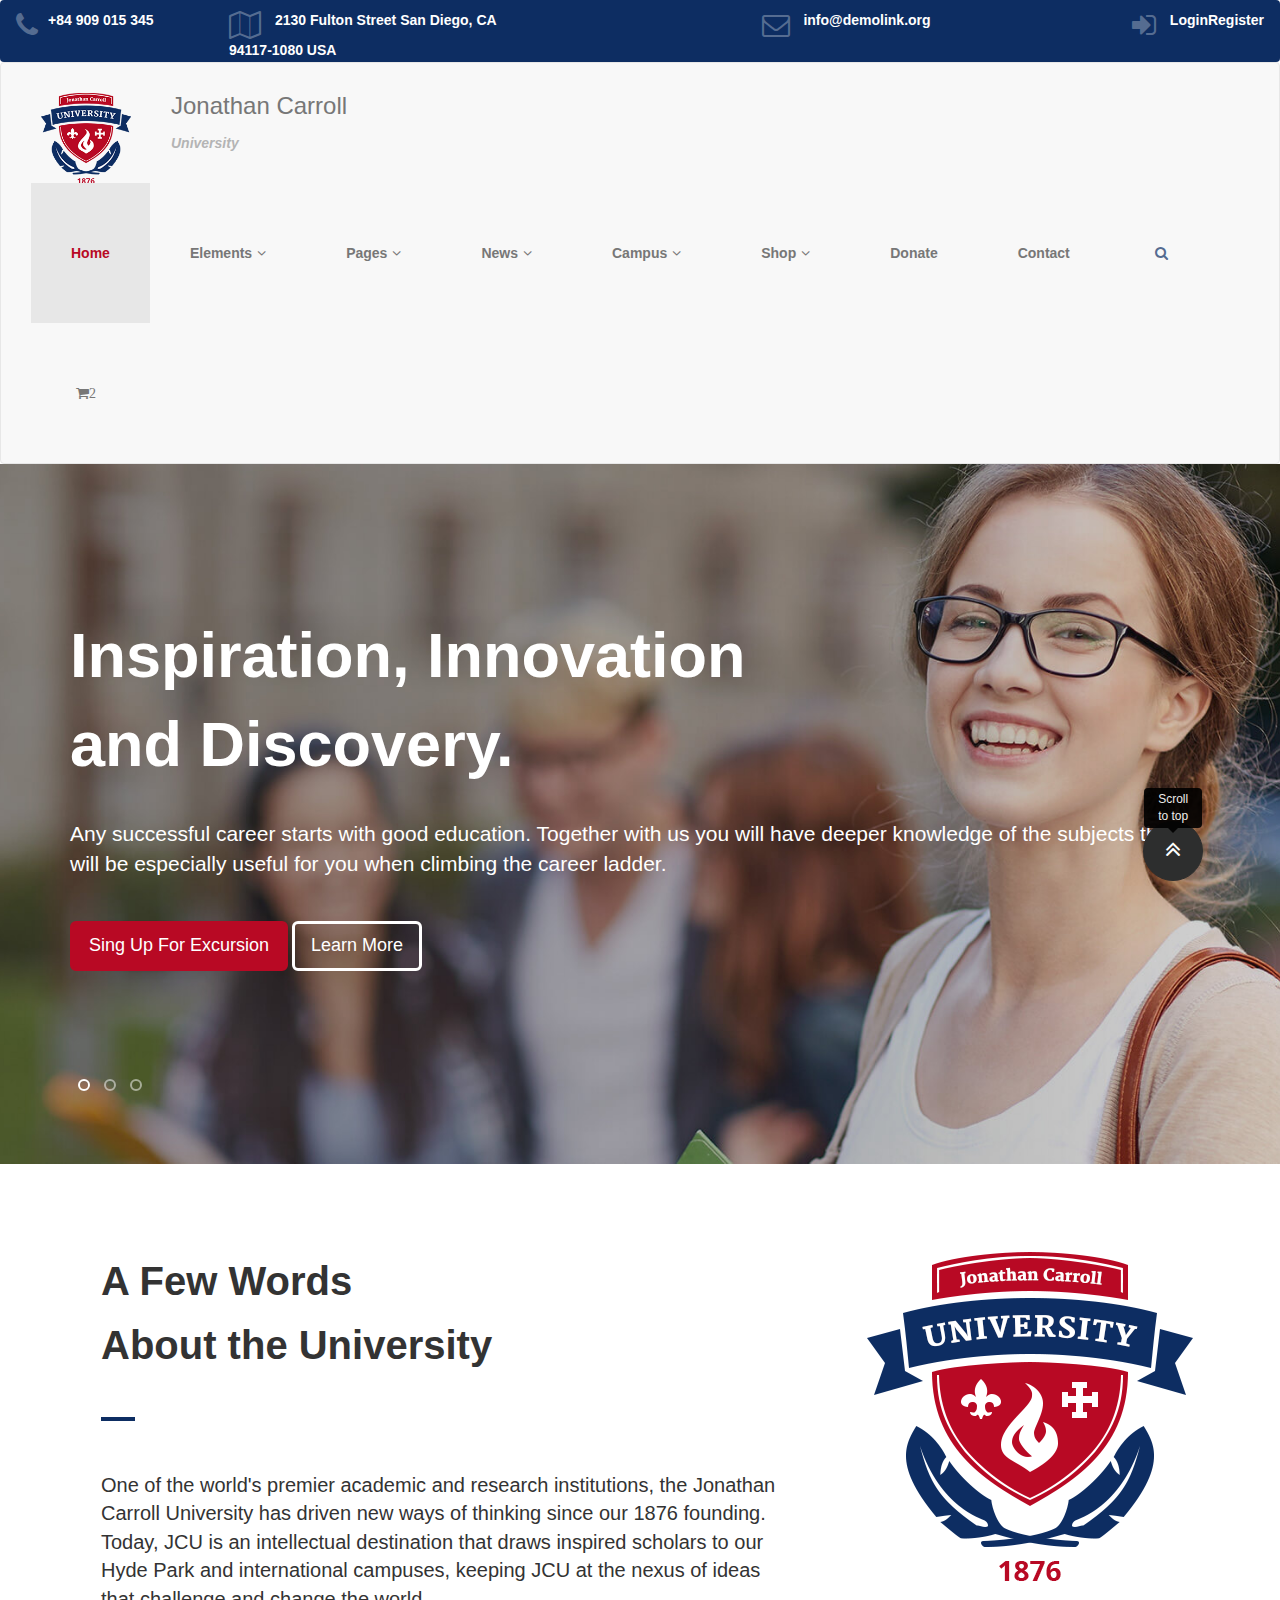
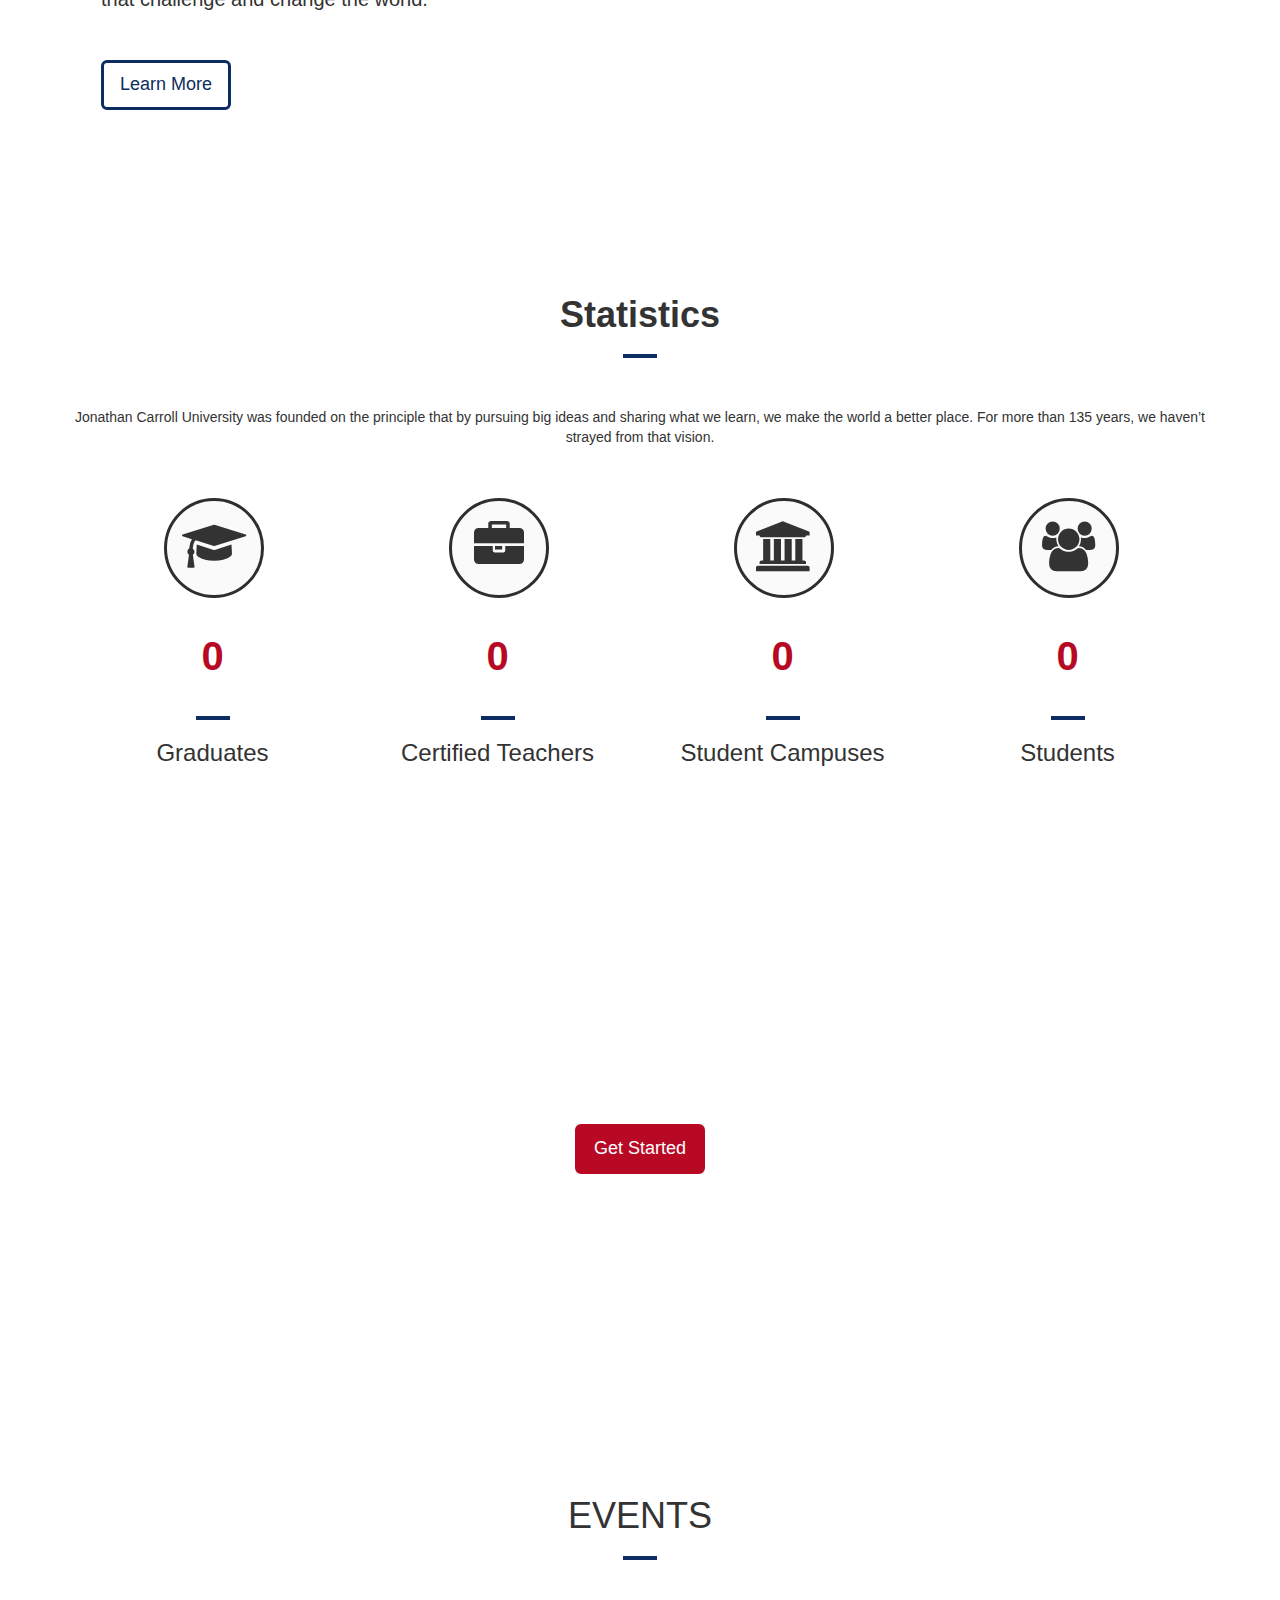
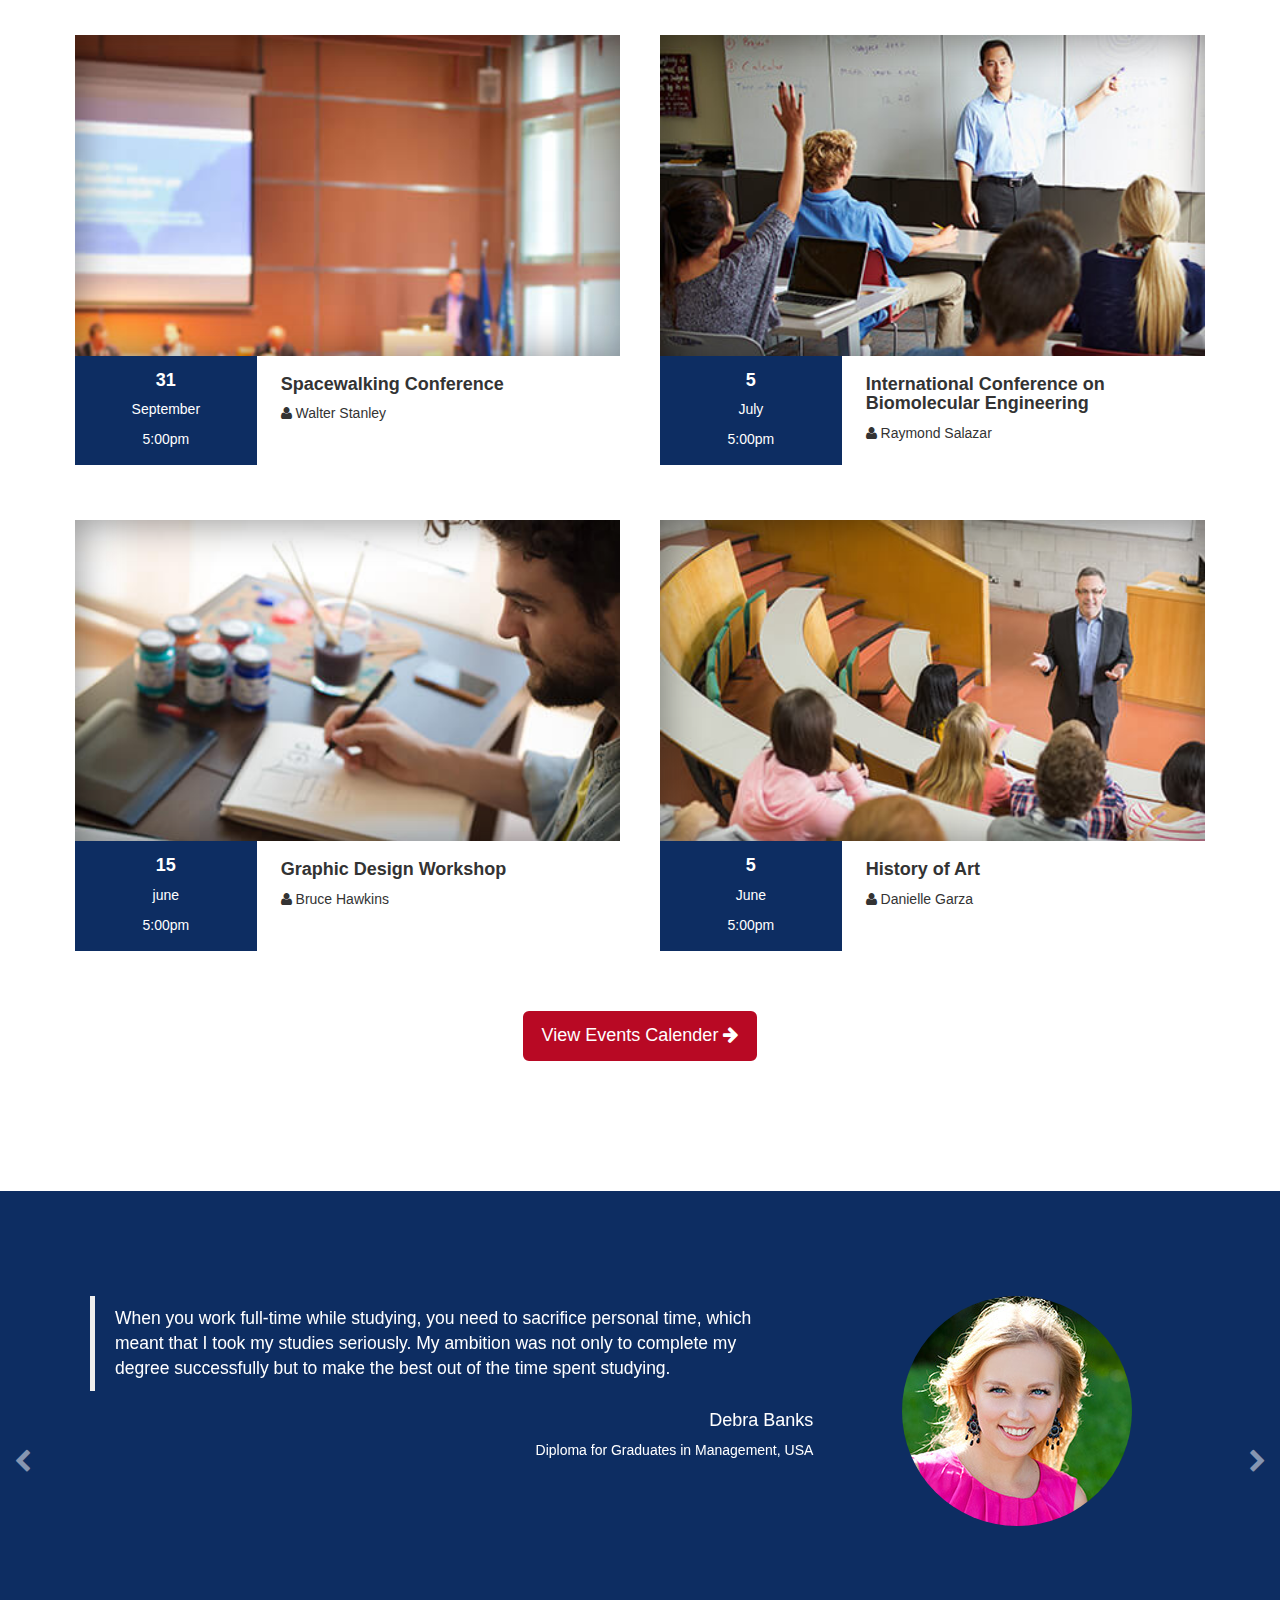
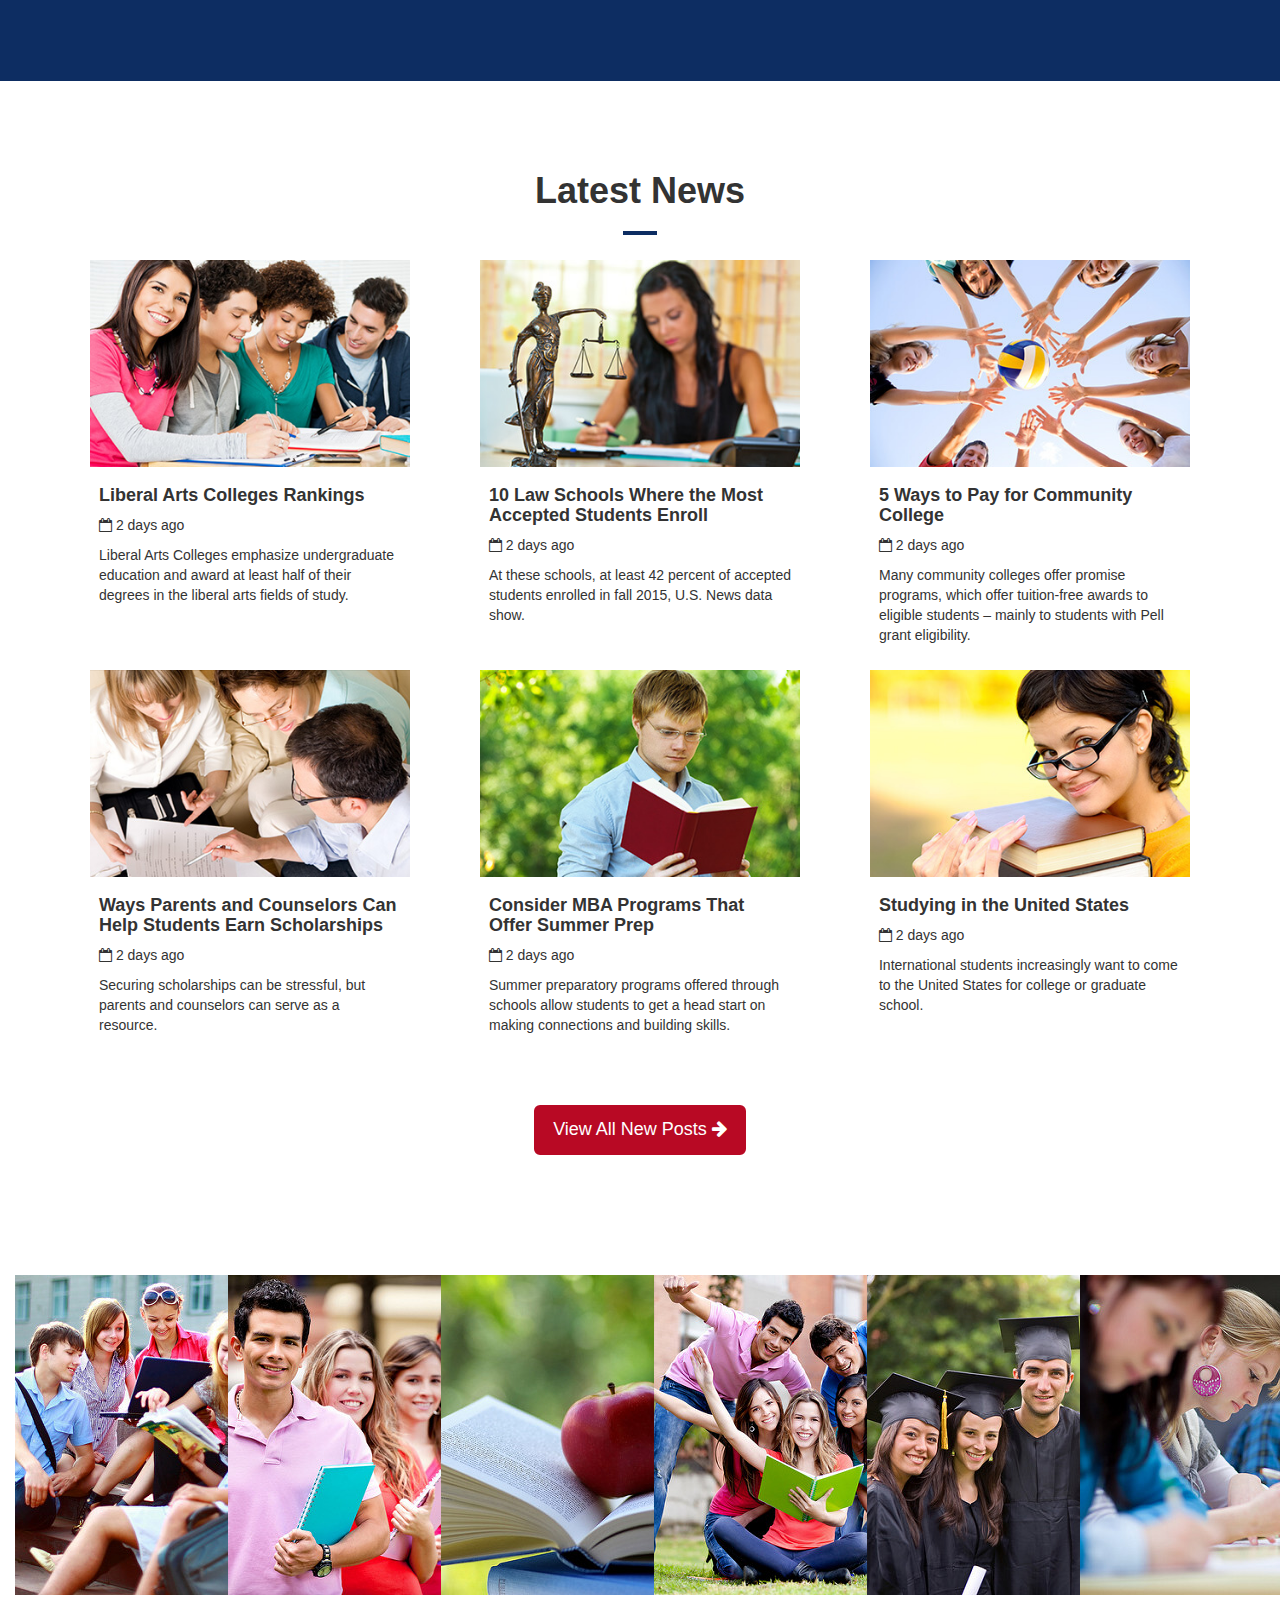
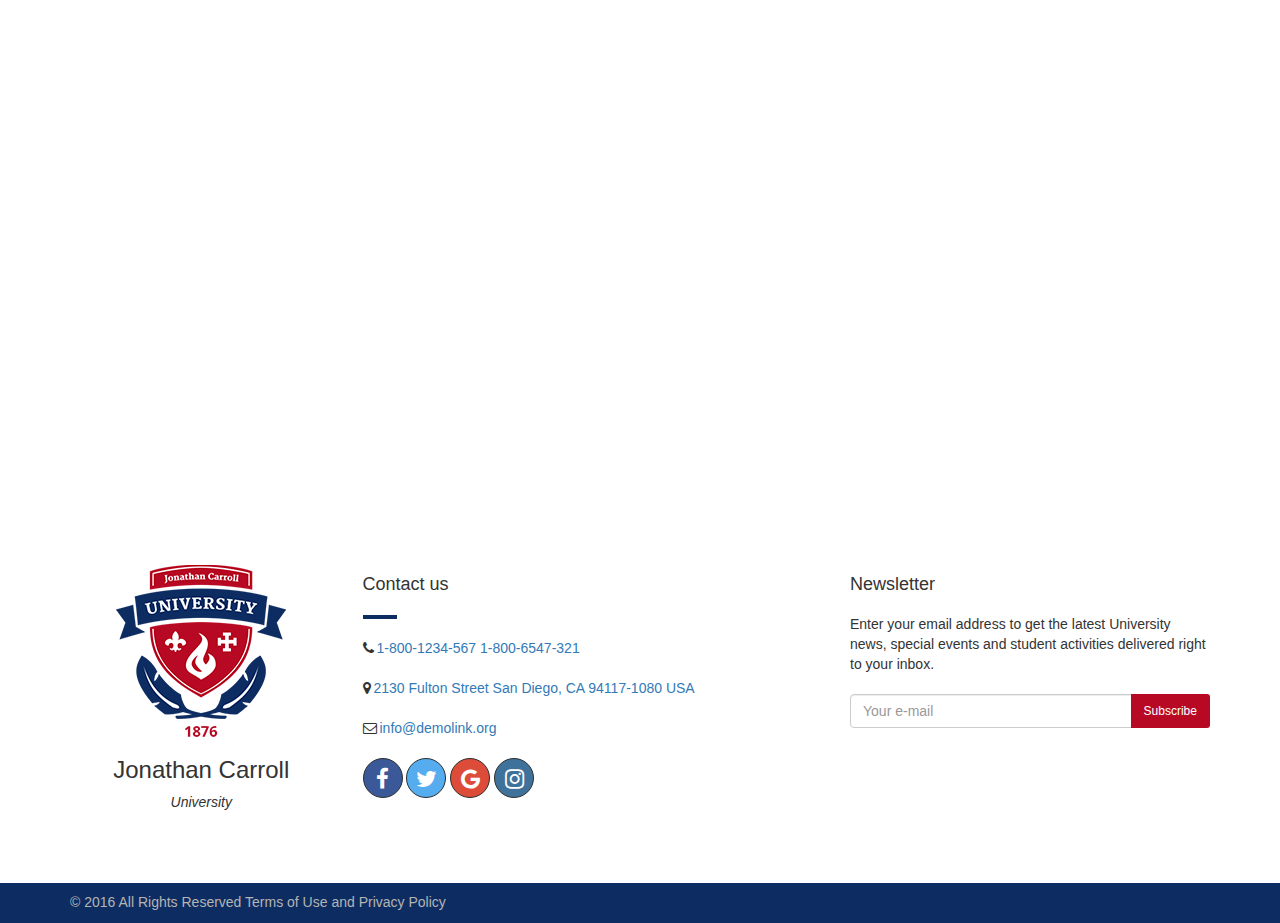
<file: index.html>
<!DOCTYPE html>
<html lang="en">

<head>
    <meta charset="UTF-8">
    <meta http-equiv="X-UA-Compatible" content="IE=edge">
    <meta name="viewport" content="width=device-width, initial-scale=1">
    <title>Index</title>
  
    <link rel="stylesheet" type="text/css" href="css/bootstrap-social.css">
    <link rel="stylesheet" type="text/css" href="css/yamm.css">
    <link rel="stylesheet" type="text/css" href="css/main.css">
    <link href="https://fonts.googleapis.com/css?family=Questrial" rel="stylesheet">
    <!-- Owl Carousel Assets -->
    <link href="css/owl.carousel.css" rel="stylesheet">
    <link href="css/owl.theme.css" rel="stylesheet">
    <!-- Animation css -->
    <link rel="stylesheet" type="text/css" href="css/animate.css">
    <!--Hover Effects -->
    <link rel="stylesheet" type="text/css" href="css/hover-min.css">
    <link rel="stylesheet" type="text/css" href="css/ihover.min.css">

    <!-- hover-effects -->
    <link rel="stylesheet" type="text/css" href="fonts/IconHoverEffects/css/component.css">


    <link rel="stylesheet" type="text/css" href="css/set1.css" />
    <link rel="stylesheet" type="text/css" href="css/set2.css" />
    <!-- Awesome Font -->
    <link rel="stylesheet" type="text/css" href="fonts/font-awesome/css/font-awesome.min.css">
    <link rel="stylesheet" type="text/css" href="fonts/font-awesome/css/font-awesome-animation.css">


</head>
   <nav class="navbar">
        <div class="container-fluid">
            <div class="row pad ">
                
                <div class="col-md-2 col-sm-3  col-xs-12">
                    <i class=" fa fa-phone fa-2x"></i><span class=" "><a class="" href="#">+84 909 015 345</a></span>
                </div>
				<div class="col-md-3 col-sm-4 col-xs-12">
                   <i class="fa fa-map-o fa-2x"></i>
                    <span class=" "><a class="" href="#">2130 Fulton Street San Diego, CA 94117-1080 USA</a></span>
                </div>
				<div class="col-md-3 col-md-offset-2 col-sm-4  col-xs-12">
                  <i class="fa fa-envelope-o fa-2x"></i>
                    <span class=" "><a class="" href="#">info@demolink.org</a></span>

                </div>
				
                
                <div class="col-md-2 col-sm-1 col-xs-12">
                    <div class=" pull-right "><i class="fa fa-sign-in  fa-2x"></i>
                    <span class=" "><a href="Login.html" class=" ">Login</a><a href="Register.html" class="">Register</a></span></div>
                </div>
            </div>
        </div>
    </nav>
<nav class="navbar navbar-default navbar-custom " data-spy="affix" data-offset-top="197" role="navigation">
        <div class="container-fluid">

            <div class="navbar-header">
                <button type="button" class="navbar-toggle " data-toggle="collapse" data-target="#example-navbar-collapse-1">
                    <span class="sr-only">Toggle navigation</span>
					<span class="icon-bar"></span> 
                    <span class="icon-bar"></span> 
                    <span class="icon-bar"></span>
				</button>
                <a class="navbar-brand" href="#"><img class="img-responsive" src="img/logo1.png" />

 </a>
                <h3 class="navbar-text" >Jonathan Carroll
 </h3><p><em class="text-muted" >University</em></p>
            </div>

            <div class="collapse navbar-collapse" id="example-navbar-collapse-1">

                <ul class="nav navbar-nav navbar-right">
                    <li class="active"><a href="index.html">Home</a>
                       
                    </li>
                    <li class="dropdown"><a class="" href="#courses">Elements<span class="fa fa-angle-down icons-dropdown"></span></a>
                        <ul class="dropdown-menu dropdown-menu-left col-xs-12">
						
                          <li><a href="grid.html">Grid</a>
                          </li>
                          <li><a href="icons.html">Icons</a>
                          </li>
                          <li><a href="tables.html">Tables</a>
                          </li>
                          <li><a href="progress-bars.html">Progress bars</a>
                          </li>
                          <li><a href="tabs-and-accordions.html">Tabs & Accordions</a>
                          </li>
                          <li><a href="forms.html">Forms</a>
                          </li>
                          <li><a href="buttons.html">Buttons</a>
                          </li>
                          <li><a href="typography.html">Typography</a>
                          </li>
                        
                          

                        </ul>
                    </li>

                    <li class="dropdown"><a class="" href="#services">Pages<span class="fa fa-angle-down icons-dropdown"></span></a>
                        <ul class="dropdown-menu dropdown-menu-left col-xs-12">
						
                          <li><a href="grid-gallery.html">Grid Gallery</a>
                          </li>
                          <li><a href="grid-without-padding-gallery.html">Grid Without Padding Gallery</a>
                          </li>
                          <li><a href="masonry-gallery.html">Masonry Gallery</a>
                          </li>
                          <li><a href="cobbles-gallery.html">Cobbles Gallery</a>
                          </li>
                        
                           
                        </ul>
                    </li>
                    <li class="dropdown"><a class="" href="#team">News<span class="fa fa-angle-down icons-dropdown"></span></a>
                        <ul class="dropdown-menu dropdown-menu-left col-xs-12 ">
						
                          <li><a href="product-catalog.html">Product Catalog</a>
                          </li>
                          <li><a href="single-product.html">Single Product</a>
                          </li>
                          <li><a href="shopping-cart.html">Shopping Cart</a>
                          </li>
                          <li><a href="checkout.html">Checkout</a>
                          </li>
                        
                            
                        </ul>
                    </li>
                    <li class="dropdown"><a class="" href="#careers">Campus<span class="fa fa-angle-down icons-dropdown"></span></a>
                        <ul class="dropdown-menu dropdown-menu-left col-xs-12">
						
                          <li><a href="grid-gallery.html">Grid Gallery</a>
                          </li>
                          <li><a href="grid-without-padding-gallery.html">Grid Without Padding Gallery</a>
                          </li>
                          <li><a href="masonry-gallery.html">Masonry Gallery</a>
                          </li>
                          <li><a href="cobbles-gallery.html">Cobbles Gallery</a>
                          </li>
                        
                          
                        </ul>
                    </li>
					<li class="dropdown"><a class="" href="#careers">Shop<span class="fa fa-angle-down icons-dropdown"></span></a>
                        <ul class="dropdown-menu dropdown-menu-left col-xs-12">
						
                          <li><a href="product-catalog.html">Product Catalog</a>
                          </li>
                          <li><a href="single-product.html">Single Product</a>
                          </li>
                          <li><a href="shopping-cart.html">Shopping Cart</a>
                          </li>
                          <li><a href="checkout.html">Checkout</a>
                          </li>
                        
                            
                        </ul>
                    </li>

                    <li><a href="Donate.html">Donate</a></li>
                    <li><a href="Contact.html">Contact</a></li>
                    
                    <li class="dropdown"><a href="#"><i class="fa fa-search"></i></a>
                        <ul class="dropdown-menu">

                             <form role="search">
                                <div class="input-group input-group-md search-bar">
                                    <input type="text" class="form-control" placeholder="Search" name="search">
                                    <div class="input-group-btn">
                                        <button class="btn btn-sm btn-success" type="submit"><i class="fa fa-search"></i></button>
                                    </div>
                                </div>
                            </form>
							

                        </ul>
                    </li>
					<li><a href="shopping-cart.html"><span class="fa fa-shopping-cart">2</span></a></li>
                </ul>
            </div>
        </div>
    </nav>
<body>

<div id="owl-demo" class="owl-carousel">

        <div class="item">
            <div class="pic1">
                <div class="container jumbotron ">
                    
                    <h1><b>Inspiration, Innovation </b></h1>
                    <h1><b> and Discovery.</b></h1>
					<p>Any successful career starts with good education. Together with us you will have deeper knowledge of the subjects that will be especially useful for you when climbing the career ladder.</p>
                   <a type="button" class="btn btn-success btn-lg">
                        <span> Sing Up For Excursion</span>
                    </a>
					 <a type="button" class="btn btn-info btn-lg">
                        <span> Learn More</span>
                    </a>

                </div>
            </div>
        </div>
        <div class="item">
            <div class="pic2">
                <div class="container jumbotron">
                    
                    <h1><b>Investing in</b></h1>
                    <h1><b> Knowledge.</b></h1>
                    <p>At Jonathan Carroll University, you can succeed in lots of research areas and benefit from investing in your education and knowledge that will help you in becoming an experienced specialist.</p>
                    <a type="button" class="btn btn-success  btn-lg">
                        <span> Start Learning Now</span></a>
						<a type="button" class="btn btn-info btn-lg">
                        <span> Learn More</span>
                    </a>
                </div>
            </div>
        </div>
        <div class="item">
            <div class="pic3">
                <div class="container jumbotron ">
                     <h1><b>Open Minds.</b></h1>
                    <h1><b>Creating Future.</b></h1>
                    <p>Build your future with us! The educational programs of our University will give you necessary skills, training, and knowledge to make everything you learned here work for you in the future.</p>
                    <a type="button" class="btn btn-success btn-lg">
                        <span> Start Learning Now</span></a>
						<a type="button" class="btn btn-info btn-lg">
                        <span> Learn More</span>
                    </a>
                </div>
            </div>
        </div>


    </div>
    </div>
	<div class="about">
	<div class="container">
            <div class="row  ">

<div class="">
	
  

    <div class="jumbotron col-md-8 col-sm-8 col-xs-12 ">
                    
                    <h1><b>A Few Words</b></h1>
                    <h1><b> About the University</b></h1>
		
					<hr >
					<p>One of the world's premier academic and research institutions, the Jonathan Carroll University has driven new ways of thinking since our 1876 founding. Today, JCU is an intellectual destination that draws inspired scholars to our Hyde Park and international campuses, keeping JCU at the nexus of ideas that challenge and change the world.</p>
                   <a type="button" class="btn btn-warning btn-lg">
                        <span> Learn More</span>
                    </a>
					 
                </div>
   
  
  <div class="col-md-4 col-sm-8 col-xs-12">
    <a href="#">
      <img class="img-responsive center-block" src="img/logo2.png" alt="...">
    </a>
  </div>
  
</div>
</div>
</div>
</div>


        <div class="container statistics">
            <div class="row text-center">
                <div class="col-md-12">
                    <h1><strong>Statistics</strong></h1>
					<hr>
					<p>Jonathan Carroll University was founded on the principle that by pursuing big ideas and sharing what we learn, we make the world a better place. For more than 135 years, we haven’t strayed from that vision.</p>
                </div>
                <div class="col-md-12 ">
                    <div class="col-md-3 col-sm-3 ">
                        <div class="circle">
						<i class="fa fa-graduation-cap"></i>
                        </div>
                        <div>
                            <div class="count numscroller" data-slno="1" data-min="0" data-max="5" data-delay="3" data-increment="1">0</div>
                        </div>
						<hr>
                        <h3>Graduates</h3>
                    </div>
                    <div class="col-md-3 col-sm-3">
                        <div class="circle">
						<i class="fa fa-briefcase"></i>
                        </div>
                        <div>
                            <div class="count numscroller" data-slno="1" data-min="0" data-max="10" data-delay="3" data-increment="1">0</div>
                        </div>
						<hr>
                        <h3>Certified Teachers</h3>
                    </div>
                    <div class="col-md-3 col-sm-3">
                        <div class="circle">
						<i class="fa fa-institution" ></i>
                        </div>
                        <div>
                            <div class="count numscroller" data-slno="1" data-min="0" data-max="20" data-delay="3" data-increment="1">0</div>
                        </div>
						<hr>
                        <h3>Student Campuses</h3>
                    </div>
                    <div class="col-md-3 col-sm-3">
                        <div class="circle">
						<i class="fa fa-users"></i>
                        </div>
                        <div>
                            <div class="count numscroller" data-slno="1" data-min="0" data-max="30" data-delay="3" data-increment="1">0</div>
                        </div>
						<hr>
                        <h3>Students</h3>
                    </div>

                </div>
               
            </div>
        </div>
   

<div class="pic4">
                <div class="container jumbotron text-center ">
                    
                    <h1><b>Trusted by Over 6000+ Students </b></h1>
                   
					<p>Join our community of students around the world helping you succeed.</p>
                   <a type="button" class="btn btn-success btn-lg">
                        <span> Get Started</span>
                    </a>
					

                </div>
            </div>
			
			
						<div class="events">
			<div class="container ">
            <div class="row text-center">
			<h1>EVENTS</h1>
			<hr>
			<div class="col-md-6 col-sm-6 col-xs-12">
            <div class="thumbnail ">
                <div>
                    <div class="box event-img1">
					
                        <div class="overlay col-md-12  col-sm-12 col-xs-12 pad2">
						<span class="plus"><div class="btn btn-success">Book Now</div></span>
						<span class="plus"><div class="btn btn-info">Learn More</div></span>
                         
                        </div>
                    </div>
					
                    <div class="col-md-4 col-sm-4 col-xs-12 ">
                        <div class="caption1 ">         
                            <h4><strong>31</strong>
                            </h4>
							<p>September
                            </p>
							<p>5:00pm
                            </p>
                        </div>
                    </div>
					<div class="col-md-8  col-sm-8 col-xs-12 ">
                        <div class="caption text-left">
                            <h4><b>Spacewalking Conference</b></h4>
                              <p><i class="fa fa-user"></i> Walter Stanley

                            </p>

                            
                            

                        </div>
                    </div>
					
                  
                </div>
            </div>
        </div>
		
			<div class="col-md-6 col-sm-6 col-xs-12">
            <div class="thumbnail ">
                <div>
                    <div class="box event-img2">
					
                        <div class="overlay col-md-12  col-sm-12 col-xs-12 pad2">
						<span class="plus"><div class="btn btn-success">Book Now</div></span>
						<span class="plus"><div class="btn btn-info">Learn More</div></span>
                         
                        </div>
                    </div>
				
                      <div class="col-md-4 col-sm-4 col-xs-12 ">
                        <div class="caption1 ">         
                            <h4><strong>5</strong>
                            </h4>
							<p>July
                            </p>
							<p>5:00pm
                            </p>
                        </div>
                    </div>
					<div class="col-md-8  col-sm-8 col-xs-12 ">
                        <div class="caption text-left">
                            <h4><b>International Conference on Biomolecular Engineering</b></h4>
                              <p><i class="fa fa-user"></i> Raymond Salazar

                            </p>

                            
                            

                        </div>
                    </div>
					
                  
                </div>
            </div>
        </div>
		
			<div class="col-md-6 col-sm-6 col-xs-12">
            <div class="thumbnail ">
                <div>
                    <div class="box event-img3">
					
                        <div class="overlay col-md-12  col-sm-12 col-xs-12 pad2">
						<span class="plus"><div class="btn btn-success">Book Now</div></span>
						<span class="plus"><div class="btn btn-info">Learn More</div></span>
                         
                        </div>
                    </div>
					
                      <div class="col-md-4 col-sm-4 col-xs-12 ">
                        <div class="caption1 ">         
                            <h4><strong>15</strong>
                            </h4>
							<p>june
                            </p>
							<p>5:00pm
                            </p>
                        </div>
                    </div>
					<div class="col-md-8  col-sm-8 col-xs-12 ">
                        <div class="caption text-left">
                            <h4><b>Graphic Design Workshop</b></h4>
                              <p><i class="fa fa-user"></i> Bruce Hawkins

                            </p>

                            
                            

                        </div>
                    </div>
					
                  
                </div>
            </div>
        </div>
		
		
			<div class="col-md-6 col-sm-6 col-xs-12">
            <div class="thumbnail ">
                <div>
                    <div class="box event-img4">
					
                        <div class="overlay col-md-12  col-sm-12 col-xs-12 pad2">
						<span class="plus"><div class="btn btn-success">Book Now</div></span>
						<span class="plus"><div class="btn btn-info">Learn More</div></span>
                         
                        </div>
                    </div>
					
                      <div class="col-md-4 col-sm-4 col-xs-12 ">
                        <div class="caption1 ">         
                            <h4><strong>5</strong>
                            </h4>
							<p>June
                            </p>
							<p>5:00pm
                            </p>
                        </div>
                    </div>
					<div class="col-md-8  col-sm-8 col-xs-12 ">
                        <div class="caption text-left">
                            <h4><b>History of Art</b></h4>
                              <p><i class="fa fa-user"></i> Danielle Garza

                            </p>

                            
                            

                        </div>
                    </div>
					
                  
                </div>
            </div>
        </div>
		
		<div class="col-md-12 col-sm-12 col-xs-12 text-center">
            
                <a type="button" class="btn btn-success btn-lg">
                    View Events Calender  <span class="fa fa-arrow-right "></span> 
                </a>
         

        </div>

</div>
</div>
</div>
			
			
			   <div class=" pic5 ">
            <div class="container ">
                <div class="row ">


                    <div id="owl-demo2">

                        <div class="item">
                            <div class="col-md-12  mar1">
                    <div class="col-md-12   col-sm-12 col-xs-12 thumbnail">
                        <div class="col-md-8  col-sm-6 col-xs-12 ">
                            <blockquote>
                            <p>When you work full-time while studying, you need to sacrifice personal time, which meant that I took my studies seriously. My ambition was not only to complete my degree successfully but to make the best out of the time spent studying.</p>
                             </blockquote>
							 
							 <div class="text-right"><h4>Debra Banks</h4><p>Diploma for Graduates in Management, USA</p></div>
                        </div>

                        <div class="col-md-4  col-sm-6  col-xs-12 pad2">
                            <a href="#">
                                <img class="img-responsive img-circle" src="img/user1.jpg" alt="">
                            </a>
                        </div>
                    </div>

                </div>

                        </div>
                        <div class="item">
                            <div class="col-md-12  mar1">
                    <div class="col-md-12   col-sm-12 col-xs-12 thumbnail">
                        <div class="col-md-8  col-sm-6 col-xs-12 ">
                            <blockquote>
                            <p>When I researched the programmes available I realized that the University was offering exactly the type of programme in international development that interested me.</p>
                             </blockquote>
							 
							 <div class="text-right"><h4>Steven Alvarez</h4><p>Diploma for Graduates in Management, USA</p></div>
                        </div>

                        <div class="col-md-4  col-sm-6  col-xs-12 pad2">
                            <a href="#">
                                <img class="img-responsive img-circle" src="img/user2.jpg" alt="">
                            </a>
                        </div>
                    </div>

                </div>
                        </div>
                        


                    </div>


                </div>
            </div>
        </div>
		
<div class="latest_news">
		<div class="container">
    <div class="row">
        <div class="col-md-12 text-center pad2">
           
            <h1><strong>Latest News</strong></h1>
			<hr>
        </div>
        <div class="col-md-4 col-sm-4 col-xs-12">
            <div class="thumbnail ">
                <div>
                    <div>
                        <div class="col-md-12  col-sm-12 col-xs-12 pad2">
                            <a href="#">
                                <img class="img-responsive" src="img/news1.jpg" alt="">
                            </a>
                        </div>
                    </div>
                    <div class="col-md-12  col-sm-12 col-xs-12 ">
                        <div class="caption text-left">
                            <h4><strong>Liberal Arts Colleges Rankings</strong></h4>
                           <p><i class="fa fa-calendar-o"></i> 2 days ago

                            </p>
                            <p class="pad">Liberal Arts Colleges emphasize undergraduate education and award at least half of their degrees in the liberal arts fields of study.</p>


                        </div>
                    </div>
                    
                </div>
            </div>
        </div>

        <div class="col-md-4 col-sm-4 col-xs-12">
            <div class="thumbnail ">
                <div>
                    <div>
                        <div class="col-md-12  col-sm-12 col-xs-12 pad2">
                            <a href="#">
                                <img class="img-responsive" src="img/news2.jpg" alt="">
                            </a>
                        </div>
                    </div>
                    <div class="col-md-12  col-sm-12 col-xs-12 ">
                        <div class="caption text-left">
                            <h4><b>10 Law Schools Where the Most Accepted Students Enroll</b></h4>
                            <p><i class="fa fa-calendar-o"></i> 2 days ago

                            </p>
                            <p class="pad">At these schools, at least 42 percent of accepted students enrolled in fall 2015, U.S. News data show.</p>


                        </div>
                    </div>
                  
                </div>
            </div>
        </div>
        <div class="col-md-4 col-sm-4 col-xs-12">
            <div class="thumbnail ">
                <div>
                    <div>
                        <div class="col-md-12  col-sm-12 col-xs-12 pad2">
                            <a href="#">
                                <img class="img-responsive" src="img/news3.jpg" alt="">
                            </a>
                        </div>
                    </div>
                    <div class="col-md-12  col-sm-12 col-xs-12 ">
                        <div class="caption text-left">
                            <h4><b>5 Ways to Pay for Community College</b></h4>
                            

                            <p><i class="fa fa-calendar-o"></i> 2 days ago

                            </p>
                            <p class="pad">Many community colleges offer promise programs, which offer tuition-free awards to eligible students – mainly to students with Pell grant eligibility.</p>


                        </div>
                    </div>
                    
                </div>
            </div>
        </div>
        <div class="col-md-4 col-sm-4 col-xs-12">
            <div class="thumbnail ">
                <div>
                    <div>
                        <div class="col-md-12  col-sm-12 col-xs-12 pad2">
                            <a href="#">
                                <img class="img-responsive" src="img/news4.jpg" alt="">
                            </a>
                        </div>
                    </div>
                    <div class="col-md-12  col-sm-12 col-xs-12 ">
                        <div class="caption text-left">
                            <h4><b>Ways Parents and Counselors Can Help Students Earn Scholarships</b></h4>
                            

                            <p><i class="fa fa-calendar-o"></i> 2 days ago

                            </p>
                            <p class="pad">Securing scholarships can be stressful, but parents and counselors can serve as a resource.</p>


                        </div>
                    </div>
                   
                </div>
            </div>
        </div>
        <div class="col-md-4 col-sm-4 col-xs-12">
            <div class="thumbnail ">
                <div>
                    <div>
                        <div class="col-md-12  col-sm-12 col-xs-12 pad2">
                            <a href="#">
                                <img class="img-responsive" src="img/news5.jpg" alt="">
                            </a>
                        </div>
                    </div>
                    <div class="col-md-12  col-sm-12 col-xs-12 ">
                        <div class="caption text-left">
                            <h4><b>Consider MBA Programs That Offer Summer Prep</b></h4>
                            

                            <p><i class="fa fa-calendar-o"></i> 2 days ago

                            </p>
                            <p class="pad">Summer preparatory programs offered through schools allow students to get a head start on making connections and building skills.</p>


                        </div>
                    </div>
                  
                </div>
            </div>
        </div>
        <div class="col-md-4 col-sm-4 col-xs-12">
            <div class="thumbnail ">
                <div>
                    <div>
                        <div class="col-md-12  col-sm-12 col-xs-12 pad2">
                            <a href="#">
                                <img class="img-responsive" src="img/news6.jpg" alt="">
                            </a>
                        </div>
                    </div>
                    <div class="col-md-12  col-sm-12 col-xs-12 ">
                        <div class="caption text-left">
                            <h4><b>Studying in the United States</b></h4>
                            

                            <p><i class="fa fa-calendar-o"></i> 2 days ago

                            </p>
                            <p class="pad">International students increasingly want to come to the United States for college or graduate school.</p>


                        </div>
                    </div>
                 
                </div>
            </div>
        </div>
        <div class="col-md-12 col-sm-12 col-xs-12 text-center">
            
                <a type="button" class="btn btn-success btn-lg">
                    View All New Posts <span class="fa fa-arrow-right"></span>
                </a>
         

        </div>

    </div>
</div>
</div>
		 <div class="container-fluid ">
            <div class="row text-center">


                <div id="owl-demo4">

                    <div class="item">

                        <div class="col-md-4 ">
                            <img class="lazyOwl" src="img/slide-img1.jpg">
                        </div>

                    </div>
                    <div class="item">
                        <div class="col-md-4 ">
                            <img class="lazyOwl" src="img/slide-img2.jpg">
                        </div>
                    </div>
                    <div class="item">
                        <div class="col-md-4  ">
                            <img class="lazyOwl" src="img/slide-img3.jpg">
                        </div>
                    </div>
                    <div class="item">
                        <div class="col-md-4">
                            <img class="lazyOwl" src="img/slide-img4.jpg">
                        </div>
                    </div>
                    <div class="item">
                        <div class="col-md-4 ">
                            <img class="lazyOwl" src="img/slide-img5.jpg">
                        </div>
                    </div>
                    <div class="item">
                        <div class="col-md-4">
                            <img class="lazyOwl" src="img/slide-img6.jpg">
                        </div>
                    </div>
                    <div class="item">
                        <div class="col-md-4">
                            <img class="lazyOwl" src="img/slide-img1.jpg">
                        </div>
                    </div>



                </div>


            </div>
        </div>	
		
<div class="container-fluid">
    <div class="row">
        <div class="col-md-12 col-sm-12 col-xs-12">
            <div id="gmap_canvas"></div>
        </div>
    </div>
</div>
		 <div class="footer1 ">
            <div class="container ">
                <div class="row  ">
                 <div class="col-md-3 col-sm-6 col-xs-12 text-center ">
				 <a href="#">
      <img class="img-responsive center-block" src="img/logo1.png" alt="...">
    </a>
	<h3>Jonathan Carroll</h3>
	<em>University</em>
				 
				 </div>
                    <div class="col-md-5 col-sm-6 col-xs-12">
                        <h4 class="">Contact us</h4>            
                        <hr>
                           <p><i class="fa fa-phone "></i><a  href="#">1-800-1234-567 </a><a  href="#"> 1-800-6547-321 </a>  </p>
						   <p><i class="fa fa-map-marker "></i><a  href="#">2130 Fulton Street San Diego, CA 94117-1080 USA</a></p>
                         <p> <i class="fa fa-envelope-o "></i><a href="#">info@demolink.org</a>  </p>

                       
                       
                        
                      

                                                

                       
                        <a class="btn btn-social-icon btn-facebook">
                            <span class="fa fa-facebook"></span>
                        </a>
						<a class="btn btn-social-icon btn-twitter">
                            <span class="fa fa-twitter"></span>
                        </a>
                        <a class="btn btn-social-icon btn-google">
                            <span class="fa fa-google"></span>
                        </a>
                        
                        <a class="btn btn-social-icon btn-instagram">
                            <span class="fa fa-instagram"></span>
                        </a>
                        

                    </div>
                    
                    <div class="col-md-4 col-sm-6 col-xs-12">
                        <h4 class="">Newsletter</h4>
                        <p class="">Enter your email address to get the latest University news, special events and student activities delivered right to your inbox.</p>
                    <form> 
                    <div class="input-group input-group-md">
                      <input placeholder="Your e-mail" name="email"  class="form-control form-control-has-validation"  type="email"><span class="form-validation"></span>
					  <span class="input-group-btn">
                        <button value="Subscribe" type="submit" class="btn btn-sm btn-success">Subscribe</button></span>
                    </div>
               
                        </form>
                        

                       
                        
                    </div>



                </div>


            </div>
        </div>
		
		
		
           
           

                <footer class="footer text-left ">

                     <div class="container ">

                   
                            
                                <a href="#" class="text-muted">
                                    <p>© 2016 All Rights Reserved Terms of Use and Privacy Policy</p>
                                </a>
                           
                            
                    
                    
                    <ul id="scroll-top1" class="pull-right scroll-top text-center">
                       <a href="#" title="Scroll to top"><i class="fa fa-angle-double-up"></i></a>
                    </ul>
					</div>
                </footer>

           
       
<script src="js/jquery.min.js"></script>
    <script src="js/bootstrap.min.js"></script>
    <script src="js/wow.min.js" type="text/javascript"></script>
    <script src="js/owl.carousel.min.js" type="text/javascript"></script>
	<script type="text/javascript" src="http://maps.google.com/maps/api/js?sensor=false"></script>
    <script src="js/numscroller-1.0.js" type="text/javascript"></script>
    <script src="js/custom.js" type="text/javascript"></script>
	
    <script  type="text/javascript">
	
</script>
</body>


</html>
</file>
<file: css/main.css>
@charset "UTF-8";
html,
body,
ul,
ol {
  margin: 0;
  padding: 0;
}

.pic1 {
  height: 50em;
  width: 100%;
  display: table;
  background: url("../img/img1.jpg ") no-repeat center;
  background-size: cover;
  color: #fff;
}

.pic2 {
  height: 50em;
  width: 100%;
  display: table;
  background: url("../img/img2.jpg ") no-repeat center;
  background-size: cover;
  color: #fff;
}

.pic3 {
  height: 50em;
  width: 100%;
  display: table;
  background: url("../img/img3.jpg ") no-repeat center;
  background-size: cover;
  color: #fff;
}

.pic4 {
  height: 40em;
  width: 100%;
  display: table;
  background: url("../img/img2.jpg ") no-repeat fixed;
  background-size: cover;
  color: #fff;
}

.pic5 {
  height: 35em;
  width: 100%;
  background-color: #0D2D62;
  background-size: cover;
}

.pic8 {
  width: 100%;
  background-color: #87071a !important;
  background-size: cover;
  color: #fff;
}

#owl-demo .jumbotron, .pic4 .jumbotron, .pic5 #owl-demo2 {
  background: transparent;
  position: relative;
  top: 100px;
  left: 0px;
}

#owl-demo .jumbotron p {
  padding-top: 30px !important;
}

#owl-demo .jumbotron a {
  margin-top: 30px !important;
}

#owl-demo .owl-controls {
  position: relative;
  top: -100px;
  left: -530px !important;
}

.owl-theme .owl-controls .owl-page span {
  background: transparent !important;
  border: 2px solid white !important;
}

.owl-theme .owl-controls .owl-buttons div {
  background: transparent !important;
  color: white !important;
  transition: all 0.25s linear;
}

.owl-theme .owl-controls.clickable .owl-buttons div:hover {
  transition: all 0.25s linear;
  background: #797b7b !important;
}

.pic5 .owl-prev {
  position: absolute;
  top: 150px;
  left: -50px;
}

.pic5 .owl-next {
  position: absolute;
  top: 150px;
  right: -50px;
}

hr {
  border: 2px solid #0D2D62 !important;
  width: 30px;
  margin-top: 50px;
  margin-bottom: 50px;
}

.about .jumbotron h1 {
  font-size: 40px;
}

.about hr {
  margin-left: 0;
  margin-top: 50px;
  margin-bottom: 50px;
}

.about p {
  font-size: 20px !important;
}

.about .btn {
  margin-top: 35px;
  margin-bottom: 35px;
}

.about img {
  margin-top: 50px;
}

.statistics {
  margin-top: 70px;
  margin-bottom: 70px;
}

.statistics p {
  margin-top: 50px;
  margin-bottom: 50px;
}

.statistics .circle {
  display: table;
  width: 100px;
  height: 100px;
  margin-left: 79px;
  border: 3px solid #2D2E2E;
  background-color: #fafafa;
  -webkit-border-radius: 50px;
  -moz-border-radius: 50px;
  -ms-border-radius: 50px;
  border-radius: 50px;
}

.statistics .circle i {
  font-size: 50px;
  margin-top: 20px;
}

.statistics .count {
  font-size: 40px;
  font-weight: 900;
  margin-top: 30px;
  margin-bottom: 30px;
  color: #B80924;
}

.thumbnail {
  color: #fff;
}

.latest_news {
  margin-top: 70px;
  margin-bottom: 70px;
}

.latest_news .btn {
  margin-top: 50px;
  margin-bottom: 50px;
}

#gmap_canvas {
  width: auto;
  height: 500px;
  margin-left: -20px;
  margin-right: -20px;
}

.breadcrumb a {
  color: #fff;
}

.events {
  margin-top: 70px;
  margin-bottom: 70px;
}

.events .thumbnail {
  margin-top: 50px;
  margin-bottom: 50px;
}

.events .btn {
  margin-top: 60px;
  margin-bottom: 60px;
}

.event-img1 {
  background: url(../img/events1.jpg);
}

.event-img2 {
  background: url(../img/events2.jpg);
}

.event-img3 {
  background: url(../img/events3.jpg);
}

.event-img4 {
  background: url(../img/events4.jpg);
}

.box {
  box-shadow: inset 1px 1px 40px 0 rgba(0, 0, 0, 0.45);
  background-size: cover;
  overflow: hidden;
}

.overlay {
  background: rgba(13, 45, 98, 0.75);
  text-align: center;
  padding: 97px 0 66px 0;
  opacity: 0;
  -webkit-transition: opacity 0.25s ease;
  -moz-transition: opacity 0.25s ease;
  -ms-border-radius: opacity 0.25s ease;
  border-radius: opacity 0.25s ease;
}

.box:hover .overlay {
  opacity: 1;
}

.plus {
  font-family: Helvetica;
  font-weight: 900;
  font-size: 96px;
}

.caption1 {
  background-color: #0D2D62;
  padding: 5px;
  margin-left: -15px;
  margin-right: -15px;
}

#contact {
  margin-top: 70px;
  margin-bottom: 70px;
}

#contact hr {
  margin-left: 0 !important;
}

#contact .fa {
  margin-right: 10px;
}

#contact .btn-social-icon {
  border: 1px solid #2D2E2E !important;
  width: 40px;
  height: 40px;
  border-radius: 50%;
  margin-bottom: 30px;
}

#contact .btn-social-icon .fa {
  margin-top: 3px;
}

#contact .btn-social-icon:hover {
  color: #fff !important;
}

#contact .form-group {
  margin-top: 20px;
  margin-bottom: 20px;
}

.navbar {
  background-color: #0D2D62;
  margin-bottom: 0px !important;
  font-weight: 900 !important;
}

.navbar .row {
  padding-top: 10px;
}

.navbar i {
  color: #556C91;
  padding-right: 10px;
}

.navbar span a {
  color: #fff;
  -moz-transition: all color 0.5s ease-in-out;
  -o-transition: all color 0.5s ease-in-out;
  -webkit-transition: all color 0.5s ease-in-out;
  transition: all color 0.5s ease-in-out;
  vertical-align: top;
}

.navbar span a:hover {
  color: #556C91;
}

.navbar-default .navbar-nav li .fa {
  padding-left: 5px;
}

.navbar-default .navbar-nav li .fa-shopping-cart {
  margin-right: 5px;
}

.navbar-default .navbar-nav > li > a:hover {
  color: #B80924 !important;
  background-color: transparent;
}

.dropdown-menu {
  min-width: 250px !important;
}

.dropdown-menu > li > a {
  padding: 3px 30px !important;
  line-height: 40px !important;
  color: #adc8f4 !important;
}

.dropdown-menu > li > a:hover {
  background-color: transparent !important;
  color: #fff !important;
}

.affix {
  background: #fff;
  top: 0;
  width: 100%;
  -moz-transition: all 0.5s ease-in-out;
  -o-transition: all 0.5s ease-in-out;
  -webkit-transition: all 0.5s ease-in-out;
  transition: all 0.5s ease-in-out;
  z-index: 1111;
}

.affix .navbar-text {
  margin-left: 0px !important;
}

.affix .navbar-brand img {
  width: 60px;
  margin-top: -20px;
  transition: all 0.25s linear;
}

.affix .navbar-nav span {
  padding-left: 2px;
}

.affix .active a {
  color: #B80924 !important;
}

.affix a {
  color: #000000 !important;
  padding-top: 35px !important;
  padding-bottom: 35px !important;
  padding-left: 40px !important;
  padding-right: 40px !important;
  -moz-transition: all 0.5s ease-in-out;
  -o-transition: all 0.5s ease-in-out;
  -webkit-transition: all 0.5s ease-in-out;
  transition: all 0.5s ease-in-out;
}

.affix-top .navbar-text {
  margin-left: 0px !important;
  margin-top: 30px;
}

.affix-top img {
  width: 90px;
  margin-top: -30px;
}

.affix-top a {
  padding-top: 60px !important;
  padding-bottom: 60px !important;
  padding-left: 40px !important;
  padding-right: 40px !important;
}

.affix + .container-fluid {
  padding-top: 95px;
}

.footer {
  padding-top: 10px;
  background-color: #0D2D62;
}

.footer1 {
  margin-top: 70px;
  margin-bottom: 70px;
}

.footer1 hr {
  margin-left: 0;
}

.footer1 p {
  margin-top: 20px;
  margin-bottom: 20px;
}

.footer1 p i {
  padding-right: 3px;
}

.footer1 .btn-social-icon {
  border: 1px solid #2D2E2E !important;
  width: 40px;
  height: 40px;
  border-radius: 50%;
}

.footer1 .btn-social-icon .fa {
  margin-top: 3px;
}

.footer1 .btn-social-icon:hover {
  color: #fff !important;
}

.scroll-top {
  position: fixed;
  bottom: 1%;
  right: 6%;
  z-index: 100;
  background: #2D2E2E;
  border-radius: 50%;
  width: 60px;
  height: 60px;
  font-size: 24px;
  -moz-transition: all 0.3s ease-in-out;
  -o-transition: all 0.3s ease-in-out;
  -webkit-transition: all 0.3s ease-in-out;
  transition: all 0.3s ease-in-out;
  border: 1px solid #2D2E2E;
}

.scroll-top a i {
  margin-top: 15px;
  font-size: 25px;
  color: #fff !important;
}

.scroll-top:hover {
  background: #B80924;
  -moz-transition: all 0.3s ease-in-out;
  -o-transition: all 0.3s ease-in-out;
  -webkit-transition: all 0.3s ease-in-out;
  transition: all 0.3s ease-in-out;
}

.btn {
  border: 3px solid !important;
}

.btn-success {
  -moz-transition: all 0.5s ease-in-out;
  -o-transition: all 0.5s ease-in-out;
  -webkit-transition: all 0.5s ease-in-out;
  transition: all 0.5s ease-in-out;
  border-color: #B80924 !important;
}

.btn-success:hover {
  background-color: #fff !important;
  border-color: #fff;
  color: #B80924 !important;
  -moz-transition: all 0.3s ease-in-out;
  -o-transition: all 0.3s ease-in-out;
  -webkit-transition: all 0.3s ease-in-out;
  transition: all 0.3s ease-in-out;
}

.btn-info {
  -moz-transition: all 0.5s ease-in-out;
  -o-transition: all 0.5s ease-in-out;
  -webkit-transition: all 0.5s ease-in-out;
  transition: all 0.5s ease-in-out;
}

.btn-info:hover {
  background-color: #fff !important;
  border-color: #fafafa;
  color: #000 !important;
  -moz-transition: all 0.3s ease-in-out;
  -o-transition: all 0.3s ease-in-out;
  -webkit-transition: all 0.3s ease-in-out;
  transition: all 0.3s ease-in-out;
}

.btn-warning {
  -moz-transition: all 0.5s ease-in-out;
  -o-transition: all 0.5s ease-in-out;
  -webkit-transition: all 0.5s ease-in-out;
  transition: all 0.5s ease-in-out;
  border-color: #0D2D62 !important;
}

.btn-warning:hover {
  background-color: #0D2D62 !important;
  border-color: #0D2D62 !important;
  color: #fff !important;
  -moz-transition: all 0.3s ease-in-out;
  -o-transition: all 0.3s ease-in-out;
  -webkit-transition: all 0.3s ease-in-out;
  transition: all 0.3s ease-in-out;
}

/*!
 * Bootstrap v3.3.7 (http://getbootstrap.com)
 * Copyright 2011-2016 Twitter, Inc.
 * Licensed under MIT (https://github.com/twbs/bootstrap/blob/master/LICENSE)
 */
/*! normalize.css v3.0.3 | MIT License | github.com/necolas/normalize.css */
html {
  font-family: sans-serif;
  -ms-text-size-adjust: 100%;
  -webkit-text-size-adjust: 100%;
}

body {
  margin: 0;
}

article,
aside,
details,
figcaption,
figure,
footer,
header,
hgroup,
main,
menu,
nav,
section,
summary {
  display: block;
}

audio,
canvas,
progress,
video {
  display: inline-block;
  vertical-align: baseline;
}

audio:not([controls]) {
  display: none;
  height: 0;
}

[hidden],
template {
  display: none;
}

a {
  background-color: transparent;
}

a:active,
a:hover {
  outline: 0;
}

abbr[title] {
  border-bottom: 1px dotted;
}

b,
strong {
  font-weight: bold;
}

dfn {
  font-style: italic;
}

h1 {
  font-size: 2em;
  margin: 0.67em 0;
}

mark {
  background: #ff0;
  color: #000;
}

small {
  font-size: 80%;
}

sub,
sup {
  font-size: 75%;
  line-height: 0;
  position: relative;
  vertical-align: baseline;
}

sup {
  top: -0.5em;
}

sub {
  bottom: -0.25em;
}

img {
  border: 0;
}

svg:not(:root) {
  overflow: hidden;
}

figure {
  margin: 1em 40px;
}

hr {
  box-sizing: content-box;
  height: 0;
}

pre {
  overflow: auto;
}

code,
kbd,
pre,
samp {
  font-family: monospace, monospace;
  font-size: 1em;
}

button,
input,
optgroup,
select,
textarea {
  color: inherit;
  font: inherit;
  margin: 0;
}

button {
  overflow: visible;
}

button,
select {
  text-transform: none;
}

button,
html input[type="button"],
input[type="reset"],
input[type="submit"] {
  -webkit-appearance: button;
  cursor: pointer;
}

button[disabled],
html input[disabled] {
  cursor: default;
}

button::-moz-focus-inner,
input::-moz-focus-inner {
  border: 0;
  padding: 0;
}

input {
  line-height: normal;
}

input[type="checkbox"],
input[type="radio"] {
  box-sizing: border-box;
  padding: 0;
}

input[type="number"]::-webkit-inner-spin-button,
input[type="number"]::-webkit-outer-spin-button {
  height: auto;
}

input[type="search"] {
  -webkit-appearance: textfield;
  box-sizing: content-box;
}

input[type="search"]::-webkit-search-cancel-button,
input[type="search"]::-webkit-search-decoration {
  -webkit-appearance: none;
}

fieldset {
  border: 1px solid #c0c0c0;
  margin: 0 2px;
  padding: 0.35em 0.625em 0.75em;
}

legend {
  border: 0;
  padding: 0;
}

textarea {
  overflow: auto;
}

optgroup {
  font-weight: bold;
}

table {
  border-collapse: collapse;
  border-spacing: 0;
}

td,
th {
  padding: 0;
}

/*! Source: https://github.com/h5bp/html5-boilerplate/blob/master/src/css/main.css */
@media print {
  *,
  *:before,
  *:after {
    background: transparent !important;
    color: #000 !important;
    box-shadow: none !important;
    text-shadow: none !important;
  }
  a,
  a:visited {
    text-decoration: underline;
  }
  a[href]:after {
    content: " (" attr(href) ")";
  }
  abbr[title]:after {
    content: " (" attr(title) ")";
  }
  a[href^="#"]:after,
  a[href^="javascript:"]:after {
    content: "";
  }
  pre,
  blockquote {
    border: 1px solid #999;
    page-break-inside: avoid;
  }
  thead {
    display: table-header-group;
  }
  tr,
  img {
    page-break-inside: avoid;
  }
  img {
    max-width: 100% !important;
  }
  p,
  h2,
  h3 {
    orphans: 3;
    widows: 3;
  }
  h2,
  h3 {
    page-break-after: avoid;
  }
  .navbar {
    display: none;
  }
  .btn > .caret,
  .dropup > .btn > .caret {
    border-top-color: #000 !important;
  }
  .label {
    border: 1px solid #000;
  }
  .table {
    border-collapse: collapse !important;
  }
  .table td,
  .table th {
    background-color: #fff !important;
  }
  .table-bordered th,
  .table-bordered td {
    border: 1px solid #ddd !important;
  }
}

@font-face {
  font-family: 'Glyphicons Halflings';
  src: url("../fonts/bootstrap/glyphicons-halflings-regular.eot");
  src: url("../fonts/bootstrap/glyphicons-halflings-regular.eot?#iefix") format("embedded-opentype"), url("../fonts/bootstrap/glyphicons-halflings-regular.woff2") format("woff2"), url("../fonts/bootstrap/glyphicons-halflings-regular.woff") format("woff"), url("../fonts/bootstrap/glyphicons-halflings-regular.ttf") format("truetype"), url("../fonts/bootstrap/glyphicons-halflings-regular.svg#glyphicons_halflingsregular") format("svg");
}

.glyphicon {
  position: relative;
  top: 1px;
  display: inline-block;
  font-family: 'Glyphicons Halflings';
  font-style: normal;
  font-weight: normal;
  line-height: 1;
  -webkit-font-smoothing: antialiased;
  -moz-osx-font-smoothing: grayscale;
}

.glyphicon-asterisk:before {
  content: "\002a";
}

.glyphicon-plus:before {
  content: "\002b";
}

.glyphicon-euro:before,
.glyphicon-eur:before {
  content: "\20ac";
}

.glyphicon-minus:before {
  content: "\2212";
}

.glyphicon-cloud:before {
  content: "\2601";
}

.glyphicon-envelope:before {
  content: "\2709";
}

.glyphicon-pencil:before {
  content: "\270f";
}

.glyphicon-glass:before {
  content: "\e001";
}

.glyphicon-music:before {
  content: "\e002";
}

.glyphicon-search:before {
  content: "\e003";
}

.glyphicon-heart:before {
  content: "\e005";
}

.glyphicon-star:before {
  content: "\e006";
}

.glyphicon-star-empty:before {
  content: "\e007";
}

.glyphicon-user:before {
  content: "\e008";
}

.glyphicon-film:before {
  content: "\e009";
}

.glyphicon-th-large:before {
  content: "\e010";
}

.glyphicon-th:before {
  content: "\e011";
}

.glyphicon-th-list:before {
  content: "\e012";
}

.glyphicon-ok:before {
  content: "\e013";
}

.glyphicon-remove:before {
  content: "\e014";
}

.glyphicon-zoom-in:before {
  content: "\e015";
}

.glyphicon-zoom-out:before {
  content: "\e016";
}

.glyphicon-off:before {
  content: "\e017";
}

.glyphicon-signal:before {
  content: "\e018";
}

.glyphicon-cog:before {
  content: "\e019";
}

.glyphicon-trash:before {
  content: "\e020";
}

.glyphicon-home:before {
  content: "\e021";
}

.glyphicon-file:before {
  content: "\e022";
}

.glyphicon-time:before {
  content: "\e023";
}

.glyphicon-road:before {
  content: "\e024";
}

.glyphicon-download-alt:before {
  content: "\e025";
}

.glyphicon-download:before {
  content: "\e026";
}

.glyphicon-upload:before {
  content: "\e027";
}

.glyphicon-inbox:before {
  content: "\e028";
}

.glyphicon-play-circle:before {
  content: "\e029";
}

.glyphicon-repeat:before {
  content: "\e030";
}

.glyphicon-refresh:before {
  content: "\e031";
}

.glyphicon-list-alt:before {
  content: "\e032";
}

.glyphicon-lock:before {
  content: "\e033";
}

.glyphicon-flag:before {
  content: "\e034";
}

.glyphicon-headphones:before {
  content: "\e035";
}

.glyphicon-volume-off:before {
  content: "\e036";
}

.glyphicon-volume-down:before {
  content: "\e037";
}

.glyphicon-volume-up:before {
  content: "\e038";
}

.glyphicon-qrcode:before {
  content: "\e039";
}

.glyphicon-barcode:before {
  content: "\e040";
}

.glyphicon-tag:before {
  content: "\e041";
}

.glyphicon-tags:before {
  content: "\e042";
}

.glyphicon-book:before {
  content: "\e043";
}

.glyphicon-bookmark:before {
  content: "\e044";
}

.glyphicon-print:before {
  content: "\e045";
}

.glyphicon-camera:before {
  content: "\e046";
}

.glyphicon-font:before {
  content: "\e047";
}

.glyphicon-bold:before {
  content: "\e048";
}

.glyphicon-italic:before {
  content: "\e049";
}

.glyphicon-text-height:before {
  content: "\e050";
}

.glyphicon-text-width:before {
  content: "\e051";
}

.glyphicon-align-left:before {
  content: "\e052";
}

.glyphicon-align-center:before {
  content: "\e053";
}

.glyphicon-align-right:before {
  content: "\e054";
}

.glyphicon-align-justify:before {
  content: "\e055";
}

.glyphicon-list:before {
  content: "\e056";
}

.glyphicon-indent-left:before {
  content: "\e057";
}

.glyphicon-indent-right:before {
  content: "\e058";
}

.glyphicon-facetime-video:before {
  content: "\e059";
}

.glyphicon-picture:before {
  content: "\e060";
}

.glyphicon-map-marker:before {
  content: "\e062";
}

.glyphicon-adjust:before {
  content: "\e063";
}

.glyphicon-tint:before {
  content: "\e064";
}

.glyphicon-edit:before {
  content: "\e065";
}

.glyphicon-share:before {
  content: "\e066";
}

.glyphicon-check:before {
  content: "\e067";
}

.glyphicon-move:before {
  content: "\e068";
}

.glyphicon-step-backward:before {
  content: "\e069";
}

.glyphicon-fast-backward:before {
  content: "\e070";
}

.glyphicon-backward:before {
  content: "\e071";
}

.glyphicon-play:before {
  content: "\e072";
}

.glyphicon-pause:before {
  content: "\e073";
}

.glyphicon-stop:before {
  content: "\e074";
}

.glyphicon-forward:before {
  content: "\e075";
}

.glyphicon-fast-forward:before {
  content: "\e076";
}

.glyphicon-step-forward:before {
  content: "\e077";
}

.glyphicon-eject:before {
  content: "\e078";
}

.glyphicon-chevron-left:before {
  content: "\e079";
}

.glyphicon-chevron-right:before {
  content: "\e080";
}

.glyphicon-plus-sign:before {
  content: "\e081";
}

.glyphicon-minus-sign:before {
  content: "\e082";
}

.glyphicon-remove-sign:before {
  content: "\e083";
}

.glyphicon-ok-sign:before {
  content: "\e084";
}

.glyphicon-question-sign:before {
  content: "\e085";
}

.glyphicon-info-sign:before {
  content: "\e086";
}

.glyphicon-screenshot:before {
  content: "\e087";
}

.glyphicon-remove-circle:before {
  content: "\e088";
}

.glyphicon-ok-circle:before {
  content: "\e089";
}

.glyphicon-ban-circle:before {
  content: "\e090";
}

.glyphicon-arrow-left:before {
  content: "\e091";
}

.glyphicon-arrow-right:before {
  content: "\e092";
}

.glyphicon-arrow-up:before {
  content: "\e093";
}

.glyphicon-arrow-down:before {
  content: "\e094";
}

.glyphicon-share-alt:before {
  content: "\e095";
}

.glyphicon-resize-full:before {
  content: "\e096";
}

.glyphicon-resize-small:before {
  content: "\e097";
}

.glyphicon-exclamation-sign:before {
  content: "\e101";
}

.glyphicon-gift:before {
  content: "\e102";
}

.glyphicon-leaf:before {
  content: "\e103";
}

.glyphicon-fire:before {
  content: "\e104";
}

.glyphicon-eye-open:before {
  content: "\e105";
}

.glyphicon-eye-close:before {
  content: "\e106";
}

.glyphicon-warning-sign:before {
  content: "\e107";
}

.glyphicon-plane:before {
  content: "\e108";
}

.glyphicon-calendar:before {
  content: "\e109";
}

.glyphicon-random:before {
  content: "\e110";
}

.glyphicon-comment:before {
  content: "\e111";
}

.glyphicon-magnet:before {
  content: "\e112";
}

.glyphicon-chevron-up:before {
  content: "\e113";
}

.glyphicon-chevron-down:before {
  content: "\e114";
}

.glyphicon-retweet:before {
  content: "\e115";
}

.glyphicon-shopping-cart:before {
  content: "\e116";
}

.glyphicon-folder-close:before {
  content: "\e117";
}

.glyphicon-folder-open:before {
  content: "\e118";
}

.glyphicon-resize-vertical:before {
  content: "\e119";
}

.glyphicon-resize-horizontal:before {
  content: "\e120";
}

.glyphicon-hdd:before {
  content: "\e121";
}

.glyphicon-bullhorn:before {
  content: "\e122";
}

.glyphicon-bell:before {
  content: "\e123";
}

.glyphicon-certificate:before {
  content: "\e124";
}

.glyphicon-thumbs-up:before {
  content: "\e125";
}

.glyphicon-thumbs-down:before {
  content: "\e126";
}

.glyphicon-hand-right:before {
  content: "\e127";
}

.glyphicon-hand-left:before {
  content: "\e128";
}

.glyphicon-hand-up:before {
  content: "\e129";
}

.glyphicon-hand-down:before {
  content: "\e130";
}

.glyphicon-circle-arrow-right:before {
  content: "\e131";
}

.glyphicon-circle-arrow-left:before {
  content: "\e132";
}

.glyphicon-circle-arrow-up:before {
  content: "\e133";
}

.glyphicon-circle-arrow-down:before {
  content: "\e134";
}

.glyphicon-globe:before {
  content: "\e135";
}

.glyphicon-wrench:before {
  content: "\e136";
}

.glyphicon-tasks:before {
  content: "\e137";
}

.glyphicon-filter:before {
  content: "\e138";
}

.glyphicon-briefcase:before {
  content: "\e139";
}

.glyphicon-fullscreen:before {
  content: "\e140";
}

.glyphicon-dashboard:before {
  content: "\e141";
}

.glyphicon-paperclip:before {
  content: "\e142";
}

.glyphicon-heart-empty:before {
  content: "\e143";
}

.glyphicon-link:before {
  content: "\e144";
}

.glyphicon-phone:before {
  content: "\e145";
}

.glyphicon-pushpin:before {
  content: "\e146";
}

.glyphicon-usd:before {
  content: "\e148";
}

.glyphicon-gbp:before {
  content: "\e149";
}

.glyphicon-sort:before {
  content: "\e150";
}

.glyphicon-sort-by-alphabet:before {
  content: "\e151";
}

.glyphicon-sort-by-alphabet-alt:before {
  content: "\e152";
}

.glyphicon-sort-by-order:before {
  content: "\e153";
}

.glyphicon-sort-by-order-alt:before {
  content: "\e154";
}

.glyphicon-sort-by-attributes:before {
  content: "\e155";
}

.glyphicon-sort-by-attributes-alt:before {
  content: "\e156";
}

.glyphicon-unchecked:before {
  content: "\e157";
}

.glyphicon-expand:before {
  content: "\e158";
}

.glyphicon-collapse-down:before {
  content: "\e159";
}

.glyphicon-collapse-up:before {
  content: "\e160";
}

.glyphicon-log-in:before {
  content: "\e161";
}

.glyphicon-flash:before {
  content: "\e162";
}

.glyphicon-log-out:before {
  content: "\e163";
}

.glyphicon-new-window:before {
  content: "\e164";
}

.glyphicon-record:before {
  content: "\e165";
}

.glyphicon-save:before {
  content: "\e166";
}

.glyphicon-open:before {
  content: "\e167";
}

.glyphicon-saved:before {
  content: "\e168";
}

.glyphicon-import:before {
  content: "\e169";
}

.glyphicon-export:before {
  content: "\e170";
}

.glyphicon-send:before {
  content: "\e171";
}

.glyphicon-floppy-disk:before {
  content: "\e172";
}

.glyphicon-floppy-saved:before {
  content: "\e173";
}

.glyphicon-floppy-remove:before {
  content: "\e174";
}

.glyphicon-floppy-save:before {
  content: "\e175";
}

.glyphicon-floppy-open:before {
  content: "\e176";
}

.glyphicon-credit-card:before {
  content: "\e177";
}

.glyphicon-transfer:before {
  content: "\e178";
}

.glyphicon-cutlery:before {
  content: "\e179";
}

.glyphicon-header:before {
  content: "\e180";
}

.glyphicon-compressed:before {
  content: "\e181";
}

.glyphicon-earphone:before {
  content: "\e182";
}

.glyphicon-phone-alt:before {
  content: "\e183";
}

.glyphicon-tower:before {
  content: "\e184";
}

.glyphicon-stats:before {
  content: "\e185";
}

.glyphicon-sd-video:before {
  content: "\e186";
}

.glyphicon-hd-video:before {
  content: "\e187";
}

.glyphicon-subtitles:before {
  content: "\e188";
}

.glyphicon-sound-stereo:before {
  content: "\e189";
}

.glyphicon-sound-dolby:before {
  content: "\e190";
}

.glyphicon-sound-5-1:before {
  content: "\e191";
}

.glyphicon-sound-6-1:before {
  content: "\e192";
}

.glyphicon-sound-7-1:before {
  content: "\e193";
}

.glyphicon-copyright-mark:before {
  content: "\e194";
}

.glyphicon-registration-mark:before {
  content: "\e195";
}

.glyphicon-cloud-download:before {
  content: "\e197";
}

.glyphicon-cloud-upload:before {
  content: "\e198";
}

.glyphicon-tree-conifer:before {
  content: "\e199";
}

.glyphicon-tree-deciduous:before {
  content: "\e200";
}

.glyphicon-cd:before {
  content: "\e201";
}

.glyphicon-save-file:before {
  content: "\e202";
}

.glyphicon-open-file:before {
  content: "\e203";
}

.glyphicon-level-up:before {
  content: "\e204";
}

.glyphicon-copy:before {
  content: "\e205";
}

.glyphicon-paste:before {
  content: "\e206";
}

.glyphicon-alert:before {
  content: "\e209";
}

.glyphicon-equalizer:before {
  content: "\e210";
}

.glyphicon-king:before {
  content: "\e211";
}

.glyphicon-queen:before {
  content: "\e212";
}

.glyphicon-pawn:before {
  content: "\e213";
}

.glyphicon-bishop:before {
  content: "\e214";
}

.glyphicon-knight:before {
  content: "\e215";
}

.glyphicon-baby-formula:before {
  content: "\e216";
}

.glyphicon-tent:before {
  content: "\26fa";
}

.glyphicon-blackboard:before {
  content: "\e218";
}

.glyphicon-bed:before {
  content: "\e219";
}

.glyphicon-apple:before {
  content: "\f8ff";
}

.glyphicon-erase:before {
  content: "\e221";
}

.glyphicon-hourglass:before {
  content: "\231b";
}

.glyphicon-lamp:before {
  content: "\e223";
}

.glyphicon-duplicate:before {
  content: "\e224";
}

.glyphicon-piggy-bank:before {
  content: "\e225";
}

.glyphicon-scissors:before {
  content: "\e226";
}

.glyphicon-bitcoin:before {
  content: "\e227";
}

.glyphicon-btc:before {
  content: "\e227";
}

.glyphicon-xbt:before {
  content: "\e227";
}

.glyphicon-yen:before {
  content: "\00a5";
}

.glyphicon-jpy:before {
  content: "\00a5";
}

.glyphicon-ruble:before {
  content: "\20bd";
}

.glyphicon-rub:before {
  content: "\20bd";
}

.glyphicon-scale:before {
  content: "\e230";
}

.glyphicon-ice-lolly:before {
  content: "\e231";
}

.glyphicon-ice-lolly-tasted:before {
  content: "\e232";
}

.glyphicon-education:before {
  content: "\e233";
}

.glyphicon-option-horizontal:before {
  content: "\e234";
}

.glyphicon-option-vertical:before {
  content: "\e235";
}

.glyphicon-menu-hamburger:before {
  content: "\e236";
}

.glyphicon-modal-window:before {
  content: "\e237";
}

.glyphicon-oil:before {
  content: "\e238";
}

.glyphicon-grain:before {
  content: "\e239";
}

.glyphicon-sunglasses:before {
  content: "\e240";
}

.glyphicon-text-size:before {
  content: "\e241";
}

.glyphicon-text-color:before {
  content: "\e242";
}

.glyphicon-text-background:before {
  content: "\e243";
}

.glyphicon-object-align-top:before {
  content: "\e244";
}

.glyphicon-object-align-bottom:before {
  content: "\e245";
}

.glyphicon-object-align-horizontal:before {
  content: "\e246";
}

.glyphicon-object-align-left:before {
  content: "\e247";
}

.glyphicon-object-align-vertical:before {
  content: "\e248";
}

.glyphicon-object-align-right:before {
  content: "\e249";
}

.glyphicon-triangle-right:before {
  content: "\e250";
}

.glyphicon-triangle-left:before {
  content: "\e251";
}

.glyphicon-triangle-bottom:before {
  content: "\e252";
}

.glyphicon-triangle-top:before {
  content: "\e253";
}

.glyphicon-console:before {
  content: "\e254";
}

.glyphicon-superscript:before {
  content: "\e255";
}

.glyphicon-subscript:before {
  content: "\e256";
}

.glyphicon-menu-left:before {
  content: "\e257";
}

.glyphicon-menu-right:before {
  content: "\e258";
}

.glyphicon-menu-down:before {
  content: "\e259";
}

.glyphicon-menu-up:before {
  content: "\e260";
}

* {
  -webkit-box-sizing: border-box;
  -moz-box-sizing: border-box;
  box-sizing: border-box;
}

*:before,
*:after {
  -webkit-box-sizing: border-box;
  -moz-box-sizing: border-box;
  box-sizing: border-box;
}

html {
  font-size: 10px;
  -webkit-tap-highlight-color: transparent;
}

body {
  font-family: "Helvetica Neue", Helvetica, Arial, sans-serif;
  font-size: 14px;
  line-height: 1.42857;
  color: #333333;
  background-color: #fff;
}

input,
button,
select,
textarea {
  font-family: inherit;
  font-size: inherit;
  line-height: inherit;
}

a {
  color: #337ab7;
  text-decoration: none;
}

a:hover, a:focus {
  color: #23527c;
  text-decoration: none;
}

a:focus {
  outline: 5px auto -webkit-focus-ring-color;
  outline-offset: -2px;
}

figure {
  margin: 0;
}

img {
  vertical-align: middle;
}

.img-responsive {
  display: block;
  max-width: 100%;
  height: auto;
}

.img-rounded {
  border-radius: 6px;
}

.img-thumbnail {
  padding: 4px;
  line-height: 1.42857;
  background-color: transparent;
  border: 1px solid transparent;
  border-radius: 4px;
  -webkit-transition: all 0.2s ease-in-out;
  -o-transition: all 0.2s ease-in-out;
  transition: all 0.2s ease-in-out;
  display: inline-block;
  max-width: 100%;
  height: auto;
}

.img-circle {
  border-radius: 50%;
}

hr {
  margin-top: 20px;
  margin-bottom: 20px;
  border: 0;
  border-top: 1px solid #eeeeee;
}

.sr-only {
  position: absolute;
  width: 1px;
  height: 1px;
  margin: -1px;
  padding: 0;
  overflow: hidden;
  clip: rect(0, 0, 0, 0);
  border: 0;
}

.sr-only-focusable:active, .sr-only-focusable:focus {
  position: static;
  width: auto;
  height: auto;
  margin: 0;
  overflow: visible;
  clip: auto;
}

[role="button"] {
  cursor: pointer;
}

h1, h2, h3, h4, h5, h6,
.h1, .h2, .h3, .h4, .h5, .h6 {
  font-family: inherit;
  font-weight: 500;
  line-height: 1.1;
  color: inherit;
}

h1 small,
h1 .small, h2 small,
h2 .small, h3 small,
h3 .small, h4 small,
h4 .small, h5 small,
h5 .small, h6 small,
h6 .small,
.h1 small,
.h1 .small, .h2 small,
.h2 .small, .h3 small,
.h3 .small, .h4 small,
.h4 .small, .h5 small,
.h5 .small, .h6 small,
.h6 .small {
  font-weight: normal;
  line-height: 1;
  color: #b4b4b4;
}

h1, .h1,
h2, .h2,
h3, .h3 {
  margin-top: 20px;
  margin-bottom: 10px;
}

h1 small,
h1 .small, .h1 small,
.h1 .small,
h2 small,
h2 .small, .h2 small,
.h2 .small,
h3 small,
h3 .small, .h3 small,
.h3 .small {
  font-size: 65%;
}

h4, .h4,
h5, .h5,
h6, .h6 {
  margin-top: 10px;
  margin-bottom: 10px;
}

h4 small,
h4 .small, .h4 small,
.h4 .small,
h5 small,
h5 .small, .h5 small,
.h5 .small,
h6 small,
h6 .small, .h6 small,
.h6 .small {
  font-size: 75%;
}

h1, .h1 {
  font-size: 36px;
}

h2, .h2 {
  font-size: 30px;
}

h3, .h3 {
  font-size: 24px;
}

h4, .h4 {
  font-size: 18px;
}

h5, .h5 {
  font-size: 14px;
}

h6, .h6 {
  font-size: 12px;
}

p {
  margin: 0 0 10px;
}

.lead {
  margin-bottom: 20px;
  font-size: 16px;
  font-weight: 300;
  line-height: 1.4;
}

@media (min-width: 768px) {
  .lead {
    font-size: 21px;
  }
}

small,
.small {
  font-size: 85%;
}

mark,
.mark {
  background-color: #fcf8e3;
  padding: .2em;
}

.text-left {
  text-align: left;
}

.text-right {
  text-align: right;
}

.text-center {
  text-align: center;
}

.text-justify {
  text-align: justify;
}

.text-nowrap {
  white-space: nowrap;
}

.text-lowercase {
  text-transform: lowercase;
}

.text-uppercase, .initialism {
  text-transform: uppercase;
}

.text-capitalize {
  text-transform: capitalize;
}

.text-muted {
  color: #b4b4b4;
}

.text-primary {
  color: #337ab7;
}

a.text-primary:hover,
a.text-primary:focus {
  color: #286090;
}

.text-success {
  color: #3c763d;
}

a.text-success:hover,
a.text-success:focus {
  color: #2b542c;
}

.text-info {
  color: #31708f;
}

a.text-info:hover,
a.text-info:focus {
  color: #245269;
}

.text-warning {
  color: #8a6d3b;
}

a.text-warning:hover,
a.text-warning:focus {
  color: #66512c;
}

.text-danger {
  color: #a94442;
}

a.text-danger:hover,
a.text-danger:focus {
  color: #843534;
}

.bg-primary {
  color: #fff;
}

.bg-primary {
  background-color: #337ab7;
}

a.bg-primary:hover,
a.bg-primary:focus {
  background-color: #286090;
}

.bg-success {
  background-color: #dff0d8;
}

a.bg-success:hover,
a.bg-success:focus {
  background-color: #c1e2b3;
}

.bg-info {
  background-color: #d9edf7;
}

a.bg-info:hover,
a.bg-info:focus {
  background-color: #afd9ee;
}

.bg-warning {
  background-color: #fcf8e3;
}

a.bg-warning:hover,
a.bg-warning:focus {
  background-color: #f7ecb5;
}

.bg-danger {
  background-color: #f2dede;
}

a.bg-danger:hover,
a.bg-danger:focus {
  background-color: #e4b9b9;
}

.page-header {
  padding-bottom: 9px;
  margin: 40px 0 20px;
  border-bottom: 1px solid #eeeeee;
}

ul,
ol {
  margin-top: 0;
  margin-bottom: 10px;
}

ul ul,
ul ol,
ol ul,
ol ol {
  margin-bottom: 0;
}

.list-unstyled {
  padding-left: 0;
  list-style: none;
}

.list-inline {
  padding-left: 0;
  list-style: none;
  margin-left: -5px;
}

.list-inline > li {
  display: inline-block;
  padding-left: 5px;
  padding-right: 5px;
}

dl {
  margin-top: 0;
  margin-bottom: 20px;
}

dt,
dd {
  line-height: 1.42857;
}

dt {
  font-weight: bold;
}

dd {
  margin-left: 0;
}

.dl-horizontal dd:before, .dl-horizontal dd:after {
  content: " ";
  display: table;
}

.dl-horizontal dd:after {
  clear: both;
}

@media (min-width: 768px) {
  .dl-horizontal dt {
    float: left;
    width: 160px;
    clear: left;
    text-align: right;
    overflow: hidden;
    text-overflow: ellipsis;
    white-space: nowrap;
  }
  .dl-horizontal dd {
    margin-left: 180px;
  }
}

abbr[title],
abbr[data-original-title] {
  cursor: help;
  border-bottom: 1px dotted #b4b4b4;
}

.initialism {
  font-size: 90%;
}

blockquote {
  padding: 10px 20px;
  margin: 0 0 20px;
  font-size: 17.5px;
  border-left: 5px solid #eeeeee;
}

blockquote p:last-child,
blockquote ul:last-child,
blockquote ol:last-child {
  margin-bottom: 0;
}

blockquote footer,
blockquote small,
blockquote .small {
  display: block;
  font-size: 80%;
  line-height: 1.42857;
  color: #b4b4b4;
}

blockquote footer:before,
blockquote small:before,
blockquote .small:before {
  content: '\2014 \00A0';
}

.blockquote-reverse,
blockquote.pull-right {
  padding-right: 15px;
  padding-left: 0;
  border-right: 5px solid #eeeeee;
  border-left: 0;
  text-align: right;
}

.blockquote-reverse footer:before,
.blockquote-reverse small:before,
.blockquote-reverse .small:before,
blockquote.pull-right footer:before,
blockquote.pull-right small:before,
blockquote.pull-right .small:before {
  content: '';
}

.blockquote-reverse footer:after,
.blockquote-reverse small:after,
.blockquote-reverse .small:after,
blockquote.pull-right footer:after,
blockquote.pull-right small:after,
blockquote.pull-right .small:after {
  content: '\00A0 \2014';
}

address {
  margin-bottom: 20px;
  font-style: normal;
  line-height: 1.42857;
}

code,
kbd,
pre,
samp {
  font-family: Menlo, Monaco, Consolas, "Courier New", monospace;
}

code {
  padding: 2px 4px;
  font-size: 90%;
  color: #c7254e;
  background-color: #f9f2f4;
  border-radius: 4px;
}

kbd {
  padding: 2px 4px;
  font-size: 90%;
  color: #fff;
  background-color: #333;
  border-radius: 3px;
  box-shadow: inset 0 -1px 0 rgba(0, 0, 0, 0.25);
}

kbd kbd {
  padding: 0;
  font-size: 100%;
  font-weight: bold;
  box-shadow: none;
}

pre {
  display: block;
  padding: 9.5px;
  margin: 0 0 10px;
  font-size: 13px;
  line-height: 1.42857;
  word-break: break-all;
  word-wrap: break-word;
  color: #333333;
  background-color: #f5f5f5;
  border: 1px solid #ccc;
  border-radius: 4px;
}

pre code {
  padding: 0;
  font-size: inherit;
  color: inherit;
  white-space: pre-wrap;
  background-color: transparent;
  border-radius: 0;
}

.pre-scrollable {
  max-height: 340px;
  overflow-y: scroll;
}

.container {
  margin-right: auto;
  margin-left: auto;
  padding-left: 15px;
  padding-right: 15px;
}

.container:before, .container:after {
  content: " ";
  display: table;
}

.container:after {
  clear: both;
}

@media (min-width: 768px) {
  .container {
    width: 750px;
  }
}

@media (min-width: 992px) {
  .container {
    width: 970px;
  }
}

@media (min-width: 1200px) {
  .container {
    width: 1170px;
  }
}

.container-fluid {
  margin-right: auto;
  margin-left: auto;
  padding-left: 15px;
  padding-right: 15px;
}

.container-fluid:before, .container-fluid:after {
  content: " ";
  display: table;
}

.container-fluid:after {
  clear: both;
}

.row {
  margin-left: -15px;
  margin-right: -15px;
}

.row:before, .row:after {
  content: " ";
  display: table;
}

.row:after {
  clear: both;
}

.col-xs-1, .col-sm-1, .col-md-1, .col-lg-1, .col-xs-2, .col-sm-2, .col-md-2, .col-lg-2, .col-xs-3, .col-sm-3, .col-md-3, .col-lg-3, .col-xs-4, .col-sm-4, .col-md-4, .col-lg-4, .col-xs-5, .col-sm-5, .col-md-5, .col-lg-5, .col-xs-6, .col-sm-6, .col-md-6, .col-lg-6, .col-xs-7, .col-sm-7, .col-md-7, .col-lg-7, .col-xs-8, .col-sm-8, .col-md-8, .col-lg-8, .col-xs-9, .col-sm-9, .col-md-9, .col-lg-9, .col-xs-10, .col-sm-10, .col-md-10, .col-lg-10, .col-xs-11, .col-sm-11, .col-md-11, .col-lg-11, .col-xs-12, .col-sm-12, .col-md-12, .col-lg-12 {
  position: relative;
  min-height: 1px;
  padding-left: 15px;
  padding-right: 15px;
}

.col-xs-1, .col-xs-2, .col-xs-3, .col-xs-4, .col-xs-5, .col-xs-6, .col-xs-7, .col-xs-8, .col-xs-9, .col-xs-10, .col-xs-11, .col-xs-12 {
  float: left;
}

.col-xs-1 {
  width: 8.33333%;
}

.col-xs-2 {
  width: 16.66667%;
}

.col-xs-3 {
  width: 25%;
}

.col-xs-4 {
  width: 33.33333%;
}

.col-xs-5 {
  width: 41.66667%;
}

.col-xs-6 {
  width: 50%;
}

.col-xs-7 {
  width: 58.33333%;
}

.col-xs-8 {
  width: 66.66667%;
}

.col-xs-9 {
  width: 75%;
}

.col-xs-10 {
  width: 83.33333%;
}

.col-xs-11 {
  width: 91.66667%;
}

.col-xs-12 {
  width: 100%;
}

.col-xs-pull-0 {
  right: auto;
}

.col-xs-pull-1 {
  right: 8.33333%;
}

.col-xs-pull-2 {
  right: 16.66667%;
}

.col-xs-pull-3 {
  right: 25%;
}

.col-xs-pull-4 {
  right: 33.33333%;
}

.col-xs-pull-5 {
  right: 41.66667%;
}

.col-xs-pull-6 {
  right: 50%;
}

.col-xs-pull-7 {
  right: 58.33333%;
}

.col-xs-pull-8 {
  right: 66.66667%;
}

.col-xs-pull-9 {
  right: 75%;
}

.col-xs-pull-10 {
  right: 83.33333%;
}

.col-xs-pull-11 {
  right: 91.66667%;
}

.col-xs-pull-12 {
  right: 100%;
}

.col-xs-push-0 {
  left: auto;
}

.col-xs-push-1 {
  left: 8.33333%;
}

.col-xs-push-2 {
  left: 16.66667%;
}

.col-xs-push-3 {
  left: 25%;
}

.col-xs-push-4 {
  left: 33.33333%;
}

.col-xs-push-5 {
  left: 41.66667%;
}

.col-xs-push-6 {
  left: 50%;
}

.col-xs-push-7 {
  left: 58.33333%;
}

.col-xs-push-8 {
  left: 66.66667%;
}

.col-xs-push-9 {
  left: 75%;
}

.col-xs-push-10 {
  left: 83.33333%;
}

.col-xs-push-11 {
  left: 91.66667%;
}

.col-xs-push-12 {
  left: 100%;
}

.col-xs-offset-0 {
  margin-left: 0%;
}

.col-xs-offset-1 {
  margin-left: 8.33333%;
}

.col-xs-offset-2 {
  margin-left: 16.66667%;
}

.col-xs-offset-3 {
  margin-left: 25%;
}

.col-xs-offset-4 {
  margin-left: 33.33333%;
}

.col-xs-offset-5 {
  margin-left: 41.66667%;
}

.col-xs-offset-6 {
  margin-left: 50%;
}

.col-xs-offset-7 {
  margin-left: 58.33333%;
}

.col-xs-offset-8 {
  margin-left: 66.66667%;
}

.col-xs-offset-9 {
  margin-left: 75%;
}

.col-xs-offset-10 {
  margin-left: 83.33333%;
}

.col-xs-offset-11 {
  margin-left: 91.66667%;
}

.col-xs-offset-12 {
  margin-left: 100%;
}

@media (min-width: 768px) {
  .col-sm-1, .col-sm-2, .col-sm-3, .col-sm-4, .col-sm-5, .col-sm-6, .col-sm-7, .col-sm-8, .col-sm-9, .col-sm-10, .col-sm-11, .col-sm-12 {
    float: left;
  }
  .col-sm-1 {
    width: 8.33333%;
  }
  .col-sm-2 {
    width: 16.66667%;
  }
  .col-sm-3 {
    width: 25%;
  }
  .col-sm-4 {
    width: 33.33333%;
  }
  .col-sm-5 {
    width: 41.66667%;
  }
  .col-sm-6 {
    width: 50%;
  }
  .col-sm-7 {
    width: 58.33333%;
  }
  .col-sm-8 {
    width: 66.66667%;
  }
  .col-sm-9 {
    width: 75%;
  }
  .col-sm-10 {
    width: 83.33333%;
  }
  .col-sm-11 {
    width: 91.66667%;
  }
  .col-sm-12 {
    width: 100%;
  }
  .col-sm-pull-0 {
    right: auto;
  }
  .col-sm-pull-1 {
    right: 8.33333%;
  }
  .col-sm-pull-2 {
    right: 16.66667%;
  }
  .col-sm-pull-3 {
    right: 25%;
  }
  .col-sm-pull-4 {
    right: 33.33333%;
  }
  .col-sm-pull-5 {
    right: 41.66667%;
  }
  .col-sm-pull-6 {
    right: 50%;
  }
  .col-sm-pull-7 {
    right: 58.33333%;
  }
  .col-sm-pull-8 {
    right: 66.66667%;
  }
  .col-sm-pull-9 {
    right: 75%;
  }
  .col-sm-pull-10 {
    right: 83.33333%;
  }
  .col-sm-pull-11 {
    right: 91.66667%;
  }
  .col-sm-pull-12 {
    right: 100%;
  }
  .col-sm-push-0 {
    left: auto;
  }
  .col-sm-push-1 {
    left: 8.33333%;
  }
  .col-sm-push-2 {
    left: 16.66667%;
  }
  .col-sm-push-3 {
    left: 25%;
  }
  .col-sm-push-4 {
    left: 33.33333%;
  }
  .col-sm-push-5 {
    left: 41.66667%;
  }
  .col-sm-push-6 {
    left: 50%;
  }
  .col-sm-push-7 {
    left: 58.33333%;
  }
  .col-sm-push-8 {
    left: 66.66667%;
  }
  .col-sm-push-9 {
    left: 75%;
  }
  .col-sm-push-10 {
    left: 83.33333%;
  }
  .col-sm-push-11 {
    left: 91.66667%;
  }
  .col-sm-push-12 {
    left: 100%;
  }
  .col-sm-offset-0 {
    margin-left: 0%;
  }
  .col-sm-offset-1 {
    margin-left: 8.33333%;
  }
  .col-sm-offset-2 {
    margin-left: 16.66667%;
  }
  .col-sm-offset-3 {
    margin-left: 25%;
  }
  .col-sm-offset-4 {
    margin-left: 33.33333%;
  }
  .col-sm-offset-5 {
    margin-left: 41.66667%;
  }
  .col-sm-offset-6 {
    margin-left: 50%;
  }
  .col-sm-offset-7 {
    margin-left: 58.33333%;
  }
  .col-sm-offset-8 {
    margin-left: 66.66667%;
  }
  .col-sm-offset-9 {
    margin-left: 75%;
  }
  .col-sm-offset-10 {
    margin-left: 83.33333%;
  }
  .col-sm-offset-11 {
    margin-left: 91.66667%;
  }
  .col-sm-offset-12 {
    margin-left: 100%;
  }
}

@media (min-width: 992px) {
  .col-md-1, .col-md-2, .col-md-3, .col-md-4, .col-md-5, .col-md-6, .col-md-7, .col-md-8, .col-md-9, .col-md-10, .col-md-11, .col-md-12 {
    float: left;
  }
  .col-md-1 {
    width: 8.33333%;
  }
  .col-md-2 {
    width: 16.66667%;
  }
  .col-md-3 {
    width: 25%;
  }
  .col-md-4 {
    width: 33.33333%;
  }
  .col-md-5 {
    width: 41.66667%;
  }
  .col-md-6 {
    width: 50%;
  }
  .col-md-7 {
    width: 58.33333%;
  }
  .col-md-8 {
    width: 66.66667%;
  }
  .col-md-9 {
    width: 75%;
  }
  .col-md-10 {
    width: 83.33333%;
  }
  .col-md-11 {
    width: 91.66667%;
  }
  .col-md-12 {
    width: 100%;
  }
  .col-md-pull-0 {
    right: auto;
  }
  .col-md-pull-1 {
    right: 8.33333%;
  }
  .col-md-pull-2 {
    right: 16.66667%;
  }
  .col-md-pull-3 {
    right: 25%;
  }
  .col-md-pull-4 {
    right: 33.33333%;
  }
  .col-md-pull-5 {
    right: 41.66667%;
  }
  .col-md-pull-6 {
    right: 50%;
  }
  .col-md-pull-7 {
    right: 58.33333%;
  }
  .col-md-pull-8 {
    right: 66.66667%;
  }
  .col-md-pull-9 {
    right: 75%;
  }
  .col-md-pull-10 {
    right: 83.33333%;
  }
  .col-md-pull-11 {
    right: 91.66667%;
  }
  .col-md-pull-12 {
    right: 100%;
  }
  .col-md-push-0 {
    left: auto;
  }
  .col-md-push-1 {
    left: 8.33333%;
  }
  .col-md-push-2 {
    left: 16.66667%;
  }
  .col-md-push-3 {
    left: 25%;
  }
  .col-md-push-4 {
    left: 33.33333%;
  }
  .col-md-push-5 {
    left: 41.66667%;
  }
  .col-md-push-6 {
    left: 50%;
  }
  .col-md-push-7 {
    left: 58.33333%;
  }
  .col-md-push-8 {
    left: 66.66667%;
  }
  .col-md-push-9 {
    left: 75%;
  }
  .col-md-push-10 {
    left: 83.33333%;
  }
  .col-md-push-11 {
    left: 91.66667%;
  }
  .col-md-push-12 {
    left: 100%;
  }
  .col-md-offset-0 {
    margin-left: 0%;
  }
  .col-md-offset-1 {
    margin-left: 8.33333%;
  }
  .col-md-offset-2 {
    margin-left: 16.66667%;
  }
  .col-md-offset-3 {
    margin-left: 25%;
  }
  .col-md-offset-4 {
    margin-left: 33.33333%;
  }
  .col-md-offset-5 {
    margin-left: 41.66667%;
  }
  .col-md-offset-6 {
    margin-left: 50%;
  }
  .col-md-offset-7 {
    margin-left: 58.33333%;
  }
  .col-md-offset-8 {
    margin-left: 66.66667%;
  }
  .col-md-offset-9 {
    margin-left: 75%;
  }
  .col-md-offset-10 {
    margin-left: 83.33333%;
  }
  .col-md-offset-11 {
    margin-left: 91.66667%;
  }
  .col-md-offset-12 {
    margin-left: 100%;
  }
}

@media (min-width: 1200px) {
  .col-lg-1, .col-lg-2, .col-lg-3, .col-lg-4, .col-lg-5, .col-lg-6, .col-lg-7, .col-lg-8, .col-lg-9, .col-lg-10, .col-lg-11, .col-lg-12 {
    float: left;
  }
  .col-lg-1 {
    width: 8.33333%;
  }
  .col-lg-2 {
    width: 16.66667%;
  }
  .col-lg-3 {
    width: 25%;
  }
  .col-lg-4 {
    width: 33.33333%;
  }
  .col-lg-5 {
    width: 41.66667%;
  }
  .col-lg-6 {
    width: 50%;
  }
  .col-lg-7 {
    width: 58.33333%;
  }
  .col-lg-8 {
    width: 66.66667%;
  }
  .col-lg-9 {
    width: 75%;
  }
  .col-lg-10 {
    width: 83.33333%;
  }
  .col-lg-11 {
    width: 91.66667%;
  }
  .col-lg-12 {
    width: 100%;
  }
  .col-lg-pull-0 {
    right: auto;
  }
  .col-lg-pull-1 {
    right: 8.33333%;
  }
  .col-lg-pull-2 {
    right: 16.66667%;
  }
  .col-lg-pull-3 {
    right: 25%;
  }
  .col-lg-pull-4 {
    right: 33.33333%;
  }
  .col-lg-pull-5 {
    right: 41.66667%;
  }
  .col-lg-pull-6 {
    right: 50%;
  }
  .col-lg-pull-7 {
    right: 58.33333%;
  }
  .col-lg-pull-8 {
    right: 66.66667%;
  }
  .col-lg-pull-9 {
    right: 75%;
  }
  .col-lg-pull-10 {
    right: 83.33333%;
  }
  .col-lg-pull-11 {
    right: 91.66667%;
  }
  .col-lg-pull-12 {
    right: 100%;
  }
  .col-lg-push-0 {
    left: auto;
  }
  .col-lg-push-1 {
    left: 8.33333%;
  }
  .col-lg-push-2 {
    left: 16.66667%;
  }
  .col-lg-push-3 {
    left: 25%;
  }
  .col-lg-push-4 {
    left: 33.33333%;
  }
  .col-lg-push-5 {
    left: 41.66667%;
  }
  .col-lg-push-6 {
    left: 50%;
  }
  .col-lg-push-7 {
    left: 58.33333%;
  }
  .col-lg-push-8 {
    left: 66.66667%;
  }
  .col-lg-push-9 {
    left: 75%;
  }
  .col-lg-push-10 {
    left: 83.33333%;
  }
  .col-lg-push-11 {
    left: 91.66667%;
  }
  .col-lg-push-12 {
    left: 100%;
  }
  .col-lg-offset-0 {
    margin-left: 0%;
  }
  .col-lg-offset-1 {
    margin-left: 8.33333%;
  }
  .col-lg-offset-2 {
    margin-left: 16.66667%;
  }
  .col-lg-offset-3 {
    margin-left: 25%;
  }
  .col-lg-offset-4 {
    margin-left: 33.33333%;
  }
  .col-lg-offset-5 {
    margin-left: 41.66667%;
  }
  .col-lg-offset-6 {
    margin-left: 50%;
  }
  .col-lg-offset-7 {
    margin-left: 58.33333%;
  }
  .col-lg-offset-8 {
    margin-left: 66.66667%;
  }
  .col-lg-offset-9 {
    margin-left: 75%;
  }
  .col-lg-offset-10 {
    margin-left: 83.33333%;
  }
  .col-lg-offset-11 {
    margin-left: 91.66667%;
  }
  .col-lg-offset-12 {
    margin-left: 100%;
  }
}

table {
  background-color: transparent;
}

caption {
  padding-top: 8px;
  padding-bottom: 8px;
  color: #b4b4b4;
  text-align: left;
}

th {
  text-align: left;
}

.table {
  width: 100%;
  max-width: 100%;
  margin-bottom: 20px;
}

.table > thead > tr > th,
.table > thead > tr > td,
.table > tbody > tr > th,
.table > tbody > tr > td,
.table > tfoot > tr > th,
.table > tfoot > tr > td {
  padding: 8px;
  line-height: 1.42857;
  vertical-align: top;
  border-top: 1px solid #ddd;
}

.table > thead > tr > th {
  vertical-align: bottom;
  border-bottom: 2px solid #ddd;
}

.table > caption + thead > tr:first-child > th,
.table > caption + thead > tr:first-child > td,
.table > colgroup + thead > tr:first-child > th,
.table > colgroup + thead > tr:first-child > td,
.table > thead:first-child > tr:first-child > th,
.table > thead:first-child > tr:first-child > td {
  border-top: 0;
}

.table > tbody + tbody {
  border-top: 2px solid #ddd;
}

.table .table {
  background-color: #fff;
}

.table-condensed > thead > tr > th,
.table-condensed > thead > tr > td,
.table-condensed > tbody > tr > th,
.table-condensed > tbody > tr > td,
.table-condensed > tfoot > tr > th,
.table-condensed > tfoot > tr > td {
  padding: 5px;
}

.table-bordered {
  border: 1px solid #ddd;
}

.table-bordered > thead > tr > th,
.table-bordered > thead > tr > td,
.table-bordered > tbody > tr > th,
.table-bordered > tbody > tr > td,
.table-bordered > tfoot > tr > th,
.table-bordered > tfoot > tr > td {
  border: 1px solid #ddd;
}

.table-bordered > thead > tr > th,
.table-bordered > thead > tr > td {
  border-bottom-width: 2px;
}

.table-striped > tbody > tr:nth-of-type(odd) {
  background-color: #f9f9f9;
}

.table-hover > tbody > tr:hover {
  background-color: #f5f5f5;
}

table col[class*="col-"] {
  position: static;
  float: none;
  display: table-column;
}

table td[class*="col-"],
table th[class*="col-"] {
  position: static;
  float: none;
  display: table-cell;
}

.table > thead > tr > td.active,
.table > thead > tr > th.active,
.table > thead > tr.active > td,
.table > thead > tr.active > th,
.table > tbody > tr > td.active,
.table > tbody > tr > th.active,
.table > tbody > tr.active > td,
.table > tbody > tr.active > th,
.table > tfoot > tr > td.active,
.table > tfoot > tr > th.active,
.table > tfoot > tr.active > td,
.table > tfoot > tr.active > th {
  background-color: #f5f5f5;
}

.table-hover > tbody > tr > td.active:hover,
.table-hover > tbody > tr > th.active:hover,
.table-hover > tbody > tr.active:hover > td,
.table-hover > tbody > tr:hover > .active,
.table-hover > tbody > tr.active:hover > th {
  background-color: #e8e8e8;
}

.table > thead > tr > td.success,
.table > thead > tr > th.success,
.table > thead > tr.success > td,
.table > thead > tr.success > th,
.table > tbody > tr > td.success,
.table > tbody > tr > th.success,
.table > tbody > tr.success > td,
.table > tbody > tr.success > th,
.table > tfoot > tr > td.success,
.table > tfoot > tr > th.success,
.table > tfoot > tr.success > td,
.table > tfoot > tr.success > th {
  background-color: #dff0d8;
}

.table-hover > tbody > tr > td.success:hover,
.table-hover > tbody > tr > th.success:hover,
.table-hover > tbody > tr.success:hover > td,
.table-hover > tbody > tr:hover > .success,
.table-hover > tbody > tr.success:hover > th {
  background-color: #d0e9c6;
}

.table > thead > tr > td.info,
.table > thead > tr > th.info,
.table > thead > tr.info > td,
.table > thead > tr.info > th,
.table > tbody > tr > td.info,
.table > tbody > tr > th.info,
.table > tbody > tr.info > td,
.table > tbody > tr.info > th,
.table > tfoot > tr > td.info,
.table > tfoot > tr > th.info,
.table > tfoot > tr.info > td,
.table > tfoot > tr.info > th {
  background-color: #d9edf7;
}

.table-hover > tbody > tr > td.info:hover,
.table-hover > tbody > tr > th.info:hover,
.table-hover > tbody > tr.info:hover > td,
.table-hover > tbody > tr:hover > .info,
.table-hover > tbody > tr.info:hover > th {
  background-color: #c4e3f3;
}

.table > thead > tr > td.warning,
.table > thead > tr > th.warning,
.table > thead > tr.warning > td,
.table > thead > tr.warning > th,
.table > tbody > tr > td.warning,
.table > tbody > tr > th.warning,
.table > tbody > tr.warning > td,
.table > tbody > tr.warning > th,
.table > tfoot > tr > td.warning,
.table > tfoot > tr > th.warning,
.table > tfoot > tr.warning > td,
.table > tfoot > tr.warning > th {
  background-color: #fcf8e3;
}

.table-hover > tbody > tr > td.warning:hover,
.table-hover > tbody > tr > th.warning:hover,
.table-hover > tbody > tr.warning:hover > td,
.table-hover > tbody > tr:hover > .warning,
.table-hover > tbody > tr.warning:hover > th {
  background-color: #faf2cc;
}

.table > thead > tr > td.danger,
.table > thead > tr > th.danger,
.table > thead > tr.danger > td,
.table > thead > tr.danger > th,
.table > tbody > tr > td.danger,
.table > tbody > tr > th.danger,
.table > tbody > tr.danger > td,
.table > tbody > tr.danger > th,
.table > tfoot > tr > td.danger,
.table > tfoot > tr > th.danger,
.table > tfoot > tr.danger > td,
.table > tfoot > tr.danger > th {
  background-color: #f2dede;
}

.table-hover > tbody > tr > td.danger:hover,
.table-hover > tbody > tr > th.danger:hover,
.table-hover > tbody > tr.danger:hover > td,
.table-hover > tbody > tr:hover > .danger,
.table-hover > tbody > tr.danger:hover > th {
  background-color: #ebcccc;
}

.table-responsive {
  overflow-x: auto;
  min-height: 0.01%;
}

@media screen and (max-width: 767px) {
  .table-responsive {
    width: 100%;
    margin-bottom: 15px;
    overflow-y: hidden;
    -ms-overflow-style: -ms-autohiding-scrollbar;
    border: 1px solid #ddd;
  }
  .table-responsive > .table {
    margin-bottom: 0;
  }
  .table-responsive > .table > thead > tr > th,
  .table-responsive > .table > thead > tr > td,
  .table-responsive > .table > tbody > tr > th,
  .table-responsive > .table > tbody > tr > td,
  .table-responsive > .table > tfoot > tr > th,
  .table-responsive > .table > tfoot > tr > td {
    white-space: nowrap;
  }
  .table-responsive > .table-bordered {
    border: 0;
  }
  .table-responsive > .table-bordered > thead > tr > th:first-child,
  .table-responsive > .table-bordered > thead > tr > td:first-child,
  .table-responsive > .table-bordered > tbody > tr > th:first-child,
  .table-responsive > .table-bordered > tbody > tr > td:first-child,
  .table-responsive > .table-bordered > tfoot > tr > th:first-child,
  .table-responsive > .table-bordered > tfoot > tr > td:first-child {
    border-left: 0;
  }
  .table-responsive > .table-bordered > thead > tr > th:last-child,
  .table-responsive > .table-bordered > thead > tr > td:last-child,
  .table-responsive > .table-bordered > tbody > tr > th:last-child,
  .table-responsive > .table-bordered > tbody > tr > td:last-child,
  .table-responsive > .table-bordered > tfoot > tr > th:last-child,
  .table-responsive > .table-bordered > tfoot > tr > td:last-child {
    border-right: 0;
  }
  .table-responsive > .table-bordered > tbody > tr:last-child > th,
  .table-responsive > .table-bordered > tbody > tr:last-child > td,
  .table-responsive > .table-bordered > tfoot > tr:last-child > th,
  .table-responsive > .table-bordered > tfoot > tr:last-child > td {
    border-bottom: 0;
  }
}

fieldset {
  padding: 0;
  margin: 0;
  border: 0;
  min-width: 0;
}

legend {
  display: block;
  width: 100%;
  padding: 0;
  margin-bottom: 20px;
  font-size: 21px;
  line-height: inherit;
  color: #333333;
  border: 0;
  border-bottom: 1px solid #e5e5e5;
}

label {
  display: inline-block;
  max-width: 100%;
  margin-bottom: 5px;
  font-weight: bold;
}

input[type="search"] {
  -webkit-box-sizing: border-box;
  -moz-box-sizing: border-box;
  box-sizing: border-box;
}

input[type="radio"],
input[type="checkbox"] {
  margin: 4px 0 0;
  margin-top: 1px \9;
  line-height: normal;
}

input[type="file"] {
  display: block;
}

input[type="range"] {
  display: block;
  width: 100%;
}

select[multiple],
select[size] {
  height: auto;
}

input[type="file"]:focus,
input[type="radio"]:focus,
input[type="checkbox"]:focus {
  outline: 5px auto -webkit-focus-ring-color;
  outline-offset: -2px;
}

output {
  display: block;
  padding-top: 7px;
  font-size: 14px;
  line-height: 1.42857;
  color: #555555;
}

.form-control {
  display: block;
  width: 100%;
  height: 34px;
  padding: 6px 12px;
  font-size: 14px;
  line-height: 1.42857;
  color: #555555;
  background-color: #fff;
  background-image: none;
  border: 1px solid #ccc;
  border-radius: 4px;
  -webkit-box-shadow: inset 0 1px 1px rgba(0, 0, 0, 0.075);
  box-shadow: inset 0 1px 1px rgba(0, 0, 0, 0.075);
  -webkit-transition: border-color ease-in-out 0.15s, box-shadow ease-in-out 0.15s;
  -o-transition: border-color ease-in-out 0.15s, box-shadow ease-in-out 0.15s;
  transition: border-color ease-in-out 0.15s, box-shadow ease-in-out 0.15s;
}

.form-control:focus {
  border-color: #66afe9;
  outline: 0;
  -webkit-box-shadow: inset 0 1px 1px rgba(0, 0, 0, 0.075), 0 0 8px rgba(102, 175, 233, 0.6);
  box-shadow: inset 0 1px 1px rgba(0, 0, 0, 0.075), 0 0 8px rgba(102, 175, 233, 0.6);
}

.form-control::-moz-placeholder {
  color: #999;
  opacity: 1;
}

.form-control:-ms-input-placeholder {
  color: #999;
}

.form-control::-webkit-input-placeholder {
  color: #999;
}

.form-control::-ms-expand {
  border: 0;
  background-color: transparent;
}

.form-control[disabled], .form-control[readonly],
fieldset[disabled] .form-control {
  background-color: #eeeeee;
  opacity: 1;
}

.form-control[disabled],
fieldset[disabled] .form-control {
  cursor: not-allowed;
}

textarea.form-control {
  height: auto;
}

input[type="search"] {
  -webkit-appearance: none;
}

@media screen and (-webkit-min-device-pixel-ratio: 0) {
  input[type="date"].form-control,
  input[type="time"].form-control,
  input[type="datetime-local"].form-control,
  input[type="month"].form-control {
    line-height: 34px;
  }
  input[type="date"].input-sm, .input-group-sm > input[type="date"].form-control,
  .input-group-sm > input[type="date"].input-group-addon,
  .input-group-sm > .input-group-btn > input[type="date"].btn,
  .input-group-sm input[type="date"],
  input[type="time"].input-sm,
  .input-group-sm > input[type="time"].form-control,
  .input-group-sm > input[type="time"].input-group-addon,
  .input-group-sm > .input-group-btn > input[type="time"].btn,
  .input-group-sm
  input[type="time"],
  input[type="datetime-local"].input-sm,
  .input-group-sm > input[type="datetime-local"].form-control,
  .input-group-sm > input[type="datetime-local"].input-group-addon,
  .input-group-sm > .input-group-btn > input[type="datetime-local"].btn,
  .input-group-sm
  input[type="datetime-local"],
  input[type="month"].input-sm,
  .input-group-sm > input[type="month"].form-control,
  .input-group-sm > input[type="month"].input-group-addon,
  .input-group-sm > .input-group-btn > input[type="month"].btn,
  .input-group-sm
  input[type="month"] {
    line-height: 30px;
  }
  input[type="date"].input-lg, .input-group-lg > input[type="date"].form-control,
  .input-group-lg > input[type="date"].input-group-addon,
  .input-group-lg > .input-group-btn > input[type="date"].btn,
  .input-group-lg input[type="date"],
  input[type="time"].input-lg,
  .input-group-lg > input[type="time"].form-control,
  .input-group-lg > input[type="time"].input-group-addon,
  .input-group-lg > .input-group-btn > input[type="time"].btn,
  .input-group-lg
  input[type="time"],
  input[type="datetime-local"].input-lg,
  .input-group-lg > input[type="datetime-local"].form-control,
  .input-group-lg > input[type="datetime-local"].input-group-addon,
  .input-group-lg > .input-group-btn > input[type="datetime-local"].btn,
  .input-group-lg
  input[type="datetime-local"],
  input[type="month"].input-lg,
  .input-group-lg > input[type="month"].form-control,
  .input-group-lg > input[type="month"].input-group-addon,
  .input-group-lg > .input-group-btn > input[type="month"].btn,
  .input-group-lg
  input[type="month"] {
    line-height: 46px;
  }
}

.form-group {
  margin-bottom: 15px;
}

.radio,
.checkbox {
  position: relative;
  display: block;
  margin-top: 10px;
  margin-bottom: 10px;
}

.radio label,
.checkbox label {
  min-height: 20px;
  padding-left: 20px;
  margin-bottom: 0;
  font-weight: normal;
  cursor: pointer;
}

.radio input[type="radio"],
.radio-inline input[type="radio"],
.checkbox input[type="checkbox"],
.checkbox-inline input[type="checkbox"] {
  position: absolute;
  margin-left: -20px;
  margin-top: 4px \9;
}

.radio + .radio,
.checkbox + .checkbox {
  margin-top: -5px;
}

.radio-inline,
.checkbox-inline {
  position: relative;
  display: inline-block;
  padding-left: 20px;
  margin-bottom: 0;
  vertical-align: middle;
  font-weight: normal;
  cursor: pointer;
}

.radio-inline + .radio-inline,
.checkbox-inline + .checkbox-inline {
  margin-top: 0;
  margin-left: 10px;
}

input[type="radio"][disabled], input[type="radio"].disabled,
fieldset[disabled] input[type="radio"],
input[type="checkbox"][disabled],
input[type="checkbox"].disabled,
fieldset[disabled]
input[type="checkbox"] {
  cursor: not-allowed;
}

.radio-inline.disabled,
fieldset[disabled] .radio-inline,
.checkbox-inline.disabled,
fieldset[disabled]
.checkbox-inline {
  cursor: not-allowed;
}

.radio.disabled label,
fieldset[disabled] .radio label,
.checkbox.disabled label,
fieldset[disabled]
.checkbox label {
  cursor: not-allowed;
}

.form-control-static {
  padding-top: 7px;
  padding-bottom: 7px;
  margin-bottom: 0;
  min-height: 34px;
}

.form-control-static.input-lg, .input-group-lg > .form-control-static.form-control,
.input-group-lg > .form-control-static.input-group-addon,
.input-group-lg > .input-group-btn > .form-control-static.btn, .form-control-static.input-sm, .input-group-sm > .form-control-static.form-control,
.input-group-sm > .form-control-static.input-group-addon,
.input-group-sm > .input-group-btn > .form-control-static.btn {
  padding-left: 0;
  padding-right: 0;
}

.input-sm, .input-group-sm > .form-control,
.input-group-sm > .input-group-addon,
.input-group-sm > .input-group-btn > .btn {
  height: 30px;
  padding: 5px 10px;
  font-size: 12px;
  line-height: 1.5;
  border-radius: 3px;
}

select.input-sm, .input-group-sm > select.form-control,
.input-group-sm > select.input-group-addon,
.input-group-sm > .input-group-btn > select.btn {
  height: 30px;
  line-height: 30px;
}

textarea.input-sm, .input-group-sm > textarea.form-control,
.input-group-sm > textarea.input-group-addon,
.input-group-sm > .input-group-btn > textarea.btn,
select[multiple].input-sm,
.input-group-sm > select[multiple].form-control,
.input-group-sm > select[multiple].input-group-addon,
.input-group-sm > .input-group-btn > select[multiple].btn {
  height: auto;
}

.form-group-sm .form-control {
  height: 30px;
  padding: 5px 10px;
  font-size: 12px;
  line-height: 1.5;
  border-radius: 3px;
}

.form-group-sm select.form-control {
  height: 30px;
  line-height: 30px;
}

.form-group-sm textarea.form-control,
.form-group-sm select[multiple].form-control {
  height: auto;
}

.form-group-sm .form-control-static {
  height: 30px;
  min-height: 32px;
  padding: 6px 10px;
  font-size: 12px;
  line-height: 1.5;
}

.input-lg, .input-group-lg > .form-control,
.input-group-lg > .input-group-addon,
.input-group-lg > .input-group-btn > .btn {
  height: 46px;
  padding: 10px 16px;
  font-size: 18px;
  line-height: 1.33333;
  border-radius: 6px;
}

select.input-lg, .input-group-lg > select.form-control,
.input-group-lg > select.input-group-addon,
.input-group-lg > .input-group-btn > select.btn {
  height: 46px;
  line-height: 46px;
}

textarea.input-lg, .input-group-lg > textarea.form-control,
.input-group-lg > textarea.input-group-addon,
.input-group-lg > .input-group-btn > textarea.btn,
select[multiple].input-lg,
.input-group-lg > select[multiple].form-control,
.input-group-lg > select[multiple].input-group-addon,
.input-group-lg > .input-group-btn > select[multiple].btn {
  height: auto;
}

.form-group-lg .form-control {
  height: 46px;
  padding: 10px 16px;
  font-size: 18px;
  line-height: 1.33333;
  border-radius: 6px;
}

.form-group-lg select.form-control {
  height: 46px;
  line-height: 46px;
}

.form-group-lg textarea.form-control,
.form-group-lg select[multiple].form-control {
  height: auto;
}

.form-group-lg .form-control-static {
  height: 46px;
  min-height: 38px;
  padding: 11px 16px;
  font-size: 18px;
  line-height: 1.33333;
}

.has-feedback {
  position: relative;
}

.has-feedback .form-control {
  padding-right: 42.5px;
}

.form-control-feedback {
  position: absolute;
  top: 0;
  right: 0;
  z-index: 2;
  display: block;
  width: 34px;
  height: 34px;
  line-height: 34px;
  text-align: center;
  pointer-events: none;
}

.input-lg + .form-control-feedback, .input-group-lg > .form-control + .form-control-feedback,
.input-group-lg > .input-group-addon + .form-control-feedback,
.input-group-lg > .input-group-btn > .btn + .form-control-feedback,
.input-group-lg + .form-control-feedback,
.form-group-lg .form-control + .form-control-feedback {
  width: 46px;
  height: 46px;
  line-height: 46px;
}

.input-sm + .form-control-feedback, .input-group-sm > .form-control + .form-control-feedback,
.input-group-sm > .input-group-addon + .form-control-feedback,
.input-group-sm > .input-group-btn > .btn + .form-control-feedback,
.input-group-sm + .form-control-feedback,
.form-group-sm .form-control + .form-control-feedback {
  width: 30px;
  height: 30px;
  line-height: 30px;
}

.has-success .help-block,
.has-success .control-label,
.has-success .radio,
.has-success .checkbox,
.has-success .radio-inline,
.has-success .checkbox-inline,
.has-success.radio label,
.has-success.checkbox label,
.has-success.radio-inline label,
.has-success.checkbox-inline label {
  color: #3c763d;
}

.has-success .form-control {
  border-color: #3c763d;
  -webkit-box-shadow: inset 0 1px 1px rgba(0, 0, 0, 0.075);
  box-shadow: inset 0 1px 1px rgba(0, 0, 0, 0.075);
}

.has-success .form-control:focus {
  border-color: #2b542c;
  -webkit-box-shadow: inset 0 1px 1px rgba(0, 0, 0, 0.075), 0 0 6px #67b168;
  box-shadow: inset 0 1px 1px rgba(0, 0, 0, 0.075), 0 0 6px #67b168;
}

.has-success .input-group-addon {
  color: #3c763d;
  border-color: #3c763d;
  background-color: #dff0d8;
}

.has-success .form-control-feedback {
  color: #3c763d;
}

.has-warning .help-block,
.has-warning .control-label,
.has-warning .radio,
.has-warning .checkbox,
.has-warning .radio-inline,
.has-warning .checkbox-inline,
.has-warning.radio label,
.has-warning.checkbox label,
.has-warning.radio-inline label,
.has-warning.checkbox-inline label {
  color: #8a6d3b;
}

.has-warning .form-control {
  border-color: #8a6d3b;
  -webkit-box-shadow: inset 0 1px 1px rgba(0, 0, 0, 0.075);
  box-shadow: inset 0 1px 1px rgba(0, 0, 0, 0.075);
}

.has-warning .form-control:focus {
  border-color: #66512c;
  -webkit-box-shadow: inset 0 1px 1px rgba(0, 0, 0, 0.075), 0 0 6px #c0a16b;
  box-shadow: inset 0 1px 1px rgba(0, 0, 0, 0.075), 0 0 6px #c0a16b;
}

.has-warning .input-group-addon {
  color: #8a6d3b;
  border-color: #8a6d3b;
  background-color: #fcf8e3;
}

.has-warning .form-control-feedback {
  color: #8a6d3b;
}

.has-error .help-block,
.has-error .control-label,
.has-error .radio,
.has-error .checkbox,
.has-error .radio-inline,
.has-error .checkbox-inline,
.has-error.radio label,
.has-error.checkbox label,
.has-error.radio-inline label,
.has-error.checkbox-inline label {
  color: #a94442;
}

.has-error .form-control {
  border-color: #a94442;
  -webkit-box-shadow: inset 0 1px 1px rgba(0, 0, 0, 0.075);
  box-shadow: inset 0 1px 1px rgba(0, 0, 0, 0.075);
}

.has-error .form-control:focus {
  border-color: #843534;
  -webkit-box-shadow: inset 0 1px 1px rgba(0, 0, 0, 0.075), 0 0 6px #ce8483;
  box-shadow: inset 0 1px 1px rgba(0, 0, 0, 0.075), 0 0 6px #ce8483;
}

.has-error .input-group-addon {
  color: #a94442;
  border-color: #a94442;
  background-color: #f2dede;
}

.has-error .form-control-feedback {
  color: #a94442;
}

.has-feedback label ~ .form-control-feedback {
  top: 25px;
}

.has-feedback label.sr-only ~ .form-control-feedback {
  top: 0;
}

.help-block {
  display: block;
  margin-top: 5px;
  margin-bottom: 10px;
  color: #737373;
}

@media (min-width: 768px) {
  .form-inline .form-group {
    display: inline-block;
    margin-bottom: 0;
    vertical-align: middle;
  }
  .form-inline .form-control {
    display: inline-block;
    width: auto;
    vertical-align: middle;
  }
  .form-inline .form-control-static {
    display: inline-block;
  }
  .form-inline .input-group {
    display: inline-table;
    vertical-align: middle;
  }
  .form-inline .input-group .input-group-addon,
  .form-inline .input-group .input-group-btn,
  .form-inline .input-group .form-control {
    width: auto;
  }
  .form-inline .input-group > .form-control {
    width: 100%;
  }
  .form-inline .control-label {
    margin-bottom: 0;
    vertical-align: middle;
  }
  .form-inline .radio,
  .form-inline .checkbox {
    display: inline-block;
    margin-top: 0;
    margin-bottom: 0;
    vertical-align: middle;
  }
  .form-inline .radio label,
  .form-inline .checkbox label {
    padding-left: 0;
  }
  .form-inline .radio input[type="radio"],
  .form-inline .checkbox input[type="checkbox"] {
    position: relative;
    margin-left: 0;
  }
  .form-inline .has-feedback .form-control-feedback {
    top: 0;
  }
}

.form-horizontal .radio,
.form-horizontal .checkbox,
.form-horizontal .radio-inline,
.form-horizontal .checkbox-inline {
  margin-top: 0;
  margin-bottom: 0;
  padding-top: 7px;
}

.form-horizontal .radio,
.form-horizontal .checkbox {
  min-height: 27px;
}

.form-horizontal .form-group {
  margin-left: -15px;
  margin-right: -15px;
}

.form-horizontal .form-group:before, .form-horizontal .form-group:after {
  content: " ";
  display: table;
}

.form-horizontal .form-group:after {
  clear: both;
}

@media (min-width: 768px) {
  .form-horizontal .control-label {
    text-align: right;
    margin-bottom: 0;
    padding-top: 7px;
  }
}

.form-horizontal .has-feedback .form-control-feedback {
  right: 15px;
}

@media (min-width: 768px) {
  .form-horizontal .form-group-lg .control-label {
    padding-top: 11px;
    font-size: 18px;
  }
}

@media (min-width: 768px) {
  .form-horizontal .form-group-sm .control-label {
    padding-top: 6px;
    font-size: 12px;
  }
}

.btn {
  display: inline-block;
  margin-bottom: 0;
  font-weight: normal;
  text-align: center;
  vertical-align: middle;
  touch-action: manipulation;
  cursor: pointer;
  background-image: none;
  border: 1px solid transparent;
  white-space: nowrap;
  padding: 6px 12px;
  font-size: 14px;
  line-height: 1.42857;
  border-radius: 4px;
  -webkit-user-select: none;
  -moz-user-select: none;
  -ms-user-select: none;
  user-select: none;
}

.btn:focus, .btn.focus, .btn:active:focus, .btn:active.focus, .btn.active:focus, .btn.active.focus {
  outline: 5px auto -webkit-focus-ring-color;
  outline-offset: -2px;
}

.btn:hover, .btn:focus, .btn.focus {
  color: #333;
  text-decoration: none;
}

.btn:active, .btn.active {
  outline: 0;
  background-image: none;
  -webkit-box-shadow: inset 0 3px 5px rgba(0, 0, 0, 0.125);
  box-shadow: inset 0 3px 5px rgba(0, 0, 0, 0.125);
}

.btn.disabled, .btn[disabled],
fieldset[disabled] .btn {
  cursor: not-allowed;
  opacity: 0.65;
  filter: alpha(opacity=65);
  -webkit-box-shadow: none;
  box-shadow: none;
}

a.btn.disabled,
fieldset[disabled] a.btn {
  pointer-events: none;
}

.btn-default {
  color: #333;
  background-color: #fff;
  border-color: #ccc;
}

.btn-default:focus, .btn-default.focus {
  color: #333;
  background-color: #e6e6e6;
  border-color: #8c8c8c;
}

.btn-default:hover {
  color: #333;
  background-color: #e6e6e6;
  border-color: #adadad;
}

.btn-default:active, .btn-default.active,
.open > .btn-default.dropdown-toggle {
  color: #333;
  background-color: #e6e6e6;
  border-color: #adadad;
}

.btn-default:active:hover, .btn-default:active:focus, .btn-default:active.focus, .btn-default.active:hover, .btn-default.active:focus, .btn-default.active.focus,
.open > .btn-default.dropdown-toggle:hover,
.open > .btn-default.dropdown-toggle:focus,
.open > .btn-default.dropdown-toggle.focus {
  color: #333;
  background-color: #d4d4d4;
  border-color: #8c8c8c;
}

.btn-default:active, .btn-default.active,
.open > .btn-default.dropdown-toggle {
  background-image: none;
}

.btn-default.disabled:hover, .btn-default.disabled:focus, .btn-default.disabled.focus, .btn-default[disabled]:hover, .btn-default[disabled]:focus, .btn-default[disabled].focus,
fieldset[disabled] .btn-default:hover,
fieldset[disabled] .btn-default:focus,
fieldset[disabled] .btn-default.focus {
  background-color: #fff;
  border-color: #ccc;
}

.btn-default .badge {
  color: #fff;
  background-color: #333;
}

.btn-primary {
  color: #fff;
  background-color: #337ab7;
  border-color: #2e6da4;
}

.btn-primary:focus, .btn-primary.focus {
  color: #fff;
  background-color: #286090;
  border-color: #122b40;
}

.btn-primary:hover {
  color: #fff;
  background-color: #286090;
  border-color: #204d74;
}

.btn-primary:active, .btn-primary.active,
.open > .btn-primary.dropdown-toggle {
  color: #fff;
  background-color: #286090;
  border-color: #204d74;
}

.btn-primary:active:hover, .btn-primary:active:focus, .btn-primary:active.focus, .btn-primary.active:hover, .btn-primary.active:focus, .btn-primary.active.focus,
.open > .btn-primary.dropdown-toggle:hover,
.open > .btn-primary.dropdown-toggle:focus,
.open > .btn-primary.dropdown-toggle.focus {
  color: #fff;
  background-color: #204d74;
  border-color: #122b40;
}

.btn-primary:active, .btn-primary.active,
.open > .btn-primary.dropdown-toggle {
  background-image: none;
}

.btn-primary.disabled:hover, .btn-primary.disabled:focus, .btn-primary.disabled.focus, .btn-primary[disabled]:hover, .btn-primary[disabled]:focus, .btn-primary[disabled].focus,
fieldset[disabled] .btn-primary:hover,
fieldset[disabled] .btn-primary:focus,
fieldset[disabled] .btn-primary.focus {
  background-color: #337ab7;
  border-color: #2e6da4;
}

.btn-primary .badge {
  color: #337ab7;
  background-color: #fff;
}

.btn-success {
  color: #fff;
  background-color: #B80924;
  border-color: #a0081f;
}

.btn-success:focus, .btn-success.focus {
  color: #fff;
  background-color: #87071a;
  border-color: #260207;
}

.btn-success:hover {
  color: #fff;
  background-color: #87071a;
  border-color: #650514;
}

.btn-success:active, .btn-success.active,
.open > .btn-success.dropdown-toggle {
  color: #fff;
  background-color: #87071a;
  border-color: #650514;
}

.btn-success:active:hover, .btn-success:active:focus, .btn-success:active.focus, .btn-success.active:hover, .btn-success.active:focus, .btn-success.active.focus,
.open > .btn-success.dropdown-toggle:hover,
.open > .btn-success.dropdown-toggle:focus,
.open > .btn-success.dropdown-toggle.focus {
  color: #fff;
  background-color: #650514;
  border-color: #260207;
}

.btn-success:active, .btn-success.active,
.open > .btn-success.dropdown-toggle {
  background-image: none;
}

.btn-success.disabled:hover, .btn-success.disabled:focus, .btn-success.disabled.focus, .btn-success[disabled]:hover, .btn-success[disabled]:focus, .btn-success[disabled].focus,
fieldset[disabled] .btn-success:hover,
fieldset[disabled] .btn-success:focus,
fieldset[disabled] .btn-success.focus {
  background-color: #B80924;
  border-color: #a0081f;
}

.btn-success .badge {
  color: #B80924;
  background-color: #fff;
}

.btn-info {
  color: #fff;
  background-color: transparent;
  border-color: #f2f2f2;
}

.btn-info:focus, .btn-info.focus {
  color: #fff;
  background-color: transparent;
  border-color: #b3b3b3;
}

.btn-info:hover {
  color: #fff;
  background-color: transparent;
  border-color: #d4d4d4;
}

.btn-info:active, .btn-info.active,
.open > .btn-info.dropdown-toggle {
  color: #fff;
  background-color: transparent;
  border-color: #d4d4d4;
}

.btn-info:active:hover, .btn-info:active:focus, .btn-info:active.focus, .btn-info.active:hover, .btn-info.active:focus, .btn-info.active.focus,
.open > .btn-info.dropdown-toggle:hover,
.open > .btn-info.dropdown-toggle:focus,
.open > .btn-info.dropdown-toggle.focus {
  color: #fff;
  background-color: transparent;
  border-color: #b3b3b3;
}

.btn-info:active, .btn-info.active,
.open > .btn-info.dropdown-toggle {
  background-image: none;
}

.btn-info.disabled:hover, .btn-info.disabled:focus, .btn-info.disabled.focus, .btn-info[disabled]:hover, .btn-info[disabled]:focus, .btn-info[disabled].focus,
fieldset[disabled] .btn-info:hover,
fieldset[disabled] .btn-info:focus,
fieldset[disabled] .btn-info.focus {
  background-color: transparent;
  border-color: #f2f2f2;
}

.btn-info .badge {
  color: transparent;
  background-color: #fff;
}

.btn-warning {
  color: #0D2D62;
  background-color: transparent;
  border-color: #0a234b;
}

.btn-warning:focus, .btn-warning.focus {
  color: #0D2D62;
  background-color: transparent;
  border-color: black;
}

.btn-warning:hover {
  color: #0D2D62;
  background-color: transparent;
  border-color: #030a15;
}

.btn-warning:active, .btn-warning.active,
.open > .btn-warning.dropdown-toggle {
  color: #0D2D62;
  background-color: transparent;
  border-color: #030a15;
}

.btn-warning:active:hover, .btn-warning:active:focus, .btn-warning:active.focus, .btn-warning.active:hover, .btn-warning.active:focus, .btn-warning.active.focus,
.open > .btn-warning.dropdown-toggle:hover,
.open > .btn-warning.dropdown-toggle:focus,
.open > .btn-warning.dropdown-toggle.focus {
  color: #0D2D62;
  background-color: transparent;
  border-color: black;
}

.btn-warning:active, .btn-warning.active,
.open > .btn-warning.dropdown-toggle {
  background-image: none;
}

.btn-warning.disabled:hover, .btn-warning.disabled:focus, .btn-warning.disabled.focus, .btn-warning[disabled]:hover, .btn-warning[disabled]:focus, .btn-warning[disabled].focus,
fieldset[disabled] .btn-warning:hover,
fieldset[disabled] .btn-warning:focus,
fieldset[disabled] .btn-warning.focus {
  background-color: transparent;
  border-color: #0a234b;
}

.btn-warning .badge {
  color: transparent;
  background-color: #0D2D62;
}

.btn-danger {
  color: #fff;
  background-color: #d9534f;
  border-color: #d43f3a;
}

.btn-danger:focus, .btn-danger.focus {
  color: #fff;
  background-color: #c9302c;
  border-color: #761c19;
}

.btn-danger:hover {
  color: #fff;
  background-color: #c9302c;
  border-color: #ac2925;
}

.btn-danger:active, .btn-danger.active,
.open > .btn-danger.dropdown-toggle {
  color: #fff;
  background-color: #c9302c;
  border-color: #ac2925;
}

.btn-danger:active:hover, .btn-danger:active:focus, .btn-danger:active.focus, .btn-danger.active:hover, .btn-danger.active:focus, .btn-danger.active.focus,
.open > .btn-danger.dropdown-toggle:hover,
.open > .btn-danger.dropdown-toggle:focus,
.open > .btn-danger.dropdown-toggle.focus {
  color: #fff;
  background-color: #ac2925;
  border-color: #761c19;
}

.btn-danger:active, .btn-danger.active,
.open > .btn-danger.dropdown-toggle {
  background-image: none;
}

.btn-danger.disabled:hover, .btn-danger.disabled:focus, .btn-danger.disabled.focus, .btn-danger[disabled]:hover, .btn-danger[disabled]:focus, .btn-danger[disabled].focus,
fieldset[disabled] .btn-danger:hover,
fieldset[disabled] .btn-danger:focus,
fieldset[disabled] .btn-danger.focus {
  background-color: #d9534f;
  border-color: #d43f3a;
}

.btn-danger .badge {
  color: #d9534f;
  background-color: #fff;
}

.btn-link {
  color: #337ab7;
  font-weight: normal;
  border-radius: 0;
}

.btn-link, .btn-link:active, .btn-link.active, .btn-link[disabled],
fieldset[disabled] .btn-link {
  background-color: transparent;
  -webkit-box-shadow: none;
  box-shadow: none;
}

.btn-link, .btn-link:hover, .btn-link:focus, .btn-link:active {
  border-color: transparent;
}

.btn-link:hover, .btn-link:focus {
  color: #23527c;
  text-decoration: none;
  background-color: transparent;
}

.btn-link[disabled]:hover, .btn-link[disabled]:focus,
fieldset[disabled] .btn-link:hover,
fieldset[disabled] .btn-link:focus {
  color: #b4b4b4;
  text-decoration: none;
}

.btn-lg, .btn-group-lg > .btn {
  padding: 10px 16px;
  font-size: 18px;
  line-height: 1.33333;
  border-radius: 6px;
}

.btn-sm, .btn-group-sm > .btn {
  padding: 5px 10px;
  font-size: 12px;
  line-height: 1.5;
  border-radius: 3px;
}

.btn-xs, .btn-group-xs > .btn {
  padding: 1px 5px;
  font-size: 12px;
  line-height: 1.5;
  border-radius: 3px;
}

.btn-block {
  display: block;
  width: 100%;
}

.btn-block + .btn-block {
  margin-top: 5px;
}

input[type="submit"].btn-block,
input[type="reset"].btn-block,
input[type="button"].btn-block {
  width: 100%;
}

.fade {
  opacity: 0;
  -webkit-transition: opacity 0.15s linear;
  -o-transition: opacity 0.15s linear;
  transition: opacity 0.15s linear;
}

.fade.in {
  opacity: 1;
}

.collapse {
  display: none;
}

.collapse.in {
  display: block;
}

tr.collapse.in {
  display: table-row;
}

tbody.collapse.in {
  display: table-row-group;
}

.collapsing {
  position: relative;
  height: 0;
  overflow: hidden;
  -webkit-transition-property: height, visibility;
  transition-property: height, visibility;
  -webkit-transition-duration: 0.35s;
  transition-duration: 0.35s;
  -webkit-transition-timing-function: ease;
  transition-timing-function: ease;
}

.caret {
  display: inline-block;
  width: 0;
  height: 0;
  margin-left: 2px;
  vertical-align: middle;
  border-top: 4px dashed;
  border-top: 4px solid \9;
  border-right: 4px solid transparent;
  border-left: 4px solid transparent;
}

.dropup,
.dropdown {
  position: relative;
}

.dropdown-toggle:focus {
  outline: 0;
}

.dropdown-menu {
  position: absolute;
  top: 100%;
  left: 0;
  z-index: 1000;
  display: none;
  float: left;
  min-width: 160px;
  padding: 5px 0;
  margin: 2px 0 0;
  list-style: none;
  font-size: 14px;
  text-align: left;
  background-color: #0D2D62;
  border: 1px solid #ccc;
  border: 1px solid rgba(0, 0, 0, 0.15);
  border-radius: 4px;
  -webkit-box-shadow: 0 6px 12px rgba(0, 0, 0, 0.175);
  box-shadow: 0 6px 12px rgba(0, 0, 0, 0.175);
  background-clip: padding-box;
}

.dropdown-menu.pull-right {
  right: 0;
  left: auto;
}

.dropdown-menu .divider {
  height: 1px;
  margin: 9px 0;
  overflow: hidden;
  background-color: #e5e5e5;
}

.dropdown-menu > li > a {
  display: block;
  padding: 3px 20px;
  clear: both;
  font-weight: normal;
  line-height: 1.42857;
  color: #333333;
  white-space: nowrap;
}

.dropdown-menu > li > a:hover, .dropdown-menu > li > a:focus {
  text-decoration: none;
  color: #262626;
  background-color: #f5f5f5;
}

.dropdown-menu > .active > a, .dropdown-menu > .active > a:hover, .dropdown-menu > .active > a:focus {
  color: #fff;
  text-decoration: none;
  outline: 0;
  background-color: #337ab7;
}

.dropdown-menu > .disabled > a, .dropdown-menu > .disabled > a:hover, .dropdown-menu > .disabled > a:focus {
  color: #b4b4b4;
}

.dropdown-menu > .disabled > a:hover, .dropdown-menu > .disabled > a:focus {
  text-decoration: none;
  background-color: transparent;
  background-image: none;
  filter: progid:DXImageTransform.Microsoft.gradient(enabled = false);
  cursor: not-allowed;
}

.open > .dropdown-menu {
  display: block;
}

.open > a {
  outline: 0;
}

.dropdown-menu-right {
  left: auto;
  right: 0;
}

.dropdown-menu-left {
  left: 0;
  right: auto;
}

.dropdown-header {
  display: block;
  padding: 3px 20px;
  font-size: 12px;
  line-height: 1.42857;
  color: #b4b4b4;
  white-space: nowrap;
}

.dropdown-backdrop {
  position: fixed;
  left: 0;
  right: 0;
  bottom: 0;
  top: 0;
  z-index: 990;
}

.pull-right > .dropdown-menu {
  right: 0;
  left: auto;
}

.dropup .caret,
.navbar-fixed-bottom .dropdown .caret {
  border-top: 0;
  border-bottom: 4px dashed;
  border-bottom: 4px solid \9;
  content: "";
}

.dropup .dropdown-menu,
.navbar-fixed-bottom .dropdown .dropdown-menu {
  top: auto;
  bottom: 100%;
  margin-bottom: 2px;
}

@media (min-width: 768px) {
  .navbar-right .dropdown-menu {
    right: 0;
    left: auto;
  }
  .navbar-right .dropdown-menu-left {
    left: 0;
    right: auto;
  }
}

.btn-group,
.btn-group-vertical {
  position: relative;
  display: inline-block;
  vertical-align: middle;
}

.btn-group > .btn,
.btn-group-vertical > .btn {
  position: relative;
  float: left;
}

.btn-group > .btn:hover, .btn-group > .btn:focus, .btn-group > .btn:active, .btn-group > .btn.active,
.btn-group-vertical > .btn:hover,
.btn-group-vertical > .btn:focus,
.btn-group-vertical > .btn:active,
.btn-group-vertical > .btn.active {
  z-index: 2;
}

.btn-group .btn + .btn,
.btn-group .btn + .btn-group,
.btn-group .btn-group + .btn,
.btn-group .btn-group + .btn-group {
  margin-left: -1px;
}

.btn-toolbar {
  margin-left: -5px;
}

.btn-toolbar:before, .btn-toolbar:after {
  content: " ";
  display: table;
}

.btn-toolbar:after {
  clear: both;
}

.btn-toolbar .btn,
.btn-toolbar .btn-group,
.btn-toolbar .input-group {
  float: left;
}

.btn-toolbar > .btn,
.btn-toolbar > .btn-group,
.btn-toolbar > .input-group {
  margin-left: 5px;
}

.btn-group > .btn:not(:first-child):not(:last-child):not(.dropdown-toggle) {
  border-radius: 0;
}

.btn-group > .btn:first-child {
  margin-left: 0;
}

.btn-group > .btn:first-child:not(:last-child):not(.dropdown-toggle) {
  border-bottom-right-radius: 0;
  border-top-right-radius: 0;
}

.btn-group > .btn:last-child:not(:first-child),
.btn-group > .dropdown-toggle:not(:first-child) {
  border-bottom-left-radius: 0;
  border-top-left-radius: 0;
}

.btn-group > .btn-group {
  float: left;
}

.btn-group > .btn-group:not(:first-child):not(:last-child) > .btn {
  border-radius: 0;
}

.btn-group > .btn-group:first-child:not(:last-child) > .btn:last-child,
.btn-group > .btn-group:first-child:not(:last-child) > .dropdown-toggle {
  border-bottom-right-radius: 0;
  border-top-right-radius: 0;
}

.btn-group > .btn-group:last-child:not(:first-child) > .btn:first-child {
  border-bottom-left-radius: 0;
  border-top-left-radius: 0;
}

.btn-group .dropdown-toggle:active,
.btn-group.open .dropdown-toggle {
  outline: 0;
}

.btn-group > .btn + .dropdown-toggle {
  padding-left: 8px;
  padding-right: 8px;
}

.btn-group > .btn-lg + .dropdown-toggle, .btn-group-lg.btn-group > .btn + .dropdown-toggle {
  padding-left: 12px;
  padding-right: 12px;
}

.btn-group.open .dropdown-toggle {
  -webkit-box-shadow: inset 0 3px 5px rgba(0, 0, 0, 0.125);
  box-shadow: inset 0 3px 5px rgba(0, 0, 0, 0.125);
}

.btn-group.open .dropdown-toggle.btn-link {
  -webkit-box-shadow: none;
  box-shadow: none;
}

.btn .caret {
  margin-left: 0;
}

.btn-lg .caret, .btn-group-lg > .btn .caret {
  border-width: 5px 5px 0;
  border-bottom-width: 0;
}

.dropup .btn-lg .caret, .dropup .btn-group-lg > .btn .caret {
  border-width: 0 5px 5px;
}

.btn-group-vertical > .btn,
.btn-group-vertical > .btn-group,
.btn-group-vertical > .btn-group > .btn {
  display: block;
  float: none;
  width: 100%;
  max-width: 100%;
}

.btn-group-vertical > .btn-group:before, .btn-group-vertical > .btn-group:after {
  content: " ";
  display: table;
}

.btn-group-vertical > .btn-group:after {
  clear: both;
}

.btn-group-vertical > .btn-group > .btn {
  float: none;
}

.btn-group-vertical > .btn + .btn,
.btn-group-vertical > .btn + .btn-group,
.btn-group-vertical > .btn-group + .btn,
.btn-group-vertical > .btn-group + .btn-group {
  margin-top: -1px;
  margin-left: 0;
}

.btn-group-vertical > .btn:not(:first-child):not(:last-child) {
  border-radius: 0;
}

.btn-group-vertical > .btn:first-child:not(:last-child) {
  border-top-right-radius: 4px;
  border-top-left-radius: 4px;
  border-bottom-right-radius: 0;
  border-bottom-left-radius: 0;
}

.btn-group-vertical > .btn:last-child:not(:first-child) {
  border-top-right-radius: 0;
  border-top-left-radius: 0;
  border-bottom-right-radius: 4px;
  border-bottom-left-radius: 4px;
}

.btn-group-vertical > .btn-group:not(:first-child):not(:last-child) > .btn {
  border-radius: 0;
}

.btn-group-vertical > .btn-group:first-child:not(:last-child) > .btn:last-child,
.btn-group-vertical > .btn-group:first-child:not(:last-child) > .dropdown-toggle {
  border-bottom-right-radius: 0;
  border-bottom-left-radius: 0;
}

.btn-group-vertical > .btn-group:last-child:not(:first-child) > .btn:first-child {
  border-top-right-radius: 0;
  border-top-left-radius: 0;
}

.btn-group-justified {
  display: table;
  width: 100%;
  table-layout: fixed;
  border-collapse: separate;
}

.btn-group-justified > .btn,
.btn-group-justified > .btn-group {
  float: none;
  display: table-cell;
  width: 1%;
}

.btn-group-justified > .btn-group .btn {
  width: 100%;
}

.btn-group-justified > .btn-group .dropdown-menu {
  left: auto;
}

[data-toggle="buttons"] > .btn input[type="radio"],
[data-toggle="buttons"] > .btn input[type="checkbox"],
[data-toggle="buttons"] > .btn-group > .btn input[type="radio"],
[data-toggle="buttons"] > .btn-group > .btn input[type="checkbox"] {
  position: absolute;
  clip: rect(0, 0, 0, 0);
  pointer-events: none;
}

.input-group {
  position: relative;
  display: table;
  border-collapse: separate;
}

.input-group[class*="col-"] {
  float: none;
  padding-left: 0;
  padding-right: 0;
}

.input-group .form-control {
  position: relative;
  z-index: 2;
  float: left;
  width: 100%;
  margin-bottom: 0;
}

.input-group .form-control:focus {
  z-index: 3;
}

.input-group-addon,
.input-group-btn,
.input-group .form-control {
  display: table-cell;
}

.input-group-addon:not(:first-child):not(:last-child),
.input-group-btn:not(:first-child):not(:last-child),
.input-group .form-control:not(:first-child):not(:last-child) {
  border-radius: 0;
}

.input-group-addon,
.input-group-btn {
  width: 1%;
  white-space: nowrap;
  vertical-align: middle;
}

.input-group-addon {
  padding: 6px 12px;
  font-size: 14px;
  font-weight: normal;
  line-height: 1;
  color: #555555;
  text-align: center;
  background-color: #eeeeee;
  border: 1px solid #ccc;
  border-radius: 4px;
}

.input-group-addon.input-sm,
.input-group-sm > .input-group-addon,
.input-group-sm > .input-group-btn > .input-group-addon.btn {
  padding: 5px 10px;
  font-size: 12px;
  border-radius: 3px;
}

.input-group-addon.input-lg,
.input-group-lg > .input-group-addon,
.input-group-lg > .input-group-btn > .input-group-addon.btn {
  padding: 10px 16px;
  font-size: 18px;
  border-radius: 6px;
}

.input-group-addon input[type="radio"],
.input-group-addon input[type="checkbox"] {
  margin-top: 0;
}

.input-group .form-control:first-child,
.input-group-addon:first-child,
.input-group-btn:first-child > .btn,
.input-group-btn:first-child > .btn-group > .btn,
.input-group-btn:first-child > .dropdown-toggle,
.input-group-btn:last-child > .btn:not(:last-child):not(.dropdown-toggle),
.input-group-btn:last-child > .btn-group:not(:last-child) > .btn {
  border-bottom-right-radius: 0;
  border-top-right-radius: 0;
}

.input-group-addon:first-child {
  border-right: 0;
}

.input-group .form-control:last-child,
.input-group-addon:last-child,
.input-group-btn:last-child > .btn,
.input-group-btn:last-child > .btn-group > .btn,
.input-group-btn:last-child > .dropdown-toggle,
.input-group-btn:first-child > .btn:not(:first-child),
.input-group-btn:first-child > .btn-group:not(:first-child) > .btn {
  border-bottom-left-radius: 0;
  border-top-left-radius: 0;
}

.input-group-addon:last-child {
  border-left: 0;
}

.input-group-btn {
  position: relative;
  font-size: 0;
  white-space: nowrap;
}

.input-group-btn > .btn {
  position: relative;
}

.input-group-btn > .btn + .btn {
  margin-left: -1px;
}

.input-group-btn > .btn:hover, .input-group-btn > .btn:focus, .input-group-btn > .btn:active {
  z-index: 2;
}

.input-group-btn:first-child > .btn,
.input-group-btn:first-child > .btn-group {
  margin-right: -1px;
}

.input-group-btn:last-child > .btn,
.input-group-btn:last-child > .btn-group {
  z-index: 2;
  margin-left: -1px;
}

.nav {
  margin-bottom: 0;
  padding-left: 0;
  list-style: none;
}

.nav:before, .nav:after {
  content: " ";
  display: table;
}

.nav:after {
  clear: both;
}

.nav > li {
  position: relative;
  display: block;
}

.nav > li > a {
  position: relative;
  display: block;
  padding: 10px 15px;
}

.nav > li > a:hover, .nav > li > a:focus {
  text-decoration: none;
  background-color: #eeeeee;
}

.nav > li.disabled > a {
  color: #b4b4b4;
}

.nav > li.disabled > a:hover, .nav > li.disabled > a:focus {
  color: #b4b4b4;
  text-decoration: none;
  background-color: transparent;
  cursor: not-allowed;
}

.nav .open > a, .nav .open > a:hover, .nav .open > a:focus {
  background-color: #eeeeee;
  border-color: #337ab7;
}

.nav .nav-divider {
  height: 1px;
  margin: 9px 0;
  overflow: hidden;
  background-color: #e5e5e5;
}

.nav > li > a > img {
  max-width: none;
}

.nav-tabs {
  border-bottom: 1px solid #ddd;
}

.nav-tabs > li {
  float: left;
  margin-bottom: -1px;
}

.nav-tabs > li > a {
  margin-right: 2px;
  line-height: 1.42857;
  border: 1px solid transparent;
  border-radius: 4px 4px 0 0;
}

.nav-tabs > li > a:hover {
  border-color: #eeeeee #eeeeee #ddd;
}

.nav-tabs > li.active > a, .nav-tabs > li.active > a:hover, .nav-tabs > li.active > a:focus {
  color: #555555;
  background-color: #fff;
  border: 1px solid #ddd;
  border-bottom-color: transparent;
  cursor: default;
}

.nav-pills > li {
  float: left;
}

.nav-pills > li > a {
  border-radius: 4px;
}

.nav-pills > li + li {
  margin-left: 2px;
}

.nav-pills > li.active > a, .nav-pills > li.active > a:hover, .nav-pills > li.active > a:focus {
  color: #fff;
  background-color: #337ab7;
}

.nav-stacked > li {
  float: none;
}

.nav-stacked > li + li {
  margin-top: 2px;
  margin-left: 0;
}

.nav-justified, .nav-tabs.nav-justified {
  width: 100%;
}

.nav-justified > li, .nav-tabs.nav-justified > li {
  float: none;
}

.nav-justified > li > a, .nav-tabs.nav-justified > li > a {
  text-align: center;
  margin-bottom: 5px;
}

.nav-justified > .dropdown .dropdown-menu {
  top: auto;
  left: auto;
}

@media (min-width: 768px) {
  .nav-justified > li, .nav-tabs.nav-justified > li {
    display: table-cell;
    width: 1%;
  }
  .nav-justified > li > a, .nav-tabs.nav-justified > li > a {
    margin-bottom: 0;
  }
}

.nav-tabs-justified, .nav-tabs.nav-justified {
  border-bottom: 0;
}

.nav-tabs-justified > li > a, .nav-tabs.nav-justified > li > a {
  margin-right: 0;
  border-radius: 4px;
}

.nav-tabs-justified > .active > a, .nav-tabs.nav-justified > .active > a,
.nav-tabs-justified > .active > a:hover, .nav-tabs.nav-justified > .active > a:hover,
.nav-tabs-justified > .active > a:focus, .nav-tabs.nav-justified > .active > a:focus {
  border: 1px solid #ddd;
}

@media (min-width: 768px) {
  .nav-tabs-justified > li > a, .nav-tabs.nav-justified > li > a {
    border-bottom: 1px solid #ddd;
    border-radius: 4px 4px 0 0;
  }
  .nav-tabs-justified > .active > a, .nav-tabs.nav-justified > .active > a,
  .nav-tabs-justified > .active > a:hover, .nav-tabs.nav-justified > .active > a:hover,
  .nav-tabs-justified > .active > a:focus, .nav-tabs.nav-justified > .active > a:focus {
    border-bottom-color: #fff;
  }
}

.tab-content > .tab-pane {
  display: none;
}

.tab-content > .active {
  display: block;
}

.nav-tabs .dropdown-menu {
  margin-top: -1px;
  border-top-right-radius: 0;
  border-top-left-radius: 0;
}

.navbar {
  position: relative;
  min-height: 50px;
  margin-bottom: 20px;
  border: 1px solid transparent;
}

.navbar:before, .navbar:after {
  content: " ";
  display: table;
}

.navbar:after {
  clear: both;
}

@media (min-width: 768px) {
  .navbar {
    border-radius: 4px;
  }
}

.navbar-header:before, .navbar-header:after {
  content: " ";
  display: table;
}

.navbar-header:after {
  clear: both;
}

@media (min-width: 768px) {
  .navbar-header {
    float: left;
  }
}

.navbar-collapse {
  overflow-x: visible;
  padding-right: 15px;
  padding-left: 15px;
  border-top: 1px solid transparent;
  box-shadow: inset 0 1px 0 rgba(255, 255, 255, 0.1);
  -webkit-overflow-scrolling: touch;
}

.navbar-collapse:before, .navbar-collapse:after {
  content: " ";
  display: table;
}

.navbar-collapse:after {
  clear: both;
}

.navbar-collapse.in {
  overflow-y: auto;
}

@media (min-width: 768px) {
  .navbar-collapse {
    width: auto;
    border-top: 0;
    box-shadow: none;
  }
  .navbar-collapse.collapse {
    display: block !important;
    height: auto !important;
    padding-bottom: 0;
    overflow: visible !important;
  }
  .navbar-collapse.in {
    overflow-y: visible;
  }
  .navbar-fixed-top .navbar-collapse,
  .navbar-static-top .navbar-collapse,
  .navbar-fixed-bottom .navbar-collapse {
    padding-left: 0;
    padding-right: 0;
  }
}

.navbar-fixed-top .navbar-collapse,
.navbar-fixed-bottom .navbar-collapse {
  max-height: 340px;
}

@media (max-device-width: 480px) and (orientation: landscape) {
  .navbar-fixed-top .navbar-collapse,
  .navbar-fixed-bottom .navbar-collapse {
    max-height: 200px;
  }
}

.container > .navbar-header,
.container > .navbar-collapse,
.container-fluid > .navbar-header,
.container-fluid > .navbar-collapse {
  margin-right: -15px;
  margin-left: -15px;
}

@media (min-width: 768px) {
  .container > .navbar-header,
  .container > .navbar-collapse,
  .container-fluid > .navbar-header,
  .container-fluid > .navbar-collapse {
    margin-right: 0;
    margin-left: 0;
  }
}

.navbar-static-top {
  z-index: 1000;
  border-width: 0 0 1px;
}

@media (min-width: 768px) {
  .navbar-static-top {
    border-radius: 0;
  }
}

.navbar-fixed-top,
.navbar-fixed-bottom {
  position: fixed;
  right: 0;
  left: 0;
  z-index: 1030;
}

@media (min-width: 768px) {
  .navbar-fixed-top,
  .navbar-fixed-bottom {
    border-radius: 0;
  }
}

.navbar-fixed-top {
  top: 0;
  border-width: 0 0 1px;
}

.navbar-fixed-bottom {
  bottom: 0;
  margin-bottom: 0;
  border-width: 1px 0 0;
}

.navbar-brand {
  float: left;
  padding: 15px 15px;
  font-size: 18px;
  line-height: 20px;
  height: 50px;
}

.navbar-brand:hover, .navbar-brand:focus {
  text-decoration: none;
}

.navbar-brand > img {
  display: block;
}

@media (min-width: 768px) {
  .navbar > .container .navbar-brand,
  .navbar > .container-fluid .navbar-brand {
    margin-left: -15px;
  }
}

.navbar-toggle {
  position: relative;
  float: right;
  margin-right: 15px;
  padding: 9px 10px;
  margin-top: 8px;
  margin-bottom: 8px;
  background-color: transparent;
  background-image: none;
  border: 1px solid transparent;
  border-radius: 4px;
}

.navbar-toggle:focus {
  outline: 0;
}

.navbar-toggle .icon-bar {
  display: block;
  width: 22px;
  height: 2px;
  border-radius: 1px;
}

.navbar-toggle .icon-bar + .icon-bar {
  margin-top: 4px;
}

@media (min-width: 768px) {
  .navbar-toggle {
    display: none;
  }
}

.navbar-nav {
  margin: 7.5px -15px;
}

.navbar-nav > li > a {
  padding-top: 10px;
  padding-bottom: 10px;
  line-height: 20px;
}

@media (max-width: 767px) {
  .navbar-nav .open .dropdown-menu {
    position: static;
    float: none;
    width: auto;
    margin-top: 0;
    background-color: transparent;
    border: 0;
    box-shadow: none;
  }
  .navbar-nav .open .dropdown-menu > li > a,
  .navbar-nav .open .dropdown-menu .dropdown-header {
    padding: 5px 15px 5px 25px;
  }
  .navbar-nav .open .dropdown-menu > li > a {
    line-height: 20px;
  }
  .navbar-nav .open .dropdown-menu > li > a:hover, .navbar-nav .open .dropdown-menu > li > a:focus {
    background-image: none;
  }
}

@media (min-width: 768px) {
  .navbar-nav {
    float: left;
    margin: 0;
  }
  .navbar-nav > li {
    float: left;
  }
  .navbar-nav > li > a {
    padding-top: 15px;
    padding-bottom: 15px;
  }
}

.navbar-form {
  margin-left: -15px;
  margin-right: -15px;
  padding: 10px 15px;
  border-top: 1px solid transparent;
  border-bottom: 1px solid transparent;
  -webkit-box-shadow: inset 0 1px 0 rgba(255, 255, 255, 0.1), 0 1px 0 rgba(255, 255, 255, 0.1);
  box-shadow: inset 0 1px 0 rgba(255, 255, 255, 0.1), 0 1px 0 rgba(255, 255, 255, 0.1);
  margin-top: 8px;
  margin-bottom: 8px;
}

@media (min-width: 768px) {
  .navbar-form .form-group {
    display: inline-block;
    margin-bottom: 0;
    vertical-align: middle;
  }
  .navbar-form .form-control {
    display: inline-block;
    width: auto;
    vertical-align: middle;
  }
  .navbar-form .form-control-static {
    display: inline-block;
  }
  .navbar-form .input-group {
    display: inline-table;
    vertical-align: middle;
  }
  .navbar-form .input-group .input-group-addon,
  .navbar-form .input-group .input-group-btn,
  .navbar-form .input-group .form-control {
    width: auto;
  }
  .navbar-form .input-group > .form-control {
    width: 100%;
  }
  .navbar-form .control-label {
    margin-bottom: 0;
    vertical-align: middle;
  }
  .navbar-form .radio,
  .navbar-form .checkbox {
    display: inline-block;
    margin-top: 0;
    margin-bottom: 0;
    vertical-align: middle;
  }
  .navbar-form .radio label,
  .navbar-form .checkbox label {
    padding-left: 0;
  }
  .navbar-form .radio input[type="radio"],
  .navbar-form .checkbox input[type="checkbox"] {
    position: relative;
    margin-left: 0;
  }
  .navbar-form .has-feedback .form-control-feedback {
    top: 0;
  }
}

@media (max-width: 767px) {
  .navbar-form .form-group {
    margin-bottom: 5px;
  }
  .navbar-form .form-group:last-child {
    margin-bottom: 0;
  }
}

@media (min-width: 768px) {
  .navbar-form {
    width: auto;
    border: 0;
    margin-left: 0;
    margin-right: 0;
    padding-top: 0;
    padding-bottom: 0;
    -webkit-box-shadow: none;
    box-shadow: none;
  }
}

.navbar-nav > li > .dropdown-menu {
  margin-top: 0;
  border-top-right-radius: 0;
  border-top-left-radius: 0;
}

.navbar-fixed-bottom .navbar-nav > li > .dropdown-menu {
  margin-bottom: 0;
  border-top-right-radius: 4px;
  border-top-left-radius: 4px;
  border-bottom-right-radius: 0;
  border-bottom-left-radius: 0;
}

.navbar-btn {
  margin-top: 8px;
  margin-bottom: 8px;
}

.navbar-btn.btn-sm, .btn-group-sm > .navbar-btn.btn {
  margin-top: 10px;
  margin-bottom: 10px;
}

.navbar-btn.btn-xs, .btn-group-xs > .navbar-btn.btn {
  margin-top: 14px;
  margin-bottom: 14px;
}

.navbar-text {
  margin-top: 15px;
  margin-bottom: 15px;
}

@media (min-width: 768px) {
  .navbar-text {
    float: left;
    margin-left: 15px;
    margin-right: 15px;
  }
}

@media (min-width: 768px) {
  .navbar-left {
    float: left !important;
  }
  .navbar-right {
    float: right !important;
    margin-right: -15px;
  }
  .navbar-right ~ .navbar-right {
    margin-right: 0;
  }
}

.navbar-default {
  background-color: #f8f8f8;
  border-color: #e7e7e7;
}

.navbar-default .navbar-brand {
  color: #777;
}

.navbar-default .navbar-brand:hover, .navbar-default .navbar-brand:focus {
  color: #5e5e5e;
  background-color: transparent;
}

.navbar-default .navbar-text {
  color: #777;
}

.navbar-default .navbar-nav > li > a {
  color: #777;
}

.navbar-default .navbar-nav > li > a:hover, .navbar-default .navbar-nav > li > a:focus {
  color: #333;
  background-color: transparent;
}

.navbar-default .navbar-nav > .active > a, .navbar-default .navbar-nav > .active > a:hover, .navbar-default .navbar-nav > .active > a:focus {
  color: #B80924;
  background-color: #e7e7e7;
}

.navbar-default .navbar-nav > .disabled > a, .navbar-default .navbar-nav > .disabled > a:hover, .navbar-default .navbar-nav > .disabled > a:focus {
  color: #ccc;
  background-color: transparent;
}

.navbar-default .navbar-toggle {
  border-color: #ddd;
}

.navbar-default .navbar-toggle:hover, .navbar-default .navbar-toggle:focus {
  background-color: #ddd;
}

.navbar-default .navbar-toggle .icon-bar {
  background-color: #888;
}

.navbar-default .navbar-collapse,
.navbar-default .navbar-form {
  border-color: #e7e7e7;
}

.navbar-default .navbar-nav > .open > a, .navbar-default .navbar-nav > .open > a:hover, .navbar-default .navbar-nav > .open > a:focus {
  background-color: #e7e7e7;
  color: #B80924;
}

@media (max-width: 767px) {
  .navbar-default .navbar-nav .open .dropdown-menu > li > a {
    color: #777;
  }
  .navbar-default .navbar-nav .open .dropdown-menu > li > a:hover, .navbar-default .navbar-nav .open .dropdown-menu > li > a:focus {
    color: #333;
    background-color: transparent;
  }
  .navbar-default .navbar-nav .open .dropdown-menu > .active > a, .navbar-default .navbar-nav .open .dropdown-menu > .active > a:hover, .navbar-default .navbar-nav .open .dropdown-menu > .active > a:focus {
    color: #B80924;
    background-color: #e7e7e7;
  }
  .navbar-default .navbar-nav .open .dropdown-menu > .disabled > a, .navbar-default .navbar-nav .open .dropdown-menu > .disabled > a:hover, .navbar-default .navbar-nav .open .dropdown-menu > .disabled > a:focus {
    color: #ccc;
    background-color: transparent;
  }
}

.navbar-default .navbar-link {
  color: #777;
}

.navbar-default .navbar-link:hover {
  color: #333;
}

.navbar-default .btn-link {
  color: #777;
}

.navbar-default .btn-link:hover, .navbar-default .btn-link:focus {
  color: #333;
}

.navbar-default .btn-link[disabled]:hover, .navbar-default .btn-link[disabled]:focus,
fieldset[disabled] .navbar-default .btn-link:hover,
fieldset[disabled] .navbar-default .btn-link:focus {
  color: #ccc;
}

.navbar-inverse {
  background-color: #222;
  border-color: #090909;
}

.navbar-inverse .navbar-brand {
  color: #dbdbdb;
}

.navbar-inverse .navbar-brand:hover, .navbar-inverse .navbar-brand:focus {
  color: #fff;
  background-color: transparent;
}

.navbar-inverse .navbar-text {
  color: #dbdbdb;
}

.navbar-inverse .navbar-nav > li > a {
  color: #dbdbdb;
}

.navbar-inverse .navbar-nav > li > a:hover, .navbar-inverse .navbar-nav > li > a:focus {
  color: #fff;
  background-color: transparent;
}

.navbar-inverse .navbar-nav > .active > a, .navbar-inverse .navbar-nav > .active > a:hover, .navbar-inverse .navbar-nav > .active > a:focus {
  color: #fff;
  background-color: #090909;
}

.navbar-inverse .navbar-nav > .disabled > a, .navbar-inverse .navbar-nav > .disabled > a:hover, .navbar-inverse .navbar-nav > .disabled > a:focus {
  color: #444;
  background-color: transparent;
}

.navbar-inverse .navbar-toggle {
  border-color: #333;
}

.navbar-inverse .navbar-toggle:hover, .navbar-inverse .navbar-toggle:focus {
  background-color: #333;
}

.navbar-inverse .navbar-toggle .icon-bar {
  background-color: #fff;
}

.navbar-inverse .navbar-collapse,
.navbar-inverse .navbar-form {
  border-color: #101010;
}

.navbar-inverse .navbar-nav > .open > a, .navbar-inverse .navbar-nav > .open > a:hover, .navbar-inverse .navbar-nav > .open > a:focus {
  background-color: #090909;
  color: #fff;
}

@media (max-width: 767px) {
  .navbar-inverse .navbar-nav .open .dropdown-menu > .dropdown-header {
    border-color: #090909;
  }
  .navbar-inverse .navbar-nav .open .dropdown-menu .divider {
    background-color: #090909;
  }
  .navbar-inverse .navbar-nav .open .dropdown-menu > li > a {
    color: #dbdbdb;
  }
  .navbar-inverse .navbar-nav .open .dropdown-menu > li > a:hover, .navbar-inverse .navbar-nav .open .dropdown-menu > li > a:focus {
    color: #fff;
    background-color: transparent;
  }
  .navbar-inverse .navbar-nav .open .dropdown-menu > .active > a, .navbar-inverse .navbar-nav .open .dropdown-menu > .active > a:hover, .navbar-inverse .navbar-nav .open .dropdown-menu > .active > a:focus {
    color: #fff;
    background-color: #090909;
  }
  .navbar-inverse .navbar-nav .open .dropdown-menu > .disabled > a, .navbar-inverse .navbar-nav .open .dropdown-menu > .disabled > a:hover, .navbar-inverse .navbar-nav .open .dropdown-menu > .disabled > a:focus {
    color: #444;
    background-color: transparent;
  }
}

.navbar-inverse .navbar-link {
  color: #dbdbdb;
}

.navbar-inverse .navbar-link:hover {
  color: #fff;
}

.navbar-inverse .btn-link {
  color: #dbdbdb;
}

.navbar-inverse .btn-link:hover, .navbar-inverse .btn-link:focus {
  color: #fff;
}

.navbar-inverse .btn-link[disabled]:hover, .navbar-inverse .btn-link[disabled]:focus,
fieldset[disabled] .navbar-inverse .btn-link:hover,
fieldset[disabled] .navbar-inverse .btn-link:focus {
  color: #444;
}

.breadcrumb {
  padding: 8px 15px;
  margin-bottom: 20px;
  list-style: none;
  background-color: transparent;
  border-radius: 4px;
}

.breadcrumb > li {
  display: inline-block;
}

.breadcrumb > li + li:before {
  content: "/ ";
  padding: 0 5px;
  color: #fff;
}

.breadcrumb > .active {
  color: #b4b4b4;
}

.pagination {
  display: inline-block;
  padding-left: 0;
  margin: 20px 0;
  border-radius: 4px;
}

.pagination > li {
  display: inline;
}

.pagination > li > a,
.pagination > li > span {
  position: relative;
  float: left;
  padding: 6px 12px;
  line-height: 1.42857;
  text-decoration: none;
  color: #337ab7;
  background-color: #fff;
  border: 1px solid #ddd;
  margin-left: -1px;
}

.pagination > li:first-child > a,
.pagination > li:first-child > span {
  margin-left: 0;
  border-bottom-left-radius: 4px;
  border-top-left-radius: 4px;
}

.pagination > li:last-child > a,
.pagination > li:last-child > span {
  border-bottom-right-radius: 4px;
  border-top-right-radius: 4px;
}

.pagination > li > a:hover, .pagination > li > a:focus,
.pagination > li > span:hover,
.pagination > li > span:focus {
  z-index: 2;
  color: #23527c;
  background-color: #eeeeee;
  border-color: #ddd;
}

.pagination > .active > a, .pagination > .active > a:hover, .pagination > .active > a:focus,
.pagination > .active > span,
.pagination > .active > span:hover,
.pagination > .active > span:focus {
  z-index: 3;
  color: #fff;
  background-color: #337ab7;
  border-color: #337ab7;
  cursor: default;
}

.pagination > .disabled > span,
.pagination > .disabled > span:hover,
.pagination > .disabled > span:focus,
.pagination > .disabled > a,
.pagination > .disabled > a:hover,
.pagination > .disabled > a:focus {
  color: #b4b4b4;
  background-color: #fff;
  border-color: #ddd;
  cursor: not-allowed;
}

.pagination-lg > li > a,
.pagination-lg > li > span {
  padding: 10px 16px;
  font-size: 18px;
  line-height: 1.33333;
}

.pagination-lg > li:first-child > a,
.pagination-lg > li:first-child > span {
  border-bottom-left-radius: 6px;
  border-top-left-radius: 6px;
}

.pagination-lg > li:last-child > a,
.pagination-lg > li:last-child > span {
  border-bottom-right-radius: 6px;
  border-top-right-radius: 6px;
}

.pagination-sm > li > a,
.pagination-sm > li > span {
  padding: 5px 10px;
  font-size: 12px;
  line-height: 1.5;
}

.pagination-sm > li:first-child > a,
.pagination-sm > li:first-child > span {
  border-bottom-left-radius: 3px;
  border-top-left-radius: 3px;
}

.pagination-sm > li:last-child > a,
.pagination-sm > li:last-child > span {
  border-bottom-right-radius: 3px;
  border-top-right-radius: 3px;
}

.pager {
  padding-left: 0;
  margin: 20px 0;
  list-style: none;
  text-align: center;
}

.pager:before, .pager:after {
  content: " ";
  display: table;
}

.pager:after {
  clear: both;
}

.pager li {
  display: inline;
}

.pager li > a,
.pager li > span {
  display: inline-block;
  padding: 5px 14px;
  background-color: #fff;
  border: 1px solid #ddd;
  border-radius: 15px;
}

.pager li > a:hover,
.pager li > a:focus {
  text-decoration: none;
  background-color: #eeeeee;
}

.pager .next > a,
.pager .next > span {
  float: right;
}

.pager .previous > a,
.pager .previous > span {
  float: left;
}

.pager .disabled > a,
.pager .disabled > a:hover,
.pager .disabled > a:focus,
.pager .disabled > span {
  color: #b4b4b4;
  background-color: #fff;
  cursor: not-allowed;
}

.label {
  display: inline;
  padding: .2em .6em .3em;
  font-size: 75%;
  font-weight: bold;
  line-height: 1;
  color: #fff;
  text-align: center;
  white-space: nowrap;
  vertical-align: baseline;
  border-radius: .25em;
}

.label:empty {
  display: none;
}

.btn .label {
  position: relative;
  top: -1px;
}

a.label:hover, a.label:focus {
  color: #fff;
  text-decoration: none;
  cursor: pointer;
}

.label-default {
  background-color: #b4b4b4;
}

.label-default[href]:hover, .label-default[href]:focus {
  background-color: #9b9b9b;
}

.label-primary {
  background-color: #337ab7;
}

.label-primary[href]:hover, .label-primary[href]:focus {
  background-color: #286090;
}

.label-success {
  background-color: #B80924;
}

.label-success[href]:hover, .label-success[href]:focus {
  background-color: #87071a;
}

.label-info {
  background-color: transparent;
}

.label-info[href]:hover, .label-info[href]:focus {
  background-color: transparent;
}

.label-warning {
  background-color: transparent;
}

.label-warning[href]:hover, .label-warning[href]:focus {
  background-color: transparent;
}

.label-danger {
  background-color: #d9534f;
}

.label-danger[href]:hover, .label-danger[href]:focus {
  background-color: #c9302c;
}

.badge {
  display: inline-block;
  min-width: 10px;
  padding: 3px 7px;
  font-size: 12px;
  font-weight: bold;
  color: #fff;
  line-height: 1;
  vertical-align: middle;
  white-space: nowrap;
  text-align: center;
  background-color: #b4b4b4;
  border-radius: 10px;
}

.badge:empty {
  display: none;
}

.btn .badge {
  position: relative;
  top: -1px;
}

.btn-xs .badge, .btn-group-xs > .btn .badge,
.btn-group-xs > .btn .badge {
  top: 0;
  padding: 1px 5px;
}

.list-group-item.active > .badge,
.nav-pills > .active > a > .badge {
  color: #337ab7;
  background-color: #fff;
}

.list-group-item > .badge {
  float: right;
}

.list-group-item > .badge + .badge {
  margin-right: 5px;
}

.nav-pills > li > a > .badge {
  margin-left: 3px;
}

a.badge:hover, a.badge:focus {
  color: #fff;
  text-decoration: none;
  cursor: pointer;
}

.jumbotron {
  padding-top: 23px;
  padding-bottom: 23px;
  margin-bottom: 23px;
  color: inherit;
  background-color: transparent;
}

.jumbotron h1,
.jumbotron .h1 {
  color: inherit;
}

.jumbotron p {
  margin-bottom: 11.5px;
  font-size: 21px;
  font-weight: 200;
}

.jumbotron > hr {
  border-top-color: transparent;
}

.container .jumbotron,
.container-fluid .jumbotron {
  border-radius: 6px;
  padding-left: 15px;
  padding-right: 15px;
}

.jumbotron .container {
  max-width: 100%;
}

@media screen and (min-width: 768px) {
  .jumbotron {
    padding-top: 36.8px;
    padding-bottom: 36.8px;
  }
  .container .jumbotron,
  .container-fluid .jumbotron {
    padding-left: 46px;
    padding-right: 46px;
  }
  .jumbotron h1,
  .jumbotron .h1 {
    font-size: 63px;
  }
}

.thumbnail {
  display: block;
  padding: 4px;
  margin-bottom: 20px;
  line-height: 1.42857;
  background-color: transparent;
  border: 1px solid transparent;
  border-radius: 4px;
  -webkit-transition: border 0.2s ease-in-out;
  -o-transition: border 0.2s ease-in-out;
  transition: border 0.2s ease-in-out;
}

.thumbnail > img,
.thumbnail a > img {
  display: block;
  max-width: 100%;
  height: auto;
  margin-left: auto;
  margin-right: auto;
}

.thumbnail .caption {
  padding: 9px;
  color: #333333;
}

a.thumbnail:hover,
a.thumbnail:focus,
a.thumbnail.active {
  border-color: #337ab7;
}

.alert {
  padding: 15px;
  margin-bottom: 20px;
  border: 1px solid transparent;
  border-radius: 4px;
}

.alert h4 {
  margin-top: 0;
  color: inherit;
}

.alert .alert-link {
  font-weight: bold;
}

.alert > p,
.alert > ul {
  margin-bottom: 0;
}

.alert > p + p {
  margin-top: 5px;
}

.alert-dismissable,
.alert-dismissible {
  padding-right: 35px;
}

.alert-dismissable .close,
.alert-dismissible .close {
  position: relative;
  top: -2px;
  right: -21px;
  color: inherit;
}

.alert-success {
  background-color: #dff0d8;
  border-color: #d6e9c6;
  color: #3c763d;
}

.alert-success hr {
  border-top-color: #c9e2b3;
}

.alert-success .alert-link {
  color: #2b542c;
}

.alert-info {
  background-color: #d9edf7;
  border-color: #bce8f1;
  color: #31708f;
}

.alert-info hr {
  border-top-color: #a6e1ec;
}

.alert-info .alert-link {
  color: #245269;
}

.alert-warning {
  background-color: #fcf8e3;
  border-color: #faebcc;
  color: #8a6d3b;
}

.alert-warning hr {
  border-top-color: #f7e1b5;
}

.alert-warning .alert-link {
  color: #66512c;
}

.alert-danger {
  background-color: #f2dede;
  border-color: #ebccd1;
  color: #a94442;
}

.alert-danger hr {
  border-top-color: #e4b9c0;
}

.alert-danger .alert-link {
  color: #843534;
}

@-webkit-keyframes progress-bar-stripes {
  from {
    background-position: 40px 0;
  }
  to {
    background-position: 0 0;
  }
}

@keyframes progress-bar-stripes {
  from {
    background-position: 40px 0;
  }
  to {
    background-position: 0 0;
  }
}

.progress {
  overflow: hidden;
  height: 20px;
  margin-bottom: 20px;
  background-color: #f5f5f5;
  border-radius: 4px;
  -webkit-box-shadow: inset 0 1px 2px rgba(0, 0, 0, 0.1);
  box-shadow: inset 0 1px 2px rgba(0, 0, 0, 0.1);
}

.progress-bar {
  float: left;
  width: 0%;
  height: 100%;
  font-size: 12px;
  line-height: 20px;
  color: #fff;
  text-align: center;
  background-color: #337ab7;
  -webkit-box-shadow: inset 0 -1px 0 rgba(0, 0, 0, 0.15);
  box-shadow: inset 0 -1px 0 rgba(0, 0, 0, 0.15);
  -webkit-transition: width 0.6s ease;
  -o-transition: width 0.6s ease;
  transition: width 0.6s ease;
}

.progress-striped .progress-bar,
.progress-bar-striped {
  background-image: -webkit-linear-gradient(45deg, rgba(255, 255, 255, 0.15) 25%, transparent 25%, transparent 50%, rgba(255, 255, 255, 0.15) 50%, rgba(255, 255, 255, 0.15) 75%, transparent 75%, transparent);
  background-image: -o-linear-gradient(45deg, rgba(255, 255, 255, 0.15) 25%, transparent 25%, transparent 50%, rgba(255, 255, 255, 0.15) 50%, rgba(255, 255, 255, 0.15) 75%, transparent 75%, transparent);
  background-image: linear-gradient(45deg, rgba(255, 255, 255, 0.15) 25%, transparent 25%, transparent 50%, rgba(255, 255, 255, 0.15) 50%, rgba(255, 255, 255, 0.15) 75%, transparent 75%, transparent);
  background-size: 40px 40px;
}

.progress.active .progress-bar,
.progress-bar.active {
  -webkit-animation: progress-bar-stripes 2s linear infinite;
  -o-animation: progress-bar-stripes 2s linear infinite;
  animation: progress-bar-stripes 2s linear infinite;
}

.progress-bar-success {
  background-color: #B80924;
}

.progress-striped .progress-bar-success {
  background-image: -webkit-linear-gradient(45deg, rgba(255, 255, 255, 0.15) 25%, transparent 25%, transparent 50%, rgba(255, 255, 255, 0.15) 50%, rgba(255, 255, 255, 0.15) 75%, transparent 75%, transparent);
  background-image: -o-linear-gradient(45deg, rgba(255, 255, 255, 0.15) 25%, transparent 25%, transparent 50%, rgba(255, 255, 255, 0.15) 50%, rgba(255, 255, 255, 0.15) 75%, transparent 75%, transparent);
  background-image: linear-gradient(45deg, rgba(255, 255, 255, 0.15) 25%, transparent 25%, transparent 50%, rgba(255, 255, 255, 0.15) 50%, rgba(255, 255, 255, 0.15) 75%, transparent 75%, transparent);
}

.progress-bar-info {
  background-color: transparent;
}

.progress-striped .progress-bar-info {
  background-image: -webkit-linear-gradient(45deg, rgba(255, 255, 255, 0.15) 25%, transparent 25%, transparent 50%, rgba(255, 255, 255, 0.15) 50%, rgba(255, 255, 255, 0.15) 75%, transparent 75%, transparent);
  background-image: -o-linear-gradient(45deg, rgba(255, 255, 255, 0.15) 25%, transparent 25%, transparent 50%, rgba(255, 255, 255, 0.15) 50%, rgba(255, 255, 255, 0.15) 75%, transparent 75%, transparent);
  background-image: linear-gradient(45deg, rgba(255, 255, 255, 0.15) 25%, transparent 25%, transparent 50%, rgba(255, 255, 255, 0.15) 50%, rgba(255, 255, 255, 0.15) 75%, transparent 75%, transparent);
}

.progress-bar-warning {
  background-color: transparent;
}

.progress-striped .progress-bar-warning {
  background-image: -webkit-linear-gradient(45deg, rgba(255, 255, 255, 0.15) 25%, transparent 25%, transparent 50%, rgba(255, 255, 255, 0.15) 50%, rgba(255, 255, 255, 0.15) 75%, transparent 75%, transparent);
  background-image: -o-linear-gradient(45deg, rgba(255, 255, 255, 0.15) 25%, transparent 25%, transparent 50%, rgba(255, 255, 255, 0.15) 50%, rgba(255, 255, 255, 0.15) 75%, transparent 75%, transparent);
  background-image: linear-gradient(45deg, rgba(255, 255, 255, 0.15) 25%, transparent 25%, transparent 50%, rgba(255, 255, 255, 0.15) 50%, rgba(255, 255, 255, 0.15) 75%, transparent 75%, transparent);
}

.progress-bar-danger {
  background-color: #d9534f;
}

.progress-striped .progress-bar-danger {
  background-image: -webkit-linear-gradient(45deg, rgba(255, 255, 255, 0.15) 25%, transparent 25%, transparent 50%, rgba(255, 255, 255, 0.15) 50%, rgba(255, 255, 255, 0.15) 75%, transparent 75%, transparent);
  background-image: -o-linear-gradient(45deg, rgba(255, 255, 255, 0.15) 25%, transparent 25%, transparent 50%, rgba(255, 255, 255, 0.15) 50%, rgba(255, 255, 255, 0.15) 75%, transparent 75%, transparent);
  background-image: linear-gradient(45deg, rgba(255, 255, 255, 0.15) 25%, transparent 25%, transparent 50%, rgba(255, 255, 255, 0.15) 50%, rgba(255, 255, 255, 0.15) 75%, transparent 75%, transparent);
}

.media {
  margin-top: 15px;
}

.media:first-child {
  margin-top: 0;
}

.media,
.media-body {
  zoom: 1;
  overflow: hidden;
}

.media-body {
  width: 10000px;
}

.media-object {
  display: block;
}

.media-object.img-thumbnail {
  max-width: none;
}

.media-right,
.media > .pull-right {
  padding-left: 10px;
}

.media-left,
.media > .pull-left {
  padding-right: 10px;
}

.media-left,
.media-right,
.media-body {
  display: table-cell;
  vertical-align: top;
}

.media-middle {
  vertical-align: middle;
}

.media-bottom {
  vertical-align: bottom;
}

.media-heading {
  margin-top: 0;
  margin-bottom: 5px;
}

.media-list {
  padding-left: 0;
  list-style: none;
}

.list-group {
  margin-bottom: 20px;
  padding-left: 0;
}

.list-group-item {
  position: relative;
  display: block;
  padding: 10px 15px;
  margin-bottom: -1px;
  background-color: #fff;
  border: 1px solid #ddd;
}

.list-group-item:first-child {
  border-top-right-radius: 4px;
  border-top-left-radius: 4px;
}

.list-group-item:last-child {
  margin-bottom: 0;
  border-bottom-right-radius: 4px;
  border-bottom-left-radius: 4px;
}

a.list-group-item,
button.list-group-item {
  color: #555;
}

a.list-group-item .list-group-item-heading,
button.list-group-item .list-group-item-heading {
  color: #333;
}

a.list-group-item:hover, a.list-group-item:focus,
button.list-group-item:hover,
button.list-group-item:focus {
  text-decoration: none;
  color: #555;
  background-color: #f5f5f5;
}

button.list-group-item {
  width: 100%;
  text-align: left;
}

.list-group-item.disabled, .list-group-item.disabled:hover, .list-group-item.disabled:focus {
  background-color: #eeeeee;
  color: #b4b4b4;
  cursor: not-allowed;
}

.list-group-item.disabled .list-group-item-heading, .list-group-item.disabled:hover .list-group-item-heading, .list-group-item.disabled:focus .list-group-item-heading {
  color: inherit;
}

.list-group-item.disabled .list-group-item-text, .list-group-item.disabled:hover .list-group-item-text, .list-group-item.disabled:focus .list-group-item-text {
  color: #b4b4b4;
}

.list-group-item.active, .list-group-item.active:hover, .list-group-item.active:focus {
  z-index: 2;
  color: #fff;
  background-color: #337ab7;
  border-color: #337ab7;
}

.list-group-item.active .list-group-item-heading,
.list-group-item.active .list-group-item-heading > small,
.list-group-item.active .list-group-item-heading > .small, .list-group-item.active:hover .list-group-item-heading,
.list-group-item.active:hover .list-group-item-heading > small,
.list-group-item.active:hover .list-group-item-heading > .small, .list-group-item.active:focus .list-group-item-heading,
.list-group-item.active:focus .list-group-item-heading > small,
.list-group-item.active:focus .list-group-item-heading > .small {
  color: inherit;
}

.list-group-item.active .list-group-item-text, .list-group-item.active:hover .list-group-item-text, .list-group-item.active:focus .list-group-item-text {
  color: #c7ddef;
}

.list-group-item-success {
  color: #3c763d;
  background-color: #dff0d8;
}

a.list-group-item-success,
button.list-group-item-success {
  color: #3c763d;
}

a.list-group-item-success .list-group-item-heading,
button.list-group-item-success .list-group-item-heading {
  color: inherit;
}

a.list-group-item-success:hover, a.list-group-item-success:focus,
button.list-group-item-success:hover,
button.list-group-item-success:focus {
  color: #3c763d;
  background-color: #d0e9c6;
}

a.list-group-item-success.active, a.list-group-item-success.active:hover, a.list-group-item-success.active:focus,
button.list-group-item-success.active,
button.list-group-item-success.active:hover,
button.list-group-item-success.active:focus {
  color: #fff;
  background-color: #3c763d;
  border-color: #3c763d;
}

.list-group-item-info {
  color: #31708f;
  background-color: #d9edf7;
}

a.list-group-item-info,
button.list-group-item-info {
  color: #31708f;
}

a.list-group-item-info .list-group-item-heading,
button.list-group-item-info .list-group-item-heading {
  color: inherit;
}

a.list-group-item-info:hover, a.list-group-item-info:focus,
button.list-group-item-info:hover,
button.list-group-item-info:focus {
  color: #31708f;
  background-color: #c4e3f3;
}

a.list-group-item-info.active, a.list-group-item-info.active:hover, a.list-group-item-info.active:focus,
button.list-group-item-info.active,
button.list-group-item-info.active:hover,
button.list-group-item-info.active:focus {
  color: #fff;
  background-color: #31708f;
  border-color: #31708f;
}

.list-group-item-warning {
  color: #8a6d3b;
  background-color: #fcf8e3;
}

a.list-group-item-warning,
button.list-group-item-warning {
  color: #8a6d3b;
}

a.list-group-item-warning .list-group-item-heading,
button.list-group-item-warning .list-group-item-heading {
  color: inherit;
}

a.list-group-item-warning:hover, a.list-group-item-warning:focus,
button.list-group-item-warning:hover,
button.list-group-item-warning:focus {
  color: #8a6d3b;
  background-color: #faf2cc;
}

a.list-group-item-warning.active, a.list-group-item-warning.active:hover, a.list-group-item-warning.active:focus,
button.list-group-item-warning.active,
button.list-group-item-warning.active:hover,
button.list-group-item-warning.active:focus {
  color: #fff;
  background-color: #8a6d3b;
  border-color: #8a6d3b;
}

.list-group-item-danger {
  color: #a94442;
  background-color: #f2dede;
}

a.list-group-item-danger,
button.list-group-item-danger {
  color: #a94442;
}

a.list-group-item-danger .list-group-item-heading,
button.list-group-item-danger .list-group-item-heading {
  color: inherit;
}

a.list-group-item-danger:hover, a.list-group-item-danger:focus,
button.list-group-item-danger:hover,
button.list-group-item-danger:focus {
  color: #a94442;
  background-color: #ebcccc;
}

a.list-group-item-danger.active, a.list-group-item-danger.active:hover, a.list-group-item-danger.active:focus,
button.list-group-item-danger.active,
button.list-group-item-danger.active:hover,
button.list-group-item-danger.active:focus {
  color: #fff;
  background-color: #a94442;
  border-color: #a94442;
}

.list-group-item-heading {
  margin-top: 0;
  margin-bottom: 5px;
}

.list-group-item-text {
  margin-bottom: 0;
  line-height: 1.3;
}

.panel {
  margin-bottom: 20px;
  background-color: #fff;
  border: 1px solid transparent;
  border-radius: 4px;
  -webkit-box-shadow: 0 1px 1px rgba(0, 0, 0, 0.05);
  box-shadow: 0 1px 1px rgba(0, 0, 0, 0.05);
}

.panel-body {
  padding: 15px;
}

.panel-body:before, .panel-body:after {
  content: " ";
  display: table;
}

.panel-body:after {
  clear: both;
}

.panel-heading {
  padding: 10px 15px;
  border-bottom: 1px solid transparent;
  border-top-right-radius: 3px;
  border-top-left-radius: 3px;
}

.panel-heading > .dropdown .dropdown-toggle {
  color: inherit;
}

.panel-title {
  margin-top: 0;
  margin-bottom: 0;
  font-size: 16px;
  color: inherit;
}

.panel-title > a,
.panel-title > small,
.panel-title > .small,
.panel-title > small > a,
.panel-title > .small > a {
  color: inherit;
}

.panel-footer {
  padding: 10px 15px;
  background-color: #f5f5f5;
  border-top: 1px solid #ddd;
  border-bottom-right-radius: 3px;
  border-bottom-left-radius: 3px;
}

.panel > .list-group,
.panel > .panel-collapse > .list-group {
  margin-bottom: 0;
}

.panel > .list-group .list-group-item,
.panel > .panel-collapse > .list-group .list-group-item {
  border-width: 1px 0;
  border-radius: 0;
}

.panel > .list-group:first-child .list-group-item:first-child,
.panel > .panel-collapse > .list-group:first-child .list-group-item:first-child {
  border-top: 0;
  border-top-right-radius: 3px;
  border-top-left-radius: 3px;
}

.panel > .list-group:last-child .list-group-item:last-child,
.panel > .panel-collapse > .list-group:last-child .list-group-item:last-child {
  border-bottom: 0;
  border-bottom-right-radius: 3px;
  border-bottom-left-radius: 3px;
}

.panel > .panel-heading + .panel-collapse > .list-group .list-group-item:first-child {
  border-top-right-radius: 0;
  border-top-left-radius: 0;
}

.panel-heading + .list-group .list-group-item:first-child {
  border-top-width: 0;
}

.list-group + .panel-footer {
  border-top-width: 0;
}

.panel > .table,
.panel > .table-responsive > .table,
.panel > .panel-collapse > .table {
  margin-bottom: 0;
}

.panel > .table caption,
.panel > .table-responsive > .table caption,
.panel > .panel-collapse > .table caption {
  padding-left: 15px;
  padding-right: 15px;
}

.panel > .table:first-child,
.panel > .table-responsive:first-child > .table:first-child {
  border-top-right-radius: 3px;
  border-top-left-radius: 3px;
}

.panel > .table:first-child > thead:first-child > tr:first-child,
.panel > .table:first-child > tbody:first-child > tr:first-child,
.panel > .table-responsive:first-child > .table:first-child > thead:first-child > tr:first-child,
.panel > .table-responsive:first-child > .table:first-child > tbody:first-child > tr:first-child {
  border-top-left-radius: 3px;
  border-top-right-radius: 3px;
}

.panel > .table:first-child > thead:first-child > tr:first-child td:first-child,
.panel > .table:first-child > thead:first-child > tr:first-child th:first-child,
.panel > .table:first-child > tbody:first-child > tr:first-child td:first-child,
.panel > .table:first-child > tbody:first-child > tr:first-child th:first-child,
.panel > .table-responsive:first-child > .table:first-child > thead:first-child > tr:first-child td:first-child,
.panel > .table-responsive:first-child > .table:first-child > thead:first-child > tr:first-child th:first-child,
.panel > .table-responsive:first-child > .table:first-child > tbody:first-child > tr:first-child td:first-child,
.panel > .table-responsive:first-child > .table:first-child > tbody:first-child > tr:first-child th:first-child {
  border-top-left-radius: 3px;
}

.panel > .table:first-child > thead:first-child > tr:first-child td:last-child,
.panel > .table:first-child > thead:first-child > tr:first-child th:last-child,
.panel > .table:first-child > tbody:first-child > tr:first-child td:last-child,
.panel > .table:first-child > tbody:first-child > tr:first-child th:last-child,
.panel > .table-responsive:first-child > .table:first-child > thead:first-child > tr:first-child td:last-child,
.panel > .table-responsive:first-child > .table:first-child > thead:first-child > tr:first-child th:last-child,
.panel > .table-responsive:first-child > .table:first-child > tbody:first-child > tr:first-child td:last-child,
.panel > .table-responsive:first-child > .table:first-child > tbody:first-child > tr:first-child th:last-child {
  border-top-right-radius: 3px;
}

.panel > .table:last-child,
.panel > .table-responsive:last-child > .table:last-child {
  border-bottom-right-radius: 3px;
  border-bottom-left-radius: 3px;
}

.panel > .table:last-child > tbody:last-child > tr:last-child,
.panel > .table:last-child > tfoot:last-child > tr:last-child,
.panel > .table-responsive:last-child > .table:last-child > tbody:last-child > tr:last-child,
.panel > .table-responsive:last-child > .table:last-child > tfoot:last-child > tr:last-child {
  border-bottom-left-radius: 3px;
  border-bottom-right-radius: 3px;
}

.panel > .table:last-child > tbody:last-child > tr:last-child td:first-child,
.panel > .table:last-child > tbody:last-child > tr:last-child th:first-child,
.panel > .table:last-child > tfoot:last-child > tr:last-child td:first-child,
.panel > .table:last-child > tfoot:last-child > tr:last-child th:first-child,
.panel > .table-responsive:last-child > .table:last-child > tbody:last-child > tr:last-child td:first-child,
.panel > .table-responsive:last-child > .table:last-child > tbody:last-child > tr:last-child th:first-child,
.panel > .table-responsive:last-child > .table:last-child > tfoot:last-child > tr:last-child td:first-child,
.panel > .table-responsive:last-child > .table:last-child > tfoot:last-child > tr:last-child th:first-child {
  border-bottom-left-radius: 3px;
}

.panel > .table:last-child > tbody:last-child > tr:last-child td:last-child,
.panel > .table:last-child > tbody:last-child > tr:last-child th:last-child,
.panel > .table:last-child > tfoot:last-child > tr:last-child td:last-child,
.panel > .table:last-child > tfoot:last-child > tr:last-child th:last-child,
.panel > .table-responsive:last-child > .table:last-child > tbody:last-child > tr:last-child td:last-child,
.panel > .table-responsive:last-child > .table:last-child > tbody:last-child > tr:last-child th:last-child,
.panel > .table-responsive:last-child > .table:last-child > tfoot:last-child > tr:last-child td:last-child,
.panel > .table-responsive:last-child > .table:last-child > tfoot:last-child > tr:last-child th:last-child {
  border-bottom-right-radius: 3px;
}

.panel > .panel-body + .table,
.panel > .panel-body + .table-responsive,
.panel > .table + .panel-body,
.panel > .table-responsive + .panel-body {
  border-top: 1px solid #ddd;
}

.panel > .table > tbody:first-child > tr:first-child th,
.panel > .table > tbody:first-child > tr:first-child td {
  border-top: 0;
}

.panel > .table-bordered,
.panel > .table-responsive > .table-bordered {
  border: 0;
}

.panel > .table-bordered > thead > tr > th:first-child,
.panel > .table-bordered > thead > tr > td:first-child,
.panel > .table-bordered > tbody > tr > th:first-child,
.panel > .table-bordered > tbody > tr > td:first-child,
.panel > .table-bordered > tfoot > tr > th:first-child,
.panel > .table-bordered > tfoot > tr > td:first-child,
.panel > .table-responsive > .table-bordered > thead > tr > th:first-child,
.panel > .table-responsive > .table-bordered > thead > tr > td:first-child,
.panel > .table-responsive > .table-bordered > tbody > tr > th:first-child,
.panel > .table-responsive > .table-bordered > tbody > tr > td:first-child,
.panel > .table-responsive > .table-bordered > tfoot > tr > th:first-child,
.panel > .table-responsive > .table-bordered > tfoot > tr > td:first-child {
  border-left: 0;
}

.panel > .table-bordered > thead > tr > th:last-child,
.panel > .table-bordered > thead > tr > td:last-child,
.panel > .table-bordered > tbody > tr > th:last-child,
.panel > .table-bordered > tbody > tr > td:last-child,
.panel > .table-bordered > tfoot > tr > th:last-child,
.panel > .table-bordered > tfoot > tr > td:last-child,
.panel > .table-responsive > .table-bordered > thead > tr > th:last-child,
.panel > .table-responsive > .table-bordered > thead > tr > td:last-child,
.panel > .table-responsive > .table-bordered > tbody > tr > th:last-child,
.panel > .table-responsive > .table-bordered > tbody > tr > td:last-child,
.panel > .table-responsive > .table-bordered > tfoot > tr > th:last-child,
.panel > .table-responsive > .table-bordered > tfoot > tr > td:last-child {
  border-right: 0;
}

.panel > .table-bordered > thead > tr:first-child > td,
.panel > .table-bordered > thead > tr:first-child > th,
.panel > .table-bordered > tbody > tr:first-child > td,
.panel > .table-bordered > tbody > tr:first-child > th,
.panel > .table-responsive > .table-bordered > thead > tr:first-child > td,
.panel > .table-responsive > .table-bordered > thead > tr:first-child > th,
.panel > .table-responsive > .table-bordered > tbody > tr:first-child > td,
.panel > .table-responsive > .table-bordered > tbody > tr:first-child > th {
  border-bottom: 0;
}

.panel > .table-bordered > tbody > tr:last-child > td,
.panel > .table-bordered > tbody > tr:last-child > th,
.panel > .table-bordered > tfoot > tr:last-child > td,
.panel > .table-bordered > tfoot > tr:last-child > th,
.panel > .table-responsive > .table-bordered > tbody > tr:last-child > td,
.panel > .table-responsive > .table-bordered > tbody > tr:last-child > th,
.panel > .table-responsive > .table-bordered > tfoot > tr:last-child > td,
.panel > .table-responsive > .table-bordered > tfoot > tr:last-child > th {
  border-bottom: 0;
}

.panel > .table-responsive {
  border: 0;
  margin-bottom: 0;
}

.panel-group {
  margin-bottom: 20px;
}

.panel-group .panel {
  margin-bottom: 0;
  border-radius: 4px;
}

.panel-group .panel + .panel {
  margin-top: 5px;
}

.panel-group .panel-heading {
  border-bottom: 0;
}

.panel-group .panel-heading + .panel-collapse > .panel-body,
.panel-group .panel-heading + .panel-collapse > .list-group {
  border-top: 1px solid #ddd;
}

.panel-group .panel-footer {
  border-top: 0;
}

.panel-group .panel-footer + .panel-collapse .panel-body {
  border-bottom: 1px solid #ddd;
}

.panel-default {
  border-color: #ddd;
}

.panel-default > .panel-heading {
  color: #333333;
  background-color: #f5f5f5;
  border-color: #ddd;
}

.panel-default > .panel-heading + .panel-collapse > .panel-body {
  border-top-color: #ddd;
}

.panel-default > .panel-heading .badge {
  color: #f5f5f5;
  background-color: #333333;
}

.panel-default > .panel-footer + .panel-collapse > .panel-body {
  border-bottom-color: #ddd;
}

.panel-primary {
  border-color: #337ab7;
}

.panel-primary > .panel-heading {
  color: #fff;
  background-color: #337ab7;
  border-color: #337ab7;
}

.panel-primary > .panel-heading + .panel-collapse > .panel-body {
  border-top-color: #337ab7;
}

.panel-primary > .panel-heading .badge {
  color: #337ab7;
  background-color: #fff;
}

.panel-primary > .panel-footer + .panel-collapse > .panel-body {
  border-bottom-color: #337ab7;
}

.panel-success {
  border-color: #d6e9c6;
}

.panel-success > .panel-heading {
  color: #3c763d;
  background-color: #dff0d8;
  border-color: #d6e9c6;
}

.panel-success > .panel-heading + .panel-collapse > .panel-body {
  border-top-color: #d6e9c6;
}

.panel-success > .panel-heading .badge {
  color: #dff0d8;
  background-color: #3c763d;
}

.panel-success > .panel-footer + .panel-collapse > .panel-body {
  border-bottom-color: #d6e9c6;
}

.panel-info {
  border-color: #bce8f1;
}

.panel-info > .panel-heading {
  color: #31708f;
  background-color: #d9edf7;
  border-color: #bce8f1;
}

.panel-info > .panel-heading + .panel-collapse > .panel-body {
  border-top-color: #bce8f1;
}

.panel-info > .panel-heading .badge {
  color: #d9edf7;
  background-color: #31708f;
}

.panel-info > .panel-footer + .panel-collapse > .panel-body {
  border-bottom-color: #bce8f1;
}

.panel-warning {
  border-color: #faebcc;
}

.panel-warning > .panel-heading {
  color: #8a6d3b;
  background-color: #fcf8e3;
  border-color: #faebcc;
}

.panel-warning > .panel-heading + .panel-collapse > .panel-body {
  border-top-color: #faebcc;
}

.panel-warning > .panel-heading .badge {
  color: #fcf8e3;
  background-color: #8a6d3b;
}

.panel-warning > .panel-footer + .panel-collapse > .panel-body {
  border-bottom-color: #faebcc;
}

.panel-danger {
  border-color: #ebccd1;
}

.panel-danger > .panel-heading {
  color: #a94442;
  background-color: #f2dede;
  border-color: #ebccd1;
}

.panel-danger > .panel-heading + .panel-collapse > .panel-body {
  border-top-color: #ebccd1;
}

.panel-danger > .panel-heading .badge {
  color: #f2dede;
  background-color: #a94442;
}

.panel-danger > .panel-footer + .panel-collapse > .panel-body {
  border-bottom-color: #ebccd1;
}

.embed-responsive {
  position: relative;
  display: block;
  height: 0;
  padding: 0;
  overflow: hidden;
}

.embed-responsive .embed-responsive-item,
.embed-responsive iframe,
.embed-responsive embed,
.embed-responsive object,
.embed-responsive video {
  position: absolute;
  top: 0;
  left: 0;
  bottom: 0;
  height: 100%;
  width: 100%;
  border: 0;
}

.embed-responsive-16by9 {
  padding-bottom: 56.25%;
}

.embed-responsive-4by3 {
  padding-bottom: 75%;
}

.well {
  min-height: 20px;
  padding: 19px;
  margin-bottom: 20px;
  background-color: #f5f5f5;
  border: 1px solid #e3e3e3;
  border-radius: 4px;
  -webkit-box-shadow: inset 0 1px 1px rgba(0, 0, 0, 0.05);
  box-shadow: inset 0 1px 1px rgba(0, 0, 0, 0.05);
}

.well blockquote {
  border-color: #ddd;
  border-color: rgba(0, 0, 0, 0.15);
}

.well-lg {
  padding: 24px;
  border-radius: 6px;
}

.well-sm {
  padding: 9px;
  border-radius: 3px;
}

.close {
  float: right;
  font-size: 21px;
  font-weight: bold;
  line-height: 1;
  color: #000;
  text-shadow: 0 1px 0 #fff;
  opacity: 0.2;
  filter: alpha(opacity=20);
}

.close:hover, .close:focus {
  color: #000;
  text-decoration: none;
  cursor: pointer;
  opacity: 0.5;
  filter: alpha(opacity=50);
}

button.close {
  padding: 0;
  cursor: pointer;
  background: transparent;
  border: 0;
  -webkit-appearance: none;
}

.modal-open {
  overflow: hidden;
}

.modal {
  display: none;
  overflow: hidden;
  position: fixed;
  top: 0;
  right: 0;
  bottom: 0;
  left: 0;
  z-index: 1050;
  -webkit-overflow-scrolling: touch;
  outline: 0;
}

.modal.fade .modal-dialog {
  -webkit-transform: translate(0, -25%);
  -ms-transform: translate(0, -25%);
  -o-transform: translate(0, -25%);
  transform: translate(0, -25%);
  -webkit-transition: -webkit-transform 0.3s ease-out;
  -moz-transition: -moz-transform 0.3s ease-out;
  -o-transition: -o-transform 0.3s ease-out;
  transition: transform 0.3s ease-out;
}

.modal.in .modal-dialog {
  -webkit-transform: translate(0, 0);
  -ms-transform: translate(0, 0);
  -o-transform: translate(0, 0);
  transform: translate(0, 0);
}

.modal-open .modal {
  overflow-x: hidden;
  overflow-y: auto;
}

.modal-dialog {
  position: relative;
  width: auto;
  margin: 10px;
}

.modal-content {
  position: relative;
  background-color: #fff;
  border: 1px solid #999;
  border: 1px solid rgba(0, 0, 0, 0.2);
  border-radius: 6px;
  -webkit-box-shadow: 0 3px 9px rgba(0, 0, 0, 0.5);
  box-shadow: 0 3px 9px rgba(0, 0, 0, 0.5);
  background-clip: padding-box;
  outline: 0;
}

.modal-backdrop {
  position: fixed;
  top: 0;
  right: 0;
  bottom: 0;
  left: 0;
  z-index: 1040;
  background-color: #000;
}

.modal-backdrop.fade {
  opacity: 0;
  filter: alpha(opacity=0);
}

.modal-backdrop.in {
  opacity: 0.5;
  filter: alpha(opacity=50);
}

.modal-header {
  padding: 15px;
  border-bottom: 1px solid #e5e5e5;
}

.modal-header:before, .modal-header:after {
  content: " ";
  display: table;
}

.modal-header:after {
  clear: both;
}

.modal-header .close {
  margin-top: -2px;
}

.modal-title {
  margin: 0;
  line-height: 1.42857;
}

.modal-body {
  position: relative;
  padding: 15px;
}

.modal-footer {
  padding: 15px;
  text-align: right;
  border-top: 1px solid #e5e5e5;
}

.modal-footer:before, .modal-footer:after {
  content: " ";
  display: table;
}

.modal-footer:after {
  clear: both;
}

.modal-footer .btn + .btn {
  margin-left: 5px;
  margin-bottom: 0;
}

.modal-footer .btn-group .btn + .btn {
  margin-left: -1px;
}

.modal-footer .btn-block + .btn-block {
  margin-left: 0;
}

.modal-scrollbar-measure {
  position: absolute;
  top: -9999px;
  width: 50px;
  height: 50px;
  overflow: scroll;
}

@media (min-width: 768px) {
  .modal-dialog {
    width: 600px;
    margin: 30px auto;
  }
  .modal-content {
    -webkit-box-shadow: 0 5px 15px rgba(0, 0, 0, 0.5);
    box-shadow: 0 5px 15px rgba(0, 0, 0, 0.5);
  }
  .modal-sm {
    width: 300px;
  }
}

@media (min-width: 992px) {
  .modal-lg {
    width: 900px;
  }
}

.tooltip {
  position: absolute;
  z-index: 1070;
  display: block;
  font-family: "Helvetica Neue", Helvetica, Arial, sans-serif;
  font-style: normal;
  font-weight: normal;
  letter-spacing: normal;
  line-break: auto;
  line-height: 1.42857;
  text-align: left;
  text-align: start;
  text-decoration: none;
  text-shadow: none;
  text-transform: none;
  white-space: normal;
  word-break: normal;
  word-spacing: normal;
  word-wrap: normal;
  font-size: 12px;
  opacity: 0;
  filter: alpha(opacity=0);
}

.tooltip.in {
  opacity: 0.9;
  filter: alpha(opacity=90);
}

.tooltip.top {
  margin-top: -3px;
  padding: 5px 0;
}

.tooltip.right {
  margin-left: 3px;
  padding: 0 5px;
}

.tooltip.bottom {
  margin-top: 3px;
  padding: 5px 0;
}

.tooltip.left {
  margin-left: -3px;
  padding: 0 5px;
}

.tooltip-inner {
  max-width: 200px;
  padding: 3px 8px;
  color: #fff;
  text-align: center;
  background-color: #000;
  border-radius: 4px;
}

.tooltip-arrow {
  position: absolute;
  width: 0;
  height: 0;
  border-color: transparent;
  border-style: solid;
}

.tooltip.top .tooltip-arrow {
  bottom: 0;
  left: 50%;
  margin-left: -5px;
  border-width: 5px 5px 0;
  border-top-color: #000;
}

.tooltip.top-left .tooltip-arrow {
  bottom: 0;
  right: 5px;
  margin-bottom: -5px;
  border-width: 5px 5px 0;
  border-top-color: #000;
}

.tooltip.top-right .tooltip-arrow {
  bottom: 0;
  left: 5px;
  margin-bottom: -5px;
  border-width: 5px 5px 0;
  border-top-color: #000;
}

.tooltip.right .tooltip-arrow {
  top: 50%;
  left: 0;
  margin-top: -5px;
  border-width: 5px 5px 5px 0;
  border-right-color: #000;
}

.tooltip.left .tooltip-arrow {
  top: 50%;
  right: 0;
  margin-top: -5px;
  border-width: 5px 0 5px 5px;
  border-left-color: #000;
}

.tooltip.bottom .tooltip-arrow {
  top: 0;
  left: 50%;
  margin-left: -5px;
  border-width: 0 5px 5px;
  border-bottom-color: #000;
}

.tooltip.bottom-left .tooltip-arrow {
  top: 0;
  right: 5px;
  margin-top: -5px;
  border-width: 0 5px 5px;
  border-bottom-color: #000;
}

.tooltip.bottom-right .tooltip-arrow {
  top: 0;
  left: 5px;
  margin-top: -5px;
  border-width: 0 5px 5px;
  border-bottom-color: #000;
}

.popover {
  position: absolute;
  top: 0;
  left: 0;
  z-index: 1060;
  display: none;
  max-width: 276px;
  padding: 1px;
  font-family: "Helvetica Neue", Helvetica, Arial, sans-serif;
  font-style: normal;
  font-weight: normal;
  letter-spacing: normal;
  line-break: auto;
  line-height: 1.42857;
  text-align: left;
  text-align: start;
  text-decoration: none;
  text-shadow: none;
  text-transform: none;
  white-space: normal;
  word-break: normal;
  word-spacing: normal;
  word-wrap: normal;
  font-size: 14px;
  background-color: #fff;
  background-clip: padding-box;
  border: 1px solid #ccc;
  border: 1px solid rgba(0, 0, 0, 0.2);
  border-radius: 6px;
  -webkit-box-shadow: 0 5px 10px rgba(0, 0, 0, 0.2);
  box-shadow: 0 5px 10px rgba(0, 0, 0, 0.2);
}

.popover.top {
  margin-top: -10px;
}

.popover.right {
  margin-left: 10px;
}

.popover.bottom {
  margin-top: 10px;
}

.popover.left {
  margin-left: -10px;
}

.popover-title {
  margin: 0;
  padding: 8px 14px;
  font-size: 14px;
  background-color: #f7f7f7;
  border-bottom: 1px solid #ebebeb;
  border-radius: 5px 5px 0 0;
}

.popover-content {
  padding: 9px 14px;
}

.popover > .arrow, .popover > .arrow:after {
  position: absolute;
  display: block;
  width: 0;
  height: 0;
  border-color: transparent;
  border-style: solid;
}

.popover > .arrow {
  border-width: 11px;
}

.popover > .arrow:after {
  border-width: 10px;
  content: "";
}

.popover.top > .arrow {
  left: 50%;
  margin-left: -11px;
  border-bottom-width: 0;
  border-top-color: #999999;
  border-top-color: rgba(0, 0, 0, 0.25);
  bottom: -11px;
}

.popover.top > .arrow:after {
  content: " ";
  bottom: 1px;
  margin-left: -10px;
  border-bottom-width: 0;
  border-top-color: #fff;
}

.popover.right > .arrow {
  top: 50%;
  left: -11px;
  margin-top: -11px;
  border-left-width: 0;
  border-right-color: #999999;
  border-right-color: rgba(0, 0, 0, 0.25);
}

.popover.right > .arrow:after {
  content: " ";
  left: 1px;
  bottom: -10px;
  border-left-width: 0;
  border-right-color: #fff;
}

.popover.bottom > .arrow {
  left: 50%;
  margin-left: -11px;
  border-top-width: 0;
  border-bottom-color: #999999;
  border-bottom-color: rgba(0, 0, 0, 0.25);
  top: -11px;
}

.popover.bottom > .arrow:after {
  content: " ";
  top: 1px;
  margin-left: -10px;
  border-top-width: 0;
  border-bottom-color: #fff;
}

.popover.left > .arrow {
  top: 50%;
  right: -11px;
  margin-top: -11px;
  border-right-width: 0;
  border-left-color: #999999;
  border-left-color: rgba(0, 0, 0, 0.25);
}

.popover.left > .arrow:after {
  content: " ";
  right: 1px;
  border-right-width: 0;
  border-left-color: #fff;
  bottom: -10px;
}

.carousel {
  position: relative;
}

.carousel-inner {
  position: relative;
  overflow: hidden;
  width: 100%;
}

.carousel-inner > .item {
  display: none;
  position: relative;
  -webkit-transition: 0.6s ease-in-out left;
  -o-transition: 0.6s ease-in-out left;
  transition: 0.6s ease-in-out left;
}

.carousel-inner > .item > img,
.carousel-inner > .item > a > img {
  display: block;
  max-width: 100%;
  height: auto;
  line-height: 1;
}

@media all and (transform-3d), (-webkit-transform-3d) {
  .carousel-inner > .item {
    -webkit-transition: -webkit-transform 0.6s ease-in-out;
    -moz-transition: -moz-transform 0.6s ease-in-out;
    -o-transition: -o-transform 0.6s ease-in-out;
    transition: transform 0.6s ease-in-out;
    -webkit-backface-visibility: hidden;
    -moz-backface-visibility: hidden;
    backface-visibility: hidden;
    -webkit-perspective: 1000px;
    -moz-perspective: 1000px;
    perspective: 1000px;
  }
  .carousel-inner > .item.next, .carousel-inner > .item.active.right {
    -webkit-transform: translate3d(100%, 0, 0);
    transform: translate3d(100%, 0, 0);
    left: 0;
  }
  .carousel-inner > .item.prev, .carousel-inner > .item.active.left {
    -webkit-transform: translate3d(-100%, 0, 0);
    transform: translate3d(-100%, 0, 0);
    left: 0;
  }
  .carousel-inner > .item.next.left, .carousel-inner > .item.prev.right, .carousel-inner > .item.active {
    -webkit-transform: translate3d(0, 0, 0);
    transform: translate3d(0, 0, 0);
    left: 0;
  }
}

.carousel-inner > .active,
.carousel-inner > .next,
.carousel-inner > .prev {
  display: block;
}

.carousel-inner > .active {
  left: 0;
}

.carousel-inner > .next,
.carousel-inner > .prev {
  position: absolute;
  top: 0;
  width: 100%;
}

.carousel-inner > .next {
  left: 100%;
}

.carousel-inner > .prev {
  left: -100%;
}

.carousel-inner > .next.left,
.carousel-inner > .prev.right {
  left: 0;
}

.carousel-inner > .active.left {
  left: -100%;
}

.carousel-inner > .active.right {
  left: 100%;
}

.carousel-control {
  position: absolute;
  top: 0;
  left: 0;
  bottom: 0;
  width: 15%;
  opacity: 0.5;
  filter: alpha(opacity=50);
  font-size: 20px;
  color: #fff;
  text-align: center;
  text-shadow: 0 1px 2px rgba(0, 0, 0, 0.6);
  background-color: transparent;
}

.carousel-control.left {
  background-image: -webkit-linear-gradient(left, rgba(0, 0, 0, 0.5) 0%, rgba(0, 0, 0, 0.0001) 100%);
  background-image: -o-linear-gradient(left, rgba(0, 0, 0, 0.5) 0%, rgba(0, 0, 0, 0.0001) 100%);
  background-image: linear-gradient(to right, rgba(0, 0, 0, 0.5) 0%, rgba(0, 0, 0, 0.0001) 100%);
  background-repeat: repeat-x;
  filter: progid:DXImageTransform.Microsoft.gradient(startColorstr='#80000000', endColorstr='#00000000', GradientType=1);
}

.carousel-control.right {
  left: auto;
  right: 0;
  background-image: -webkit-linear-gradient(left, rgba(0, 0, 0, 0.0001) 0%, rgba(0, 0, 0, 0.5) 100%);
  background-image: -o-linear-gradient(left, rgba(0, 0, 0, 0.0001) 0%, rgba(0, 0, 0, 0.5) 100%);
  background-image: linear-gradient(to right, rgba(0, 0, 0, 0.0001) 0%, rgba(0, 0, 0, 0.5) 100%);
  background-repeat: repeat-x;
  filter: progid:DXImageTransform.Microsoft.gradient(startColorstr='#00000000', endColorstr='#80000000', GradientType=1);
}

.carousel-control:hover, .carousel-control:focus {
  outline: 0;
  color: #fff;
  text-decoration: none;
  opacity: 0.9;
  filter: alpha(opacity=90);
}

.carousel-control .icon-prev,
.carousel-control .icon-next,
.carousel-control .glyphicon-chevron-left,
.carousel-control .glyphicon-chevron-right {
  position: absolute;
  top: 50%;
  margin-top: -10px;
  z-index: 5;
  display: inline-block;
}

.carousel-control .icon-prev,
.carousel-control .glyphicon-chevron-left {
  left: 50%;
  margin-left: -10px;
}

.carousel-control .icon-next,
.carousel-control .glyphicon-chevron-right {
  right: 50%;
  margin-right: -10px;
}

.carousel-control .icon-prev,
.carousel-control .icon-next {
  width: 20px;
  height: 20px;
  line-height: 1;
  font-family: serif;
}

.carousel-control .icon-prev:before {
  content: '\2039';
}

.carousel-control .icon-next:before {
  content: '\203a';
}

.carousel-indicators {
  position: absolute;
  bottom: 10px;
  left: 50%;
  z-index: 15;
  width: 60%;
  margin-left: -30%;
  padding-left: 0;
  list-style: none;
  text-align: center;
}

.carousel-indicators li {
  display: inline-block;
  width: 10px;
  height: 10px;
  margin: 1px;
  text-indent: -999px;
  border: 1px solid #fff;
  border-radius: 10px;
  cursor: pointer;
  background-color: #000 \9;
  background-color: transparent;
}

.carousel-indicators .active {
  margin: 0;
  width: 12px;
  height: 12px;
  background-color: #fff;
}

.carousel-caption {
  position: absolute;
  left: 15%;
  right: 15%;
  bottom: 20px;
  z-index: 10;
  padding-top: 20px;
  padding-bottom: 20px;
  color: #fff;
  text-align: center;
  text-shadow: 0 1px 2px rgba(0, 0, 0, 0.6);
}

.carousel-caption .btn {
  text-shadow: none;
}

@media screen and (min-width: 768px) {
  .carousel-control .glyphicon-chevron-left,
  .carousel-control .glyphicon-chevron-right,
  .carousel-control .icon-prev,
  .carousel-control .icon-next {
    width: 30px;
    height: 30px;
    margin-top: -10px;
    font-size: 30px;
  }
  .carousel-control .glyphicon-chevron-left,
  .carousel-control .icon-prev {
    margin-left: -10px;
  }
  .carousel-control .glyphicon-chevron-right,
  .carousel-control .icon-next {
    margin-right: -10px;
  }
  .carousel-caption {
    left: 20%;
    right: 20%;
    padding-bottom: 30px;
  }
  .carousel-indicators {
    bottom: 20px;
  }
}

.clearfix:before, .clearfix:after {
  content: " ";
  display: table;
}

.clearfix:after {
  clear: both;
}

.center-block {
  display: block;
  margin-left: auto;
  margin-right: auto;
}

.pull-right {
  float: right !important;
}

.pull-left {
  float: left !important;
}

.hide {
  display: none !important;
}

.show {
  display: block !important;
}

.invisible {
  visibility: hidden;
}

.text-hide {
  font: 0/0 a;
  color: transparent;
  text-shadow: none;
  background-color: transparent;
  border: 0;
}

.hidden {
  display: none !important;
}

.affix {
  position: fixed;
}

@-ms-viewport {
  width: device-width;
}

.visible-xs {
  display: none !important;
}

.visible-sm {
  display: none !important;
}

.visible-md {
  display: none !important;
}

.visible-lg {
  display: none !important;
}

.visible-xs-block,
.visible-xs-inline,
.visible-xs-inline-block,
.visible-sm-block,
.visible-sm-inline,
.visible-sm-inline-block,
.visible-md-block,
.visible-md-inline,
.visible-md-inline-block,
.visible-lg-block,
.visible-lg-inline,
.visible-lg-inline-block {
  display: none !important;
}

@media (max-width: 767px) {
  .visible-xs {
    display: block !important;
  }
  table.visible-xs {
    display: table !important;
  }
  tr.visible-xs {
    display: table-row !important;
  }
  th.visible-xs,
  td.visible-xs {
    display: table-cell !important;
  }
}

@media (max-width: 767px) {
  .visible-xs-block {
    display: block !important;
  }
}

@media (max-width: 767px) {
  .visible-xs-inline {
    display: inline !important;
  }
}

@media (max-width: 767px) {
  .visible-xs-inline-block {
    display: inline-block !important;
  }
}

@media (min-width: 768px) and (max-width: 991px) {
  .visible-sm {
    display: block !important;
  }
  table.visible-sm {
    display: table !important;
  }
  tr.visible-sm {
    display: table-row !important;
  }
  th.visible-sm,
  td.visible-sm {
    display: table-cell !important;
  }
}

@media (min-width: 768px) and (max-width: 991px) {
  .visible-sm-block {
    display: block !important;
  }
}

@media (min-width: 768px) and (max-width: 991px) {
  .visible-sm-inline {
    display: inline !important;
  }
}

@media (min-width: 768px) and (max-width: 991px) {
  .visible-sm-inline-block {
    display: inline-block !important;
  }
}

@media (min-width: 992px) and (max-width: 1199px) {
  .visible-md {
    display: block !important;
  }
  table.visible-md {
    display: table !important;
  }
  tr.visible-md {
    display: table-row !important;
  }
  th.visible-md,
  td.visible-md {
    display: table-cell !important;
  }
}

@media (min-width: 992px) and (max-width: 1199px) {
  .visible-md-block {
    display: block !important;
  }
}

@media (min-width: 992px) and (max-width: 1199px) {
  .visible-md-inline {
    display: inline !important;
  }
}

@media (min-width: 992px) and (max-width: 1199px) {
  .visible-md-inline-block {
    display: inline-block !important;
  }
}

@media (min-width: 1200px) {
  .visible-lg {
    display: block !important;
  }
  table.visible-lg {
    display: table !important;
  }
  tr.visible-lg {
    display: table-row !important;
  }
  th.visible-lg,
  td.visible-lg {
    display: table-cell !important;
  }
}

@media (min-width: 1200px) {
  .visible-lg-block {
    display: block !important;
  }
}

@media (min-width: 1200px) {
  .visible-lg-inline {
    display: inline !important;
  }
}

@media (min-width: 1200px) {
  .visible-lg-inline-block {
    display: inline-block !important;
  }
}

@media (max-width: 767px) {
  .hidden-xs {
    display: none !important;
  }
}

@media (min-width: 768px) and (max-width: 991px) {
  .hidden-sm {
    display: none !important;
  }
}

@media (min-width: 992px) and (max-width: 1199px) {
  .hidden-md {
    display: none !important;
  }
}

@media (min-width: 1200px) {
  .hidden-lg {
    display: none !important;
  }
}

.visible-print {
  display: none !important;
}

@media print {
  .visible-print {
    display: block !important;
  }
  table.visible-print {
    display: table !important;
  }
  tr.visible-print {
    display: table-row !important;
  }
  th.visible-print,
  td.visible-print {
    display: table-cell !important;
  }
}

.visible-print-block {
  display: none !important;
}

@media print {
  .visible-print-block {
    display: block !important;
  }
}

.visible-print-inline {
  display: none !important;
}

@media print {
  .visible-print-inline {
    display: inline !important;
  }
}

.visible-print-inline-block {
  display: none !important;
}

@media print {
  .visible-print-inline-block {
    display: inline-block !important;
  }
}

@media print {
  .hidden-print {
    display: none !important;
  }
}
</file>
<file: fonts/IconHoverEffects/css/component.css>
@font-face {
	font-family: 'ecoicon';
	src:url('../fonts/ecoicons/ecoicon.eot');
	src:url('../fonts/ecoicons/ecoicon.eot?#iefix') format('embedded-opentype'),
		url('../fonts/ecoicons/ecoicon.woff') format('woff'),
		url('../fonts/ecoicons/ecoicon.ttf') format('truetype'),
		url('../fonts/ecoicons/ecoicon.svg#ecoicon') format('svg');
	font-weight: normal;
	font-style: normal;
}

.hi-icon-wrap {
	text-align: center;
	margin: 0 auto;
	padding: 2em 0 3em;
}

.hi-icon {
	display: inline-block;
	font-size: 0px;
	cursor: pointer;
	margin: 15px 30px;
	width: 90px;
	height: 90px;
	border-radius: 50%;
	text-align: center;
	position: relative;
	z-index: 1;
	color: #fff;
}

.hi-icon:after {
	pointer-events: none;
	position: absolute;
	width: 100%;
	height: 100%;
	border-radius: 50%;
	content: '';
	-webkit-box-sizing: content-box; 
	-moz-box-sizing: content-box; 
	box-sizing: content-box;
}

.hi-icon:before {
	font-family: 'ecoicon';
	speak: none;
	font-size: 48px;
	line-height: 90px;
	font-style: normal;
	font-weight: normal;
	font-variant: normal;
	text-transform: none;
	display: block;
	-webkit-font-smoothing: antialiased;
}

.hi-icon-mobile:before {
	content: "\e009";
}

.hi-icon-screen:before {
	content: "\e00a";
}

.hi-icon-earth:before {
	content: "\e002";
}

.hi-icon-support:before {
	content: "\e000";
}

.hi-icon-locked:before {
	content: "\e001";
}

.hi-icon-cog:before {
	content: "\e003";
}

.hi-icon-clock:before {
	content: "\e004";
}

.hi-icon-videos:before {
	content: "\e005";
}

.hi-icon-list:before {
	content: "\e006";
}

.hi-icon-refresh:before {
	content: "\e007";
}

.hi-icon-images:before {
	content: "\e008";
}

.hi-icon-pencil:before {
	content: "\e00b";
}

.hi-icon-link:before {
	content: "\e00c";
}

.hi-icon-mail:before {
	content: "\e00d";
}

.hi-icon-location:before {
	content: "\e00e";
}

.hi-icon-archive:before {
	content: "\e00f";
}

.hi-icon-chat:before {
	content: "\e010";
}

.hi-icon-bookmark:before {
	content: "\e011";
}

.hi-icon-user:before {
	content: "\e012";
}

.hi-icon-contract:before {
	content: "\e013";
}

.hi-icon-star:before {
	content: "\e014";
}

/* Effect 1 */
.hi-icon-effect-1 .hi-icon {
	background: rgba(255,255,255,0.1);
	-webkit-transition: background 0.2s, color 0.2s;
	-moz-transition: background 0.2s, color 0.2s;
	transition: background 0.2s, color 0.2s;
}

.hi-icon-effect-1 .hi-icon:after {
	top: -7px;
	left: -7px;
	padding: 7px;
	box-shadow: 0 0 0 4px #fff;
	-webkit-transition: -webkit-transform 0.2s, opacity 0.2s;
	-webkit-transform: scale(.8);
	-moz-transition: -moz-transform 0.2s, opacity 0.2s;
	-moz-transform: scale(.8);
	-ms-transform: scale(.8);
	transition: transform 0.2s, opacity 0.2s;
	transform: scale(.8);
	opacity: 0;
}

/* Effect 1a */
.hi-icon-effect-1a .hi-icon:hover {
	background: rgba(255,255,255,1);
	color: #41ab6b;
}

.hi-icon-effect-1a .hi-icon:hover:after {
	-webkit-transform: scale(1);
	-moz-transform: scale(1);
	-ms-transform: scale(1);
	transform: scale(1);
	opacity: 1;
}

/* Effect 1b */
.hi-icon-effect-1b .hi-icon:hover {
	background: rgba(255,255,255,1);
	color: #41ab6b;
}

.hi-icon-effect-1b .hi-icon:after {
	-webkit-transform: scale(1.2);
	-moz-transform: scale(1.2);
	-ms-transform: scale(1.2);
	transform: scale(1.2);
}

.hi-icon-effect-1b .hi-icon:hover:after {
	-webkit-transform: scale(1);
	-moz-transform: scale(1);
	-ms-transform: scale(1);
	transform: scale(1);
	opacity: 1;
}

/* Effect 2 */
.hi-icon-effect-2 .hi-icon {
	color: #eea303;
	box-shadow: 0 0 0 3px #fff;
	-webkit-transition: color 0.3s;
	-moz-transition: color 0.3s;
	transition: color 0.3s;
}

.hi-icon-effect-2 .hi-icon:after {
	top: -2px;
	left: -2px;
	padding: 2px;
	z-index: -1;
	background: #fff;
	-webkit-transition: -webkit-transform 0.2s, opacity 0.2s;
	-moz-transition: -moz-transform 0.2s, opacity 0.2s;
	transition: transform 0.2s, opacity 0.2s;
}

/* Effect 2a */
.hi-icon-effect-2a .hi-icon:hover {
	color: #eea303;
}

.hi-icon-effect-2a .hi-icon:hover:after {
	-webkit-transform: scale(0.85);
	-moz-transform: scale(0.85);
	-ms-transform: scale(0.85);
	transform: scale(0.85);
}

/* Effect 2b */
.hi-icon-effect-2b .hi-icon:hover:after {
	-webkit-transform: scale(0);
	-moz-transform: scale(0);
	-ms-transform: scale(0);
	transform: scale(0);
	opacity: 0;
	-webkit-transition: -webkit-transform 0.4s, opacity 0.2s;
	-moz-transition: -moz-transform 0.4s, opacity 0.2s;
	transition: transform 0.4s, opacity 0.2s;
}

.hi-icon-effect-2b .hi-icon:hover {
	color: #fff;
}

/* Effect 3 */
.hi-icon-effect-3 .hi-icon {
	box-shadow: 0 0 0 4px #fff;
	-webkit-transition: color 0.3s;
	-moz-transition: color 0.3s;
	transition: color 0.3s;
}

.hi-icon-effect-3 .hi-icon:after {
	top: -2px;
	left: -2px;
	padding: 2px;
	z-index: -1;
	background: #fff;
	-webkit-transition: -webkit-transform 0.2s, opacity 0.3s;
	-moz-transition: -moz-transform 0.2s, opacity 0.3s;
	transition: transform 0.2s, opacity 0.3s;
}

/* Effect 3a */
.hi-icon-effect-3a .hi-icon {
	color: #f06060;
}

.hi-icon-effect-3a .hi-icon:hover {
	color: #fff;
}

.hi-icon-effect-3a .hi-icon:hover:after {
	-webkit-transform: scale(1.3);
	-moz-transform: scale(1.3);
	-ms-transform: scale(1.3);
	transform: scale(1.3);
	opacity: 0;
}

/* Effect 3b */
.hi-icon-effect-3b .hi-icon {
	color: #fff;
}

.hi-icon-effect-3b .hi-icon:hover {
	color: #f06060;
}

.hi-icon-effect-3b .hi-icon:after {
	-webkit-transform: scale(1.3);
	-moz-transform: scale(1.3);
	-ms-transform: scale(1.3);
	transform: scale(1.3);
	opacity: 0;
}

.hi-icon-effect-3b .hi-icon:hover:after {
	-webkit-transform: scale(1);
	-moz-transform: scale(1);
	-ms-transform: scale(1);
	transform: scale(1);
	opacity: 1;
}

/* Effect 4 */
.hi-icon-effect-4 .hi-icon {
	width: 92px;
	height: 92px;
	box-shadow: 0 0 0 4px rgba(255,255,255,1);	
}

.hi-icon-effect-4a .hi-icon {
	-webkit-transition: box-shadow 0.2s;
	-moz-transition: box-shadow 0.2s;
	transition: box-shadow 0.2s;
}

.hi-icon-effect-4 .hi-icon:before {
	line-height: 92px;
}

.hi-icon-effect-4 .hi-icon:after {
	top: -4px;
	left: -4px;
	padding: 0;
	z-index: 10;
	border: 4px dashed #fff;
}

.hi-icon-effect-4 .hi-icon:hover {
	box-shadow: 0 0 0 0 rgba(255,255,255,0);
	color: #fff;
}

/* Effect 4b */
.hi-icon-effect-4b .hi-icon:hover {
	-webkit-transition: box-shadow 0.2s;
	-moz-transition: box-shadow 0.2s;
	transition: box-shadow 0.2s;
}

.hi-icon-effect-4b .hi-icon:hover:after {
	-webkit-animation: spinAround 9s linear infinite;
	-moz-animation: spinAround 9s linear infinite;
	animation: spinAround 9s linear infinite;
}

@-webkit-keyframes spinAround {
	from {
		-webkit-transform: rotate(0deg)
	}
	to {
		-webkit-transform: rotate(360deg);
	}
}
@-moz-keyframes spinAround {
	from {
		-moz-transform: rotate(0deg)
	}
	to {
		-moz-transform: rotate(360deg);
	}
}
@keyframes spinAround {
	from {
		transform: rotate(0deg)
	}
	to {
		transform: rotate(360deg);
	}
}

/* Effect 5 */
.hi-icon-effect-5 .hi-icon {
	box-shadow: 0 0 0 4px rgba(255,255,255,1);
	overflow: hidden;
	-webkit-transition: background 0.3s, color 0.3s, box-shadow 0.3s;
	-moz-transition: background 0.3s, color 0.3s, box-shadow 0.3s;
	transition: background 0.3s, color 0.3s, box-shadow 0.3s;
}

.hi-icon-effect-5 .hi-icon:after {
	display: none;
}

.hi-icon-effect-5 .hi-icon:hover {
	background: rgba(255,255,255,1);
	color: #702fa8;
	box-shadow: 0 0 0 8px rgba(255,255,255,0.3);
}

.hi-icon-effect-5a .hi-icon:hover:before {
	-webkit-animation: toRightFromLeft 0.3s forwards;
	-moz-animation: toRightFromLeft 0.3s forwards;
	animation: toRightFromLeft 0.3s forwards;
}

@-webkit-keyframes toRightFromLeft {
	49% {
		-webkit-transform: translate(100%);
	}
	50% {
		opacity: 0;
		-webkit-transform: translate(-100%);
	}
	51% {
		opacity: 1;
	}
}
@-moz-keyframes toRightFromLeft {
	49% {
		-moz-transform: translate(100%);
	}
	50% {
		opacity: 0;
		-moz-transform: translate(-100%);
	}
	51% {
		opacity: 1;
	}
}
@keyframes toRightFromLeft {
	49% {
		transform: translate(100%);
	}
	50% {
		opacity: 0;
		transform: translate(-100%);
	}
	51% {
		opacity: 1;
	}
}

.hi-icon-effect-5b .hi-icon:hover:before {
	-webkit-animation: toLeftFromRight 0.3s forwards;
	-moz-animation: toLeftFromRight 0.3s forwards;
	animation: toLeftFromRight 0.3s forwards;
}

@-webkit-keyframes toLeftFromRight {
	49% {
		-webkit-transform: translate(-100%);
	}
	50% {
		opacity: 0;
		-webkit-transform: translate(100%);
	}
	51% {
		opacity: 1;
	}
}
@-moz-keyframes toLeftFromRight {
	49% {
		-moz-transform: translate(-100%);
	}
	50% {
		opacity: 0;
		-moz-transform: translate(100%);
	}
	51% {
		opacity: 1;
	}
}
@keyframes toLeftFromRight {
	49% {
		transform: translate(-100%);
	}
	50% {
		opacity: 0;
		transform: translate(100%);
	}
	51% {
		opacity: 1;
	}
}

.hi-icon-effect-5c .hi-icon:hover:before {
	-webkit-animation: toTopFromBottom 0.3s forwards;
	-moz-animation: toTopFromBottom 0.3s forwards;
	animation: toTopFromBottom 0.3s forwards;
}

@-webkit-keyframes toTopFromBottom {
	49% {
		-webkit-transform: translateY(-100%);
	}
	50% {
		opacity: 0;
		-webkit-transform: translateY(100%);
	}
	51% {
		opacity: 1;
	}
}
@-moz-keyframes toTopFromBottom {
	49% {
		-moz-transform: translateY(-100%);
	}
	50% {
		opacity: 0;
		-moz-transform: translateY(100%);
	}
	51% {
		opacity: 1;
	}
}
@keyframes toTopFromBottom {
	49% {
		transform: translateY(-100%);
	}
	50% {
		opacity: 0;
		transform: translateY(100%);
	}
	51% {
		opacity: 1;
	}
}

.hi-icon-effect-5d .hi-icon:hover:before {
	-webkit-animation: toBottomFromTop 0.3s forwards;
	-moz-animation: toBottomFromTop 0.3s forwards;
	animation: toBottomFromTop 0.3s forwards;
}

@-webkit-keyframes toBottomFromTop {
	49% {
		-webkit-transform: translateY(100%);
	}
	50% {
		opacity: 0;
		-webkit-transform: translateY(-100%);
	}
	51% {
		opacity: 1;
	}
}
@-moz-keyframes toBottomFromTop {
	49% {
		-moz-transform: translateY(100%);
	}
	50% {
		opacity: 0;
		-moz-transform: translateY(-100%);
	}
	51% {
		opacity: 1;
	}
}
@keyframes toBottomFromTop {
	49% {
		transform: translateY(100%);
	}
	50% {
		opacity: 0;
		transform: translateY(-100%);
	}
	51% {
		opacity: 1;
	}
}

/* Effect 6 */
.hi-icon-effect-6 .hi-icon {
	box-shadow: 0 0 0 4px rgba(255,255,255,1);
	-webkit-transition: background 0.2s, color 0.2s;
	-moz-transition: background 0.2s, color 0.2s;
	transition: background 0.2s, color 0.2s;
}

.hi-icon-effect-6 .hi-icon:hover {
	background: rgba(255,255,255,1);
	color: #64bb5d;
}

.hi-icon-effect-6 .hi-icon:hover:before {
	-webkit-animation: spinAround 2s linear infinite;
	-moz-animation: spinAround 2s linear infinite;
	animation: spinAround 2s linear infinite;
}

/* Effect 7 */
.hi-icon-effect-7 .hi-icon {
	box-shadow: 0 0 0 4px rgba(255,255,255,1);
	-webkit-transition: background 0.2s, color 0.2s;
	-moz-transition: background 0.2s, color 0.2s;
	transition: background 0.2s, color 0.2s;	
}

.hi-icon-effect-7 .hi-icon:hover {
	color: #fff;
}

.hi-icon-effect-7 .hi-icon:after {
	top: -8px;
	left: -8px;
	padding: 8px;
	z-index: -1;
	opacity: 0;
}

/* Effect 7a */
.hi-icon-effect-7a .hi-icon:after {
	box-shadow: 0 0 0 rgba(255,255,255,1);
	-webkit-transition: opacity 0.2s, box-shadow 0.2s;
	-moz-transition: opacity 0.2s, box-shadow 0.2s;
	transition: opacity 0.2s, box-shadow 0.2s;
}

.hi-icon-effect-7a .hi-icon:hover:after {
	opacity: 1;
	box-shadow: 3px 3px 0 rgba(255,255,255,1);
}

.hi-icon-effect-7a .hi-icon:before {
	-webkit-transform: scale(0.8);
	-moz-transform: scale(0.8);
	-ms-transform: scale(0.8);
	transform: scale(0.8);
	opacity: 0.7;
	-webkit-transition: -webkit-transform 0.2s, opacity 0.2s;
	-moz-transition: -moz-transform 0.2s, opacity 0.2s;
	transition: transform 0.2s, opacity 0.2s;
}

.hi-icon-effect-7a .hi-icon:hover:before {
	-webkit-transform: scale(1);
	-moz-transform: scale(1);
	-ms-transform: scale(1);
	transform: scale(1);
	opacity: 1;
}

/* Effect 7b */
.hi-icon-effect-7b .hi-icon:after {
	box-shadow: 3px 3px rgba(255,255,255,1);
	-webkit-transform: rotate(-90deg);
	-moz-transform: rotate(-90deg);
	-ms-transform: rotate(-90deg);
	transform: rotate(-90deg);
	-webkit-transition: opacity 0.2s, -webkit-transform 0.2s;
	-moz-transition: opacity 0.2s, -moz-transform 0.2s;
	transition: opacity 0.2s, transform 0.2s;
}

.hi-icon-effect-7b .hi-icon:hover:after {
	opacity: 1;
	-webkit-transform: rotate(0deg);
	-moz-transform: rotate(0deg);
	-ms-transform: rotate(0deg);
	transform: rotate(0deg);
}

.hi-icon-effect-7b .hi-icon:before {
	-webkit-transform: scale(0.8);
	-moz-transform: scale(0.8);
	-ms-transform: scale(0.8);
	transform: scale(0.8);
	opacity: 0.7;
	-webkit-transition: -webkit-transform 0.2s, opacity 0.2s;
	-moz-transition: -moz-transform 0.2s, opacity 0.2s;
	transition: transform 0.2s, opacity 0.2s;
}

.hi-icon-effect-7b .hi-icon:hover:before {
	-webkit-transform: scale(1);
	-moz-transform: scale(1);
	-ms-transform: scale(1);
	transform: scale(1);
	opacity: 1;
}

/* Effect 8 */
.hi-icon-effect-8 .hi-icon {
	background: rgba(255,255,255,0.1);
	-webkit-transition: -webkit-transform ease-out 0.1s, background 0.2s;
	-moz-transition: -moz-transform ease-out 0.1s, background 0.2s;
	transition: transform ease-out 0.1s, background 0.2s;
}

.hi-icon-effect-8 .hi-icon:after {
	top: 0;
	left: 0;
	padding: 0;
	z-index: -1;
	box-shadow: 0 0 0 2px rgba(255,255,255,0.1);
	opacity: 0;
	-webkit-transform: scale(0.9);
	-moz-transform: scale(0.9);
	-ms-transform: scale(0.9);
	transform: scale(0.9);
}

.hi-icon-effect-8 .hi-icon:hover {
	background: rgba(255,255,255,0.05);
	-webkit-transform: scale(0.93);
	-moz-transform: scale(0.93);
	-ms-transform: scale(0.93);
	transform: scale(0.93);
	color: #fff;
}

.hi-icon-effect-8 .hi-icon:hover:after {
	-webkit-animation: sonarEffect 1.3s ease-out 75ms;
	-moz-animation: sonarEffect 1.3s ease-out 75ms;
	animation: sonarEffect 1.3s ease-out 75ms;
}

@-webkit-keyframes sonarEffect {
	0% {
		opacity: 0.3;
	}
	40% {
		opacity: 0.5;
		box-shadow: 0 0 0 2px rgba(255,255,255,0.1), 0 0 10px 10px #3851bc, 0 0 0 10px rgba(255,255,255,0.5);
	}
	100% {
		box-shadow: 0 0 0 2px rgba(255,255,255,0.1), 0 0 10px 10px #3851bc, 0 0 0 10px rgba(255,255,255,0.5);
		-webkit-transform: scale(1.5);
		opacity: 0;
	}
}
@-moz-keyframes sonarEffect {
	0% {
		opacity: 0.3;
	}
	40% {
		opacity: 0.5;
		box-shadow: 0 0 0 2px rgba(255,255,255,0.1), 0 0 10px 10px #3851bc, 0 0 0 10px rgba(255,255,255,0.5);
	}
	100% {
		box-shadow: 0 0 0 2px rgba(255,255,255,0.1), 0 0 10px 10px #3851bc, 0 0 0 10px rgba(255,255,255,0.5);
		-moz-transform: scale(1.5);
		opacity: 0;
	}
}
@keyframes sonarEffect {
	0% {
		opacity: 0.3;
	}
	40% {
		opacity: 0.5;
		box-shadow: 0 0 0 2px rgba(255,255,255,0.1), 0 0 10px 10px #3851bc, 0 0 0 10px rgba(255,255,255,0.5);
	}
	100% {
		box-shadow: 0 0 0 2px rgba(255,255,255,0.1), 0 0 10px 10px #3851bc, 0 0 0 10px rgba(255,255,255,0.5);
		transform: scale(1.5);
		opacity: 0;
	}
}

/* Effect 9 */
.hi-icon-effect-9 .hi-icon {
	-webkit-transition: box-shadow 0.2s;
	-moz-transition: box-shadow 0.2s;
	transition: box-shadow 0.2s;
}

.hi-icon-effect-9 .hi-icon:after {
	top: 0;
	left: 0;
	padding: 0;
	box-shadow: 0 0 0 3px #fff;
	-webkit-transition: -webkit-transform 0.2s, opacity 0.2s;
	-moz-transition: -moz-transform 0.2s, opacity 0.2s;
	transition: transform 0.2s, opacity 0.2s;
}

/* Effect 9a */
.hi-icon-effect-9a .hi-icon:hover:after {
	-webkit-transform: scale(0.85);
	-moz-transform: scale(0.85);
	-ms-transform: scale(0.85);
	transform: scale(0.85);
	opacity: 0.5;
}

.hi-icon-effect-9a .hi-icon:hover {
	box-shadow: 0 0 0 10px rgba(255,255,255,1);
	color: #fff;
}

/* Effect 9b */
.hi-icon-effect-9b .hi-icon:hover:after {
	-webkit-transform: scale(0.85);
	-moz-transform: scale(0.85);
	-ms-transform: scale(0.85);
	transform: scale(0.85);
}

.hi-icon-effect-9b .hi-icon:hover {
	box-shadow: 0 0 0 10px rgba(255,255,255,0.4);
	color: #fff;
}
</file>
<file: css/set1.css>
/* *, *:after, *:before { -webkit-box-sizing: border-box; box-sizing: border-box; } // required */
@font-face {
	font-weight: normal;
	font-style: normal;
	font-family: 'feathericons';
	src:url('../fonts/feathericons/feathericons.eot?-8is7zf');
	src:url('../fonts/feathericons/feathericons.eot?#iefix-8is7zf') format('embedded-opentype'),
		url('../fonts/feathericons/feathericons.woff?-8is7zf') format('woff'),
		url('../fonts/feathericons/feathericons.ttf?-8is7zf') format('truetype'),
		url('../fonts/feathericons/feathericons.svg?-8is7zf#feathericons') format('svg');
}

.grid {
	position: relative;
	margin: 0 auto;
	padding: 1em 0 4em;
	max-width: 1000px;
	list-style: none;
	text-align: center;
}

/* Common style */
.grid figure {
	position: relative;
	float: left;
	overflow: hidden;
	margin: 10px 1%;
	min-width: 320px;
	max-width: 480px;
	max-height: 360px;
	width: 48%;
	background: #3085a3;
	text-align: center;
	cursor: pointer;
}

.grid figure img {
	position: relative;
	display: block;
	min-height: 100%;
	max-width: 100%;
	opacity: 0.8;
}

.grid figure figcaption {
	padding: 2em;
	color: #fff;
	text-transform: uppercase;
	font-size: 1.25em;
	-webkit-backface-visibility: hidden;
	backface-visibility: hidden;
}

.grid figure figcaption::before,
.grid figure figcaption::after {
	pointer-events: none;
}

.grid figure figcaption,
.grid figure figcaption > a {
	position: absolute;
	top: 0;
	left: 0;
	width: 100%;
	height: 100%;
}

/* Anchor will cover the whole item by default */
.grid figure figcaption > a {
	z-index: 1000;
	text-indent: 200%;
	white-space: nowrap;
	font-size: 0;
	opacity: 0;
}

.grid figure h2 {
	word-spacing: -0.15em;
	font-weight: 300;
}

.grid figure h2 span {
	font-weight: 800;
}

.grid figure h2,
.grid figure p {
	margin: 0;
}

.grid figure p {
	letter-spacing: 1px;
	font-size: 68.5%;
}

/* Individual effects */

/*---------------*/
/***** Lily *****/
/*---------------*/

figure.effect-lily img {
	max-width: none;
	width: -webkit-calc(100% + 50px);
	width: calc(100% + 50px);
	opacity: 0.7;
	-webkit-transition: opacity 0.35s, -webkit-transform 0.35s;
	transition: opacity 0.35s, transform 0.35s;
	-webkit-transform: translate3d(-40px,0, 0);
	transform: translate3d(-40px,0,0);
}

figure.effect-lily figcaption {
	text-align: left;
}

figure.effect-lily figcaption > div {
	position: absolute;
	bottom: 0;
	left: 0;
	padding: 2em;
	width: 100%;
	height: 50%;
}

figure.effect-lily h2,
figure.effect-lily p {
	-webkit-transform: translate3d(0,40px,0);
	transform: translate3d(0,40px,0);
}

figure.effect-lily h2 {
	-webkit-transition: -webkit-transform 0.35s;
	transition: transform 0.35s;
}

figure.effect-lily p {
	color: rgba(255,255,255,0.8);
	opacity: 0;
	-webkit-transition: opacity 0.2s, -webkit-transform 0.35s;
	transition: opacity 0.2s, transform 0.35s;
}

figure.effect-lily:hover img,
figure.effect-lily:hover p {
	opacity: 1;
}

figure.effect-lily:hover img,
figure.effect-lily:hover h2,
figure.effect-lily:hover p {
	-webkit-transform: translate3d(0,0,0);
	transform: translate3d(0,0,0);
}

figure.effect-lily:hover p {
	-webkit-transition-delay: 0.05s;
	transition-delay: 0.05s;
	-webkit-transition-duration: 0.35s;
	transition-duration: 0.35s;
}

/*---------------*/
/***** Sadie *****/
/*---------------*/

figure.effect-sadie figcaption::before {
	position: absolute;
	top: 0;
	left: 0;
	width: 100%;
	height: 100%;
	background: -webkit-linear-gradient(top, rgba(72,76,97,0) 0%, rgba(72,76,97,0.8) 75%);
	background: linear-gradient(to bottom, rgba(72,76,97,0) 0%, rgba(72,76,97,0.8) 75%);
	content: '';
	opacity: 0;
	-webkit-transform: translate3d(0,50%,0);
	transform: translate3d(0,50%,0);
}

figure.effect-sadie h2 {
	position: absolute;
	top: 50%;
	left: 0;
	width: 100%;
	color: #484c61;
	-webkit-transition: -webkit-transform 0.35s, color 0.35s;
	transition: transform 0.35s, color 0.35s;
	-webkit-transform: translate3d(0,-50%,0);
	transform: translate3d(0,-50%,0);
}

figure.effect-sadie figcaption::before,
figure.effect-sadie p {
	-webkit-transition: opacity 0.35s, -webkit-transform 0.35s;
	transition: opacity 0.35s, transform 0.35s;
}

figure.effect-sadie p {
	position: absolute;
	bottom: 0;
	left: 0;
	padding: 2em;
	width: 100%;
	opacity: 0;
	-webkit-transform: translate3d(0,10px,0);
	transform: translate3d(0,10px,0);
}

figure.effect-sadie:hover h2 {
	color: #fff;
	-webkit-transform: translate3d(0,-50%,0) translate3d(0,-40px,0);
	transform: translate3d(0,-50%,0) translate3d(0,-40px,0);
}

figure.effect-sadie:hover figcaption::before ,
figure.effect-sadie:hover p {
	opacity: 1;
	-webkit-transform: translate3d(0,0,0);
	transform: translate3d(0,0,0);
}

/*---------------*/
/***** Roxy *****/
/*---------------*/

figure.effect-roxy {
	background: -webkit-linear-gradient(45deg, #ff89e9 0%, #05abe0 100%);
	background: linear-gradient(45deg, #ff89e9 0%,#05abe0 100%);
}

figure.effect-roxy img {
	max-width: none;
	width: -webkit-calc(100% + 60px);
	width: calc(100% + 60px);
	-webkit-transition: opacity 0.35s, -webkit-transform 0.35s;
	transition: opacity 0.35s, transform 0.35s;
	-webkit-transform: translate3d(-50px,0,0);
	transform: translate3d(-50px,0,0);
}

figure.effect-roxy figcaption::before {
	position: absolute;
	top: 30px;
	right: 30px;
	bottom: 30px;
	left: 30px;
	border: 1px solid #fff;
	content: '';
	opacity: 0;
	-webkit-transition: opacity 0.35s, -webkit-transform 0.35s;
	transition: opacity 0.35s, transform 0.35s;
	-webkit-transform: translate3d(-20px,0,0);
	transform: translate3d(-20px,0,0);
}

figure.effect-roxy figcaption {
	padding: 3em;
	text-align: left;
}

figure.effect-roxy h2 {
	padding: 30% 0 10px 0;
}

figure.effect-roxy p {
	opacity: 0;
	-webkit-transition: opacity 0.35s, -webkit-transform 0.35s;
	transition: opacity 0.35s, transform 0.35s;
	-webkit-transform: translate3d(-10px,0,0);
	transform: translate3d(-10px,0,0);
}

figure.effect-roxy:hover img {
	opacity: 0.7;
	-webkit-transform: translate3d(0,0,0);
	transform: translate3d(0,0,0);
}

figure.effect-roxy:hover figcaption::before,
figure.effect-roxy:hover p {
	opacity: 1;
	-webkit-transform: translate3d(0,0,0);
	transform: translate3d(0,0,0);
}

/*---------------*/
/***** Bubba *****/
/*---------------*/

figure.effect-bubba {
	background: #9e5406;
}

figure.effect-bubba img {
	opacity: 0.7;
	-webkit-transition: opacity 0.35s;
	transition: opacity 0.35s;
}

figure.effect-bubba:hover img {
	opacity: 0.4;
}

figure.effect-bubba figcaption::before,
figure.effect-bubba figcaption::after {
	position: absolute;
	top: 30px;
	right: 30px;
	bottom: 30px;
	left: 30px;
	content: '';
	opacity: 0;
	-webkit-transition: opacity 0.35s, -webkit-transform 0.35s;
	transition: opacity 0.35s, transform 0.35s;
}

figure.effect-bubba figcaption::before {
	border-top: 1px solid #fff;
	border-bottom: 1px solid #fff;
	-webkit-transform: scale(0,1);
	transform: scale(0,1);
}

figure.effect-bubba figcaption::after {
	border-right: 1px solid #fff;
	border-left: 1px solid #fff;
	-webkit-transform: scale(1,0);
	transform: scale(1,0);
}

figure.effect-bubba h2 {
	padding-top: 30%;
	-webkit-transition: -webkit-transform 0.35s;
	transition: transform 0.35s;
	-webkit-transform: translate3d(0,-20px,0);
	transform: translate3d(0,-20px,0);
}

figure.effect-bubba p {
	padding: 20px 2.5em;
	opacity: 0;
	-webkit-transition: opacity 0.35s, -webkit-transform 0.35s;
	transition: opacity 0.35s, transform 0.35s;
	-webkit-transform: translate3d(0,20px,0);
	transform: translate3d(0,20px,0);
}

figure.effect-bubba:hover figcaption::before,
figure.effect-bubba:hover figcaption::after {
	opacity: 1;
	-webkit-transform: scale(1);
	transform: scale(1);
}

figure.effect-bubba:hover h2,
figure.effect-bubba:hover p {
	opacity: 1;
	-webkit-transform: translate3d(0,0,0);
	transform: translate3d(0,0,0);
}

/*---------------*/
/***** Romeo *****/
/*---------------*/

figure.effect-romeo img {
	-webkit-transition: opacity 0.35s, -webkit-transform 0.35s;
	transition: opacity 0.35s, transform 0.35s;
	-webkit-transform: scale3d(1.4,1.4,1);
	transform: scale3d(1.4,1.4,1);
}

figure.effect-romeo:hover img {
	opacity: 0.6;
	-webkit-transform: scale3d(1,1,1);
	transform: translate3d(1,1,1);
}

figure.effect-romeo figcaption::before,
figure.effect-romeo figcaption::after {
	position: absolute;
	top: 50%;
	left: 50%;
	width: 80%;
	height: 1px;
	background: #fff;
	content: '';
	-webkit-transition: opacity 0.35s, -webkit-transform 0.35s;
	transition: opacity 0.35s, transform 0.35s;
	-webkit-transform: translate3d(-50%,-50%,0);
	transform: translate3d(-50%,-50%,0);
}

figure.effect-romeo:hover figcaption::before {
	opacity: 0.5;
	-webkit-transform: translate3d(-50%,-50%,0) rotate(45deg);
	transform: translate3d(-50%,-50%,0) rotate(45deg);
}

figure.effect-romeo:hover figcaption::after {
	opacity: 0.5;
	-webkit-transform: translate3d(-50%,-50%,0) rotate(-45deg);
	transform: translate3d(-50%,-50%,0) rotate(-45deg);
}

figure.effect-romeo h2,
figure.effect-romeo p {
	position: absolute;
	top: 50%;
	left: 0;
	width: 100%;
	-webkit-transition: -webkit-transform 0.35s;
	transition: transform 0.35s;
}

figure.effect-romeo h2 {
	-webkit-transform: translate3d(0,-50%,0) translate3d(0,-150%,0);
	transform: translate3d(0,-50%,0) translate3d(0,-150%,0);
}

figure.effect-romeo p {
	padding: 0.25em 2em;
	-webkit-transform: translate3d(0,-50%,0) translate3d(0,150%,0);
	transform: translate3d(0,-50%,0) translate3d(0,150%,0);
}

figure.effect-romeo:hover h2 {
	-webkit-transform: translate3d(0,-50%,0) translate3d(0,-100%,0);
	transform: translate3d(0,-50%,0) translate3d(0,-100%,0);
}

figure.effect-romeo:hover p {
	-webkit-transform: translate3d(0,-50%,0) translate3d(0,100%,0);
	transform: translate3d(0,-50%,0) translate3d(0,100%,0);
}

/*---------------*/
/***** Layla *****/
/*---------------*/

figure.effect-layla {
	background: #18a367;
}

figure.effect-layla img {
	height: 390px;
}

figure.effect-layla figcaption {
	padding: 3em;
}

figure.effect-layla figcaption::before,
figure.effect-layla figcaption::after {
	position: absolute;
	content: '';
	opacity: 0;
}

figure.effect-layla figcaption::before {
	top: 50px;
	right: 30px;
	bottom: 50px;
	left: 30px;
	border-top: 1px solid #fff;
	border-bottom: 1px solid #fff;
	-webkit-transform: scale(0,1);
	transform: scale(0,1);
	-webkit-transform-origin: 0 0;
	transform-origin: 0 0;
}

figure.effect-layla figcaption::after {
	top: 30px;
	right: 50px;
	bottom: 30px;
	left: 50px;
	border-right: 1px solid #fff;
	border-left: 1px solid #fff;
	-webkit-transform: scale(1,0);
	transform: scale(1,0);
	-webkit-transform-origin: 100% 0;
	transform-origin: 100% 0;
}

figure.effect-layla h2 {
	padding-top: 26%;
	-webkit-transition: -webkit-transform 0.35s;
	transition: transform 0.35s;
}

figure.effect-layla p {
	padding: 0.5em 2em;
	text-transform: none;
	opacity: 0;
	-webkit-transform: translate3d(0,-10px,0);
	transform: translate3d(0,-10px,0);
}

figure.effect-layla img,
figure.effect-layla h2 {
	-webkit-transform: translate3d(0,-30px,0);
	transform: translate3d(0,-30px,0);
}

figure.effect-layla img,
figure.effect-layla figcaption::before,
figure.effect-layla figcaption::after,
figure.effect-layla p {
	-webkit-transition: opacity 0.35s, -webkit-transform 0.35s;
	transition: opacity 0.35s, transform 0.35s;
}

figure.effect-layla:hover img {
	opacity: 0.7;
	-webkit-transform: translate3d(0,0,0);
	transform: translate3d(0,0,0);
}

figure.effect-layla:hover figcaption::before,
figure.effect-layla:hover figcaption::after {
	opacity: 1;
	-webkit-transform: scale(1);
	transform: scale(1);
}

figure.effect-layla:hover h2,
figure.effect-layla:hover p {
	opacity: 1;
	-webkit-transform: translate3d(0,0,0);
	transform: translate3d(0,0,0);
}

figure.effect-layla:hover figcaption::after,
figure.effect-layla:hover h2,
figure.effect-layla:hover p,
figure.effect-layla:hover img {
	-webkit-transition-delay: 0.15s;
	transition-delay: 0.15s;
}

/*---------------*/
/***** Honey *****/
/*---------------*/

figure.effect-honey {
	background: #4a3753;
}

figure.effect-honey img {
	opacity: 0.9;
	-webkit-transition: opacity 0.35s;
	transition: opacity 0.35s;
}

figure.effect-honey:hover img {
	opacity: 0.5;
}

figure.effect-honey figcaption::before {
	position: absolute;
	bottom: 0;
	left: 0;
	width: 100%;
	height: 10px;
	background: #fff;
	content: '';
	-webkit-transform: translate3d(0,10px,0);
	transform: translate3d(0,10px,0);
}

figure.effect-honey h2 {
	position: absolute;
	bottom: 0;
	left: 0;
	padding: 1em 1.5em;
	width: 100%;
	text-align: left;
	-webkit-transform: translate3d(0,-30px,0);
	transform: translate3d(0,-30px,0);
}

figure.effect-honey h2 i {
	font-style: normal;
	opacity: 0;
	-webkit-transition: opacity 0.35s, -webkit-transform 0.35s;
	transition: opacity 0.35s, transform 0.35s;
	-webkit-transform: translate3d(0,-30px,0);
	transform: translate3d(0,-30px,0);
}

figure.effect-honey figcaption::before,
figure.effect-honey h2 {
	-webkit-transition: -webkit-transform 0.35s;
	transition: transform 0.35s;
}

figure.effect-honey:hover figcaption::before,
figure.effect-honey:hover h2,
figure.effect-honey:hover h2 i {
	opacity: 1;
	-webkit-transform: translate3d(0,0,0);
	transform: translate3d(0,0,0);
}

/*---------------*/
/***** Oscar *****/
/*---------------*/

figure.effect-oscar {
	background: -webkit-linear-gradient(45deg, #22682a 0%, #9b4a1b 40%, #3a342a 100%);
	background: linear-gradient(45deg, #22682a 0%,#9b4a1b 40%,#3a342a 100%);
}

figure.effect-oscar img {
	opacity: 0.9;
	-webkit-transition: opacity 0.35s;
	transition: opacity 0.35s;
}

figure.effect-oscar figcaption {
	padding: 3em;
	background-color: rgba(58,52,42,0.7);
	-webkit-transition: background-color 0.35s;
	transition: background-color 0.35s;
}

figure.effect-oscar figcaption::before {
	position: absolute;
	top: 30px;
	right: 30px;
	bottom: 30px;
	left: 30px;
	border: 1px solid #fff;
	content: '';
}

figure.effect-oscar h2 {
	margin: 20% 0 10px 0;
	-webkit-transition: -webkit-transform 0.35s;
	transition: transform 0.35s;
	-webkit-transform: translate3d(0,100%,0);
	transform: translate3d(0,100%,0);
}

figure.effect-oscar figcaption::before,
figure.effect-oscar p {
	opacity: 0;
	-webkit-transition: opacity 0.35s, -webkit-transform 0.35s;
	transition: opacity 0.35s, transform 0.35s;
	-webkit-transform: scale(0);
	transform: scale(0);
}

figure.effect-oscar:hover h2 {
	-webkit-transform: translate3d(0,0,0);
	transform: translate3d(0,0,0);
}

figure.effect-oscar:hover figcaption::before,
figure.effect-oscar:hover p {
	opacity: 1;
	-webkit-transform: scale(1);
	transform: scale(1);
}

figure.effect-oscar:hover figcaption {
	background-color: rgba(58,52,42,0);
}

figure.effect-oscar:hover img {
	opacity: 0.4;
}

/*---------------*/
/***** Marley *****/
/*---------------*/

figure.effect-marley figcaption {
	text-align: right;
}

figure.effect-marley h2,
figure.effect-marley p {
	position: absolute;
	right: 30px;
	left: 30px;
	padding: 10px 0;
}


figure.effect-marley p {
	bottom: 30px;
	line-height: 1.5;
	-webkit-transform: translate3d(0,100%,0);
	transform: translate3d(0,100%,0);
}

figure.effect-marley h2 {
	top: 30px;
	-webkit-transition: -webkit-transform 0.35s;
	transition: transform 0.35s;
	-webkit-transform: translate3d(0,20px,0);
	transform: translate3d(0,20px,0);
}

figure.effect-marley:hover h2 {
	-webkit-transform: translate3d(0,0,0);
	transform: translate3d(0,0,0);
}

figure.effect-marley h2::after {
	position: absolute;
	top: 100%;
	left: 0;
	width: 100%;
	height: 4px;
	background: #fff;
	content: '';
	-webkit-transform: translate3d(0,40px,0);
	transform: translate3d(0,40px,0);
}

figure.effect-marley h2::after,
figure.effect-marley p {
	opacity: 0;
	-webkit-transition: opacity 0.35s, -webkit-transform 0.35s;
	transition: opacity 0.35s, transform 0.35s;
}

figure.effect-marley:hover h2::after,
figure.effect-marley:hover p {
	opacity: 1;
	-webkit-transform: translate3d(0,0,0);
	transform: translate3d(0,0,0);
}

/*---------------*/
/***** Ruby *****/
/*---------------*/

figure.effect-ruby {
	background-color: #17819c;
}

figure.effect-ruby img {
	opacity: 0.7;
	-webkit-transition: opacity 0.35s, -webkit-transform 0.35s;
	transition: opacity 0.35s, transform 0.35s;
	-webkit-transform: scale(1.15);
	transform: scale(1.15);
}

figure.effect-ruby:hover img {
	opacity: 0.5;
	-webkit-transform: scale(1);
	transform: scale(1);
}

figure.effect-ruby h2 {
	margin-top: 20%;
	-webkit-transition: -webkit-transform 0.35s;
	transition: transform 0.35s;
	-webkit-transform: translate3d(0,20px,0);
	transform: translate3d(0,20px,0);
}

figure.effect-ruby p {
	margin: 1em 0 0;
	padding: 3em;
	border: 1px solid #fff;
	opacity: 0;
	-webkit-transition: opacity 0.35s, -webkit-transform 0.35s;
	transition: opacity 0.35s, transform 0.35s;
	-webkit-transform: translate3d(0,20px,0) scale(1.1);
	transform: translate3d(0,20px,0) scale(1.1);
} 

figure.effect-ruby:hover h2 {
	-webkit-transform: translate3d(0,0,0);
	transform: translate3d(0,0,0);
}

figure.effect-ruby:hover p {
	opacity: 1;
	-webkit-transform: translate3d(0,0,0) scale(1);
	transform: translate3d(0,0,0) scale(1);
}

/*---------------*/
/***** Milo *****/
/*---------------*/

figure.effect-milo {
	background: #2e5d5a;
}

figure.effect-milo img {
	max-width: none;
	width: -webkit-calc(100% + 60px);
	width: calc(100% + 60px);
	opacity: 1;
	-webkit-transition: opacity 0.35s, -webkit-transform 0.35s;
	transition: opacity 0.35s, transform 0.35s;
	-webkit-transform: translate3d(-30px,0,0) scale(1.12);
	transform: translate3d(-30px,0,0) scale(1.12);
	-webkit-backface-visibility: hidden;
	backface-visibility: hidden;
}

figure.effect-milo:hover img {
	opacity: 0.5;
	-webkit-transform: translate3d(0,0,0) scale(1);
	transform: translate3d(0,0,0) scale(1);
}

figure.effect-milo h2 {
	position: absolute;
	right: 0;
	bottom: 0;
	padding: 1em 1.2em;
}

figure.effect-milo p {
	padding: 0 10px 0 0;
	width: 50%;
	border-right: 1px solid #fff;
	text-align: right;
	opacity: 0;
	-webkit-transition: opacity 0.35s, -webkit-transform 0.35s;
	transition: opacity 0.35s, transform 0.35s;
	-webkit-transform: translate3d(-40px,0,0);
	transform: translate3d(-40px,0,0);
}

figure.effect-milo:hover p {
	opacity: 1;
	-webkit-transform: translate3d(0,0,0);
	transform: translate3d(0,0,0);
}

/*---------------*/
/***** Dexter *****/
/*---------------*/

figure.effect-dexter {
	background: -webkit-linear-gradient(top, rgba(37,141,200,1) 0%, rgba(104,60,19,1) 100%);
	background: linear-gradient(to bottom, rgba(37,141,200,1) 0%,rgba(104,60,19,1) 100%); 
}

figure.effect-dexter img {
	-webkit-transition: opacity 0.35s;
	transition: opacity 0.35s;
}

figure.effect-dexter:hover img {
	opacity: 0.4;
}

figure.effect-dexter figcaption::after {
	position: absolute;
	right: 30px;
	bottom: 30px;
	left: 30px;
	height: -webkit-calc(50% - 30px);
	height: calc(50% - 30px);
	border: 7px solid #fff;
	content: '';
	-webkit-transition: -webkit-transform 0.35s;
	transition: transform 0.35s;
	-webkit-transform: translate3d(0,-100%,0);
	transform: translate3d(0,-100%,0);
}

figure.effect-dexter:hover figcaption::after {
	-webkit-transform: translate3d(0,0,0);
	transform: translate3d(0,0,0);
}

figure.effect-dexter figcaption {
	padding: 3em;
	text-align: left;
}

figure.effect-dexter p {
	position: absolute;
	right: 60px;
	bottom: 60px;
	left: 60px;
	opacity: 0;
	-webkit-transition: opacity 0.35s, -webkit-transform 0.35s;
	transition: opacity 0.35s, transform 0.35s;
	-webkit-transform: translate3d(0,-100px,0);
	transform: translate3d(0,-100px,0);
}

figure.effect-dexter:hover p {
	opacity: 1;
	-webkit-transform: translate3d(0,0,0);
	transform: translate3d(0,0,0);
}

/*---------------*/
/***** Sarah *****/
/*---------------*/

figure.effect-sarah {
	background: #42b078;
}

figure.effect-sarah img {
	max-width: none;
	width: -webkit-calc(100% + 20px);
	width: calc(100% + 20px);
	-webkit-transition: opacity 0.35s, -webkit-transform 0.35s;
	transition: opacity 0.35s, transform 0.35s;
	-webkit-transform: translate3d(-10px,0,0);
	transform: translate3d(-10px,0,0);
	-webkit-backface-visibility: hidden;
	backface-visibility: hidden;
}

figure.effect-sarah:hover img {
	opacity: 0.4;
	-webkit-transform: translate3d(0,0,0);
	transform: translate3d(0,0,0);
}

figure.effect-sarah figcaption {
	text-align: left;
}

figure.effect-sarah h2 {
	position: relative;
	overflow: hidden;
	padding: 0.5em 0;
}

figure.effect-sarah h2::after {
	position: absolute;
	bottom: 0;
	left: 0;
	width: 100%;
	height: 3px;
	background: #fff;
	content: '';
	-webkit-transition: -webkit-transform 0.35s;
	transition: transform 0.35s;
	-webkit-transform: translate3d(-100%,0,0);
	transform: translate3d(-100%,0,0);
}

figure.effect-sarah:hover h2::after {
	-webkit-transform: translate3d(0,0,0);
	transform: translate3d(0,0,0);
}

figure.effect-sarah p {
	padding: 1em 0;
	opacity: 0;
	-webkit-transition: opacity 0.35s, -webkit-transform 0.35s;
	transition: opacity 0.35s, transform 0.35s;
	-webkit-transform: translate3d(100%,0,0);
	transform: translate3d(100%,0,0);
}

figure.effect-sarah:hover p {
	opacity: 1;
	-webkit-transform: translate3d(0,0,0);
	transform: translate3d(0,0,0);
}

/*---------------*/
/***** Zoe *****/
/*---------------*/

figure.effect-zoe figcaption {
	top: auto;
	bottom: 0;
	padding: 1em;
	height: 3.75em;
	background: #fff;
	color: #3c4a50;
	-webkit-transition: -webkit-transform 0.35s;
	transition: transform 0.35s;
	-webkit-transform: translate3d(0,100%,0);
	transform: translate3d(0,100%,0);
}

figure.effect-zoe h2 {
	float: left;
}

figure.effect-zoe p.icon-links a {
	float: right;
	color: #3c4a50;
	font-size: 1.4em;
}

figure.effect-zoe:hover p.icon-links a:hover,
figure.effect-zoe:hover p.icon-links a:focus {
	color: #252d31;
}

figure.effect-zoe p.description {
	position: absolute;
	bottom: 8em;
	padding: 2em;
	color: #fff;
	text-transform: none;
	font-size: 90%;
	opacity: 0;
	-webkit-backface-visibility: hidden; /* Fix for Chrome 37.0.2062.120 (Mac) */
	-webkit-transition: opacity 0.35s;
	transition: opacity 0.35s;
	-webkit-backface-visibility: hidden; /* Fix for Chrome 37.0.2062.120 (Mac) */
}

figure.effect-zoe h2,
figure.effect-zoe p.icon-links a {
	-webkit-transition: -webkit-transform 0.35s;
	transition: transform 0.35s;
	-webkit-transform: translate3d(0,200%,0);
	transform: translate3d(0,200%,0);
}

figure.effect-zoe p.icon-links a span::before {
	display: inline-block;
	padding: 8px 10px;
	font-family: 'feathericons';
	speak: none;
	-webkit-font-smoothing: antialiased;
	-moz-osx-font-smoothing: grayscale;
}

.icon-eye::before {
	content: '\e000';
}

.icon-paper-clip::before {
	content: '\e001';
}

.icon-heart::before {
	content: '\e024';
}

figure.effect-zoe h2 {
	display: inline-block;
}

figure.effect-zoe:hover p.description {
	opacity: 1;
}

figure.effect-zoe:hover figcaption,
figure.effect-zoe:hover h2,
figure.effect-zoe:hover p.icon-links a {
	-webkit-transform: translate3d(0,0,0);
	transform: translate3d(0,0,0);
}

figure.effect-zoe:hover h2 {
	-webkit-transition-delay: 0.05s;
	transition-delay: 0.05s;
}

figure.effect-zoe:hover p.icon-links a:nth-child(3) {
	-webkit-transition-delay: 0.1s;
	transition-delay: 0.1s;
}

figure.effect-zoe:hover p.icon-links a:nth-child(2) {
	-webkit-transition-delay: 0.15s;
	transition-delay: 0.15s;
}

figure.effect-zoe:hover p.icon-links a:first-child {
	-webkit-transition-delay: 0.2s;
	transition-delay: 0.2s;
}

/*---------------*/
/***** Chico *****/
/*---------------*/

figure.effect-chico img {
	-webkit-transition: opacity 0.35s, -webkit-transform 0.35s;
	transition: opacity 0.35s, transform 0.35s;
	-webkit-transform: scale(1.12);
	transform: scale(1.12);
}

figure.effect-chico:hover img {
	opacity: 0.5;
	-webkit-transform: scale(1);
	transform: scale(1);
}

figure.effect-chico figcaption {
	padding: 3em;
}

figure.effect-chico figcaption::before {
	position: absolute;
	top: 30px;
	right: 30px;
	bottom: 30px;
	left: 30px;
	border: 1px solid #fff;
	content: '';
	-webkit-transform: scale(1.1);
	transform: scale(1.1);
}

figure.effect-chico figcaption::before,
figure.effect-chico p {
	opacity: 0;
	-webkit-transition: opacity 0.35s, -webkit-transform 0.35s;
	transition: opacity 0.35s, transform 0.35s;
}

figure.effect-chico h2 {
	padding: 20% 0 20px 0;
}

figure.effect-chico p {
	margin: 0 auto;
	max-width: 200px;
	-webkit-transform: scale(1.5);
	transform: scale(1.5);
}

figure.effect-chico:hover figcaption::before,
figure.effect-chico:hover p {
	opacity: 1;
	-webkit-transform: scale(1);
	transform: scale(1);
}

@media screen and (max-width: 50em) {
	.grid figure {
		display: inline-block;
		float: none;
		margin: 10px auto;
		width: 100%;
	}
}
</file>
<file: css/set2.css>
/* *, *:after, *:before { -webkit-box-sizing: border-box; box-sizing: border-box; } // required */
.grid {
	position: relative;
	clear: both;
	margin: 0 auto;
	padding: 1em 0 4em;
	max-width: 1000px;
	list-style: none;
	text-align: center;
}

/* Common style */
.grid figure {
	position: relative;
	float: left;
	overflow: hidden;
	margin: 10px 1%;
	min-width: 320px;
	max-width: 480px;
	max-height: 360px;
	width: 48%;
	height: auto;
	background: #3085a3;
	text-align: center;
	cursor: pointer;
}

.grid figure img {
	position: relative;
	display: block;
	min-height: 100%;
	max-width: 100%;
	opacity: 0.8;
}

.grid figure figcaption {
	padding: 2em;
	color: #fff;
	text-transform: uppercase;
	font-size: 1.25em;
	-webkit-backface-visibility: hidden;
	backface-visibility: hidden;
}

.grid figure figcaption::before,
.grid figure figcaption::after {
	pointer-events: none;
}

.grid figure figcaption,
.grid figure figcaption > a {
	position: absolute;
	top: 0;
	left: 0;
	width: 100%;
	height: 100%;
}

/* Anchor will cover the whole item by default */
.grid figure figcaption > a {
	z-index: 1000;
	text-indent: 200%;
	white-space: nowrap;
	font-size: 0;
	opacity: 0;
}

.grid figure h2 {
	word-spacing: -0.15em;
	font-weight: 300;
}

.grid figure h2 span {
	font-weight: 800;
}

.grid figure h2,
.grid figure p {
	margin: 0;
}

.grid figure p {
	letter-spacing: 1px;
	font-size: 68.5%;
}

/* Individual effects */

/*---------------*/
/***** Julia *****/
/*---------------*/

figure.effect-julia {
	background: #2f3238;
}

figure.effect-julia img {
	max-width: none;
	height: 400px;
	-webkit-transition: opacity 1s, -webkit-transform 1s;
	transition: opacity 1s, transform 1s;
	-webkit-backface-visibility: hidden;
	backface-visibility: hidden;
}

figure.effect-julia figcaption {
	text-align: left;
}

figure.effect-julia h2 {
	position: relative;
	padding: 0.5em 0;
}

figure.effect-julia p {
	display: inline-block;
	margin: 0 0 0.25em;
	padding: 0.4em 1em;
	background: rgba(255,255,255,0.9);
	color: #2f3238;
	text-transform: none;
	font-weight: 500;
	font-size: 75%;
	-webkit-transition: opacity 0.35s, -webkit-transform 0.35s;
	transition: opacity 0.35s, transform 0.35s;
	-webkit-transform: translate3d(-360px,0,0);
	transform: translate3d(-360px,0,0);
}

figure.effect-julia p:first-child {
	-webkit-transition-delay: 0.15s;
	transition-delay: 0.15s;
}

figure.effect-julia p:nth-of-type(2) {
	-webkit-transition-delay: 0.1s;
	transition-delay: 0.1s;
}

figure.effect-julia p:nth-of-type(3) {
	-webkit-transition-delay: 0.05s;
	transition-delay: 0.05s;
}

figure.effect-julia:hover p:first-child {
	-webkit-transition-delay: 0s;
	transition-delay: 0s;
}

figure.effect-julia:hover p:nth-of-type(2) {
	-webkit-transition-delay: 0.05s;
	transition-delay: 0.05s;
}

figure.effect-julia:hover p:nth-of-type(3) {
	-webkit-transition-delay: 0.1s;
	transition-delay: 0.1s;
}

figure.effect-julia:hover img {
	opacity: 0.4;
	-webkit-transform: scale3d(1.1,1.1,1);
	transform: scale3d(1.1,1.1,1);
}

figure.effect-julia:hover p {
	opacity: 1;
	-webkit-transform: translate3d(0,0,0);
	transform: translate3d(0,0,0);
}

/*-----------------*/
/***** Goliath *****/
/*-----------------*/

figure.effect-goliath {
	background: #df4e4e;
}

figure.effect-goliath img,
figure.effect-goliath h2 {
	-webkit-transition: -webkit-transform 0.35s;
	transition: transform 0.35s;
}

figure.effect-goliath img {
	-webkit-backface-visibility: hidden;
	backface-visibility: hidden;
}

figure.effect-goliath h2,
figure.effect-goliath p {
	position: absolute;
	bottom: 0;
	left: 0;
	padding: 30px;
}

figure.effect-goliath p {
	text-transform: none;
	font-size: 90%;
	opacity: 0;
	-webkit-transition: opacity 0.35s, -webkit-transform 0.35s;
	transition: opacity 0.35s, transform 0.35s;
	-webkit-transform: translate3d(0,50px,0);
	transform: translate3d(0,50px,0);
}

figure.effect-goliath:hover img {
	-webkit-transform: translate3d(0,-80px,0);
	transform: translate3d(0,-80px,0);
}

figure.effect-goliath:hover h2 {
	-webkit-transform: translate3d(0,-100px,0);
	transform: translate3d(0,-100px,0);
}

figure.effect-goliath:hover p {
	opacity: 1;
	-webkit-transform: translate3d(0,0,0);
	transform: translate3d(0,0,0);
}

/*-----------------*/
/***** Hera *****/
/*-----------------*/

figure.effect-hera {
	background: #303fa9;
}

figure.effect-hera h2 {
	font-size: 158.75%;
}

figure.effect-hera h2,
figure.effect-hera p {
	position: absolute;
	top: 50%;
	left: 50%;
	-webkit-transition: opacity 0.35s, -webkit-transform 0.35s;
	transition: opacity 0.35s, transform 0.35s;
	-webkit-transform: translate3d(-50%,-50%,0);
	transform: translate3d(-50%,-50%,0);
	-webkit-transform-origin: 50%;
	transform-origin: 50%;
}

figure.effect-hera figcaption::before {
	position: absolute;
	top: 50%;
	left: 50%;
	width: 200px;
	height: 200px;
	border: 2px solid #fff;
	content: '';
	opacity: 0;
	-webkit-transition: opacity 0.35s, -webkit-transform 0.35s;
	transition: opacity 0.35s, transform 0.35s;
	-webkit-transform: translate3d(-50%,-50%,0) rotate3d(0,0,1,-45deg) scale3d(0,0,1);
	transform: translate3d(-50%,-50%,0) rotate3d(0,0,1,-45deg) scale3d(0,0,1);
	-webkit-transform-origin: 50%;
	transform-origin: 50%;
}

figure.effect-hera p {
	width: 100px;
	text-transform: none;
	font-size: 121%;
	line-height: 2;
}

figure.effect-hera p a {
	color: #fff;
}

figure.effect-hera p a:hover,
figure.effect-hera p a:focus {
	opacity: 0.6;
}

figure.effect-hera p a i {
	opacity: 0;
	-webkit-transition: opacity 0.35s, -webkit-transform 0.35s;
	transition: opacity 0.35s, transform 0.35s;
}

figure.effect-hera p a:first-child i {
	-webkit-transform: translate3d(-60px,-60px,0);
	transform: translate3d(-60px,-60px,0);
}

figure.effect-hera p a:nth-child(2) i {
	-webkit-transform: translate3d(60px,-60px,0);
	transform: translate3d(60px,-60px,0);
}

figure.effect-hera p a:nth-child(3) i {
	-webkit-transform: translate3d(-60px,60px,0);
	transform: translate3d(-60px,60px,0);
}

figure.effect-hera p a:nth-child(4) i {
	-webkit-transform: translate3d(60px,60px,0);
	transform: translate3d(60px,60px,0);
}

figure.effect-hera:hover figcaption::before {
	opacity: 1;
	-webkit-transform: translate3d(-50%,-50%,0) rotate3d(0,0,1,-45deg) scale3d(1,1,1);
	transform: translate3d(-50%,-50%,0) rotate3d(0,0,1,-45deg) scale3d(1,1,1);
}

figure.effect-hera:hover h2 {
	opacity: 0;
	-webkit-transform: translate3d(-50%,-50%,0) scale3d(0.8,0.8,1);
	transform: translate3d(-50%,-50%,0) scale3d(0.8,0.8,1);
}

figure.effect-hera:hover p i:empty {
	-webkit-transform: translate3d(0,0,0);
	transform: translate3d(0,0,0); /* just because it's stronger than nth-child */
	opacity: 1;
}

/*-----------------*/
/***** Winston *****/
/*-----------------*/

figure.effect-winston {
	background: #162633;
	text-align: left;
}

figure.effect-winston img {
	-webkit-transition: opacity 0.45s;
	transition: opacity 0.45s;
	-webkit-backface-visibility: hidden;
	backface-visibility: hidden;
}

figure.effect-winston figcaption::before {
	position: absolute;
	top: 0;
	left: 0;
	width: 100%;
	height: 100%;
	background: url(../img/triangle.svg) no-repeat center center;
	background-size: 100% 100%;
	content: '';
	-webkit-transition: opacity 0.45s, -webkit-transform 0.45s;
	transition: opacity 0.45s, transform 0.45s;
	-webkit-transform: rotate3d(0,0,1,45deg);
	transform: rotate3d(0,0,1,45deg);
	-webkit-transform-origin: 0 100%;
	transform-origin: 0 100%;
}

figure.effect-winston h2 {
	-webkit-transition: -webkit-transform 0.35s;
	transition: transform 0.35s;
	-webkit-transform: translate3d(0,20px,0);
	transform: translate3d(0,20px,0);
}

figure.effect-winston p {
	position: absolute;
	right: 0;
	bottom: 0;
	padding: 0 1.5em 7% 0;
}

figure.effect-winston a {
	margin: 0 10px;
	color: #5d504f;
	font-size: 170%;
}

figure.effect-winston a:hover,
figure.effect-winston a:focus {
	color: #cc6055;
}

figure.effect-winston p a i {
	opacity: 0;
	-webkit-transition: opacity 0.35s, -webkit-transform 0.35s;
	transition: opacity 0.35s, transform 0.35s;
	-webkit-transform: translate3d(0,50px,0);
	transform: translate3d(0,50px,0);
}

figure.effect-winston:hover img {
	opacity: 0.6;
}

figure.effect-winston:hover h2 {
	-webkit-transform: translate3d(0,0,0);
	transform: translate3d(0,0,0);
}

figure.effect-winston:hover figcaption::before {
	opacity: 0.7;
	-webkit-transform: rotate3d(0,0,1,20deg);
	transform: rotate3d(0,0,1,20deg);
}

figure.effect-winston:hover p i {
	opacity: 1;
	-webkit-transform: translate3d(0,0,0);
	transform: translate3d(0,0,0);
}

figure.effect-winston:hover p a:nth-child(3) i {
	-webkit-transition-delay: 0.05s;
	transition-delay: 0.05s;
}

figure.effect-winston:hover p a:nth-child(2) i {
	-webkit-transition-delay: 0.1s;
	transition-delay: 0.1s;
}

figure.effect-winston:hover p a:first-child i {
	-webkit-transition-delay: 0.15s;
	transition-delay: 0.15s;
}

/*-----------------*/
/***** Selena *****/
/*-----------------*/

figure.effect-selena {
	background: #fff;
}

figure.effect-selena img {
	opacity: 0.95;
	-webkit-transition: -webkit-transform 0.35s;
	transition: transform 0.35s;
	-webkit-transform-origin: 50% 50%;
	transform-origin: 50% 50%;
}

figure.effect-selena:hover img {
	-webkit-transform: scale3d(0.95,0.95,1);
	transform: scale3d(0.95,0.95,1);
}

figure.effect-selena h2 {
	-webkit-transition: -webkit-transform 0.35s;
	transition: transform 0.35s;
	-webkit-transform: translate3d(0,20px,0);
	transform: translate3d(0,20px,0);
}

figure.effect-selena p {
	opacity: 0;
	-webkit-transition: opacity 0.35s, -webkit-transform 0.35s;
	transition: opacity 0.35s, transform 0.35s;
	-webkit-transform: perspective(1000px) rotate3d(1,0,0,90deg);
	transform: perspective(1000px) rotate3d(1,0,0,90deg);
	-webkit-transform-origin: 50% 0%;
	transform-origin: 50% 0%;
}

figure.effect-selena:hover h2 {
	-webkit-transform: translate3d(0,0,0);
	transform: translate3d(0,0,0);
}

figure.effect-selena:hover p {
	opacity: 1;
	-webkit-transform: perspective(1000px) rotate3d(1,0,0,0);
	transform: perspective(1000px) rotate3d(1,0,0,0);
}

/*-----------------*/
/***** Terry *****/
/*-----------------*/

figure.effect-terry {
	background: #34495e;
}

figure.effect-terry figcaption {
	padding: 1em;
}

figure.effect-terry figcaption::before,
figure.effect-terry figcaption::after {
	position: absolute;
	width: 200%;
	height: 200%;
	border-style: solid;
	border-color: #101010;
	content: '';
	-webkit-transition: -webkit-transform 0.35s;
	transition: transform 0.35s;
}

figure.effect-terry figcaption::before {
	right: 0;
	bottom: 0;
	border-width: 0 70px 60px 0;
	-webkit-transform: translate3d(70px,60px,0);
	transform: translate3d(70px,60px,0);
}

figure.effect-terry figcaption::after {
	top: 0;
	left: 0;
	border-width: 15px 0 0 15px;
	-webkit-transform: translate3d(-15px,-15px,0);
	transform: translate3d(-15px,-15px,0);
}

figure.effect-terry img,
figure.effect-terry p a {
	-webkit-transition: opacity 0.35s, -webkit-transform 0.35s;
	transition: opacity 0.35s, transform 0.35s;
}

figure.effect-terry img {
	opacity: 0.85;
}

figure.effect-terry h2 {
	position: absolute;
	bottom: 0;
	left: 0;
	padding: 0.4em 10px;
	width: 50%;
	-webkit-transition: -webkit-transform 0.35s;
	transition: transform 0.35s;
	-webkit-transform: translate3d(100%,0,0);
	transform: translate3d(100%,0,0);
}

@media screen and (max-width: 920px) {
	figure.effect-terry h2 {
		padding: 0.75em 10px;
		font-size: 120%;
	}
}

figure.effect-terry p {
	float: right;
	clear: both;
	text-align: left;
	text-transform: none;
	font-size: 111%;
}

figure.effect-terry p a {
	display: block;
	margin-bottom: 1em;
	color: #fff;
	opacity: 0;
	-webkit-transform: translate3d(90px,0,0);
	transform: translate3d(90px,0,0);
}

figure.effect-terry p a:hover,
figure.effect-terry p a:focus {
	color: #f3cf3f;
}

figure.effect-terry:hover figcaption::before,
figure.effect-terry:hover figcaption::after {
	-webkit-transform: translate3d(0,0,0);
	transform: translate3d(0,0,0);
}

figure.effect-terry:hover img {
	opacity: 0.6;

}

figure.effect-terry:hover h2,
figure.effect-terry:hover p a {
	-webkit-transform: translate3d(0,0,0);
	transform: translate3d(0,0,0);
}

figure.effect-terry:hover p a {
	opacity: 1;
}

figure.effect-terry:hover p a:first-child {
	-webkit-transition-delay: 0.025s;
	transition-delay: 0.025s;
}

figure.effect-terry:hover p a:nth-child(2) {
	-webkit-transition-delay: 0.05s;
	transition-delay: 0.05s;
}

figure.effect-terry:hover p a:nth-child(3) {
	-webkit-transition-delay: 0.075s;
	transition-delay: 0.075s;
}

figure.effect-terry:hover p a:nth-child(4) {
	-webkit-transition-delay: 0.1s;
	transition-delay: 0.1s;
}

/*-----------------*/
/***** Phoebe *****/
/*-----------------*/

figure.effect-phoebe {
	background: #675983;
}

figure.effect-phoebe img {
	opacity: 0.85;
	-webkit-transition: opacity 0.35s;
	transition: opacity 0.35s;
}

figure.effect-phoebe:hover img {
	opacity: 0.6;
}

figure.effect-phoebe figcaption::before {
	position: absolute;
	top: 0;
	left: 0;
	width: 100%;
	height: 100%;
	background: url(../img/triangle2.svg) no-repeat center center;
	background-size: 100% 100%;
	content: '';
	-webkit-transition: opacity 0.35s, -webkit-transform 0.35s;
	transition: opacity 0.35s, transform 0.35s;
	-webkit-transform: scale3d(5,2.5,1);
	transform: scale3d(5,2.5,1);
	-webkit-transform-origin: 50% 50%;
	transform-origin: 50% 50%;
}

figure.effect-phoebe:hover figcaption::before {
	opacity: 0.6;
	-webkit-transform: scale3d(1,1,1);
	transform: scale3d(1,1,1);
}

figure.effect-phoebe h2 {
	margin-top: 1em;
	-webkit-transition: transform 0.35s;
	transition: transform 0.35s;
	-webkit-transform: translate3d(0,40px,0);
	transform: translate3d(0,40px,0);
}

figure.effect-phoebe:hover h2 {
	-webkit-transform: translate3d(0,0,0);
	transform: translate3d(0,0,0);
}

figure.effect-phoebe p a {
	color: #fff;
	font-size: 140%;
	opacity: 0;
	position: relative;
	display: inline-block;
	-webkit-transition: opacity 0.35s, -webkit-transform 0.35s;
	transition: opacity 0.35s, transform 0.35s;
}

figure.effect-phoebe p a:first-child {
	-webkit-transform: translate3d(-60px,-60px,0);
	transform: translate3d(-60px,-60px,0);
}

figure.effect-phoebe p a:nth-child(2) {
	-webkit-transform: translate3d(0,60px,0);
	transform: translate3d(0,60px,0);
}

figure.effect-phoebe p a:nth-child(3) {
	-webkit-transform: translate3d(60px,-60px,0);
	transform: translate3d(60px,-60px,0);
}

figure.effect-phoebe:hover p a {
	opacity: 1;
	-webkit-transform: translate3d(0,0,0);
	transform: translate3d(0,0,0);
}

/*-----------------*/
/***** Apollo *****/
/*-----------------*/

figure.effect-apollo {
	background: #3498db;
}

figure.effect-apollo img {
	opacity: 0.95;
	-webkit-transition: opacity 0.35s, -webkit-transform 0.35s;
	transition: opacity 0.35s, transform 0.35s;
	-webkit-transform: scale3d(1.05,1.05,1);
	transform: scale3d(1.05,1.05,1);
}

figure.effect-apollo figcaption::before {
	position: absolute;
	top: 0;
	left: 0;
	width: 100%;
	height: 100%;
	background: rgba(255,255,255,0.5);
	content: '';
	-webkit-transition: -webkit-transform 0.6s;
	transition: transform 0.6s;
	-webkit-transform: scale3d(1.9,1.4,1) rotate3d(0,0,1,45deg) translate3d(0,-100%,0);
	transform: scale3d(1.9,1.4,1) rotate3d(0,0,1,45deg) translate3d(0,-100%,0);
}

figure.effect-apollo p {
	position: absolute;
	right: 0;
	bottom: 0;
	margin: 3em;
	padding: 0 1em;
	max-width: 150px;
	border-right: 4px solid #fff;
	text-align: right;
	opacity: 0;
	-webkit-transition: opacity 0.35s;
	transition: opacity 0.35s;
}

figure.effect-apollo h2 {
	text-align: left;
}

figure.effect-apollo:hover img {
	opacity: 0.6;
	-webkit-transform: scale3d(1,1,1);
	transform: scale3d(1,1,1);
}

figure.effect-apollo:hover figcaption::before {
	-webkit-transform: scale3d(1.9,1.4,1) rotate3d(0,0,1,45deg) translate3d(0,100%,0);
	transform: scale3d(1.9,1.4,1) rotate3d(0,0,1,45deg) translate3d(0,100%,0);
}

figure.effect-apollo:hover p {
	opacity: 1;
	-webkit-transition-delay: 0.1s;
	transition-delay: 0.1s;
}

/*-----------------*/
/***** Kira *****/
/*-----------------*/

figure.effect-kira {
	background: #fff;
	text-align: left;
}

figure.effect-kira img {
	-webkit-transition: opacity 0.35s;
	transition: opacity 0.35s;
}

figure.effect-kira figcaption {
	z-index: 1;
}

figure.effect-kira p {
	padding: 2.25em 0.5em;
	font-weight: 600;	
	font-size: 100%;
	line-height: 1.5;
	opacity: 0;
	-webkit-transition: opacity 0.35s, -webkit-transform 0.35s;
	transition: opacity 0.35s, transform 0.35s;
	-webkit-transform: translate3d(0,-10px,0);
	transform: translate3d(0,-10px,0);
}

figure.effect-kira p a {
	margin: 0 0.5em;
	color: #101010;
}

figure.effect-kira p a:hover,
figure.effect-kira p a:focus {
	opacity: 0.6;
}

figure.effect-kira figcaption::before {
	position: absolute;
	top: 0;
	right: 2em;
	left: 2em;
	z-index: -1;
	height: 3.5em;
	background: #fff;
	content: '';
	-webkit-transition: opacity 0.35s, -webkit-transform 0.35s;
	transition: opacity 0.35s, transform 0.35s;
	-webkit-transform: translate3d(0,4em,0) scale3d(1,0.023,1) ;
	transform: translate3d(0,4em,0) scale3d(1,0.023,1);
	-webkit-transform-origin: 50% 0;
	transform-origin: 50% 0;
}

figure.effect-kira:hover img {
	opacity: 0.5;
}

figure.effect-kira:hover p {
	opacity: 1;
	-webkit-transform: translate3d(0,0,0);
	transform: translate3d(0,0,0);
}

figure.effect-kira:hover figcaption::before {
	opacity: 0.7;
	-webkit-transform: translate3d(0,5em,0) scale3d(1,1,1) ;
	transform: translate3d(0,5em,0) scale3d(1,1,1);
}

/*-----------------*/
/***** Steve *****/
/*-----------------*/

figure.effect-steve {
	z-index: auto;
	overflow: visible;
	background: #000;
}

figure.effect-steve:before,
figure.effect-steve h2:before {
	position: absolute;
	top: 0;
	left: 0;
	z-index: -1;
	width: 100%;
	height: 100%;
	background: #000;
	content: '';
	-webkit-transition: opacity 0.35s;
	transition: opacity 0.35s;
}

figure.effect-steve:before {
	box-shadow: 0 3px 30px rgba(0,0,0,0.8);
	opacity: 0;
}

figure.effect-steve figcaption {
	z-index: 1;
}

figure.effect-steve img {
	opacity: 1;
	-webkit-transition: -webkit-transform 0.35s;
	transition: transform 0.35s;
	-webkit-transform: perspective(1000px) translate3d(0,0,0);
	transform: perspective(1000px) translate3d(0,0,0);
}

figure.effect-steve h2,
figure.effect-steve p {
	background: #fff;
	color: #2d434e;
}

figure.effect-steve h2 {
	position: relative;
	margin-top: 2em;
	padding: 0.25em;
}

figure.effect-steve h2:before {
	box-shadow: 0 1px 10px rgba(0,0,0,0.5);
}

figure.effect-steve p {
	margin-top: 1em;
	padding: 0.5em;
	font-weight: 800;
	opacity: 0;
	-webkit-transition: opacity 0.35s, -webkit-transform 0.35s;
	transition: opacity 0.35s, transform 0.35s;
	-webkit-transform: scale3d(0.9,0.9,1);
	transform: scale3d(0.9,0.9,1);
}

figure.effect-steve:hover:before {
	opacity: 1;
}

figure.effect-steve:hover img {
	-webkit-transform: perspective(1000px) translate3d(0,0,21px);
	transform: perspective(1000px) translate3d(0,0,21px);
}

figure.effect-steve:hover h2:before {
	opacity: 0;
}

figure.effect-steve:hover p {
	opacity: 1;
	-webkit-transform: scale3d(1,1,1);
	transform: scale3d(1,1,1);
}

/*-----------------*/
/***** Moses *****/
/*-----------------*/

figure.effect-moses {
	background: -webkit-linear-gradient(-45deg, #EC65B7 0%,#05E0D8 100%);
	background: linear-gradient(-45deg, #EC65B7 0%,#05E0D8 100%);
}

figure.effect-moses img {
	opacity: 0.85;
	-webkit-transition: opacity 0.35s;
	transition: opacity 0.35s;
}

figure.effect-moses h2,
figure.effect-moses p {
	padding: 20px;
	width: 50%;
	height: 50%;
	border: 2px solid #fff;
}

figure.effect-moses h2 {
	padding: 20px;
	width: 50%;
	height: 50%;
	text-align: left;
	-webkit-transition: -webkit-transform 0.35s;
	transition: transform 0.35s;
	-webkit-transform: translate3d(10px,10px,0);
	transform: translate3d(10px,10px,0);
}

figure.effect-moses p {
	float: right;
	padding: 20px;
	text-align: right;
	opacity: 0;
	-webkit-transition: opacity 0.35s, -webkit-transform 0.35s;
	transition: opacity 0.35s, transform 0.35s;
	-webkit-transform: translate3d(-50%,-50%,0);
	transform: translate3d(-50%,-50%,0);
}

figure.effect-moses:hover h2 {
	-webkit-transform: translate3d(0,0,0);
	transform: translate3d(0,0,0);
}

figure.effect-moses:hover p {
	opacity: 1;
	-webkit-transform: translate3d(0,0,0);
	transform: translate3d(0,0,0);
}

figure.effect-moses:hover img {
	opacity: 0.6;
}

/*---------------*/
/***** Jazz *****/
/*---------------*/

figure.effect-jazz {
	background: -webkit-linear-gradient(-45deg, #f3cf3f 0%,#f33f58 100%);
	background: linear-gradient(-45deg, #f3cf3f 0%,#f33f58 100%);
}

figure.effect-jazz img {
	opacity: 0.9;
}

figure.effect-jazz figcaption::after,
figure.effect-jazz img,
figure.effect-jazz p {
	-webkit-transition: opacity 0.35s, -webkit-transform 0.35s;
	transition: opacity 0.35s, transform 0.35s;
}

figure.effect-jazz figcaption::after {
	position: absolute;
	top: 0;
	left: 0;
	width: 100%;
	height: 100%;
	border-top: 1px solid #fff;
	border-bottom: 1px solid #fff;
	content: '';
	opacity: 0;
	-webkit-transform: rotate3d(0,0,1,45deg) scale3d(1,0,1);
	transform: rotate3d(0,0,1,45deg) scale3d(1,0,1);
	-webkit-transform-origin: 50% 50%;
	transform-origin: 50% 50%;
}

figure.effect-jazz h2,
figure.effect-jazz p {
	opacity: 1;
	-webkit-transform: scale3d(0.8,0.8,1);
	transform: scale3d(0.8,0.8,1);
}

figure.effect-jazz h2 {
	padding-top: 26%;
	-webkit-transition: -webkit-transform 0.35s;
	transition: transform 0.35s;
}

figure.effect-jazz p {
	padding: 0.5em 2em;
	text-transform: none;
	font-size: 0.85em;
	opacity: 0;
}

figure.effect-jazz:hover img {
	opacity: 0.7;
	-webkit-transform: scale3d(1.05,1.05,1);
	transform: scale3d(1.05,1.05,1);
}

figure.effect-jazz:hover figcaption::after {
	opacity: 1;
	-webkit-transform: rotate3d(0,0,1,45deg) scale3d(1,1,1);
	transform: rotate3d(0,0,1,45deg) scale3d(1,1,1);
}

figure.effect-jazz:hover h2,
figure.effect-jazz:hover p {
	opacity: 1;
	-webkit-transform: scale3d(1,1,1);
	transform: scale3d(1,1,1);
}

/*---------------*/
/***** Ming *****/
/*---------------*/

figure.effect-ming {
	background: #030c17;
}

figure.effect-ming img {
	opacity: 0.9;
	-webkit-transition: opacity 0.35s;
	transition: opacity 0.35s;
}

figure.effect-ming figcaption::before {
	position: absolute;
	top: 30px;
	right: 30px;
	bottom: 30px;
	left: 30px;
	border: 2px solid #fff;
	box-shadow: 0 0 0 30px rgba(255,255,255,0.2);
	content: '';
	opacity: 0;
	-webkit-transition: opacity 0.35s, -webkit-transform 0.35s;
	transition: opacity 0.35s, transform 0.35s;
	-webkit-transform: scale3d(1.4,1.4,1);
	transform: scale3d(1.4,1.4,1);
}

figure.effect-ming h2 {
	margin: 20% 0 10px 0;
	-webkit-transition: -webkit-transform 0.35s;
	transition: transform 0.35s;
}

figure.effect-ming p {
	padding: 1em;
	opacity: 0;
	-webkit-transition: opacity 0.35s, -webkit-transform 0.35s;
	transition: opacity 0.35s, transform 0.35s;
	-webkit-transform: scale(1.5);
	transform: scale(1.5);
}

figure.effect-ming:hover h2 {
	-webkit-transform: scale(0.9);
	transform: scale(0.9);
}

figure.effect-ming:hover figcaption::before,
figure.effect-ming:hover p {
	opacity: 1;
	-webkit-transform: scale3d(1,1,1);
	transform: scale3d(1,1,1);
}

figure.effect-ming:hover figcaption {
	background-color: rgba(58,52,42,0);
}

figure.effect-ming:hover img {
	opacity: 0.4;
}

/*---------------*/
/***** Lexi *****/
/*---------------*/

figure.effect-lexi {
	background: -webkit-linear-gradient(-45deg, #000 0%,#fff 100%);
	background: linear-gradient(-45deg, #000 0%,#fff 100%);
}

figure.effect-lexi img {
	margin: -10px 0 0 -10px;
	max-width: none;
	width: -webkit-calc(100% + 10px);
	width: calc(100% + 10px);
	opacity: 0.9;
	-webkit-transition: opacity 0.35s, -webkit-transform 0.35s;
	transition: opacity 0.35s, transform 0.35s;
	-webkit-transform: translate3d(10px,10px,0);
	transform: translate3d(10px,10px,0);
	-webkit-backface-visibility: hidden;
	backface-visibility: hidden;
}

figure.effect-lexi figcaption::before,
figure.effect-lexi p {
	-webkit-transition: opacity 0.35s, -webkit-transform 0.35s;
	transition: opacity 0.35s, transform 0.35s;
}

figure.effect-lexi figcaption::before {
	position: absolute;
	right: -100px;
	bottom: -100px;
	width: 300px;
	height: 300px;
	border: 2px solid #fff;
	border-radius: 50%;
	box-shadow: 0 0 0 900px rgba(255,255,255,0.2);
	content: '';
	opacity: 0;
	-webkit-transform: scale3d(0.5,0.5,1);
	transform: scale3d(0.5,0.5,1);
	-webkit-transform-origin: 50% 50%;
	transform-origin: 50% 50%;
}

figure.effect-lexi:hover img {
	opacity: 0.6;
	-webkit-transform: translate3d(0,0,0);
	transform: translate3d(0,0,0);
}

figure.effect-lexi h2 {
	text-align: left;
	-webkit-transition: -webkit-transform 0.35s;
	transition: transform 0.35s;
	-webkit-transform: translate3d(5px,5px,0);
	transform: translate3d(5px,5px,0);
}

figure.effect-lexi p {
	position: absolute;
	right: 0;
	bottom: 0;
	padding: 0 1.5em 1.5em 0;
	width: 140px;
	text-align: right;
	opacity: 0;
	-webkit-transform: translate3d(20px,20px,0);
	transform: translate3d(20px,20px,0);
}

figure.effect-lexi:hover figcaption::before {
	opacity: 1;
	-webkit-transform: scale3d(1,1,1);
	transform: scale3d(1,1,1);
}

figure.effect-lexi:hover h2,
figure.effect-lexi:hover p {
	opacity: 1;
	-webkit-transform: translate3d(0,0,0);
	transform: translate3d(0,0,0);
}

/*---------------*/
/***** Duke *****/
/*---------------*/

figure.effect-duke {
	background: -webkit-linear-gradient(-45deg, #34495e 0%,#cc6055 100%);
	background: linear-gradient(-45deg, #34495e 0%,#cc6055 100%);
}

figure.effect-duke img,
figure.effect-duke p {
	-webkit-transition: opacity 0.35s, -webkit-transform 0.35s;
	transition: opacity 0.35s, transform 0.35s;
}

figure.effect-duke:hover img {
	opacity: 0.1;
	-webkit-transform: scale3d(2,2,1);
	transform: scale3d(2,2,1);
}

figure.effect-duke h2 {
	-webkit-transition: -webkit-transform 0.35s;
	transition: transform 0.35s;
	-webkit-transform: scale3d(0.8,0.8,1);
	transform: scale3d(0.8,0.8,1);
	-webkit-transform-origin: 50% 100%;
	transform-origin: 50% 100%;
}

figure.effect-duke p {
	position: absolute;
	bottom: 0;
	left: 0;
	margin: 20px;
	padding: 30px;
	border: 2px solid #fff;
	text-transform: none;
	font-size: 90%;
	opacity: 0;
	-webkit-transform: scale3d(0.8,0.8,1);
	transform: scale3d(0.8,0.8,1);
	-webkit-transform-origin: 50% -100%;
	transform-origin: 50% -100%;
}

figure.effect-duke:hover h2,
figure.effect-duke:hover p {
	opacity: 1;
	-webkit-transform: scale3d(1,1,1);
	transform: scale3d(1,1,1);
}

/* Media queries */
@media screen and (max-width: 50em) {
	.grid figure {
		display: inline-block;
		float: none;
		margin: 10px auto;
		width: 100%;
	}
}
</file>
<file: css/yamm.css>
/*!
 * Yamm!3 - Yet another megamenu for Bootstrap 3
 * http://geedmo.github.com/yamm3
 * 
 * @geedmo - Licensed under the MIT license
 */
.yamm .nav,
.yamm .collapse,
.yamm .dropup,
.yamm .dropdown {
  position: static;
}
.yamm .container {
  position: relative;
}
.yamm .dropdown-menu {
  left: auto;
}
.yamm .yamm-content {
  padding: 20px 30px;
}
.yamm .dropdown.yamm-fw .dropdown-menu {
  left: 0;
  right: 0;
}
</file>
<file: css/ihover.min.css>
.ih-item{position:relative;-webkit-transition:all 0.35s ease-in-out;-moz-transition:all 0.35s ease-in-out;transition:all 0.35s ease-in-out}.ih-item,.ih-item *{-webkit-box-sizing:border-box;-moz-box-sizing:border-box;box-sizing:border-box}.ih-item a{color:#333}.ih-item a:hover{text-decoration:none}.ih-item img{width:100%;height:100%}.ih-item.circle{position:relative;width:220px;height:220px;border-radius:50%}.ih-item.circle .img{position:relative;width:220px;height:220px;border-radius:50%}.ih-item.circle .img:before{position:absolute;display:block;content:'';width:100%;height:100%;border-radius:50%;box-shadow:inset 0 0 0 16px rgba(255,255,255,0.6),0 1px 2px rgba(0,0,0,0.3);-webkit-transition:all 0.35s ease-in-out;-moz-transition:all 0.35s ease-in-out;transition:all 0.35s ease-in-out}.ih-item.circle .img img{border-radius:50%}.ih-item.circle .info{position:absolute;top:0;bottom:0;left:0;right:0;text-align:center;border-radius:50%;-webkit-backface-visibility:hidden;backface-visibility:hidden}.ih-item.square{position:relative;width:316px;height:216px;border:8px solid #fff;box-shadow:1px 1px 3px rgba(0,0,0,0.3)}.ih-item.square .info{position:absolute;top:0;bottom:0;left:0;right:0;text-align:center;-webkit-backface-visibility:hidden;backface-visibility:hidden}.ih-item.circle.effect1 .spinner{width:230px;height:230px;border:10px solid #ecab18;border-right-color:#1ad280;border-bottom-color:#1ad280;border-radius:50%;-webkit-transition:all 0.8s ease-in-out;-moz-transition:all 0.8s ease-in-out;transition:all 0.8s ease-in-out}.ih-item.circle.effect1 .img{position:absolute;top:10px;bottom:0;left:10px;right:0;width:auto;height:auto}.ih-item.circle.effect1 .img:before{display:none}.ih-item.circle.effect1.colored .info{background:#1a4a72;background:rgba(26,74,114,0.6)}.ih-item.circle.effect1 .info{top:10px;bottom:0;left:10px;right:0;background:#333;background:rgba(0,0,0,0.6);opacity:0;-webkit-transition:all 0.8s ease-in-out;-moz-transition:all 0.8s ease-in-out;transition:all 0.8s ease-in-out}.ih-item.circle.effect1 .info h3{color:#fff;text-transform:uppercase;position:relative;letter-spacing:2px;font-size:22px;margin:0 30px;padding:55px 0 0 0;height:110px;text-shadow:0 0 1px #fff,0 1px 2px rgba(0,0,0,0.3)}.ih-item.circle.effect1 .info p{color:#bbb;padding:10px 5px;font-style:italic;margin:0 30px;font-size:12px;border-top:1px solid rgba(255,255,255,0.5)}.ih-item.circle.effect1 a:hover .spinner{-webkit-transform:rotate(180deg);-moz-transform:rotate(180deg);-ms-transform:rotate(180deg);-o-transform:rotate(180deg);transform:rotate(180deg)}.ih-item.circle.effect1 a:hover .info{opacity:1}.ih-item.circle.effect2 .img{opacity:1;-webkit-transform:scale(1);-moz-transform:scale(1);-ms-transform:scale(1);-o-transform:scale(1);transform:scale(1);-webkit-transition:all 0.35s ease-in-out;-moz-transition:all 0.35s ease-in-out;transition:all 0.35s ease-in-out}.ih-item.circle.effect2.colored .info{background:#1a4a72;background:rgba(26,74,114,0.6)}.ih-item.circle.effect2 .info{background:#333;background:rgba(0,0,0,0.6);opacity:0;pointer-events:none;-webkit-transition:all 0.35s ease-in-out;-moz-transition:all 0.35s ease-in-out;transition:all 0.35s ease-in-out}.ih-item.circle.effect2 .info h3{color:#fff;text-transform:uppercase;position:relative;letter-spacing:2px;font-size:22px;margin:0 30px;padding:55px 0 0 0;height:110px;text-shadow:0 0 1px #fff,0 1px 2px rgba(0,0,0,0.3)}.ih-item.circle.effect2 .info p{color:#bbb;padding:10px 5px;font-style:italic;margin:0 30px;font-size:12px;border-top:1px solid rgba(255,255,255,0.5)}.ih-item.circle.effect2.left_to_right .info{-webkit-transform:translateX(-100%);-moz-transform:translateX(-100%);-ms-transform:translateX(-100%);-o-transform:translateX(-100%);transform:translateX(-100%)}.ih-item.circle.effect2.left_to_right a:hover .img{-webkit-transform:rotate(-90deg);-moz-transform:rotate(-90deg);-ms-transform:rotate(-90deg);-o-transform:rotate(-90deg);transform:rotate(-90deg)}.ih-item.circle.effect2.left_to_right a:hover .info{opacity:1;-webkit-transform:translateX(0);-moz-transform:translateX(0);-ms-transform:translateX(0);-o-transform:translateX(0);transform:translateX(0)}.ih-item.circle.effect2.right_to_left .info{-webkit-transform:translateX(100%);-moz-transform:translateX(100%);-ms-transform:translateX(100%);-o-transform:translateX(100%);transform:translateX(100%)}.ih-item.circle.effect2.right_to_left a:hover .img{-webkit-transform:rotate(90deg);-moz-transform:rotate(90deg);-ms-transform:rotate(90deg);-o-transform:rotate(90deg);transform:rotate(90deg)}.ih-item.circle.effect2.right_to_left a:hover .info{opacity:1;-webkit-transform:translateX(0);-moz-transform:translateX(0);-ms-transform:translateX(0);-o-transform:translateX(0);transform:translateX(0)}.ih-item.circle.effect2.top_to_bottom .info{-webkit-transform:translateY(-100%);-moz-transform:translateY(-100%);-ms-transform:translateY(-100%);-o-transform:translateY(-100%);transform:translateY(-100%)}.ih-item.circle.effect2.top_to_bottom a:hover .img{-webkit-transform:rotate(-90deg);-moz-transform:rotate(-90deg);-ms-transform:rotate(-90deg);-o-transform:rotate(-90deg);transform:rotate(-90deg)}.ih-item.circle.effect2.top_to_bottom a:hover .info{opacity:1;-webkit-transform:translateY(0);-moz-transform:translateY(0);-ms-transform:translateY(0);-o-transform:translateY(0);transform:translateY(0)}.ih-item.circle.effect2.bottom_to_top .info{-webkit-transform:translateY(100%);-moz-transform:translateY(100%);-ms-transform:translateY(100%);-o-transform:translateY(100%);transform:translateY(100%)}.ih-item.circle.effect2.bottom_to_top a:hover .img{-webkit-transform:rotate(90deg);-moz-transform:rotate(90deg);-ms-transform:rotate(90deg);-o-transform:rotate(90deg);transform:rotate(90deg)}.ih-item.circle.effect2.bottom_to_top a:hover .info{opacity:1;-webkit-transform:translateY(0);-moz-transform:translateY(0);-ms-transform:translateY(0);-o-transform:translateY(0);transform:translateY(0)}.ih-item.circle.effect3 .img{z-index:11;-webkit-transition:all 0.35s ease-in-out;-moz-transition:all 0.35s ease-in-out;transition:all 0.35s ease-in-out}.ih-item.circle.effect3.colored .info{background:#1a4a72}.ih-item.circle.effect3 .info{background:#333;opacity:0;pointer-events:none;-webkit-transition:all 0.35s ease-in-out;-moz-transition:all 0.35s ease-in-out;transition:all 0.35s ease-in-out}.ih-item.circle.effect3 .info h3{color:#fff;text-transform:uppercase;position:relative;letter-spacing:2px;font-size:22px;margin:0 30px;padding:55px 0 0 0;height:110px;text-shadow:0 0 1px #fff,0 1px 2px rgba(0,0,0,0.3)}.ih-item.circle.effect3 .info p{color:#bbb;padding:10px 5px;font-style:italic;margin:0 30px;font-size:12px;border-top:1px solid rgba(255,255,255,0.5)}.ih-item.circle.effect3.left_to_right .img{-webkit-transform:scale(1) translateX(0);-moz-transform:scale(1) translateX(0);-ms-transform:scale(1) translateX(0);-o-transform:scale(1) translateX(0);transform:scale(1) translateX(0)}.ih-item.circle.effect3.left_to_right .info{-webkit-transform:translateX(-100%);-moz-transform:translateX(-100%);-ms-transform:translateX(-100%);-o-transform:translateX(-100%);transform:translateX(-100%)}.ih-item.circle.effect3.left_to_right a:hover .img{-webkit-transform:scale(0.5) translateX(100%);-moz-transform:scale(0.5) translateX(100%);-ms-transform:scale(0.5) translateX(100%);-o-transform:scale(0.5) translateX(100%);transform:scale(0.5) translateX(100%)}.ih-item.circle.effect3.left_to_right a:hover .info{opacity:1;-webkit-transform:translateX(0);-moz-transform:translateX(0);-ms-transform:translateX(0);-o-transform:translateX(0);transform:translateX(0)}.ih-item.circle.effect3.right_to_left .img{-webkit-transform:scale(1) translateX(0);-moz-transform:scale(1) translateX(0);-ms-transform:scale(1) translateX(0);-o-transform:scale(1) translateX(0);transform:scale(1) translateX(0)}.ih-item.circle.effect3.right_to_left .info{-webkit-transform:translateX(100%);-moz-transform:translateX(100%);-ms-transform:translateX(100%);-o-transform:translateX(100%);transform:translateX(100%)}.ih-item.circle.effect3.right_to_left a:hover .img{-webkit-transform:scale(0.5) translateX(-100%);-moz-transform:scale(0.5) translateX(-100%);-ms-transform:scale(0.5) translateX(-100%);-o-transform:scale(0.5) translateX(-100%);transform:scale(0.5) translateX(-100%)}.ih-item.circle.effect3.right_to_left a:hover .info{opacity:1;-webkit-transform:translateX(0);-moz-transform:translateX(0);-ms-transform:translateX(0);-o-transform:translateX(0);transform:translateX(0)}.ih-item.circle.effect3.top_to_bottom .img{-webkit-transform:scale(1) translateY(0);-moz-transform:scale(1) translateY(0);-ms-transform:scale(1) translateY(0);-o-transform:scale(1) translateY(0);transform:scale(1) translateY(0)}.ih-item.circle.effect3.top_to_bottom .info{-webkit-transform:translateY(-100%);-moz-transform:translateY(-100%);-ms-transform:translateY(-100%);-o-transform:translateY(-100%);transform:translateY(-100%)}.ih-item.circle.effect3.top_to_bottom a:hover .img{-webkit-transform:scale(0.5) translateY(100%);-moz-transform:scale(0.5) translateY(100%);-ms-transform:scale(0.5) translateY(100%);-o-transform:scale(0.5) translateY(100%);transform:scale(0.5) translateY(100%)}.ih-item.circle.effect3.top_to_bottom a:hover .info{opacity:1;-webkit-transform:translateY(0);-moz-transform:translateY(0);-ms-transform:translateY(0);-o-transform:translateY(0);transform:translateY(0)}.ih-item.circle.effect3.bottom_to_top .img{-webkit-transform:scale(1) translateY(0);-moz-transform:scale(1) translateY(0);-ms-transform:scale(1) translateY(0);-o-transform:scale(1) translateY(0);transform:scale(1) translateY(0)}.ih-item.circle.effect3.bottom_to_top .info{-webkit-transform:translateY(100%);-moz-transform:translateY(100%);-ms-transform:translateY(100%);-o-transform:translateY(100%);transform:translateY(100%)}.ih-item.circle.effect3.bottom_to_top a:hover .img{-webkit-transform:scale(0.5) translateY(-100%);-moz-transform:scale(0.5) translateY(-100%);-ms-transform:scale(0.5) translateY(-100%);-o-transform:scale(0.5) translateY(-100%);transform:scale(0.5) translateY(-100%)}.ih-item.circle.effect3.bottom_to_top a:hover .info{opacity:1;-webkit-transform:translateY(0);-moz-transform:translateY(0);-ms-transform:translateY(0);-o-transform:translateY(0);transform:translateY(0)}.ih-item.circle.effect4 .img{opacity:1;-webkit-transition:all 0.4s ease-in-out;-moz-transition:all 0.4s ease-in-out;transition:all 0.4s ease-in-out}.ih-item.circle.effect4.colored .info{background:#1a4a72}.ih-item.circle.effect4 .info{background:#333;opacity:0;visibility:hidden;pointer-events:none;-webkit-transition:all 0.35s ease;-moz-transition:all 0.35s ease;transition:all 0.35s ease}.ih-item.circle.effect4 .info h3{color:#fff;text-transform:uppercase;position:relative;letter-spacing:2px;font-size:22px;margin:0 30px;padding:55px 0 0 0;height:110px;text-shadow:0 0 1px #fff,0 1px 2px rgba(0,0,0,0.3)}.ih-item.circle.effect4 .info p{color:#bbb;padding:10px 5px;font-style:italic;margin:0 30px;font-size:12px;border-top:1px solid rgba(255,255,255,0.5);-webkit-transition:all 0.35s ease-in-out;-moz-transition:all 0.35s ease-in-out;transition:all 0.35s ease-in-out}.ih-item.circle.effect4 a:hover .img{opacity:0;pointer-events:none}.ih-item.circle.effect4 a:hover .info{visibility:visible;opacity:1}.ih-item.circle.effect4.left_to_right .img{-webkit-transform:translateX(0);-moz-transform:translateX(0);-ms-transform:translateX(0);-o-transform:translateX(0);transform:translateX(0)}.ih-item.circle.effect4.left_to_right .info{-webkit-transform:translateX(-100%);-moz-transform:translateX(-100%);-ms-transform:translateX(-100%);-o-transform:translateX(-100%);transform:translateX(-100%)}.ih-item.circle.effect4.left_to_right a:hover .img{-webkit-transform:translateX(100%);-moz-transform:translateX(100%);-ms-transform:translateX(100%);-o-transform:translateX(100%);transform:translateX(100%)}.ih-item.circle.effect4.left_to_right a:hover .info{-webkit-transform:translateX(0);-moz-transform:translateX(0);-ms-transform:translateX(0);-o-transform:translateX(0);transform:translateX(0)}.ih-item.circle.effect4.right_to_left .img{-webkit-transform:translateX(0);-moz-transform:translateX(0);-ms-transform:translateX(0);-o-transform:translateX(0);transform:translateX(0)}.ih-item.circle.effect4.right_to_left .info{-webkit-transform:translateX(100%);-moz-transform:translateX(100%);-ms-transform:translateX(100%);-o-transform:translateX(100%);transform:translateX(100%)}.ih-item.circle.effect4.right_to_left a:hover .img{-webkit-transform:translateX(-100%);-moz-transform:translateX(-100%);-ms-transform:translateX(-100%);-o-transform:translateX(-100%);transform:translateX(-100%)}.ih-item.circle.effect4.right_to_left a:hover .info{-webkit-transform:translateX(0);-moz-transform:translateX(0);-ms-transform:translateX(0);-o-transform:translateX(0);transform:translateX(0)}.ih-item.circle.effect4.top_to_bottom .img{-webkit-transform:translateY(0);-moz-transform:translateY(0);-ms-transform:translateY(0);-o-transform:translateY(0);transform:translateY(0)}.ih-item.circle.effect4.top_to_bottom .info{-webkit-transform:translateY(100%);-moz-transform:translateY(100%);-ms-transform:translateY(100%);-o-transform:translateY(100%);transform:translateY(100%)}.ih-item.circle.effect4.top_to_bottom a:hover .img{-webkit-transform:translateY(-100%);-moz-transform:translateY(-100%);-ms-transform:translateY(-100%);-o-transform:translateY(-100%);transform:translateY(-100%)}.ih-item.circle.effect4.top_to_bottom a:hover .info{-webkit-transform:translateY(0);-moz-transform:translateY(0);-ms-transform:translateY(0);-o-transform:translateY(0);transform:translateY(0)}.ih-item.circle.effect4.bottom_to_top .img{-webkit-transform:translateY(0);-moz-transform:translateY(0);-ms-transform:translateY(0);-o-transform:translateY(0);transform:translateY(0)}.ih-item.circle.effect4.bottom_to_top .info{-webkit-transform:translateY(-100%);-moz-transform:translateY(-100%);-ms-transform:translateY(-100%);-o-transform:translateY(-100%);transform:translateY(-100%)}.ih-item.circle.effect4.bottom_to_top a:hover .img{-webkit-transform:translateY(100%);-moz-transform:translateY(100%);-ms-transform:translateY(100%);-o-transform:translateY(100%);transform:translateY(100%)}.ih-item.circle.effect4.bottom_to_top a:hover .info{-webkit-transform:translateY(0);-moz-transform:translateY(0);-ms-transform:translateY(0);-o-transform:translateY(0);transform:translateY(0)}.ih-item.circle.effect5{-webkit-perspective:900px;-moz-perspective:900px;perspective:900px}.ih-item.circle.effect5.colored .info .info-back{background:#1a4a72;background:rgba(26,74,114,0.6)}.ih-item.circle.effect5 .info{-webkit-transition:all 0.35s ease-in-out;-moz-transition:all 0.35s ease-in-out;transition:all 0.35s ease-in-out;-webkit-transform-style:preserve-3d;-moz-transform-style:preserve-3d;-ms-transform-style:preserve-3d;-o-transform-style:preserve-3d;transform-style:preserve-3d}.ih-item.circle.effect5 .info .info-back{visibility:hidden;border-radius:50%;width:100%;height:100%;background:#333;background:rgba(0,0,0,0.6);-webkit-transform:rotate3d(0, 1, 0, 180deg);-moz-transform:rotate3d(0, 1, 0, 180deg);-ms-transform:rotate3d(0, 1, 0, 180deg);-o-transform:rotate3d(0, 1, 0, 180deg);transform:rotate3d(0, 1, 0, 180deg);-webkit-backface-visibility:hidden;backface-visibility:hidden}.ih-item.circle.effect5 .info h3{color:#fff;text-transform:uppercase;position:relative;letter-spacing:2px;font-size:22px;margin:0 30px;padding:55px 0 0 0;height:110px;text-shadow:0 0 1px #fff,0 1px 2px rgba(0,0,0,0.3)}.ih-item.circle.effect5 .info p{color:#bbb;padding:10px 5px;font-style:italic;margin:0 30px;font-size:12px;border-top:1px solid rgba(255,255,255,0.5)}.ih-item.circle.effect5 a:hover .info{-webkit-transform:rotate3d(0, 1, 0, -180deg);-moz-transform:rotate3d(0, 1, 0, -180deg);-ms-transform:rotate3d(0, 1, 0, -180deg);-o-transform:rotate3d(0, 1, 0, -180deg);transform:rotate3d(0, 1, 0, -180deg)}.ih-item.circle.effect5 a:hover .info .info-back{visibility:visible}.ih-item.circle.effect6 .img{opacity:1;-webkit-transform:scale(1);-moz-transform:scale(1);-ms-transform:scale(1);-o-transform:scale(1);transform:scale(1);-webkit-transition:all 0.35s ease-in-out;-moz-transition:all 0.35s ease-in-out;transition:all 0.35s ease-in-out}.ih-item.circle.effect6.colored .info{background:#1a4a72}.ih-item.circle.effect6 .info{background:#333;opacity:0;-webkit-transition:all 0.35s ease-in-out;-moz-transition:all 0.35s ease-in-out;transition:all 0.35s ease-in-out}.ih-item.circle.effect6 .info h3{color:#fff;text-transform:uppercase;position:relative;letter-spacing:2px;font-size:22px;margin:0 30px;padding:55px 0 0 0;height:110px;text-shadow:0 0 1px #fff,0 1px 2px rgba(0,0,0,0.3)}.ih-item.circle.effect6 .info p{color:#bbb;padding:10px 5px;font-style:italic;margin:0 30px;font-size:12px;border-top:1px solid rgba(255,255,255,0.5)}.ih-item.circle.effect6.scale_up .info{-webkit-transform:scale(0.5);-moz-transform:scale(0.5);-ms-transform:scale(0.5);-o-transform:scale(0.5);transform:scale(0.5)}.ih-item.circle.effect6.scale_up a:hover .img{opacity:0;-webkit-transform:scale(1.5);-moz-transform:scale(1.5);-ms-transform:scale(1.5);-o-transform:scale(1.5);transform:scale(1.5)}.ih-item.circle.effect6.scale_up a:hover .info{opacity:1;-webkit-transform:scale(1);-moz-transform:scale(1);-ms-transform:scale(1);-o-transform:scale(1);transform:scale(1)}.ih-item.circle.effect6.scale_down .info{-webkit-transform:scale(1.5);-moz-transform:scale(1.5);-ms-transform:scale(1.5);-o-transform:scale(1.5);transform:scale(1.5)}.ih-item.circle.effect6.scale_down a:hover .img{opacity:0;-webkit-transform:scale(0.5);-moz-transform:scale(0.5);-ms-transform:scale(0.5);-o-transform:scale(0.5);transform:scale(0.5)}.ih-item.circle.effect6.scale_down a:hover .info{opacity:1;-webkit-transform:scale(1);-moz-transform:scale(1);-ms-transform:scale(1);-o-transform:scale(1);transform:scale(1)}.ih-item.circle.effect6.scale_down_up .info{-webkit-transform:scale(0.5);-moz-transform:scale(0.5);-ms-transform:scale(0.5);-o-transform:scale(0.5);transform:scale(0.5);-webkit-transition:all 0.35s ease-in-out 0.2s;-moz-transition:all 0.35s ease-in-out 0.2s;transition:all 0.35s ease-in-out 0.2s}.ih-item.circle.effect6.scale_down_up a:hover .img{opacity:0;-webkit-transform:scale(0.5);-moz-transform:scale(0.5);-ms-transform:scale(0.5);-o-transform:scale(0.5);transform:scale(0.5)}.ih-item.circle.effect6.scale_down_up a:hover .info{opacity:1;-webkit-transform:scale(1);-moz-transform:scale(1);-ms-transform:scale(1);-o-transform:scale(1);transform:scale(1)}.ih-item.circle.effect7 .img{opacity:1;-webkit-transform:scale(1);-moz-transform:scale(1);-ms-transform:scale(1);-o-transform:scale(1);transform:scale(1);-webkit-transition:all 0.35s ease-out;-moz-transition:all 0.35s ease-out;transition:all 0.35s ease-out}.ih-item.circle.effect7.colored .info{background:#1a4a72}.ih-item.circle.effect7 .info{background:#333;opacity:0;visibility:hidden;pointer-events:none;-webkit-transition:all 0.35s ease 0.2s;-moz-transition:all 0.35s ease 0.2s;transition:all 0.35s ease 0.2s}.ih-item.circle.effect7 .info h3{color:#fff;text-transform:uppercase;position:relative;letter-spacing:2px;font-size:22px;margin:0 30px;padding:55px 0 0 0;height:110px;text-shadow:0 0 1px #fff,0 1px 2px rgba(0,0,0,0.3)}.ih-item.circle.effect7 .info p{color:#bbb;padding:10px 5px;font-style:italic;margin:0 30px;font-size:12px;border-top:1px solid rgba(255,255,255,0.5)}.ih-item.circle.effect7 a:hover .img{opacity:0;-webkit-transform:scale(0.5);-moz-transform:scale(0.5);-ms-transform:scale(0.5);-o-transform:scale(0.5);transform:scale(0.5)}.ih-item.circle.effect7 a:hover .info{visibility:visible;opacity:1}.ih-item.circle.effect7.left_to_right .info{-webkit-transform:translateX(-100%);-moz-transform:translateX(-100%);-ms-transform:translateX(-100%);-o-transform:translateX(-100%);transform:translateX(-100%)}.ih-item.circle.effect7.left_to_right a:hover .info{-webkit-transform:translateX(0);-moz-transform:translateX(0);-ms-transform:translateX(0);-o-transform:translateX(0);transform:translateX(0)}.ih-item.circle.effect7.right_to_left .info{-webkit-transform:translateX(100%);-moz-transform:translateX(100%);-ms-transform:translateX(100%);-o-transform:translateX(100%);transform:translateX(100%)}.ih-item.circle.effect7.right_to_left a:hover .info{-webkit-transform:translateX(0);-moz-transform:translateX(0);-ms-transform:translateX(0);-o-transform:translateX(0);transform:translateX(0)}.ih-item.circle.effect7.top_to_bottom .info{-webkit-transform:translateY(100%);-moz-transform:translateY(100%);-ms-transform:translateY(100%);-o-transform:translateY(100%);transform:translateY(100%)}.ih-item.circle.effect7.top_to_bottom a:hover .info{-webkit-transform:translateY(0);-moz-transform:translateY(0);-ms-transform:translateY(0);-o-transform:translateY(0);transform:translateY(0)}.ih-item.circle.effect7.bottom_to_top .info{-webkit-transform:translateY(-100%);-moz-transform:translateY(-100%);-ms-transform:translateY(-100%);-o-transform:translateY(-100%);transform:translateY(-100%)}.ih-item.circle.effect7.bottom_to_top a:hover .info{-webkit-transform:translateY(0);-moz-transform:translateY(0);-ms-transform:translateY(0);-o-transform:translateY(0);transform:translateY(0)}.ih-item.circle.effect8.colored .info{background:#1a4a72}.ih-item.circle.effect8 .img-container{-webkit-transform:scale(1);-moz-transform:scale(1);-ms-transform:scale(1);-o-transform:scale(1);transform:scale(1);-webkit-transition:all 0.3s ease-in-out;-moz-transition:all 0.3s ease-in-out;transition:all 0.3s ease-in-out}.ih-item.circle.effect8 .img-container .img{opacity:1;-webkit-transition:all 0.3s ease-in-out 0.3s;-moz-transition:all 0.3s ease-in-out 0.3s;transition:all 0.3s ease-in-out 0.3s}.ih-item.circle.effect8 .info-container{position:absolute;top:0;bottom:0;left:0;right:0;text-align:center;border-radius:50%;opacity:0;pointer-events:none;-webkit-transition:all 0.3s ease-in-out 0.3s;-moz-transition:all 0.3s ease-in-out 0.3s;transition:all 0.3s ease-in-out 0.3s}.ih-item.circle.effect8 .info{width:100%;height:100%;background:#333;pointer-events:none;-webkit-transform:scale(0.5);-moz-transform:scale(0.5);-ms-transform:scale(0.5);-o-transform:scale(0.5);transform:scale(0.5);-webkit-transition:all 0.35s ease-in-out 0.6s;-moz-transition:all 0.35s ease-in-out 0.6s;transition:all 0.35s ease-in-out 0.6s}.ih-item.circle.effect8 .info h3{color:#fff;text-transform:uppercase;letter-spacing:2px;font-size:22px;margin:0 30px;padding:45px 0 0 0;height:140px;text-shadow:0 0 1px #fff,0 1px 2px rgba(0,0,0,0.3)}.ih-item.circle.effect8 .info p{color:#bbb;padding:10px 5px;font-style:italic;margin:0 30px;font-size:12px;border-top:1px solid rgba(255,255,255,0.5)}.ih-item.circle.effect8 a:hover .img-container{pointer-events:none;-webkit-transform:scale(0.5);-moz-transform:scale(0.5);-ms-transform:scale(0.5);-o-transform:scale(0.5);transform:scale(0.5)}.ih-item.circle.effect8 a:hover .img-container .img{opacity:0;pointer-events:none}.ih-item.circle.effect8 a:hover .info-container{opacity:1}.ih-item.circle.effect8 a:hover .info-container .info{-webkit-transform:scale(1);-moz-transform:scale(1);-ms-transform:scale(1);-o-transform:scale(1);transform:scale(1)}.ih-item.circle.effect8.left_to_right .img-container .img{-webkit-transform:translateX(0);-moz-transform:translateX(0);-ms-transform:translateX(0);-o-transform:translateX(0);transform:translateX(0)}.ih-item.circle.effect8.left_to_right .info-container{-webkit-transform:translateX(100%);-moz-transform:translateX(100%);-ms-transform:translateX(100%);-o-transform:translateX(100%);transform:translateX(100%)}.ih-item.circle.effect8.left_to_right a:hover .img-container .img{-webkit-transform:translateX(-100%);-moz-transform:translateX(-100%);-ms-transform:translateX(-100%);-o-transform:translateX(-100%);transform:translateX(-100%)}.ih-item.circle.effect8.left_to_right a:hover .info-container{-webkit-transform:translateX(0);-moz-transform:translateX(0);-ms-transform:translateX(0);-o-transform:translateX(0);transform:translateX(0)}.ih-item.circle.effect8.right_to_left .img-container .img{-webkit-transform:translateX(0);-moz-transform:translateX(0);-ms-transform:translateX(0);-o-transform:translateX(0);transform:translateX(0)}.ih-item.circle.effect8.right_to_left .info-container{-webkit-transform:translateX(-100%);-moz-transform:translateX(-100%);-ms-transform:translateX(-100%);-o-transform:translateX(-100%);transform:translateX(-100%)}.ih-item.circle.effect8.right_to_left a:hover .img-container .img{-webkit-transform:translateX(100%);-moz-transform:translateX(100%);-ms-transform:translateX(100%);-o-transform:translateX(100%);transform:translateX(100%)}.ih-item.circle.effect8.right_to_left a:hover .info-container{-webkit-transform:translateX(0);-moz-transform:translateX(0);-ms-transform:translateX(0);-o-transform:translateX(0);transform:translateX(0)}.ih-item.circle.effect8.top_to_bottom .img-container .img{-webkit-transform:translateY(0);-moz-transform:translateY(0);-ms-transform:translateY(0);-o-transform:translateY(0);transform:translateY(0)}.ih-item.circle.effect8.top_to_bottom .info-container{-webkit-transform:translateY(-100%);-moz-transform:translateY(-100%);-ms-transform:translateY(-100%);-o-transform:translateY(-100%);transform:translateY(-100%)}.ih-item.circle.effect8.top_to_bottom a:hover .img-container .img{-webkit-transform:translateY(100%);-moz-transform:translateY(100%);-ms-transform:translateY(100%);-o-transform:translateY(100%);transform:translateY(100%)}.ih-item.circle.effect8.top_to_bottom a:hover .info-container{-webkit-transform:translateY(0);-moz-transform:translateY(0);-ms-transform:translateY(0);-o-transform:translateY(0);transform:translateY(0)}.ih-item.circle.effect8.bottom_to_top .img-container .img{-webkit-transform:translateY(0);-moz-transform:translateY(0);-ms-transform:translateY(0);-o-transform:translateY(0);transform:translateY(0)}.ih-item.circle.effect8.bottom_to_top .info-container{-webkit-transform:translateY(100%);-moz-transform:translateY(100%);-ms-transform:translateY(100%);-o-transform:translateY(100%);transform:translateY(100%)}.ih-item.circle.effect8.bottom_to_top a:hover .img-container .img{-webkit-transform:translateY(-100%);-moz-transform:translateY(-100%);-ms-transform:translateY(-100%);-o-transform:translateY(-100%);transform:translateY(-100%)}.ih-item.circle.effect8.bottom_to_top a:hover .info-container{-webkit-transform:translateY(0);-moz-transform:translateY(0);-ms-transform:translateY(0);-o-transform:translateY(0);transform:translateY(0)}.ih-item.circle.effect9 .img{opacity:1;-webkit-transition:all 0.35s ease-out;-moz-transition:all 0.35s ease-out;transition:all 0.35s ease-out}.ih-item.circle.effect9.colored .info{background:#1a4a72}.ih-item.circle.effect9 .info{background:#333;opacity:0;visibility:hidden;pointer-events:none;-webkit-transform:scale(0.5);-moz-transform:scale(0.5);-ms-transform:scale(0.5);-o-transform:scale(0.5);transform:scale(0.5);-webkit-transition:all 0.35s ease 0.2s;-moz-transition:all 0.35s ease 0.2s;transition:all 0.35s ease 0.2s}.ih-item.circle.effect9 .info h3{color:#fff;text-transform:uppercase;position:relative;letter-spacing:2px;font-size:22px;margin:0 30px;padding:55px 0 0 0;height:110px;text-shadow:0 0 1px #fff,0 1px 2px rgba(0,0,0,0.3)}.ih-item.circle.effect9 .info p{color:#bbb;padding:10px 5px;font-style:italic;margin:0 30px;font-size:12px;border-top:1px solid rgba(255,255,255,0.5)}.ih-item.circle.effect9 a:hover .img{opacity:0;pointer-events:none;-webkit-transform:scale(0.5);-moz-transform:scale(0.5);-ms-transform:scale(0.5);-o-transform:scale(0.5);transform:scale(0.5)}.ih-item.circle.effect9 a:hover .info{visibility:visible;opacity:1;-webkit-transform:scale(1);-moz-transform:scale(1);-ms-transform:scale(1);-o-transform:scale(1);transform:scale(1)}.ih-item.circle.effect9.left_to_right .img{-webkit-transform:translateX(0) rotate(0);-moz-transform:translateX(0) rotate(0);-ms-transform:translateX(0) rotate(0);-o-transform:translateX(0) rotate(0);transform:translateX(0) rotate(0)}.ih-item.circle.effect9.left_to_right a:hover .img{-webkit-transform:translateX(100%) rotate(180deg);-moz-transform:translateX(100%) rotate(180deg);-ms-transform:translateX(100%) rotate(180deg);-o-transform:translateX(100%) rotate(180deg);transform:translateX(100%) rotate(180deg)}.ih-item.circle.effect9.right_to_left .img{-webkit-transform:translateX(0) rotate(0);-moz-transform:translateX(0) rotate(0);-ms-transform:translateX(0) rotate(0);-o-transform:translateX(0) rotate(0);transform:translateX(0) rotate(0)}.ih-item.circle.effect9.right_to_left a:hover .img{-webkit-transform:translateX(-100%) rotate(-180deg);-moz-transform:translateX(-100%) rotate(-180deg);-ms-transform:translateX(-100%) rotate(-180deg);-o-transform:translateX(-100%) rotate(-180deg);transform:translateX(-100%) rotate(-180deg)}.ih-item.circle.effect9.top_to_bottom .img{-webkit-transform:translateY(0);-moz-transform:translateY(0);-ms-transform:translateY(0);-o-transform:translateY(0);transform:translateY(0)}.ih-item.circle.effect9.top_to_bottom a:hover .img{-webkit-transform:translateY(-100%);-moz-transform:translateY(-100%);-ms-transform:translateY(-100%);-o-transform:translateY(-100%);transform:translateY(-100%)}.ih-item.circle.effect9.bottom_to_top .img{-webkit-transform:translateY(0);-moz-transform:translateY(0);-ms-transform:translateY(0);-o-transform:translateY(0);transform:translateY(0)}.ih-item.circle.effect9.bottom_to_top a:hover .img{-webkit-transform:translateY(100%);-moz-transform:translateY(100%);-ms-transform:translateY(100%);-o-transform:translateY(100%);transform:translateY(100%)}.ih-item.circle.effect10 .img{z-index:11;-webkit-transform:scale(1);-moz-transform:scale(1);-ms-transform:scale(1);-o-transform:scale(1);transform:scale(1);-webkit-transition:all 0.35s ease-in-out;-moz-transition:all 0.35s ease-in-out;transition:all 0.35s ease-in-out}.ih-item.circle.effect10.colored .info{background:#1a4a72}.ih-item.circle.effect10 .info{background:#333;opacity:0;-webkit-transform:scale(0);-moz-transform:scale(0);-ms-transform:scale(0);-o-transform:scale(0);transform:scale(0);-webkit-transition:all 0.35s ease-in-out;-moz-transition:all 0.35s ease-in-out;transition:all 0.35s ease-in-out}.ih-item.circle.effect10 .info h3{color:#fff;text-transform:uppercase;position:relative;letter-spacing:2px;font-size:22px;text-shadow:0 0 1px #fff,0 1px 2px rgba(0,0,0,0.3)}.ih-item.circle.effect10 .info p{color:#bbb;font-style:italic;font-size:12px;border-top:1px solid rgba(255,255,255,0.5)}.ih-item.circle.effect10 a:hover .info{visibility:visible;opacity:1;-webkit-transform:scale(1);-moz-transform:scale(1);-ms-transform:scale(1);-o-transform:scale(1);transform:scale(1)}.ih-item.circle.effect10.top_to_bottom .info h3{margin:0 30px;padding:25px 0 0 0;height:78px}.ih-item.circle.effect10.top_to_bottom .info p{margin:0 30px;padding:5px}.ih-item.circle.effect10.top_to_bottom a:hover .img{-webkit-transform:translateY(50px) scale(0.5);-moz-transform:translateY(50px) scale(0.5);-ms-transform:translateY(50px) scale(0.5);-o-transform:translateY(50px) scale(0.5);transform:translateY(50px) scale(0.5)}.ih-item.circle.effect10.bottom_to_top .info h3{margin:95px 30px 0;padding:25px 0 0 0;height:78px}.ih-item.circle.effect10.bottom_to_top .info p{margin:0 30px;padding:5px}.ih-item.circle.effect10.bottom_to_top a:hover .img{-webkit-transform:translateY(-50px) scale(0.5);-moz-transform:translateY(-50px) scale(0.5);-ms-transform:translateY(-50px) scale(0.5);-o-transform:translateY(-50px) scale(0.5);transform:translateY(-50px) scale(0.5)}.ih-item.circle.effect11{-webkit-perspective:900px;-moz-perspective:900px;perspective:900px}.ih-item.circle.effect11 .img{opacity:1;-webkit-transform-origin:50% 50%;-moz-transform-origin:50% 50%;-ms-transform-origin:50% 50%;-o-transform-origin:50% 50%;transform-origin:50% 50%;-webkit-transition:all 0.35s ease-in-out;-moz-transition:all 0.35s ease-in-out;transition:all 0.35s ease-in-out}.ih-item.circle.effect11.colored .info{background:#1a4a72}.ih-item.circle.effect11 .info{background:#333;opacity:0;visibility:hidden;-webkit-transition:all 0.35s ease 0.35s;-moz-transition:all 0.35s ease 0.35s;transition:all 0.35s ease 0.35s}.ih-item.circle.effect11 .info h3{color:#fff;text-transform:uppercase;position:relative;letter-spacing:2px;font-size:22px;margin:0 30px;padding:55px 0 0 0;height:110px;text-shadow:0 0 1px #fff,0 1px 2px rgba(0,0,0,0.3)}.ih-item.circle.effect11 .info p{color:#bbb;padding:10px 5px;font-style:italic;margin:0 30px;font-size:12px;border-top:1px solid rgba(255,255,255,0.5)}.ih-item.circle.effect11 a:hover .img{opacity:0}.ih-item.circle.effect11 a:hover .info{visibility:visible;opacity:1}.ih-item.circle.effect11.left_to_right .img{-webkit-transform:translateZ(0) rotateY(0);-moz-transform:translateZ(0) rotateY(0);-ms-transform:translateZ(0) rotateY(0);-o-transform:translateZ(0) rotateY(0);transform:translateZ(0) rotateY(0)}.ih-item.circle.effect11.left_to_right .info{-webkit-transform:translateZ(-1000px) rotateY(-90deg);-moz-transform:translateZ(-1000px) rotateY(-90deg);-ms-transform:translateZ(-1000px) rotateY(-90deg);-o-transform:translateZ(-1000px) rotateY(-90deg);transform:translateZ(-1000px) rotateY(-90deg)}.ih-item.circle.effect11.left_to_right a:hover .img{-webkit-transform:translateZ(-1000px) rotateY(90deg);-moz-transform:translateZ(-1000px) rotateY(90deg);-ms-transform:translateZ(-1000px) rotateY(90deg);-o-transform:translateZ(-1000px) rotateY(90deg);transform:translateZ(-1000px) rotateY(90deg)}.ih-item.circle.effect11.left_to_right a:hover .info{-webkit-transform:translateZ(0) rotateY(0);-moz-transform:translateZ(0) rotateY(0);-ms-transform:translateZ(0) rotateY(0);-o-transform:translateZ(0) rotateY(0);transform:translateZ(0) rotateY(0)}.ih-item.circle.effect11.right_to_left .img{-webkit-transform:translateZ(0) rotateY(0);-moz-transform:translateZ(0) rotateY(0);-ms-transform:translateZ(0) rotateY(0);-o-transform:translateZ(0) rotateY(0);transform:translateZ(0) rotateY(0)}.ih-item.circle.effect11.right_to_left .info{-webkit-transform:translateZ(-1000px) rotateY(90deg);-moz-transform:translateZ(-1000px) rotateY(90deg);-ms-transform:translateZ(-1000px) rotateY(90deg);-o-transform:translateZ(-1000px) rotateY(90deg);transform:translateZ(-1000px) rotateY(90deg)}.ih-item.circle.effect11.right_to_left a:hover .img{-webkit-transform:translateZ(-1000px) rotateY(-90deg);-moz-transform:translateZ(-1000px) rotateY(-90deg);-ms-transform:translateZ(-1000px) rotateY(-90deg);-o-transform:translateZ(-1000px) rotateY(-90deg);transform:translateZ(-1000px) rotateY(-90deg)}.ih-item.circle.effect11.right_to_left a:hover .info{-webkit-transform:translateZ(0) rotateY(0);-moz-transform:translateZ(0) rotateY(0);-ms-transform:translateZ(0) rotateY(0);-o-transform:translateZ(0) rotateY(0);transform:translateZ(0) rotateY(0)}.ih-item.circle.effect11.top_to_bottom .img{-webkit-transform:translateZ(0) rotateX(0);-moz-transform:translateZ(0) rotateX(0);-ms-transform:translateZ(0) rotateX(0);-o-transform:translateZ(0) rotateX(0);transform:translateZ(0) rotateX(0)}.ih-item.circle.effect11.top_to_bottom .info{-webkit-transform:translateZ(-1000px) rotateX(90deg);-moz-transform:translateZ(-1000px) rotateX(90deg);-ms-transform:translateZ(-1000px) rotateX(90deg);-o-transform:translateZ(-1000px) rotateX(90deg);transform:translateZ(-1000px) rotateX(90deg)}.ih-item.circle.effect11.top_to_bottom a:hover .img{-webkit-transform:translateZ(-1000px) rotateX(-90deg);-moz-transform:translateZ(-1000px) rotateX(-90deg);-ms-transform:translateZ(-1000px) rotateX(-90deg);-o-transform:translateZ(-1000px) rotateX(-90deg);transform:translateZ(-1000px) rotateX(-90deg)}.ih-item.circle.effect11.top_to_bottom a:hover .info{-webkit-transform:translateZ(0) rotateX(0);-moz-transform:translateZ(0) rotateX(0);-ms-transform:translateZ(0) rotateX(0);-o-transform:translateZ(0) rotateX(0);transform:translateZ(0) rotateX(0)}.ih-item.circle.effect11.bottom_to_top .img{-webkit-transform:translateZ(0) rotateX(0);-moz-transform:translateZ(0) rotateX(0);-ms-transform:translateZ(0) rotateX(0);-o-transform:translateZ(0) rotateX(0);transform:translateZ(0) rotateX(0)}.ih-item.circle.effect11.bottom_to_top .info{-webkit-transform:translateZ(-1000px) rotateX(-90deg);-moz-transform:translateZ(-1000px) rotateX(-90deg);-ms-transform:translateZ(-1000px) rotateX(-90deg);-o-transform:translateZ(-1000px) rotateX(-90deg);transform:translateZ(-1000px) rotateX(-90deg)}.ih-item.circle.effect11.bottom_to_top a:hover .img{-webkit-transform:translateZ(-1000px) rotateX(90deg);-moz-transform:translateZ(-1000px) rotateX(90deg);-ms-transform:translateZ(-1000px) rotateX(90deg);-o-transform:translateZ(-1000px) rotateX(90deg);transform:translateZ(-1000px) rotateX(90deg)}.ih-item.circle.effect11.bottom_to_top a:hover .info{-webkit-transform:translateZ(0) rotateX(0);-moz-transform:translateZ(0) rotateX(0);-ms-transform:translateZ(0) rotateX(0);-o-transform:translateZ(0) rotateX(0);transform:translateZ(0) rotateX(0)}.ih-item.circle.effect12 .img{opacity:1;-webkit-transition:all 0.35s ease-in-out;-moz-transition:all 0.35s ease-in-out;transition:all 0.35s ease-in-out}.ih-item.circle.effect12.colored .info{background:#1a4a72}.ih-item.circle.effect12 .info{background:#333;opacity:0;visibility:hidden;pointer-events:none;-webkit-transform:scale(0.5);-moz-transform:scale(0.5);-ms-transform:scale(0.5);-o-transform:scale(0.5);transform:scale(0.5);-webkit-transition:all 0.35s ease-in-out;-moz-transition:all 0.35s ease-in-out;transition:all 0.35s ease-in-out}.ih-item.circle.effect12 .info h3{color:#fff;text-transform:uppercase;position:relative;letter-spacing:2px;font-size:22px;margin:0 30px;padding:55px 0 0 0;height:110px;text-shadow:0 0 1px #fff,0 1px 2px rgba(0,0,0,0.3)}.ih-item.circle.effect12 .info p{color:#bbb;padding:10px 5px;font-style:italic;margin:0 30px;font-size:12px;border-top:1px solid rgba(255,255,255,0.5)}.ih-item.circle.effect12 a:hover .img{opacity:0;pointer-events:none}.ih-item.circle.effect12 a:hover .info{opacity:1;visibility:visible}.ih-item.circle.effect12.left_to_right .img{-webkit-transform:translateX(0) rotate(0);-moz-transform:translateX(0) rotate(0);-ms-transform:translateX(0) rotate(0);-o-transform:translateX(0) rotate(0);transform:translateX(0) rotate(0)}.ih-item.circle.effect12.left_to_right .info{-webkit-transform:translateX(100%) rotate(180deg);-moz-transform:translateX(100%) rotate(180deg);-ms-transform:translateX(100%) rotate(180deg);-o-transform:translateX(100%) rotate(180deg);transform:translateX(100%) rotate(180deg)}.ih-item.circle.effect12.left_to_right a:hover .img{-webkit-transform:translateX(100%) rotate(180deg);-moz-transform:translateX(100%) rotate(180deg);-ms-transform:translateX(100%) rotate(180deg);-o-transform:translateX(100%) rotate(180deg);transform:translateX(100%) rotate(180deg)}.ih-item.circle.effect12.left_to_right a:hover .info{-webkit-transform:translateX(0) rotate(0);-moz-transform:translateX(0) rotate(0);-ms-transform:translateX(0) rotate(0);-o-transform:translateX(0) rotate(0);transform:translateX(0) rotate(0);-webkit-transition-delay:0.4s;-moz-transition-delay:0.4s;transition-delay:0.4s}.ih-item.circle.effect12.right_to_left .img{-webkit-transform:translateX(0) rotate(0);-moz-transform:translateX(0) rotate(0);-ms-transform:translateX(0) rotate(0);-o-transform:translateX(0) rotate(0);transform:translateX(0) rotate(0)}.ih-item.circle.effect12.right_to_left .info{-webkit-transform:translateX(-100%) rotate(-180deg);-moz-transform:translateX(-100%) rotate(-180deg);-ms-transform:translateX(-100%) rotate(-180deg);-o-transform:translateX(-100%) rotate(-180deg);transform:translateX(-100%) rotate(-180deg)}.ih-item.circle.effect12.right_to_left a:hover .img{-webkit-transform:translateX(-100%) rotate(-180deg);-moz-transform:translateX(-100%) rotate(-180deg);-ms-transform:translateX(-100%) rotate(-180deg);-o-transform:translateX(-100%) rotate(-180deg);transform:translateX(-100%) rotate(-180deg)}.ih-item.circle.effect12.right_to_left a:hover .info{-webkit-transform:translateX(0) rotate(0);-moz-transform:translateX(0) rotate(0);-ms-transform:translateX(0) rotate(0);-o-transform:translateX(0) rotate(0);transform:translateX(0) rotate(0);-webkit-transition-delay:0.4s;-moz-transition-delay:0.4s;transition-delay:0.4s}.ih-item.circle.effect12.top_to_bottom .img{-webkit-transform:translateY(0) rotate(0);-moz-transform:translateY(0) rotate(0);-ms-transform:translateY(0) rotate(0);-o-transform:translateY(0) rotate(0);transform:translateY(0) rotate(0)}.ih-item.circle.effect12.top_to_bottom .info{-webkit-transform:translateY(-100%) rotate(-180deg);-moz-transform:translateY(-100%) rotate(-180deg);-ms-transform:translateY(-100%) rotate(-180deg);-o-transform:translateY(-100%) rotate(-180deg);transform:translateY(-100%) rotate(-180deg)}.ih-item.circle.effect12.top_to_bottom a:hover .img{-webkit-transform:translateY(-100%) rotate(-180deg);-moz-transform:translateY(-100%) rotate(-180deg);-ms-transform:translateY(-100%) rotate(-180deg);-o-transform:translateY(-100%) rotate(-180deg);transform:translateY(-100%) rotate(-180deg)}.ih-item.circle.effect12.top_to_bottom a:hover .info{-webkit-transform:translateY(0) rotate(0);-moz-transform:translateY(0) rotate(0);-ms-transform:translateY(0) rotate(0);-o-transform:translateY(0) rotate(0);transform:translateY(0) rotate(0);-webkit-transition-delay:0.4s;-moz-transition-delay:0.4s;transition-delay:0.4s}.ih-item.circle.effect12.bottom_to_top .img{-webkit-transform:translateY(0) rotate(0);-moz-transform:translateY(0) rotate(0);-ms-transform:translateY(0) rotate(0);-o-transform:translateY(0) rotate(0);transform:translateY(0) rotate(0)}.ih-item.circle.effect12.bottom_to_top .info{-webkit-transform:translateY(100%) rotate(180deg);-moz-transform:translateY(100%) rotate(180deg);-ms-transform:translateY(100%) rotate(180deg);-o-transform:translateY(100%) rotate(180deg);transform:translateY(100%) rotate(180deg)}.ih-item.circle.effect12.bottom_to_top a:hover .img{-webkit-transform:translateY(100%) rotate(180deg);-moz-transform:translateY(100%) rotate(180deg);-ms-transform:translateY(100%) rotate(180deg);-o-transform:translateY(100%) rotate(180deg);transform:translateY(100%) rotate(180deg)}.ih-item.circle.effect12.bottom_to_top a:hover .info{-webkit-transform:translateY(0) rotate(0);-moz-transform:translateY(0) rotate(0);-ms-transform:translateY(0) rotate(0);-o-transform:translateY(0) rotate(0);transform:translateY(0) rotate(0);-webkit-transition-delay:0.4s;-moz-transition-delay:0.4s;transition-delay:0.4s}.ih-item.circle.effect13.colored .info{background:#1a4a72;background:rgba(26,74,114,0.6)}.ih-item.circle.effect13 .info{background:#333;background:rgba(0,0,0,0.6);opacity:0;pointer-events:none;-webkit-transition:all 0.35s ease-in-out;-moz-transition:all 0.35s ease-in-out;transition:all 0.35s ease-in-out}.ih-item.circle.effect13 .info h3{visibility:hidden;color:#fff;text-transform:uppercase;position:relative;letter-spacing:2px;font-size:22px;margin:0 30px;padding:55px 0 0 0;height:110px;text-shadow:0 0 1px #fff,0 1px 2px rgba(0,0,0,0.3);-webkit-transition:all 0.35s ease-in-out;-moz-transition:all 0.35s ease-in-out;transition:all 0.35s ease-in-out}.ih-item.circle.effect13 .info p{visibility:hidden;color:#bbb;padding:10px 5px;font-style:italic;margin:0 30px;font-size:12px;border-top:1px solid rgba(255,255,255,0.5);-webkit-transition:all 0.35s ease-in-out;-moz-transition:all 0.35s ease-in-out;transition:all 0.35s ease-in-out}.ih-item.circle.effect13 a:hover .info{opacity:1}.ih-item.circle.effect13 a:hover h3{visibility:visible}.ih-item.circle.effect13 a:hover p{visibility:visible}.ih-item.circle.effect13.from_left_and_right .info h3{-webkit-transform:translateX(-100%);-moz-transform:translateX(-100%);-ms-transform:translateX(-100%);-o-transform:translateX(-100%);transform:translateX(-100%)}.ih-item.circle.effect13.from_left_and_right .info p{-webkit-transform:translateX(100%);-moz-transform:translateX(100%);-ms-transform:translateX(100%);-o-transform:translateX(100%);transform:translateX(100%)}.ih-item.circle.effect13.from_left_and_right a:hover h3{-webkit-transform:translateX(0);-moz-transform:translateX(0);-ms-transform:translateX(0);-o-transform:translateX(0);transform:translateX(0)}.ih-item.circle.effect13.from_left_and_right a:hover p{-webkit-transform:translateX(0);-moz-transform:translateX(0);-ms-transform:translateX(0);-o-transform:translateX(0);transform:translateX(0)}.ih-item.circle.effect13.top_to_bottom .info h3{-webkit-transform:translateY(-100%);-moz-transform:translateY(-100%);-ms-transform:translateY(-100%);-o-transform:translateY(-100%);transform:translateY(-100%)}.ih-item.circle.effect13.top_to_bottom .info p{-webkit-transform:translateY(-100%);-moz-transform:translateY(-100%);-ms-transform:translateY(-100%);-o-transform:translateY(-100%);transform:translateY(-100%)}.ih-item.circle.effect13.top_to_bottom a:hover h3{-webkit-transform:translateY(0);-moz-transform:translateY(0);-ms-transform:translateY(0);-o-transform:translateY(0);transform:translateY(0)}.ih-item.circle.effect13.top_to_bottom a:hover p{-webkit-transform:translateY(0);-moz-transform:translateY(0);-ms-transform:translateY(0);-o-transform:translateY(0);transform:translateY(0)}.ih-item.circle.effect13.bottom_to_top .info h3{-webkit-transform:translateY(100%);-moz-transform:translateY(100%);-ms-transform:translateY(100%);-o-transform:translateY(100%);transform:translateY(100%)}.ih-item.circle.effect13.bottom_to_top .info p{-webkit-transform:translateY(100%);-moz-transform:translateY(100%);-ms-transform:translateY(100%);-o-transform:translateY(100%);transform:translateY(100%)}.ih-item.circle.effect13.bottom_to_top a:hover h3{-webkit-transform:translateY(0);-moz-transform:translateY(0);-ms-transform:translateY(0);-o-transform:translateY(0);transform:translateY(0)}.ih-item.circle.effect13.bottom_to_top a:hover p{-webkit-transform:translateY(0);-moz-transform:translateY(0);-ms-transform:translateY(0);-o-transform:translateY(0);transform:translateY(0)}.ih-item.circle.effect14{-webkit-perspective:900px;-moz-perspective:900px;perspective:900px}.ih-item.circle.effect14 .img{visibility:visible;opacity:1;-webkit-transition:all 0.4s ease-out;-moz-transition:all 0.4s ease-out;transition:all 0.4s ease-out}.ih-item.circle.effect14.colored .info{background:#1a4a72}.ih-item.circle.effect14 .info{background:#333;opacity:0;visibility:hidden;-webkit-transition:all 0.35s ease-in-out 0.3s;-moz-transition:all 0.35s ease-in-out 0.3s;transition:all 0.35s ease-in-out 0.3s}.ih-item.circle.effect14 .info h3{color:#fff;text-transform:uppercase;position:relative;letter-spacing:2px;font-size:22px;margin:0 30px;padding:55px 0 0 0;height:110px;text-shadow:0 0 1px #fff,0 1px 2px rgba(0,0,0,0.3)}.ih-item.circle.effect14 .info p{color:#bbb;padding:10px 5px;font-style:italic;margin:0 30px;font-size:12px;border-top:1px solid rgba(255,255,255,0.5)}.ih-item.circle.effect14 a:hover .img{opacity:0;visibility:hidden}.ih-item.circle.effect14 a:hover .info{visibility:visible;opacity:1}.ih-item.circle.effect14.left_to_right .img{-webkit-transform:rotateY(0);-moz-transform:rotateY(0);-ms-transform:rotateY(0);-o-transform:rotateY(0);transform:rotateY(0);-webkit-transform-origin:100% 50%;-moz-transform-origin:100% 50%;-ms-transform-origin:100% 50%;-o-transform-origin:100% 50%;transform-origin:100% 50%}.ih-item.circle.effect14.left_to_right .info{-webkit-transform:rotateY(90deg);-moz-transform:rotateY(90deg);-ms-transform:rotateY(90deg);-o-transform:rotateY(90deg);transform:rotateY(90deg);-webkit-transform-origin:0% 50%;-moz-transform-origin:0% 50%;-ms-transform-origin:0% 50%;-o-transform-origin:0% 50%;transform-origin:0% 50%}.ih-item.circle.effect14.left_to_right a:hover .img{-webkit-transform:rotateY(-90deg);-moz-transform:rotateY(-90deg);-ms-transform:rotateY(-90deg);-o-transform:rotateY(-90deg);transform:rotateY(-90deg)}.ih-item.circle.effect14.left_to_right a:hover .info{-webkit-transform:rotateY(0);-moz-transform:rotateY(0);-ms-transform:rotateY(0);-o-transform:rotateY(0);transform:rotateY(0)}.ih-item.circle.effect14.right_to_left .img{-webkit-transform:rotateY(0);-moz-transform:rotateY(0);-ms-transform:rotateY(0);-o-transform:rotateY(0);transform:rotateY(0);-webkit-transform-origin:0% 50%;-moz-transform-origin:0% 50%;-ms-transform-origin:0% 50%;-o-transform-origin:0% 50%;transform-origin:0% 50%}.ih-item.circle.effect14.right_to_left .info{-webkit-transform:rotateY(-90deg);-moz-transform:rotateY(-90deg);-ms-transform:rotateY(-90deg);-o-transform:rotateY(-90deg);transform:rotateY(-90deg);-webkit-transform-origin:100% 50%;-moz-transform-origin:100% 50%;-ms-transform-origin:100% 50%;-o-transform-origin:100% 50%;transform-origin:100% 50%}.ih-item.circle.effect14.right_to_left a:hover .img{-webkit-transform:rotateY(90deg);-moz-transform:rotateY(90deg);-ms-transform:rotateY(90deg);-o-transform:rotateY(90deg);transform:rotateY(90deg)}.ih-item.circle.effect14.right_to_left a:hover .info{-webkit-transform:rotateY(0);-moz-transform:rotateY(0);-ms-transform:rotateY(0);-o-transform:rotateY(0);transform:rotateY(0)}.ih-item.circle.effect14.top_to_bottom .img{-webkit-transform:rotateX(0);-moz-transform:rotateX(0);-ms-transform:rotateX(0);-o-transform:rotateX(0);transform:rotateX(0);-webkit-transform-origin:50% 100%;-moz-transform-origin:50% 100%;-ms-transform-origin:50% 100%;-o-transform-origin:50% 100%;transform-origin:50% 100%}.ih-item.circle.effect14.top_to_bottom .info{-webkit-transform:rotateX(-90deg);-moz-transform:rotateX(-90deg);-ms-transform:rotateX(-90deg);-o-transform:rotateX(-90deg);transform:rotateX(-90deg);-webkit-transform-origin:50% 0;-moz-transform-origin:50% 0;-ms-transform-origin:50% 0;-o-transform-origin:50% 0;transform-origin:50% 0}.ih-item.circle.effect14.top_to_bottom a:hover .img{-webkit-transform:rotateX(90deg);-moz-transform:rotateX(90deg);-ms-transform:rotateX(90deg);-o-transform:rotateX(90deg);transform:rotateX(90deg)}.ih-item.circle.effect14.top_to_bottom a:hover .info{-webkit-transform:rotateX(0);-moz-transform:rotateX(0);-ms-transform:rotateX(0);-o-transform:rotateX(0);transform:rotateX(0)}.ih-item.circle.effect14.bottom_to_top .img{-webkit-transform:rotateX(0);-moz-transform:rotateX(0);-ms-transform:rotateX(0);-o-transform:rotateX(0);transform:rotateX(0);-webkit-transform-origin:50% 0;-moz-transform-origin:50% 0;-ms-transform-origin:50% 0;-o-transform-origin:50% 0;transform-origin:50% 0}.ih-item.circle.effect14.bottom_to_top .info{-webkit-transform:rotateX(90deg);-moz-transform:rotateX(90deg);-ms-transform:rotateX(90deg);-o-transform:rotateX(90deg);transform:rotateX(90deg);-webkit-transform-origin:50% 100%;-moz-transform-origin:50% 100%;-ms-transform-origin:50% 100%;-o-transform-origin:50% 100%;transform-origin:50% 100%}.ih-item.circle.effect14.bottom_to_top a:hover .img{-webkit-transform:rotateX(-90deg);-moz-transform:rotateX(-90deg);-ms-transform:rotateX(-90deg);-o-transform:rotateX(-90deg);transform:rotateX(-90deg)}.ih-item.circle.effect14.bottom_to_top a:hover .info{-webkit-transform:rotateX(0);-moz-transform:rotateX(0);-ms-transform:rotateX(0);-o-transform:rotateX(0);transform:rotateX(0)}.ih-item.circle.effect15 .img{opacity:1;visibility:visible;-webkit-transform:scale(1) rotate(0);-moz-transform:scale(1) rotate(0);-ms-transform:scale(1) rotate(0);-o-transform:scale(1) rotate(0);transform:scale(1) rotate(0);-webkit-transition:all 0.35s ease-in-out;-moz-transition:all 0.35s ease-in-out;transition:all 0.35s ease-in-out}.ih-item.circle.effect15.colored .info{background:#1a4a72}.ih-item.circle.effect15 .info{background:#333;opacity:0;visibility:hidden;-webkit-transform:scale(0.5) rotate(-720deg);-moz-transform:scale(0.5) rotate(-720deg);-ms-transform:scale(0.5) rotate(-720deg);-o-transform:scale(0.5) rotate(-720deg);transform:scale(0.5) rotate(-720deg);-webkit-transition:all 0.35s ease-in-out 0.3s;-moz-transition:all 0.35s ease-in-out 0.3s;transition:all 0.35s ease-in-out 0.3s}.ih-item.circle.effect15 .info h3{color:#fff;text-transform:uppercase;position:relative;letter-spacing:2px;font-size:22px;margin:0 30px;padding:55px 0 0 0;height:110px;text-shadow:0 0 1px #fff,0 1px 2px rgba(0,0,0,0.3)}.ih-item.circle.effect15 .info p{color:#bbb;padding:10px 5px;font-style:italic;margin:0 30px;font-size:12px;border-top:1px solid rgba(255,255,255,0.5)}.ih-item.circle.effect15 a:hover .img{opacity:0;visibility:hidden;-webkit-transform:scale(0.5) rotate(720deg);-moz-transform:scale(0.5) rotate(720deg);-ms-transform:scale(0.5) rotate(720deg);-o-transform:scale(0.5) rotate(720deg);transform:scale(0.5) rotate(720deg)}.ih-item.circle.effect15 a:hover .info{opacity:1;visibility:visible;-webkit-transform:scale(1) rotate(0);-moz-transform:scale(1) rotate(0);-ms-transform:scale(1) rotate(0);-o-transform:scale(1) rotate(0);transform:scale(1) rotate(0)}.ih-item.circle.effect16 .img{z-index:11;-webkit-transition:all 0.35s ease-in-out;-moz-transition:all 0.35s ease-in-out;transition:all 0.35s ease-in-out}.ih-item.circle.effect16.colored .info{background:#1a4a72}.ih-item.circle.effect16 .info{background:#333;-webkit-transition:all 0.35s ease-in-out;-moz-transition:all 0.35s ease-in-out;transition:all 0.35s ease-in-out}.ih-item.circle.effect16 .info h3{color:#fff;text-transform:uppercase;position:relative;letter-spacing:2px;font-size:22px;margin:0 30px;padding:55px 0 0 0;height:110px;text-shadow:0 0 1px #fff,0 1px 2px rgba(0,0,0,0.3)}.ih-item.circle.effect16 .info p{color:#bbb;padding:10px 5px;font-style:italic;margin:0 30px;font-size:12px;border-top:1px solid rgba(255,255,255,0.5);-webkit-transition:all 0.35s ease-in-out;-moz-transition:all 0.35s ease-in-out;transition:all 0.35s ease-in-out}.ih-item.circle.effect16.left_to_right .img{-webkit-transform-origin:95% 40%;-moz-transform-origin:95% 40%;-ms-transform-origin:95% 40%;-o-transform-origin:95% 40%;transform-origin:95% 40%}.ih-item.circle.effect16.left_to_right .img:after{content:'';width:8px;height:8px;position:absolute;border-radius:50%;top:40%;left:95%;margin:-4px 0 0 -4px;background:rgba(0,0,0,0.8);box-shadow:0 0 1px rgba(255,255,255,0.9)}.ih-item.circle.effect16.left_to_right a:hover .img{-webkit-transform:rotate(-120deg);-moz-transform:rotate(-120deg);-ms-transform:rotate(-120deg);-o-transform:rotate(-120deg);transform:rotate(-120deg)}.ih-item.circle.effect16.right_to_left .img{-webkit-transform-origin:5% 40%;-moz-transform-origin:5% 40%;-ms-transform-origin:5% 40%;-o-transform-origin:5% 40%;transform-origin:5% 40%}.ih-item.circle.effect16.right_to_left .img:after{content:'';width:8px;height:8px;position:absolute;border-radius:50%;top:40%;left:5%;margin:-4px 0 0 -4px;background:rgba(0,0,0,0.8);box-shadow:0 0 1px rgba(255,255,255,0.9)}.ih-item.circle.effect16.right_to_left a:hover .img{-webkit-transform:rotate(120deg);-moz-transform:rotate(120deg);-ms-transform:rotate(120deg);-o-transform:rotate(120deg);transform:rotate(120deg)}.ih-item.circle.effect17 .info{opacity:0;-webkit-transform:scale(0);-moz-transform:scale(0);-ms-transform:scale(0);-o-transform:scale(0);transform:scale(0);-webkit-transition:all 0.35s ease-in-out;-moz-transition:all 0.35s ease-in-out;transition:all 0.35s ease-in-out}.ih-item.circle.effect17 .info h3{color:#fff;text-transform:uppercase;position:relative;letter-spacing:2px;font-size:22px;margin:0 30px;padding:55px 0 0 0;height:110px;text-shadow:0 0 1px #fff,0 1px 2px rgba(0,0,0,0.3)}.ih-item.circle.effect17 .info p{color:#bbb;padding:10px 5px;font-style:italic;margin:0 30px;font-size:12px;border-top:1px solid rgba(255,255,255,0.5);opacity:0;-webkit-transition:all 0.35s ease-in-out;-moz-transition:all 0.35s ease-in-out;transition:all 0.35s ease-in-out}.ih-item.circle.effect17 a:hover .img:before{box-shadow:inset 0 0 0 110px #333,inset 0 0 0 16px rgba(255,255,255,0.8),0 1px 2px rgba(0,0,0,0.1);box-shadow:inset 0 0 0 110px rgba(0,0,0,0.6),inset 0 0 0 16px rgba(255,255,255,0.8),0 1px 2px rgba(0,0,0,0.1)}.ih-item.circle.effect17 a:hover .info{opacity:1;-webkit-transform:scale(1);-moz-transform:scale(1);-ms-transform:scale(1);-o-transform:scale(1);transform:scale(1)}.ih-item.circle.effect17 a:hover .info p{opacity:1}.ih-item.circle.effect17.colored a:hover .img:before{box-shadow:inset 0 0 0 110px #1a4a72,inset 0 0 0 16px rgba(255,255,255,0.8),0 1px 2px rgba(0,0,0,0.1);box-shadow:inset 0 0 0 110px rgba(26,74,114,0.6),inset 0 0 0 16px rgba(255,255,255,0.8),0 1px 2px rgba(0,0,0,0.1)}.ih-item.circle.effect18{-webkit-perspective:900px;-moz-perspective:900px;perspective:900px}.ih-item.circle.effect18 .img{z-index:11;-webkit-transition:all 0.5s ease-in-out;-moz-transition:all 0.5s ease-in-out;transition:all 0.5s ease-in-out}.ih-item.circle.effect18.colored .info .info-back{background:#1a4a72}.ih-item.circle.effect18 .info{-webkit-transform-style:preserve-3d;-moz-transform-style:preserve-3d;-ms-transform-style:preserve-3d;-o-transform-style:preserve-3d;transform-style:preserve-3d}.ih-item.circle.effect18 .info .info-back{opacity:1;border-radius:50%;width:100%;height:100%;background:#333}.ih-item.circle.effect18 .info h3{color:#fff;text-transform:uppercase;position:relative;letter-spacing:2px;font-size:22px;margin:0 30px;padding:55px 0 0 0;height:110px;text-shadow:0 0 1px #fff,0 1px 2px rgba(0,0,0,0.3)}.ih-item.circle.effect18 .info p{color:#bbb;padding:10px 5px;font-style:italic;margin:0 30px;font-size:12px;border-top:1px solid rgba(255,255,255,0.5)}.ih-item.circle.effect18.bottom_to_top .img{-webkit-transform-origin:50% 0;-moz-transform-origin:50% 0;-ms-transform-origin:50% 0;-o-transform-origin:50% 0;transform-origin:50% 0}.ih-item.circle.effect18.bottom_to_top a:hover .img{-webkit-transform:rotate3d(1, 0, 0, 180deg);-moz-transform:rotate3d(1, 0, 0, 180deg);-ms-transform:rotate3d(1, 0, 0, 180deg);-o-transform:rotate3d(1, 0, 0, 180deg);transform:rotate3d(1, 0, 0, 180deg)}.ih-item.circle.effect18.top_to_bottom .img{-webkit-transform-origin:50% 100%;-moz-transform-origin:50% 100%;-ms-transform-origin:50% 100%;-o-transform-origin:50% 100%;transform-origin:50% 100%}.ih-item.circle.effect18.top_to_bottom a:hover .img{-webkit-transform:rotate3d(1, 0, 0, -180deg);-moz-transform:rotate3d(1, 0, 0, -180deg);-ms-transform:rotate3d(1, 0, 0, -180deg);-o-transform:rotate3d(1, 0, 0, -180deg);transform:rotate3d(1, 0, 0, -180deg)}.ih-item.circle.effect18.left_to_right .img{-webkit-transform-origin:100% 50%;-moz-transform-origin:100% 50%;-ms-transform-origin:100% 50%;-o-transform-origin:100% 50%;transform-origin:100% 50%}.ih-item.circle.effect18.left_to_right a:hover .img{-webkit-transform:rotate3d(0, 1, 0, 180deg);-moz-transform:rotate3d(0, 1, 0, 180deg);-ms-transform:rotate3d(0, 1, 0, 180deg);-o-transform:rotate3d(0, 1, 0, 180deg);transform:rotate3d(0, 1, 0, 180deg)}.ih-item.circle.effect18.right_to_left .img{-webkit-transform-origin:0% 50%;-moz-transform-origin:0% 50%;-ms-transform-origin:0% 50%;-o-transform-origin:0% 50%;transform-origin:0% 50%}.ih-item.circle.effect18.right_to_left a:hover .img{-webkit-transform:rotate3d(0, 1, 0, -180deg);-moz-transform:rotate3d(0, 1, 0, -180deg);-ms-transform:rotate3d(0, 1, 0, -180deg);-o-transform:rotate3d(0, 1, 0, -180deg);transform:rotate3d(0, 1, 0, -180deg)}.ih-item.circle.effect19.colored .info{background:#1a4a72;background:rgba(26,74,114,0.6)}.ih-item.circle.effect19 .info{background:#333;background:rgba(0,0,0,0.6);opacity:0;-webkit-transform:scale(0);-moz-transform:scale(0);-ms-transform:scale(0);-o-transform:scale(0);transform:scale(0);-webkit-transition:all 0.35s ease-in-out;-moz-transition:all 0.35s ease-in-out;transition:all 0.35s ease-in-out}.ih-item.circle.effect19 .info h3{color:#fff;text-transform:uppercase;letter-spacing:2px;font-size:22px;margin:0 30px;padding:45px 0 0 0;height:140px;text-shadow:0 0 1px #fff,0 1px 2px rgba(0,0,0,0.3)}.ih-item.circle.effect19 .info p{color:#bbb;padding:10px 5px;font-style:italic;margin:0 30px;font-size:12px;border-top:1px solid rgba(255,255,255,0.5)}.ih-item.circle.effect19 a:hover .info{opacity:1;-webkit-transform:scale(1);-moz-transform:scale(1);-ms-transform:scale(1);-o-transform:scale(1);transform:scale(1)}.ih-item.circle.effect20{-webkit-perspective:900px;-moz-perspective:900px;perspective:900px}.ih-item.circle.effect20 .img{-webkit-transition:all 0.35s linear;-moz-transition:all 0.35s linear;transition:all 0.35s linear;-webkit-transform-origin:50% 0%;-moz-transform-origin:50% 0%;-ms-transform-origin:50% 0%;-o-transform-origin:50% 0%;transform-origin:50% 0%}.ih-item.circle.effect20.colored .info .info-back{background:#1a4a72}.ih-item.circle.effect20 .info{-webkit-transform-style:preserve-3d;-moz-transform-style:preserve-3d;-ms-transform-style:preserve-3d;-o-transform-style:preserve-3d;transform-style:preserve-3d}.ih-item.circle.effect20 .info .info-back{opacity:1;visibility:hidden;border-radius:50%;width:100%;height:100%;background:#333;-webkit-transition:all 0.35s linear;-moz-transition:all 0.35s linear;transition:all 0.35s linear;-webkit-transform-origin:50% 0%;-moz-transform-origin:50% 0%;-ms-transform-origin:50% 0%;-o-transform-origin:50% 0%;transform-origin:50% 0%;-webkit-backface-visibility:hidden;backface-visibility:hidden}.ih-item.circle.effect20 .info h3{color:#fff;text-transform:uppercase;position:relative;letter-spacing:2px;font-size:22px;margin:0 30px;padding:55px 0 0 0;height:110px;text-shadow:0 0 1px #fff,0 1px 2px rgba(0,0,0,0.3)}.ih-item.circle.effect20 .info p{color:#bbb;padding:10px 5px;font-style:italic;margin:0 30px;font-size:12px;border-top:1px solid rgba(255,255,255,0.5)}.ih-item.circle.effect20 a:hover .img{opacity:0}.ih-item.circle.effect20 a:hover .info .info-back{opacity:1;visibility:visible}.ih-item.circle.effect20.top_to_bottom .info .info-back{-webkit-transform:translate3d(0, 0, -220px) rotate3d(1, 0, 0, 90deg);-moz-transform:translate3d(0, 0, -220px) rotate3d(1, 0, 0, 90deg);-ms-transform:translate3d(0, 0, -220px) rotate3d(1, 0, 0, 90deg);-o-transform:translate3d(0, 0, -220px) rotate3d(1, 0, 0, 90deg);transform:translate3d(0, 0, -220px) rotate3d(1, 0, 0, 90deg)}.ih-item.circle.effect20.top_to_bottom a:hover .img{-webkit-transform:translate3d(0, 280px, 0) rotate3d(1, 0, 0, -90deg);-moz-transform:translate3d(0, 280px, 0) rotate3d(1, 0, 0, -90deg);-ms-transform:translate3d(0, 280px, 0) rotate3d(1, 0, 0, -90deg);-o-transform:translate3d(0, 280px, 0) rotate3d(1, 0, 0, -90deg);transform:translate3d(0, 280px, 0) rotate3d(1, 0, 0, -90deg)}.ih-item.circle.effect20.top_to_bottom a:hover .info .info-back{-webkit-transform:rotate3d(1, 0, 0, 0deg);-moz-transform:rotate3d(1, 0, 0, 0deg);-ms-transform:rotate3d(1, 0, 0, 0deg);-o-transform:rotate3d(1, 0, 0, 0deg);transform:rotate3d(1, 0, 0, 0deg)}.ih-item.circle.effect20.bottom_to_top .info .info-back{-webkit-transform:translate3d(0, 280px, 0) rotate3d(1, 0, 0, -90deg);-moz-transform:translate3d(0, 280px, 0) rotate3d(1, 0, 0, -90deg);-ms-transform:translate3d(0, 280px, 0) rotate3d(1, 0, 0, -90deg);-o-transform:translate3d(0, 280px, 0) rotate3d(1, 0, 0, -90deg);transform:translate3d(0, 280px, 0) rotate3d(1, 0, 0, -90deg)}.ih-item.circle.effect20.bottom_to_top a:hover .img{-webkit-transform:translate3d(0, 0, -220px) rotate3d(1, 0, 0, 90deg);-moz-transform:translate3d(0, 0, -220px) rotate3d(1, 0, 0, 90deg);-ms-transform:translate3d(0, 0, -220px) rotate3d(1, 0, 0, 90deg);-o-transform:translate3d(0, 0, -220px) rotate3d(1, 0, 0, 90deg);transform:translate3d(0, 0, -220px) rotate3d(1, 0, 0, 90deg)}.ih-item.circle.effect20.bottom_to_top a:hover .info .info-back{-webkit-transform:rotate3d(1, 0, 0, 0deg);-moz-transform:rotate3d(1, 0, 0, 0deg);-ms-transform:rotate3d(1, 0, 0, 0deg);-o-transform:rotate3d(1, 0, 0, 0deg);transform:rotate3d(1, 0, 0, 0deg)}.ih-item.square.effect1{overflow:hidden}.ih-item.square.effect1.colored .info{background:#1a4a72}.ih-item.square.effect1 .img{z-index:11;position:absolute;-webkit-transition:all 0.35s ease-in-out;-moz-transition:all 0.35s ease-in-out;transition:all 0.35s ease-in-out;-webkit-transform:scale(1);-moz-transform:scale(1);-ms-transform:scale(1);-o-transform:scale(1);transform:scale(1)}.ih-item.square.effect1 .info{background:#333;visibility:hidden;opacity:0;-webkit-transform:scale(0);-moz-transform:scale(0);-ms-transform:scale(0);-o-transform:scale(0);transform:scale(0);-webkit-transition:all 0.35s ease-in-out;-moz-transition:all 0.35s ease-in-out;transition:all 0.35s ease-in-out}.ih-item.square.effect1 a:hover .info{visibility:visible;opacity:1;-webkit-transform:scale(1);-moz-transform:scale(1);-ms-transform:scale(1);-o-transform:scale(1);transform:scale(1)}.ih-item.square.effect1.left_and_right .info h3{position:absolute;top:12px;left:12px;text-transform:uppercase;color:#fff;text-align:center;font-size:17px;margin:0}.ih-item.square.effect1.left_and_right .info p{position:absolute;right:12px;bottom:12px;margin:0;font-style:italic;font-size:12px;color:#bbb}.ih-item.square.effect1.left_and_right a:hover .img{-webkit-transform:scale(0.6);-moz-transform:scale(0.6);-ms-transform:scale(0.6);-o-transform:scale(0.6);transform:scale(0.6)}.ih-item.square.effect1.top_to_bottom .info h3{text-transform:uppercase;color:#fff;text-align:center;font-size:17px;padding:10px 10px 0 4px;margin:10px 0 0 0}.ih-item.square.effect1.top_to_bottom .info p{font-style:italic;font-size:12px;color:#bbb;padding:5px;text-align:center}.ih-item.square.effect1.top_to_bottom a:hover .img{-webkit-transform:translateY(30px) scale(0.6);-moz-transform:translateY(30px) scale(0.6);-ms-transform:translateY(30px) scale(0.6);-o-transform:translateY(30px) scale(0.6);transform:translateY(30px) scale(0.6)}.ih-item.square.effect1.bottom_to_top .info h3{text-transform:uppercase;color:#fff;text-align:center;font-size:17px;padding:10px 10px 0 4px;margin:134px 0 0 0}.ih-item.square.effect1.bottom_to_top .info p{font-style:italic;font-size:12px;color:#bbb;padding:5px;text-align:center}.ih-item.square.effect1.bottom_to_top a:hover .img{-webkit-transform:translateY(-30px) scale(0.6);-moz-transform:translateY(-30px) scale(0.6);-ms-transform:translateY(-30px) scale(0.6);-o-transform:translateY(-30px) scale(0.6);transform:translateY(-30px) scale(0.6)}.ih-item.square.effect2{overflow:hidden}.ih-item.square.effect2.colored .info{background:#1a4a72}.ih-item.square.effect2.colored .info h3{background:rgba(12,34,52,0.6)}.ih-item.square.effect2 .img{opacity:1;-webkit-transition:all 0.5s ease-in-out;-moz-transition:all 0.5s ease-in-out;transition:all 0.5s ease-in-out;-webkit-transform:rotate(0deg) scale(1);-moz-transform:rotate(0deg) scale(1);-ms-transform:rotate(0deg) scale(1);-o-transform:rotate(0deg) scale(1);transform:rotate(0deg) scale(1)}.ih-item.square.effect2 .info{background:#333;visibility:hidden;-webkit-transition:all 0.35s 0.3s ease-in-out;-moz-transition:all 0.35s 0.3s ease-in-out;transition:all 0.35s 0.3s ease-in-out}.ih-item.square.effect2 .info h3{text-transform:uppercase;color:#fff;text-align:center;font-size:17px;padding:10px;background:#111;margin:30px 0 0 0;-webkit-transform:translateY(-200px);-moz-transform:translateY(-200px);-ms-transform:translateY(-200px);-o-transform:translateY(-200px);transform:translateY(-200px);-webkit-transition:all 0.35s 0.6s ease-in-out;-moz-transition:all 0.35s 0.6s ease-in-out;transition:all 0.35s 0.6s ease-in-out}.ih-item.square.effect2 .info p{font-style:italic;font-size:12px;position:relative;color:#bbb;padding:20px 20px 20px;text-align:center;-webkit-transform:translateY(-200px);-moz-transform:translateY(-200px);-ms-transform:translateY(-200px);-o-transform:translateY(-200px);transform:translateY(-200px);-webkit-transition:all 0.35s 0.5s linear;-moz-transition:all 0.35s 0.5s linear;transition:all 0.35s 0.5s linear}.ih-item.square.effect2 a:hover .img{-webkit-transform:rotate(720deg) scale(0);-moz-transform:rotate(720deg) scale(0);-ms-transform:rotate(720deg) scale(0);-o-transform:rotate(720deg) scale(0);transform:rotate(720deg) scale(0);opacity:0}.ih-item.square.effect2 a:hover .info{visibility:visible}.ih-item.square.effect2 a:hover .info h3,.ih-item.square.effect2 a:hover .info p{-webkit-transform:translateY(0);-moz-transform:translateY(0);-ms-transform:translateY(0);-o-transform:translateY(0);transform:translateY(0)}.ih-item.square.effect3{overflow:hidden}.ih-item.square.effect3.colored .info{background:#1a4a72}.ih-item.square.effect3 .img{-webkit-transform:translateY(0);-moz-transform:translateY(0);-ms-transform:translateY(0);-o-transform:translateY(0);transform:translateY(0);-webkit-transition:all 0.35s ease-in-out;-moz-transition:all 0.35s ease-in-out;transition:all 0.35s ease-in-out}.ih-item.square.effect3 .info{height:65px;background:#333;opacity:0;-webkit-transition:all 0.35s ease-in-out;-moz-transition:all 0.35s ease-in-out;transition:all 0.35s ease-in-out}.ih-item.square.effect3 .info h3{text-transform:uppercase;color:#fff;text-align:center;font-size:17px;padding:10px 10px 0 4px;margin:4px 0 0 0}.ih-item.square.effect3 .info p{font-style:italic;font-size:12px;position:relative;color:#bbb;padding:5px;text-align:center}.ih-item.square.effect3 a:hover .info{visibility:visible;opacity:1}.ih-item.square.effect3.bottom_to_top .info{top:auto;-webkit-transform:translateY(100%);-moz-transform:translateY(100%);-ms-transform:translateY(100%);-o-transform:translateY(100%);transform:translateY(100%)}.ih-item.square.effect3.bottom_to_top a:hover .img{-webkit-transform:translateY(-50px);-moz-transform:translateY(-50px);-ms-transform:translateY(-50px);-o-transform:translateY(-50px);transform:translateY(-50px)}.ih-item.square.effect3.bottom_to_top a:hover .info{-webkit-transform:translateY(0);-moz-transform:translateY(0);-ms-transform:translateY(0);-o-transform:translateY(0);transform:translateY(0)}.ih-item.square.effect3.top_to_bottom .info{bottom:auto;-webkit-transform:translateY(-100%);-moz-transform:translateY(-100%);-ms-transform:translateY(-100%);-o-transform:translateY(-100%);transform:translateY(-100%)}.ih-item.square.effect3.top_to_bottom a:hover .img{-webkit-transform:translateY(50px);-moz-transform:translateY(50px);-ms-transform:translateY(50px);-o-transform:translateY(50px);transform:translateY(50px)}.ih-item.square.effect3.top_to_bottom a:hover .info{-webkit-transform:translateY(0);-moz-transform:translateY(0);-ms-transform:translateY(0);-o-transform:translateY(0);transform:translateY(0)}.ih-item.square.effect4{overflow:hidden;position:relative}.ih-item.square.effect4.colored .info{background:rgba(12,34,52,0.6)}.ih-item.square.effect4.colored .mask1,.ih-item.square.effect4.colored .mask2{background:#1a4a72;background:rgba(26,74,114,0.6)}.ih-item.square.effect4 .img{-webkit-transition:all 0.35s ease-in-out;-moz-transition:all 0.35s ease-in-out;transition:all 0.35s ease-in-out}.ih-item.square.effect4 .mask1,.ih-item.square.effect4 .mask2{position:absolute;background:#333;background:rgba(0,0,0,0.6);height:361px;width:361px;-webkit-transition:all 0.35s ease-in-out;-moz-transition:all 0.35s ease-in-out;transition:all 0.35s ease-in-out}.ih-item.square.effect4 .mask1{left:auto;right:0;top:0;-webkit-transform:rotate(56.5deg) translateX(-180px);-moz-transform:rotate(56.5deg) translateX(-180px);-ms-transform:rotate(56.5deg) translateX(-180px);-o-transform:rotate(56.5deg) translateX(-180px);transform:rotate(56.5deg) translateX(-180px);-webkit-transform-origin:100% 0%;-moz-transform-origin:100% 0%;-ms-transform-origin:100% 0%;-o-transform-origin:100% 0%;transform-origin:100% 0%}.ih-item.square.effect4 .mask2{top:auto;bottom:0;left:0;-webkit-transform:rotate(56.5deg) translateX(180px);-moz-transform:rotate(56.5deg) translateX(180px);-ms-transform:rotate(56.5deg) translateX(180px);-o-transform:rotate(56.5deg) translateX(180px);transform:rotate(56.5deg) translateX(180px);-webkit-transform-origin:0% 100%;-moz-transform-origin:0% 100%;-ms-transform-origin:0% 100%;-o-transform-origin:0% 100%;transform-origin:0% 100%}.ih-item.square.effect4 .info{background:#111;height:0;visibility:hidden;width:361px;-webkit-transform:rotate(-33.5deg) translate(-112px, 166px);-moz-transform:rotate(-33.5deg) translate(-112px, 166px);-ms-transform:rotate(-33.5deg) translate(-112px, 166px);-o-transform:rotate(-33.5deg) translate(-112px, 166px);transform:rotate(-33.5deg) translate(-112px, 166px);-webkit-transform-origin:0% 100%;-moz-transform-origin:0% 100%;-ms-transform-origin:0% 100%;-o-transform-origin:0% 100%;transform-origin:0% 100%;-webkit-transition:all 0.35s ease-in-out 0.35s;-moz-transition:all 0.35s ease-in-out 0.35s;transition:all 0.35s ease-in-out 0.35s}.ih-item.square.effect4 .info h3{text-transform:uppercase;color:#fff;text-align:center;font-size:17px;padding:10px;background:transparent;margin-top:5px;border-bottom:1px solid rgba(255,255,255,0.2);opacity:0;-webkit-transition:all 0.35s ease-in-out 0.35s;-moz-transition:all 0.35s ease-in-out 0.35s;transition:all 0.35s ease-in-out 0.35s}.ih-item.square.effect4 .info p{font-style:italic;font-size:12px;position:relative;color:#bbb;padding:20px 20px 20px;text-align:center;opacity:0;-webkit-transition:all 0.35s ease-in-out 0.35s;-moz-transition:all 0.35s ease-in-out 0.35s;transition:all 0.35s ease-in-out 0.35s}.ih-item.square.effect4 a:hover .mask1{-webkit-transform:rotate(56.5deg) translateX(1px);-moz-transform:rotate(56.5deg) translateX(1px);-ms-transform:rotate(56.5deg) translateX(1px);-o-transform:rotate(56.5deg) translateX(1px);transform:rotate(56.5deg) translateX(1px)}.ih-item.square.effect4 a:hover .mask2{-webkit-transform:rotate(56.5deg) translateX(-1px);-moz-transform:rotate(56.5deg) translateX(-1px);-ms-transform:rotate(56.5deg) translateX(-1px);-o-transform:rotate(56.5deg) translateX(-1px);transform:rotate(56.5deg) translateX(-1px)}.ih-item.square.effect4 a:hover .info{width:300px;height:120px;visibility:visible;top:40px;-webkit-transform:rotate(0deg) translate(0, 0);-moz-transform:rotate(0deg) translate(0, 0);-ms-transform:rotate(0deg) translate(0, 0);-o-transform:rotate(0deg) translate(0, 0);transform:rotate(0deg) translate(0, 0)}.ih-item.square.effect4 a:hover .info h3,.ih-item.square.effect4 a:hover .info p{opacity:1}.ih-item.square.effect5.colored .info{background:#1a4a72}.ih-item.square.effect5.colored .info h3{background:rgba(12,34,52,0.6)}.ih-item.square.effect5 .img{-webkit-transition:all 0.35s ease-in-out;-moz-transition:all 0.35s ease-in-out;transition:all 0.35s ease-in-out;-webkit-transform:scale(1);-moz-transform:scale(1);-ms-transform:scale(1);-o-transform:scale(1);transform:scale(1)}.ih-item.square.effect5 .info{background:#333;opacity:0;-webkit-transition:all 0.35s ease-in-out;-moz-transition:all 0.35s ease-in-out;transition:all 0.35s ease-in-out}.ih-item.square.effect5 .info h3{text-transform:uppercase;color:#fff;text-align:center;font-size:17px;padding:10px;background:#111;margin:30px 0 0 0}.ih-item.square.effect5 .info p{font-style:italic;font-size:12px;position:relative;color:#bbb;padding:20px 20px 20px;text-align:center}.ih-item.square.effect5 a:hover .img{-webkit-transform:scale(0);-moz-transform:scale(0);-ms-transform:scale(0);-o-transform:scale(0);transform:scale(0);-webkit-transition-delay:0;-moz-transition-delay:0;transition-delay:0}.ih-item.square.effect5 a:hover .info{visibility:visible;opacity:1;-webkit-transform:scale(1) rotate(0deg);-moz-transform:scale(1) rotate(0deg);-ms-transform:scale(1) rotate(0deg);-o-transform:scale(1) rotate(0deg);transform:scale(1) rotate(0deg);-webkit-transition-delay:0.3s;-moz-transition-delay:0.3s;transition-delay:0.3s}.ih-item.square.effect5.left_to_right .info{-webkit-transform:scale(0) rotate(-180deg);-moz-transform:scale(0) rotate(-180deg);-ms-transform:scale(0) rotate(-180deg);-o-transform:scale(0) rotate(-180deg);transform:scale(0) rotate(-180deg)}.ih-item.square.effect5.right_to_left .info{-webkit-transform:scale(0) rotate(180deg);-moz-transform:scale(0) rotate(180deg);-ms-transform:scale(0) rotate(180deg);-o-transform:scale(0) rotate(180deg);transform:scale(0) rotate(180deg)}.ih-item.square.effect6{overflow:hidden}.ih-item.square.effect6.colored .info{background:#1a4a72;background:rgba(26,74,114,0.6)}.ih-item.square.effect6.colored .info h3{background:rgba(12,34,52,0.6)}.ih-item.square.effect6 .img{-webkit-transition:all 0.35s ease-in-out;-moz-transition:all 0.35s ease-in-out;transition:all 0.35s ease-in-out;-webkit-transform:scale(1);-moz-transform:scale(1);-ms-transform:scale(1);-o-transform:scale(1);transform:scale(1)}.ih-item.square.effect6 .info{background:#333;background:rgba(0,0,0,0.6);visibility:hidden;opacity:0;-webkit-transition:all 0.35s ease-in-out;-moz-transition:all 0.35s ease-in-out;transition:all 0.35s ease-in-out}.ih-item.square.effect6 .info h3{text-transform:uppercase;color:#fff;text-align:center;font-size:17px;padding:10px;background:#111;margin:30px 0 0 0;-webkit-transition:all 0.35s ease-in-out;-moz-transition:all 0.35s ease-in-out;transition:all 0.35s ease-in-out}.ih-item.square.effect6 .info p{font-style:italic;font-size:12px;position:relative;color:#bbb;padding:20px 20px 20px;text-align:center;-webkit-transition:all 0.35s 0.1s linear;-moz-transition:all 0.35s 0.1s linear;transition:all 0.35s 0.1s linear}.ih-item.square.effect6 a:hover .img{-webkit-transform:scale(1.2);-moz-transform:scale(1.2);-ms-transform:scale(1.2);-o-transform:scale(1.2);transform:scale(1.2)}.ih-item.square.effect6 a:hover .info{visibility:visible;opacity:1}.ih-item.square.effect6.from_top_and_bottom .info h3{-webkit-transform:translateY(-100%);-moz-transform:translateY(-100%);-ms-transform:translateY(-100%);-o-transform:translateY(-100%);transform:translateY(-100%)}.ih-item.square.effect6.from_top_and_bottom .info p{-webkit-transform:translateY(100%);-moz-transform:translateY(100%);-ms-transform:translateY(100%);-o-transform:translateY(100%);transform:translateY(100%)}.ih-item.square.effect6.from_top_and_bottom a:hover .info h3,.ih-item.square.effect6.from_top_and_bottom a:hover .info p{-webkit-transform:translateY(0);-moz-transform:translateY(0);-ms-transform:translateY(0);-o-transform:translateY(0);transform:translateY(0)}.ih-item.square.effect6.from_left_and_right .info h3{-webkit-transform:translateX(-100%);-moz-transform:translateX(-100%);-ms-transform:translateX(-100%);-o-transform:translateX(-100%);transform:translateX(-100%)}.ih-item.square.effect6.from_left_and_right .info p{-webkit-transform:translateX(100%);-moz-transform:translateX(100%);-ms-transform:translateX(100%);-o-transform:translateX(100%);transform:translateX(100%)}.ih-item.square.effect6.from_left_and_right a:hover .info h3,.ih-item.square.effect6.from_left_and_right a:hover .info p{-webkit-transform:translateX(0);-moz-transform:translateX(0);-ms-transform:translateX(0);-o-transform:translateX(0);transform:translateX(0)}.ih-item.square.effect6.top_to_bottom .info h3{-webkit-transform:translateY(-100%);-moz-transform:translateY(-100%);-ms-transform:translateY(-100%);-o-transform:translateY(-100%);transform:translateY(-100%)}.ih-item.square.effect6.top_to_bottom .info p{-webkit-transform:translateY(-100%);-moz-transform:translateY(-100%);-ms-transform:translateY(-100%);-o-transform:translateY(-100%);transform:translateY(-100%)}.ih-item.square.effect6.top_to_bottom a:hover .info h3,.ih-item.square.effect6.top_to_bottom a:hover .info p{-webkit-transform:translateY(0);-moz-transform:translateY(0);-ms-transform:translateY(0);-o-transform:translateY(0);transform:translateY(0)}.ih-item.square.effect6.bottom_to_top .info h3{-webkit-transform:translateY(100%);-moz-transform:translateY(100%);-ms-transform:translateY(100%);-o-transform:translateY(100%);transform:translateY(100%)}.ih-item.square.effect6.bottom_to_top .info p{-webkit-transform:translateY(100%);-moz-transform:translateY(100%);-ms-transform:translateY(100%);-o-transform:translateY(100%);transform:translateY(100%)}.ih-item.square.effect6.bottom_to_top a:hover .info h3,.ih-item.square.effect6.bottom_to_top a:hover .info p{-webkit-transform:translateY(0);-moz-transform:translateY(0);-ms-transform:translateY(0);-o-transform:translateY(0);transform:translateY(0)}.ih-item.square.effect7{overflow:hidden}.ih-item.square.effect7.colored .info{background:#1a4a72;background:rgba(26,74,114,0.6)}.ih-item.square.effect7.colored .info h3{background:rgba(12,34,52,0.6)}.ih-item.square.effect7 .img{-webkit-transition:all 0.35s ease-in-out;-moz-transition:all 0.35s ease-in-out;transition:all 0.35s ease-in-out;-webkit-transform:scale(1);-moz-transform:scale(1);-ms-transform:scale(1);-o-transform:scale(1);transform:scale(1)}.ih-item.square.effect7 .info{background:#333;background:rgba(0,0,0,0.6);visibility:hidden;opacity:0;-webkit-transition:all 0.35s ease-in-out;-moz-transition:all 0.35s ease-in-out;transition:all 0.35s ease-in-out}.ih-item.square.effect7 .info h3{text-transform:uppercase;color:#fff;text-align:center;font-size:17px;padding:10px;background:#111;margin:30px 0 0 0;-webkit-transform:scale(4);-moz-transform:scale(4);-ms-transform:scale(4);-o-transform:scale(4);transform:scale(4);-webkit-transition:all 0.35s 0.1s ease-in-out;-moz-transition:all 0.35s 0.1s ease-in-out;transition:all 0.35s 0.1s ease-in-out}.ih-item.square.effect7 .info p{font-style:italic;font-size:12px;position:relative;color:#bbb;padding:20px 20px 20px;text-align:center;-webkit-transform:scale(5);-moz-transform:scale(5);-ms-transform:scale(5);-o-transform:scale(5);transform:scale(5);-webkit-transition:all 0.35s 0.3s linear;-moz-transition:all 0.35s 0.3s linear;transition:all 0.35s 0.3s linear}.ih-item.square.effect7 a:hover .img{-webkit-transform:scale(1.2);-moz-transform:scale(1.2);-ms-transform:scale(1.2);-o-transform:scale(1.2);transform:scale(1.2)}.ih-item.square.effect7 a:hover .info{visibility:visible;opacity:1}.ih-item.square.effect7 a:hover .info h3,.ih-item.square.effect7 a:hover .info p{-webkit-transform:scale(1);-moz-transform:scale(1);-ms-transform:scale(1);-o-transform:scale(1);transform:scale(1)}.ih-item.square.effect8{overflow:hidden}.ih-item.square.effect8.colored .info{background:#1a4a72}.ih-item.square.effect8.colored .info h3{background:rgba(12,34,52,0.6)}.ih-item.square.effect8 .img{opacity:1;-webkit-transition:all 0.35s ease-in-out;-moz-transition:all 0.35s ease-in-out;transition:all 0.35s ease-in-out}.ih-item.square.effect8 .info{background:#333;visibility:hidden;opacity:0;-webkit-transition:all 0.35s ease-in-out;-moz-transition:all 0.35s ease-in-out;transition:all 0.35s ease-in-out}.ih-item.square.effect8 .info h3{text-transform:uppercase;color:#fff;text-align:center;font-size:17px;padding:10px;background:#111;margin:30px 0 0 0;-webkit-transition:all 0.35s 0.1s ease-in-out;-moz-transition:all 0.35s 0.1s ease-in-out;transition:all 0.35s 0.1s ease-in-out}.ih-item.square.effect8 .info p{font-style:italic;font-size:12px;position:relative;color:#bbb;padding:20px 20px 20px;text-align:center;-webkit-transition:all 0.35s 0.15s linear;-moz-transition:all 0.35s 0.15s linear;transition:all 0.35s 0.15s linear}.ih-item.square.effect8 a:hover .img{opacity:0}.ih-item.square.effect8 a:hover .info{visibility:visible;opacity:1}.ih-item.square.effect8.scale_up .img{-webkit-transform:scale(1);-moz-transform:scale(1);-ms-transform:scale(1);-o-transform:scale(1);transform:scale(1)}.ih-item.square.effect8.scale_up .info{-webkit-transform:scale(0);-moz-transform:scale(0);-ms-transform:scale(0);-o-transform:scale(0);transform:scale(0)}.ih-item.square.effect8.scale_up .info h3,.ih-item.square.effect8.scale_up .info p{-webkit-transform:scale(0);-moz-transform:scale(0);-ms-transform:scale(0);-o-transform:scale(0);transform:scale(0)}.ih-item.square.effect8.scale_up a:hover .img{-webkit-transform:scale(5);-moz-transform:scale(5);-ms-transform:scale(5);-o-transform:scale(5);transform:scale(5)}.ih-item.square.effect8.scale_up a:hover .info{-webkit-transform:scale(1);-moz-transform:scale(1);-ms-transform:scale(1);-o-transform:scale(1);transform:scale(1)}.ih-item.square.effect8.scale_up a:hover .info h3,.ih-item.square.effect8.scale_up a:hover .info p{-webkit-transform:scale(1);-moz-transform:scale(1);-ms-transform:scale(1);-o-transform:scale(1);transform:scale(1)}.ih-item.square.effect8.scale_down .img{-webkit-transform:scale(1);-moz-transform:scale(1);-ms-transform:scale(1);-o-transform:scale(1);transform:scale(1)}.ih-item.square.effect8.scale_down .info{-webkit-transform:scale(5);-moz-transform:scale(5);-ms-transform:scale(5);-o-transform:scale(5);transform:scale(5)}.ih-item.square.effect8.scale_down .info h3,.ih-item.square.effect8.scale_down .info p{-webkit-transform:scale(5);-moz-transform:scale(5);-ms-transform:scale(5);-o-transform:scale(5);transform:scale(5)}.ih-item.square.effect8.scale_down a:hover .img{-webkit-transform:scale(0.5);-moz-transform:scale(0.5);-ms-transform:scale(0.5);-o-transform:scale(0.5);transform:scale(0.5)}.ih-item.square.effect8.scale_down a:hover .info{-webkit-transform:scale(1);-moz-transform:scale(1);-ms-transform:scale(1);-o-transform:scale(1);transform:scale(1)}.ih-item.square.effect8.scale_down a:hover .info h3,.ih-item.square.effect8.scale_down a:hover .info p{-webkit-transform:scale(1);-moz-transform:scale(1);-ms-transform:scale(1);-o-transform:scale(1);transform:scale(1)}.ih-item.square.effect9{-webkit-perspective:900px;-moz-perspective:900px;perspective:900px}.ih-item.square.effect9.colored .info .info-back{background:#1a4a72}.ih-item.square.effect9.colored .info h3{background:rgba(12,34,52,0.6)}.ih-item.square.effect9 .img{position:relative;z-index:11;-webkit-transition:all 0.5s ease-in-out;-moz-transition:all 0.5s ease-in-out;transition:all 0.5s ease-in-out}.ih-item.square.effect9 .info{z-index:0;-webkit-transform-style:preserve-3d;-moz-transform-style:preserve-3d;-ms-transform-style:preserve-3d;-o-transform-style:preserve-3d;transform-style:preserve-3d}.ih-item.square.effect9 .info .info-back{opacity:1;width:100%;height:100%;padding-top:30px;background:#333}.ih-item.square.effect9 .info h3{text-transform:uppercase;color:#fff;text-align:center;font-size:17px;padding:10px;background:#111;margin:0}.ih-item.square.effect9 .info p{font-style:italic;font-size:12px;position:relative;color:#bbb;padding:20px 20px 20px;text-align:center}.ih-item.square.effect9.left_to_right .img{-webkit-transform-origin:100% 50%;-moz-transform-origin:100% 50%;-ms-transform-origin:100% 50%;-o-transform-origin:100% 50%;transform-origin:100% 50%}.ih-item.square.effect9.left_to_right a:hover .img{-webkit-transform:rotate3d(0, 1, 0, 180deg);-moz-transform:rotate3d(0, 1, 0, 180deg);-ms-transform:rotate3d(0, 1, 0, 180deg);-o-transform:rotate3d(0, 1, 0, 180deg);transform:rotate3d(0, 1, 0, 180deg)}.ih-item.square.effect9.right_to_left .img{-webkit-transform-origin:0% 50%;-moz-transform-origin:0% 50%;-ms-transform-origin:0% 50%;-o-transform-origin:0% 50%;transform-origin:0% 50%}.ih-item.square.effect9.right_to_left a:hover .img{-webkit-transform:rotate3d(0, 1, 0, -180deg);-moz-transform:rotate3d(0, 1, 0, -180deg);-ms-transform:rotate3d(0, 1, 0, -180deg);-o-transform:rotate3d(0, 1, 0, -180deg);transform:rotate3d(0, 1, 0, -180deg)}.ih-item.square.effect9.top_to_bottom .img{-webkit-transform-origin:50% 100%;-moz-transform-origin:50% 100%;-ms-transform-origin:50% 100%;-o-transform-origin:50% 100%;transform-origin:50% 100%}.ih-item.square.effect9.top_to_bottom a:hover .img{-webkit-transform:rotate3d(1, 0, 0, -180deg);-moz-transform:rotate3d(1, 0, 0, -180deg);-ms-transform:rotate3d(1, 0, 0, -180deg);-o-transform:rotate3d(1, 0, 0, -180deg);transform:rotate3d(1, 0, 0, -180deg)}.ih-item.square.effect9.bottom_to_top .img{-webkit-transform-origin:50% 0;-moz-transform-origin:50% 0;-ms-transform-origin:50% 0;-o-transform-origin:50% 0;transform-origin:50% 0}.ih-item.square.effect9.bottom_to_top a:hover .img{-webkit-transform:rotate3d(1, 0, 0, 180deg);-moz-transform:rotate3d(1, 0, 0, 180deg);-ms-transform:rotate3d(1, 0, 0, 180deg);-o-transform:rotate3d(1, 0, 0, 180deg);transform:rotate3d(1, 0, 0, 180deg)}.ih-item.square.effect10{overflow:hidden}.ih-item.square.effect10.colored .info{background:#1a4a72}.ih-item.square.effect10.colored .info h3{background:rgba(12,34,52,0.6)}.ih-item.square.effect10 .img{-webkit-transition:all 0.35s ease-in-out;-moz-transition:all 0.35s ease-in-out;transition:all 0.35s ease-in-out}.ih-item.square.effect10 .info{background:#333;visibility:hidden;opacity:0;-webkit-transition:all 0.35s ease-in-out;-moz-transition:all 0.35s ease-in-out;transition:all 0.35s ease-in-out}.ih-item.square.effect10 .info h3{text-transform:uppercase;color:#fff;text-align:center;font-size:17px;padding:10px;background:#111;margin:30px 0 0 0}.ih-item.square.effect10 .info p{font-style:italic;font-size:12px;position:relative;color:#bbb;padding:20px 20px 20px;text-align:center}.ih-item.square.effect10 a:hover .info{visibility:visible;opacity:1}.ih-item.square.effect10.left_to_right .img{-webkit-transform:translateX(0);-moz-transform:translateX(0);-ms-transform:translateX(0);-o-transform:translateX(0);transform:translateX(0)}.ih-item.square.effect10.left_to_right .info{-webkit-transform:translateX(-100%);-moz-transform:translateX(-100%);-ms-transform:translateX(-100%);-o-transform:translateX(-100%);transform:translateX(-100%)}.ih-item.square.effect10.left_to_right a:hover .img{-webkit-transform:translateX(100%);-moz-transform:translateX(100%);-ms-transform:translateX(100%);-o-transform:translateX(100%);transform:translateX(100%)}.ih-item.square.effect10.left_to_right a:hover .info{-webkit-transform:translateX(0);-moz-transform:translateX(0);-ms-transform:translateX(0);-o-transform:translateX(0);transform:translateX(0)}.ih-item.square.effect10.right_to_left .img{-webkit-transform:translateX(0);-moz-transform:translateX(0);-ms-transform:translateX(0);-o-transform:translateX(0);transform:translateX(0)}.ih-item.square.effect10.right_to_left .info{-webkit-transform:translateX(100%);-moz-transform:translateX(100%);-ms-transform:translateX(100%);-o-transform:translateX(100%);transform:translateX(100%)}.ih-item.square.effect10.right_to_left a:hover .img{-webkit-transform:translateX(-100%);-moz-transform:translateX(-100%);-ms-transform:translateX(-100%);-o-transform:translateX(-100%);transform:translateX(-100%)}.ih-item.square.effect10.right_to_left a:hover .info{-webkit-transform:translateX(0);-moz-transform:translateX(0);-ms-transform:translateX(0);-o-transform:translateX(0);transform:translateX(0)}.ih-item.square.effect10.top_to_bottom .img{-webkit-transform:translateY(0);-moz-transform:translateY(0);-ms-transform:translateY(0);-o-transform:translateY(0);transform:translateY(0)}.ih-item.square.effect10.top_to_bottom .info{-webkit-transform:translateY(-100%);-moz-transform:translateY(-100%);-ms-transform:translateY(-100%);-o-transform:translateY(-100%);transform:translateY(-100%)}.ih-item.square.effect10.top_to_bottom a:hover .img{-webkit-transform:translateY(100%);-moz-transform:translateY(100%);-ms-transform:translateY(100%);-o-transform:translateY(100%);transform:translateY(100%)}.ih-item.square.effect10.top_to_bottom a:hover .info{-webkit-transform:translateY(0);-moz-transform:translateY(0);-ms-transform:translateY(0);-o-transform:translateY(0);transform:translateY(0)}.ih-item.square.effect10.bottom_to_top .img{-webkit-transform:translateY(0);-moz-transform:translateY(0);-ms-transform:translateY(0);-o-transform:translateY(0);transform:translateY(0)}.ih-item.square.effect10.bottom_to_top .info{-webkit-transform:translateY(100%);-moz-transform:translateY(100%);-ms-transform:translateY(100%);-o-transform:translateY(100%);transform:translateY(100%)}.ih-item.square.effect10.bottom_to_top a:hover .img{-webkit-transform:translateY(-100%);-moz-transform:translateY(-100%);-ms-transform:translateY(-100%);-o-transform:translateY(-100%);transform:translateY(-100%)}.ih-item.square.effect10.bottom_to_top a:hover .info{-webkit-transform:translateY(0);-moz-transform:translateY(0);-ms-transform:translateY(0);-o-transform:translateY(0);transform:translateY(0)}.ih-item.square.effect11{overflow:hidden}.ih-item.square.effect11.colored .info{background:#1a4a72}.ih-item.square.effect11.colored .info h3{background:rgba(12,34,52,0.6)}.ih-item.square.effect11 .img{opacity:1;-webkit-transform:scale(1);-moz-transform:scale(1);-ms-transform:scale(1);-o-transform:scale(1);transform:scale(1);-webkit-transition:all 0.35s ease-in-out;-moz-transition:all 0.35s ease-in-out;transition:all 0.35s ease-in-out}.ih-item.square.effect11 .info{background:#333;visibility:hidden;opacity:0;-webkit-transition:all 0.35s ease 0.2s;-moz-transition:all 0.35s ease 0.2s;transition:all 0.35s ease 0.2s}.ih-item.square.effect11 .info h3{text-transform:uppercase;color:#fff;text-align:center;font-size:17px;padding:10px;background:#111;margin:30px 0 0 0}.ih-item.square.effect11 .info p{font-style:italic;font-size:12px;position:relative;color:#bbb;padding:20px 20px 20px;text-align:center}.ih-item.square.effect11 a:hover .img{opacity:0;-webkit-transform:scale(0.5);-moz-transform:scale(0.5);-ms-transform:scale(0.5);-o-transform:scale(0.5);transform:scale(0.5)}.ih-item.square.effect11 a:hover .info{visibility:visible;opacity:1}.ih-item.square.effect11.left_to_right .info{-webkit-transform:translateX(-100%);-moz-transform:translateX(-100%);-ms-transform:translateX(-100%);-o-transform:translateX(-100%);transform:translateX(-100%)}.ih-item.square.effect11.left_to_right a:hover .info{-webkit-transform:translateX(0);-moz-transform:translateX(0);-ms-transform:translateX(0);-o-transform:translateX(0);transform:translateX(0)}.ih-item.square.effect11.right_to_left .info{-webkit-transform:translateX(100%);-moz-transform:translateX(100%);-ms-transform:translateX(100%);-o-transform:translateX(100%);transform:translateX(100%)}.ih-item.square.effect11.right_to_left a:hover .info{-webkit-transform:translateX(0);-moz-transform:translateX(0);-ms-transform:translateX(0);-o-transform:translateX(0);transform:translateX(0)}.ih-item.square.effect11.top_to_bottom .info{-webkit-transform:translateY(-100%);-moz-transform:translateY(-100%);-ms-transform:translateY(-100%);-o-transform:translateY(-100%);transform:translateY(-100%)}.ih-item.square.effect11.top_to_bottom a:hover .info{-webkit-transform:translateY(0);-moz-transform:translateY(0);-ms-transform:translateY(0);-o-transform:translateY(0);transform:translateY(0)}.ih-item.square.effect11.bottom_to_top .info{-webkit-transform:translateY(100%);-moz-transform:translateY(100%);-ms-transform:translateY(100%);-o-transform:translateY(100%);transform:translateY(100%)}.ih-item.square.effect11.bottom_to_top a:hover .info{-webkit-transform:translateY(0);-moz-transform:translateY(0);-ms-transform:translateY(0);-o-transform:translateY(0);transform:translateY(0)}.ih-item.square.effect12{overflow:hidden}.ih-item.square.effect12.colored .info{background:#1a4a72;background:rgba(26,74,114,0.6)}.ih-item.square.effect12.colored .info h3{background:rgba(12,34,52,0.6)}.ih-item.square.effect12 .img{-webkit-transition:all 0.35s ease-in;-moz-transition:all 0.35s ease-in;transition:all 0.35s ease-in}.ih-item.square.effect12 .info{background:#333;background:rgba(0,0,0,0.6);visibility:hidden;opacity:0;-webkit-transition:all 0.35s ease-in;-moz-transition:all 0.35s ease-in;transition:all 0.35s ease-in}.ih-item.square.effect12 .info h3{text-transform:uppercase;color:#fff;text-align:center;font-size:17px;padding:10px;background:#111;margin:30px 0 0 0;-webkit-transition:all 0.35s ease-in;-moz-transition:all 0.35s ease-in;transition:all 0.35s ease-in}.ih-item.square.effect12 .info p{font-style:italic;font-size:12px;position:relative;color:#bbb;padding:20px 20px 20px;text-align:center;-webkit-transition:all 0.35s ease-in;-moz-transition:all 0.35s ease-in;transition:all 0.35s ease-in}.ih-item.square.effect12 a:hover .info{visibility:visible;opacity:1;-webkit-transition-delay:0.2s;-moz-transition-delay:0.2s;transition-delay:0.2s}.ih-item.square.effect12 a:hover .info h3{-webkit-transition-delay:0.3s;-moz-transition-delay:0.3s;transition-delay:0.3s}.ih-item.square.effect12 a:hover .info p{-webkit-transition-delay:0.25s;-moz-transition-delay:0.25s;transition-delay:0.25s}.ih-item.square.effect12.left_to_right .info{-webkit-transform:translate(-460px, -100px) rotate(-180deg);-moz-transform:translate(-460px, -100px) rotate(-180deg);-ms-transform:translate(-460px, -100px) rotate(-180deg);-o-transform:translate(-460px, -100px) rotate(-180deg);transform:translate(-460px, -100px) rotate(-180deg)}.ih-item.square.effect12.left_to_right .info h3{-webkit-transform:translateY(-100px);-moz-transform:translateY(-100px);-ms-transform:translateY(-100px);-o-transform:translateY(-100px);transform:translateY(-100px)}.ih-item.square.effect12.left_to_right .info p{-webkit-transform:translateX(-300px) rotate(-90deg);-moz-transform:translateX(-300px) rotate(-90deg);-ms-transform:translateX(-300px) rotate(-90deg);-o-transform:translateX(-300px) rotate(-90deg);transform:translateX(-300px) rotate(-90deg)}.ih-item.square.effect12.left_to_right a:hover .info{-webkit-transform:translate(0px, 0px);-moz-transform:translate(0px, 0px);-ms-transform:translate(0px, 0px);-o-transform:translate(0px, 0px);transform:translate(0px, 0px)}.ih-item.square.effect12.left_to_right a:hover .info h3{-webkit-transform:translateY(0px);-moz-transform:translateY(0px);-ms-transform:translateY(0px);-o-transform:translateY(0px);transform:translateY(0px)}.ih-item.square.effect12.left_to_right a:hover .info p{-webkit-transform:translateX(0px) rotate(0deg);-moz-transform:translateX(0px) rotate(0deg);-ms-transform:translateX(0px) rotate(0deg);-o-transform:translateX(0px) rotate(0deg);transform:translateX(0px) rotate(0deg)}.ih-item.square.effect12.right_to_left .info{-webkit-transform:translate(460px, -100px) rotate(180deg);-moz-transform:translate(460px, -100px) rotate(180deg);-ms-transform:translate(460px, -100px) rotate(180deg);-o-transform:translate(460px, -100px) rotate(180deg);transform:translate(460px, -100px) rotate(180deg)}.ih-item.square.effect12.right_to_left .info h3{-webkit-transform:translateY(-100px);-moz-transform:translateY(-100px);-ms-transform:translateY(-100px);-o-transform:translateY(-100px);transform:translateY(-100px)}.ih-item.square.effect12.right_to_left .info p{-webkit-transform:translateX(300px) rotate(90deg);-moz-transform:translateX(300px) rotate(90deg);-ms-transform:translateX(300px) rotate(90deg);-o-transform:translateX(300px) rotate(90deg);transform:translateX(300px) rotate(90deg)}.ih-item.square.effect12.right_to_left a:hover .info{-webkit-transform:translate(0px, 0px);-moz-transform:translate(0px, 0px);-ms-transform:translate(0px, 0px);-o-transform:translate(0px, 0px);transform:translate(0px, 0px)}.ih-item.square.effect12.right_to_left a:hover .info h3{-webkit-transform:translateY(0px);-moz-transform:translateY(0px);-ms-transform:translateY(0px);-o-transform:translateY(0px);transform:translateY(0px)}.ih-item.square.effect12.right_to_left a:hover .info p{-webkit-transform:translateX(0px) rotate(0deg);-moz-transform:translateX(0px) rotate(0deg);-ms-transform:translateX(0px) rotate(0deg);-o-transform:translateX(0px) rotate(0deg);transform:translateX(0px) rotate(0deg)}.ih-item.square.effect12.top_to_bottom .info{-webkit-transform:translate(-265px, -145px) rotate(-45deg);-moz-transform:translate(-265px, -145px) rotate(-45deg);-ms-transform:translate(-265px, -145px) rotate(-45deg);-o-transform:translate(-265px, -145px) rotate(-45deg);transform:translate(-265px, -145px) rotate(-45deg)}.ih-item.square.effect12.top_to_bottom .info h3{-webkit-transform:translate(200px, -200px);-moz-transform:translate(200px, -200px);-ms-transform:translate(200px, -200px);-o-transform:translate(200px, -200px);transform:translate(200px, -200px)}.ih-item.square.effect12.top_to_bottom .info p{-webkit-transform:translate(200px, -200px);-moz-transform:translate(200px, -200px);-ms-transform:translate(200px, -200px);-o-transform:translate(200px, -200px);transform:translate(200px, -200px)}.ih-item.square.effect12.top_to_bottom a:hover .info{-webkit-transform:translate(0px, 0px);-moz-transform:translate(0px, 0px);-ms-transform:translate(0px, 0px);-o-transform:translate(0px, 0px);transform:translate(0px, 0px);-webkit-transition-delay:0.2s;-moz-transition-delay:0.2s;transition-delay:0.2s}.ih-item.square.effect12.top_to_bottom a:hover .info h3{-webkit-transform:translate(0px, 0px);-moz-transform:translate(0px, 0px);-ms-transform:translate(0px, 0px);-o-transform:translate(0px, 0px);transform:translate(0px, 0px);-webkit-transition-delay:0.3s;-moz-transition-delay:0.3s;transition-delay:0.3s}.ih-item.square.effect12.top_to_bottom a:hover .info p{-webkit-transform:translate(0px, 0px);-moz-transform:translate(0px, 0px);-ms-transform:translate(0px, 0px);-o-transform:translate(0px, 0px);transform:translate(0px, 0px);-webkit-transition-delay:0.4s;-moz-transition-delay:0.4s;transition-delay:0.4s}.ih-item.square.effect12.bottom_to_top .info{-webkit-transform:translate(265px, 145px) rotate(45deg);-moz-transform:translate(265px, 145px) rotate(45deg);-ms-transform:translate(265px, 145px) rotate(45deg);-o-transform:translate(265px, 145px) rotate(45deg);transform:translate(265px, 145px) rotate(45deg)}.ih-item.square.effect12.bottom_to_top .info h3{-webkit-transform:translate(200px, -200px);-moz-transform:translate(200px, -200px);-ms-transform:translate(200px, -200px);-o-transform:translate(200px, -200px);transform:translate(200px, -200px)}.ih-item.square.effect12.bottom_to_top .info p{-webkit-transform:translate(-200px, 200px);-moz-transform:translate(-200px, 200px);-ms-transform:translate(-200px, 200px);-o-transform:translate(-200px, 200px);transform:translate(-200px, 200px)}.ih-item.square.effect12.bottom_to_top a:hover .info{-webkit-transform:translate(0px, 0px);-moz-transform:translate(0px, 0px);-ms-transform:translate(0px, 0px);-o-transform:translate(0px, 0px);transform:translate(0px, 0px);-webkit-transition-delay:0.2s;-moz-transition-delay:0.2s;transition-delay:0.2s}.ih-item.square.effect12.bottom_to_top a:hover .info h3{-webkit-transform:translate(0px, 0px);-moz-transform:translate(0px, 0px);-ms-transform:translate(0px, 0px);-o-transform:translate(0px, 0px);transform:translate(0px, 0px);-webkit-transition-delay:0.3s;-moz-transition-delay:0.3s;transition-delay:0.3s}.ih-item.square.effect12.bottom_to_top a:hover .info p{-webkit-transform:translate(0px, 0px);-moz-transform:translate(0px, 0px);-ms-transform:translate(0px, 0px);-o-transform:translate(0px, 0px);transform:translate(0px, 0px);-webkit-transition-delay:0.4s;-moz-transition-delay:0.4s;transition-delay:0.4s}.ih-item.square.effect13{overflow:hidden}.ih-item.square.effect13.colored .info{background:#1a4a72;background:rgba(26,74,114,0.6)}.ih-item.square.effect13.colored .info h3{background:rgba(12,34,52,0.6)}.ih-item.square.effect13 .img{-webkit-transition:all 0.35s ease-in-out;-moz-transition:all 0.35s ease-in-out;transition:all 0.35s ease-in-out;-webkit-transform:scale(1);-moz-transform:scale(1);-ms-transform:scale(1);-o-transform:scale(1);transform:scale(1)}.ih-item.square.effect13 .info{background:#333;background:rgba(0,0,0,0.6);visibility:hidden;opacity:0;pointer-events:none;-webkit-transition:all 0.35s ease-in-out;-moz-transition:all 0.35s ease-in-out;transition:all 0.35s ease-in-out}.ih-item.square.effect13 .info h3{text-transform:uppercase;color:#fff;text-align:center;font-size:17px;padding:10px;background:#111;margin:30px 0 0 0}.ih-item.square.effect13 .info p{font-style:italic;font-size:12px;position:relative;color:#bbb;padding:20px 20px 20px;text-align:center}.ih-item.square.effect13 a:hover .img{-webkit-transform:scale(1.2);-moz-transform:scale(1.2);-ms-transform:scale(1.2);-o-transform:scale(1.2);transform:scale(1.2)}.ih-item.square.effect13 a:hover .info{visibility:visible;opacity:1}.ih-item.square.effect13.left_to_right .info{-webkit-transform:translateX(-100%);-moz-transform:translateX(-100%);-ms-transform:translateX(-100%);-o-transform:translateX(-100%);transform:translateX(-100%)}.ih-item.square.effect13.left_to_right a:hover .info{-webkit-transform:translateX(0);-moz-transform:translateX(0);-ms-transform:translateX(0);-o-transform:translateX(0);transform:translateX(0)}.ih-item.square.effect13.right_to_left .info{-webkit-transform:translateX(100%);-moz-transform:translateX(100%);-ms-transform:translateX(100%);-o-transform:translateX(100%);transform:translateX(100%)}.ih-item.square.effect13.right_to_left a:hover .info{-webkit-transform:translateX(0);-moz-transform:translateX(0);-ms-transform:translateX(0);-o-transform:translateX(0);transform:translateX(0)}.ih-item.square.effect13.top_to_bottom .info{-webkit-transform:translateY(-100%);-moz-transform:translateY(-100%);-ms-transform:translateY(-100%);-o-transform:translateY(-100%);transform:translateY(-100%)}.ih-item.square.effect13.top_to_bottom a:hover .info{-webkit-transform:translateY(0);-moz-transform:translateY(0);-ms-transform:translateY(0);-o-transform:translateY(0);transform:translateY(0)}.ih-item.square.effect13.bottom_to_top .info{-webkit-transform:translateY(100%);-moz-transform:translateY(100%);-ms-transform:translateY(100%);-o-transform:translateY(100%);transform:translateY(100%)}.ih-item.square.effect13.bottom_to_top a:hover .info{-webkit-transform:translateY(0);-moz-transform:translateY(0);-ms-transform:translateY(0);-o-transform:translateY(0);transform:translateY(0)}.ih-item.square.effect14.colored .info{background:#1a4a72}.ih-item.square.effect14.colored .info h3{background:rgba(12,34,52,0.6)}.ih-item.square.effect14 .img{opacity:1;-webkit-transition:all 0.35s ease-in-out;-moz-transition:all 0.35s ease-in-out;transition:all 0.35s ease-in-out}.ih-item.square.effect14 .info{background:#333;visibility:hidden;opacity:0;pointer-events:none;-webkit-transform:scale(0.5);-moz-transform:scale(0.5);-ms-transform:scale(0.5);-o-transform:scale(0.5);transform:scale(0.5);-webkit-transition:all 0.35s ease 0.2s;-moz-transition:all 0.35s ease 0.2s;transition:all 0.35s ease 0.2s}.ih-item.square.effect14 .info h3{text-transform:uppercase;color:#fff;text-align:center;font-size:17px;padding:10px;background:#111;margin:30px 0 0 0}.ih-item.square.effect14 .info p{font-style:italic;font-size:12px;position:relative;color:#bbb;padding:20px 20px 20px;text-align:center}.ih-item.square.effect14 a:hover .img{opacity:0;pointer-events:none;-webkit-transform:scale(0.5);-moz-transform:scale(0.5);-ms-transform:scale(0.5);-o-transform:scale(0.5);transform:scale(0.5)}.ih-item.square.effect14 a:hover .info{visibility:visible;opacity:1;-webkit-transform:scale(1);-moz-transform:scale(1);-ms-transform:scale(1);-o-transform:scale(1);transform:scale(1)}.ih-item.square.effect14.left_to_right .img{-webkit-transform:translateX(0) rotate(0);-moz-transform:translateX(0) rotate(0);-ms-transform:translateX(0) rotate(0);-o-transform:translateX(0) rotate(0);transform:translateX(0) rotate(0)}.ih-item.square.effect14.left_to_right a:hover .img{-webkit-transform:translateX(100%) rotate(180deg);-moz-transform:translateX(100%) rotate(180deg);-ms-transform:translateX(100%) rotate(180deg);-o-transform:translateX(100%) rotate(180deg);transform:translateX(100%) rotate(180deg)}.ih-item.square.effect14.right_to_left .img{-webkit-transform:translateX(0) rotate(0);-moz-transform:translateX(0) rotate(0);-ms-transform:translateX(0) rotate(0);-o-transform:translateX(0) rotate(0);transform:translateX(0) rotate(0)}.ih-item.square.effect14.right_to_left a:hover .img{-webkit-transform:translateX(-100%) rotate(-180deg);-moz-transform:translateX(-100%) rotate(-180deg);-ms-transform:translateX(-100%) rotate(-180deg);-o-transform:translateX(-100%) rotate(-180deg);transform:translateX(-100%) rotate(-180deg)}.ih-item.square.effect14.top_to_bottom .img{-webkit-transform:translateY(0);-moz-transform:translateY(0);-ms-transform:translateY(0);-o-transform:translateY(0);transform:translateY(0)}.ih-item.square.effect14.top_to_bottom a:hover .img{-webkit-transform:translateY(-100%);-moz-transform:translateY(-100%);-ms-transform:translateY(-100%);-o-transform:translateY(-100%);transform:translateY(-100%)}.ih-item.square.effect14.bottom_to_top .img{-webkit-transform:translateY(0);-moz-transform:translateY(0);-ms-transform:translateY(0);-o-transform:translateY(0);transform:translateY(0)}.ih-item.square.effect14.bottom_to_top a:hover .img{-webkit-transform:translateY(100%);-moz-transform:translateY(100%);-ms-transform:translateY(100%);-o-transform:translateY(100%);transform:translateY(100%)}.ih-item.square.effect15{overflow:hidden;-webkit-perspective:900px;-moz-perspective:900px;perspective:900px}.ih-item.square.effect15.colored .info{background:#1a4a72}.ih-item.square.effect15 .img{opacity:1;-webkit-transition:all 0.4s ease-in-out;-moz-transition:all 0.4s ease-in-out;transition:all 0.4s ease-in-out}.ih-item.square.effect15 .info{background:#333;opacity:0;-webkit-transition:all 0.35s ease-in-out 0.3s;-moz-transition:all 0.35s ease-in-out 0.3s;transition:all 0.35s ease-in-out 0.3s}.ih-item.square.effect15 .info h3{text-transform:uppercase;color:#fff;text-align:center;font-size:17px;padding:10px;background:#111;margin:30px 0 0 0}.ih-item.square.effect15 .info p{font-style:italic;font-size:12px;position:relative;color:#bbb;padding:20px 20px 20px;text-align:center}.ih-item.square.effect15 a:hover .img{opacity:0;visibility:hidden}.ih-item.square.effect15 a:hover .info{visibility:visible;opacity:1}.ih-item.square.effect15.left_to_right .img{-webkit-transform:rotateY(0);-moz-transform:rotateY(0);-ms-transform:rotateY(0);-o-transform:rotateY(0);transform:rotateY(0);-webkit-transform-origin:100% 50%;-moz-transform-origin:100% 50%;-ms-transform-origin:100% 50%;-o-transform-origin:100% 50%;transform-origin:100% 50%}.ih-item.square.effect15.left_to_right .info{-webkit-transform:rotateY(90deg);-moz-transform:rotateY(90deg);-ms-transform:rotateY(90deg);-o-transform:rotateY(90deg);transform:rotateY(90deg);-webkit-transform-origin:0% 50%;-moz-transform-origin:0% 50%;-ms-transform-origin:0% 50%;-o-transform-origin:0% 50%;transform-origin:0% 50%}.ih-item.square.effect15.left_to_right a:hover .img{-webkit-transform:rotateY(-90deg);-moz-transform:rotateY(-90deg);-ms-transform:rotateY(-90deg);-o-transform:rotateY(-90deg);transform:rotateY(-90deg)}.ih-item.square.effect15.left_to_right a:hover .info{-webkit-transform:rotateY(0);-moz-transform:rotateY(0);-ms-transform:rotateY(0);-o-transform:rotateY(0);transform:rotateY(0)}.ih-item.square.effect15.right_to_left .img{-webkit-transform:rotateY(0);-moz-transform:rotateY(0);-ms-transform:rotateY(0);-o-transform:rotateY(0);transform:rotateY(0);-webkit-transform-origin:0% 50%;-moz-transform-origin:0% 50%;-ms-transform-origin:0% 50%;-o-transform-origin:0% 50%;transform-origin:0% 50%}.ih-item.square.effect15.right_to_left .info{-webkit-transform:rotateY(-90deg);-moz-transform:rotateY(-90deg);-ms-transform:rotateY(-90deg);-o-transform:rotateY(-90deg);transform:rotateY(-90deg);-webkit-transform-origin:100% 50%;-moz-transform-origin:100% 50%;-ms-transform-origin:100% 50%;-o-transform-origin:100% 50%;transform-origin:100% 50%}.ih-item.square.effect15.right_to_left a:hover .img{-webkit-transform:rotateY(90deg);-moz-transform:rotateY(90deg);-ms-transform:rotateY(90deg);-o-transform:rotateY(90deg);transform:rotateY(90deg)}.ih-item.square.effect15.right_to_left a:hover .info{-webkit-transform:rotateY(0);-moz-transform:rotateY(0);-ms-transform:rotateY(0);-o-transform:rotateY(0);transform:rotateY(0)}.ih-item.square.effect15.top_to_bottom .img{-webkit-transform:rotateX(0);-moz-transform:rotateX(0);-ms-transform:rotateX(0);-o-transform:rotateX(0);transform:rotateX(0);-webkit-transform-origin:50% 100%;-moz-transform-origin:50% 100%;-ms-transform-origin:50% 100%;-o-transform-origin:50% 100%;transform-origin:50% 100%}.ih-item.square.effect15.top_to_bottom .info{-webkit-transform:rotateX(-90deg);-moz-transform:rotateX(-90deg);-ms-transform:rotateX(-90deg);-o-transform:rotateX(-90deg);transform:rotateX(-90deg);-webkit-transform-origin:50% 0;-moz-transform-origin:50% 0;-ms-transform-origin:50% 0;-o-transform-origin:50% 0;transform-origin:50% 0}.ih-item.square.effect15.top_to_bottom a:hover .img{-webkit-transform:rotateX(90deg);-moz-transform:rotateX(90deg);-ms-transform:rotateX(90deg);-o-transform:rotateX(90deg);transform:rotateX(90deg)}.ih-item.square.effect15.top_to_bottom a:hover .info{-webkit-transform:rotateX(0);-moz-transform:rotateX(0);-ms-transform:rotateX(0);-o-transform:rotateX(0);transform:rotateX(0)}.ih-item.square.effect15.bottom_to_top .img{-webkit-transform:rotateX(0);-moz-transform:rotateX(0);-ms-transform:rotateX(0);-o-transform:rotateX(0);transform:rotateX(0);-webkit-transform-origin:50% 0;-moz-transform-origin:50% 0;-ms-transform-origin:50% 0;-o-transform-origin:50% 0;transform-origin:50% 0}.ih-item.square.effect15.bottom_to_top .info{-webkit-transform:rotateX(90deg);-moz-transform:rotateX(90deg);-ms-transform:rotateX(90deg);-o-transform:rotateX(90deg);transform:rotateX(90deg);-webkit-transform-origin:50% 100%;-moz-transform-origin:50% 100%;-ms-transform-origin:50% 100%;-o-transform-origin:50% 100%;transform-origin:50% 100%}.ih-item.square.effect15.bottom_to_top a:hover .img{-webkit-transform:rotateX(-90deg);-moz-transform:rotateX(-90deg);-ms-transform:rotateX(-90deg);-o-transform:rotateX(-90deg);transform:rotateX(-90deg)}.ih-item.square.effect15.bottom_to_top a:hover .info{-webkit-transform:rotateX(0);-moz-transform:rotateX(0);-ms-transform:rotateX(0);-o-transform:rotateX(0);transform:rotateX(0)}
</file>
